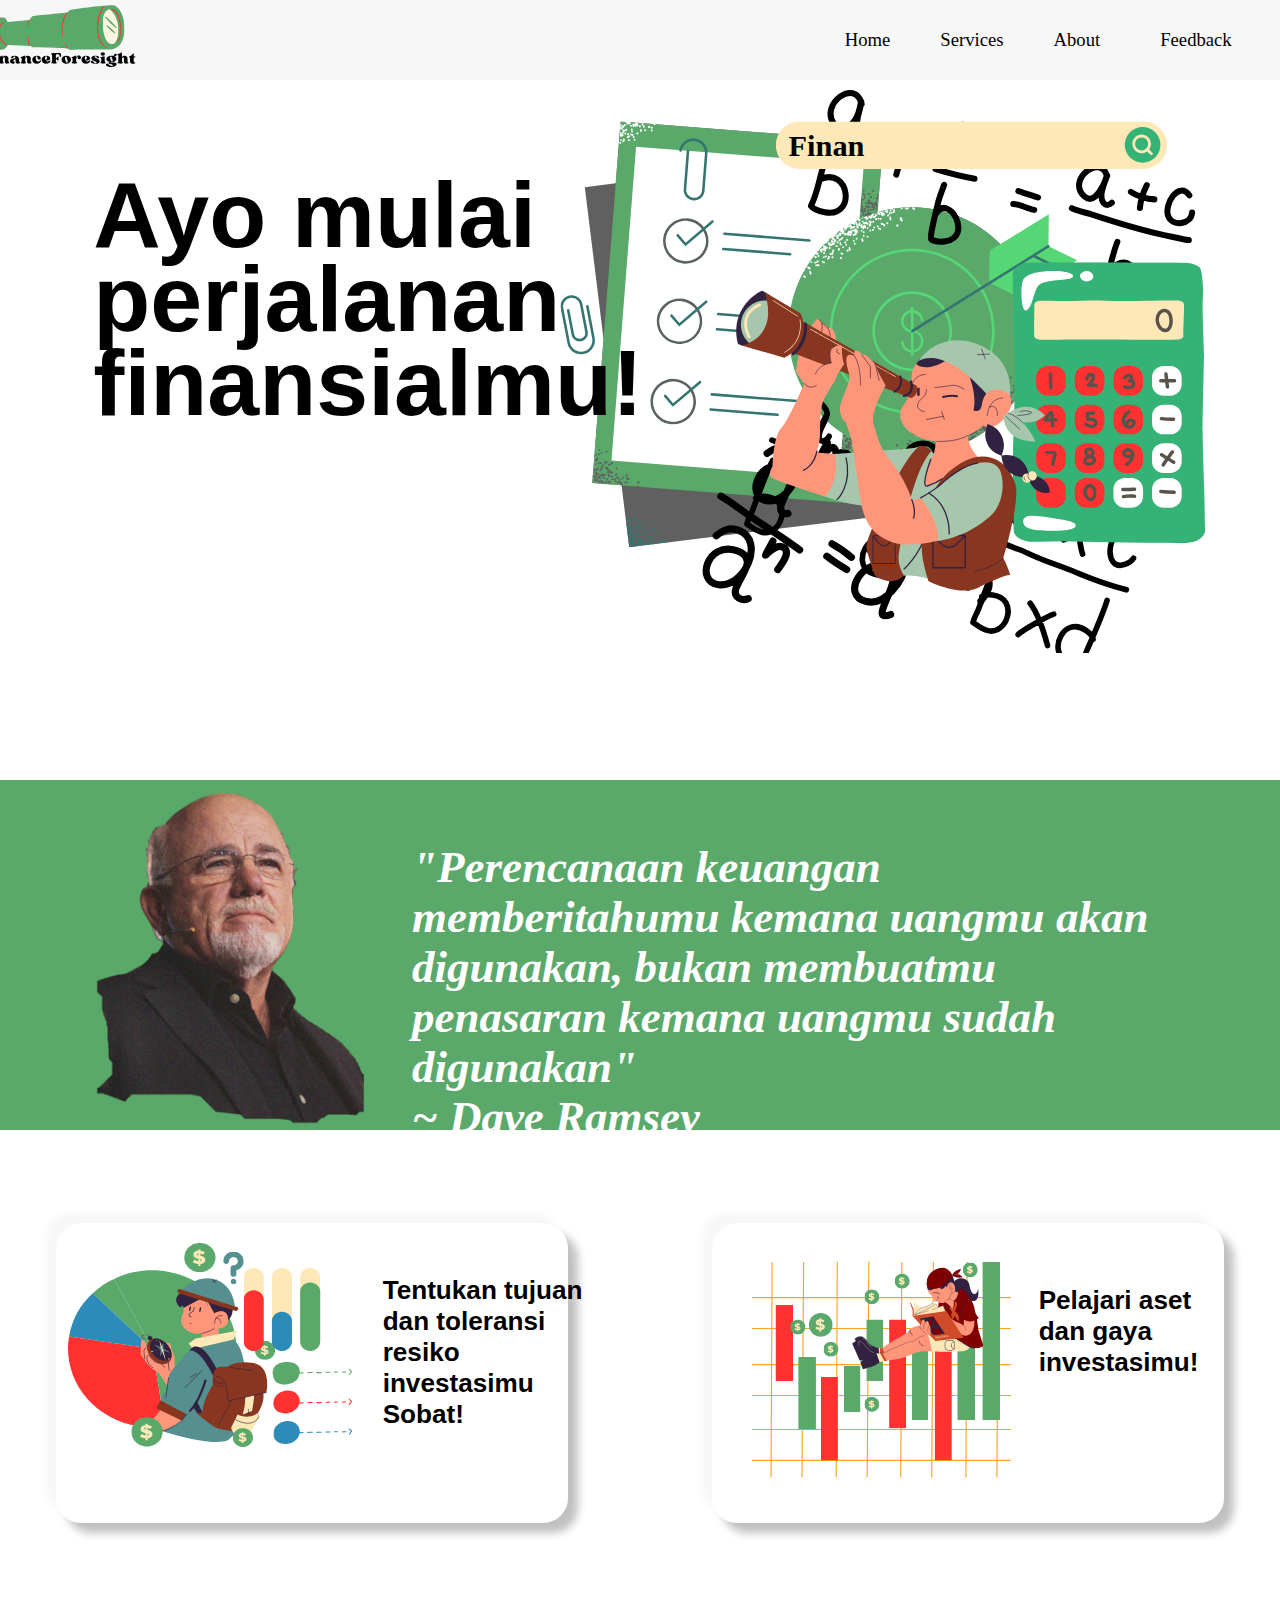
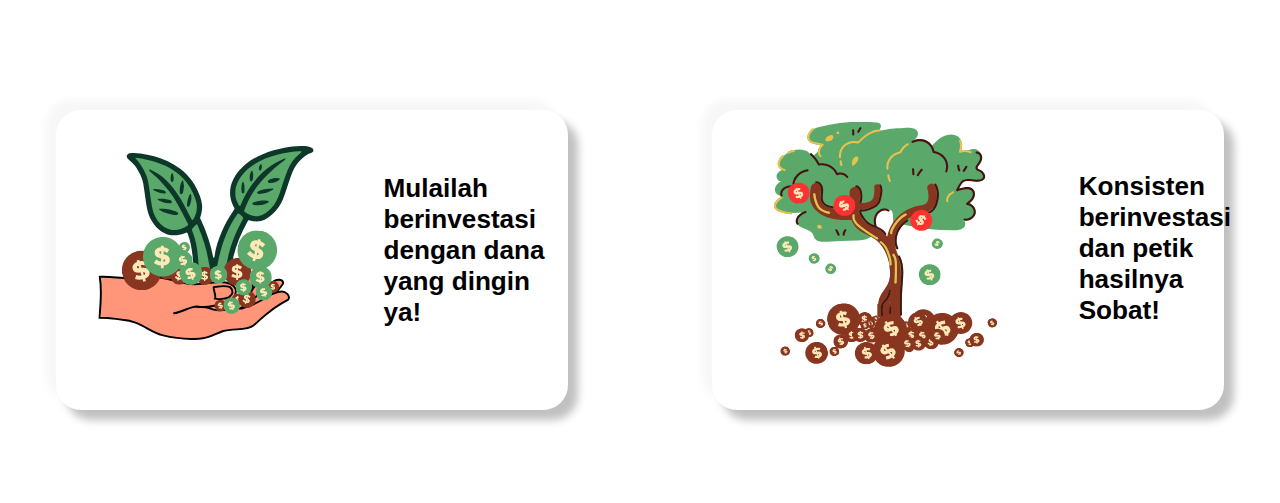
<file: index.html>
<!DOCTYPE html>
<html lang="en">
<head>
    <meta charset="UTF-8">
    <meta name="viewport" content="width=device-width, initial-scale=1.0">
    <title>FinanceForesight | MAIN MENU</title>
    <link rel="stylesheet" href="style.css">
</head>
<body>
    <nav class="navbar">
        <ul class="nav-menu">
            <li class="nav-item"><a href="index.html">Home</a></li>
            <li class="nav-item" style="color: black;">Services</a>
            <ul class="dropdown">
                <li><a href ="FVA.html">Simulasi Strategi Finansial</a></li>
                <li><a href ="Dividend.html">Simulasi Pendapatan Pasif</a></li>
            </ul>
            </li>
            <li class="nav-item"><a href="AboutUs.html">About</a></li>
            <li class="nav-item"><a href="mailto:yudistapramana15@gmail.com?subject=Feedback%20FinanceForesight">Feedback</a></li>
        </ul>
        <div class="logo">
            <a href="index.html"><img src="logo-financeforesight.svg" alt="Logo"></a>
        </div>
    </nav>
    <section class="page1">
        <figure>
            <svg id="TelescopeGirl" class="TelescopeGirl" viewBox="0 0 558 558" fill="none" xmlns="http://www.w3.org/2000/svg">
                <g id="Telescope Boy 1">
                <g id="notes">
                <g id="Clip path group">
                <mask id="mask0_0_1" style="mask-type:luminance" maskUnits="userSpaceOnUse" x="53" y="261" width="193" height="177">
                <g id="e8e296911e">
                <path id="Vector" d="M53.568 261.888H245.52V437.472H53.568V261.888Z" fill="white"/>
                </g>
                </mask>
                <g mask="url(#mask0_0_1)">
                <g id="Group">
                <g id="Clip path group_2">
                <mask id="mask1_0_1" style="mask-type:luminance" maskUnits="userSpaceOnUse" x="32" y="243" width="248" height="207">
                <g id="08bf1d9f5c">
                <path id="Vector_2" d="M32.7011 311.986L232.227 243.596L279.267 380.841L79.7359 449.225L32.7011 311.986Z" fill="white"/>
                </g>
                </mask>
                <g mask="url(#mask1_0_1)">
                <g id="Group_2">
                <g id="Clip path group_3">
                <mask id="mask2_0_1" style="mask-type:luminance" maskUnits="userSpaceOnUse" x="32" y="243" width="248" height="207">
                <g id="57cbf26bdd">
                <path id="Vector_3" d="M32.7011 311.986L232.227 243.596L279.267 380.841L79.7359 449.225L32.7011 311.986Z" fill="white"/>
                </g>
                </mask>
                <g mask="url(#mask2_0_1)">
                <g id="Group_3">
                <g id="Clip path group_4">
                <mask id="mask3_0_1" style="mask-type:luminance" maskUnits="userSpaceOnUse" x="32" y="243" width="248" height="207">
                <g id="4b69b86fb6">
                <path id="Vector_4" d="M32.7011 311.986L232.227 243.596L279.267 380.841L79.7359 449.225L32.7011 311.986Z" fill="white"/>
                </g>
                </mask>
                <g mask="url(#mask3_0_1)">
                <g id="Group_4">
                <path id="Vector_5" d="M57.445 342.321C57.4508 330.749 64.8617 320.222 77.4923 327.999C86.8097 333.73 94.2148 352.179 87.0422 361.956C75.5625 377.586 55.5559 349.511 73.563 338.904C88.5535 330.074 90.8901 361.113 99.1613 359.602C100.992 359.265 102.097 358.387 102.742 356.643M77.9224 301.541C79.0965 303.976 80.3171 306.394 81.4564 308.841C82.0899 310.219 82.6886 311.614 83.3048 312.997C84.3917 315.433 82.7933 307.534 82.6944 305.982C82.6073 304.546 81.9039 299.605 84.6416 299.698C89.0185 299.838 91.1284 304.435 92.4827 307.923C92.8954 308.981 93.2209 310.068 93.5813 311.149C93.7731 311.724 94.2671 313.468 94.1567 312.869C93.9126 311.55 88.3268 295.112 93.558 294.537C100.853 293.729 103.306 307.429 104.741 312.37M62.4205 389.129C71.2729 385.322 80.7647 383.05 89.8206 379.76C103.032 374.97 116.355 370.059 129.793 365.932M84.1127 409.624C83.7349 402.829 84.7289 397.592 90.9424 393.669C109.106 382.207 127.939 415.942 114.483 430.038C102.184 442.918 83.6129 417.308 101.655 404.381C121.458 390.181 118.732 428.759 131.438 423.993C134.182 422.964 135.298 421.191 136.036 418.494M112.577 377.998C113.937 380.864 115.372 383.706 116.628 386.624C120.284 395.093 113.059 376.144 121.836 374.255C128.049 372.912 130.403 383.811 131.828 387.88M140.622 343.774C145.987 341.333 151.561 339.369 157.362 338.241M145.783 352.499C151.578 350.93 157.06 348.855 162.57 346.506M162.541 323.971C159.123 308.126 172.201 297.222 185.901 309.452C194.765 317.368 201.403 339.915 190.592 348.994C174.625 362.409 162.186 329.737 179.63 320.67C194.446 312.968 203.118 359.927 209.157 340.269M185.657 287.097C186.895 289.863 188.11 292.636 189.267 295.438C190.388 298.14 187.192 283.76 191.423 283.04C196.707 282.139 200.63 294.415 199.322 289.817C198.822 288.073 198.549 286.457 198.491 284.65C198.032 271.13 208.64 286.399 210.29 292.014M211.755 283.138C214.255 282.051 216.8 281.098 219.306 280.04M222.317 268.95C223.072 270.734 223.886 272.49 224.618 274.274C225.211 275.704 228.036 285.144 227.339 280.098C226.815 276.338 224.63 262.725 233.291 266.648C234.976 267.416 236.4 268.834 237.412 270.362C239.365 273.309 240.318 276.849 241.405 280.18" stroke="black" stroke-width="5.33776" stroke-miterlimit="1.5" stroke-linecap="round" stroke-linejoin="round"/>
                </g>
                </g>
                </g>
                </g>
                </g>
                </g>
                </g>
                </g>
                </g>
                </g>
                </g>
                </g>
                <g id="Clip path group_5">
                <mask id="mask4_0_1" style="mask-type:luminance" maskUnits="userSpaceOnUse" x="38" y="160" width="339" height="319">
                <g id="d1e19523ad">
                <path id="Vector_6" d="M38.688 160.233H376.464V478.293H38.688V160.233Z" fill="white"/>
                </g>
                </mask>
                <g mask="url(#mask4_0_1)">
                <g id="Group_5">
                <path id="Vector_7" d="M368.925 352.365C368.925 352.365 368.925 352.365 368.931 352.36C368.913 352.394 368.896 352.435 368.884 352.464C368.483 353.429 368.071 354.382 367.64 355.33C367.408 355.841 367.17 356.347 366.931 356.853C366.501 357.748 366.059 358.631 365.606 359.509C364.414 361.805 363.136 364.037 361.77 366.211C361.776 366.193 361.781 366.182 361.787 366.176C361.752 366.222 361.723 366.281 361.688 366.333C361.299 366.943 360.91 367.553 360.503 368.158C360.148 368.693 359.794 369.222 359.427 369.745C359.369 369.82 359.323 369.896 359.27 369.966C359.27 369.966 359.27 369.966 359.27 369.96C356.847 373.436 354.179 376.737 351.307 379.835V379.841C351.296 379.847 351.29 379.859 351.278 379.87C351.278 379.864 351.278 379.864 351.284 379.864C351.278 379.87 351.272 379.876 351.267 379.882C351.121 380.039 350.976 380.201 350.825 380.358C350.819 380.364 350.813 380.376 350.802 380.382C349.784 381.463 348.738 382.521 347.674 383.549C347.674 383.549 347.674 383.549 347.674 383.555C347.669 383.555 347.669 383.555 347.669 383.555C346.553 384.631 345.413 385.677 344.245 386.7C344.199 386.741 344.158 386.781 344.111 386.816C344.117 386.816 344.117 386.816 344.117 386.816C344.1 386.833 344.082 386.845 344.059 386.863H344.065C344.059 386.863 344.059 386.863 344.059 386.863C342.949 387.833 341.81 388.769 340.653 389.687C340.653 389.687 340.653 389.687 340.647 389.687C339.618 390.501 338.572 391.286 337.508 392.053C337.177 392.297 336.84 392.536 336.503 392.768C336.358 392.873 336.212 392.971 336.067 393.076C336.003 393.117 335.945 393.158 335.887 393.198C335.887 393.198 335.893 393.192 335.898 393.192C335.869 393.21 335.846 393.221 335.823 393.245C333.294 394.988 330.673 396.604 327.964 398.098C327.895 398.133 327.831 398.174 327.761 398.209C327.278 398.47 326.796 398.732 326.314 398.982C326.151 399.069 325.994 399.15 325.837 399.232C324.674 399.836 323.494 400.411 322.303 400.964C321.733 401.225 321.169 401.481 320.594 401.737C320.048 401.975 319.495 402.213 318.943 402.44C318.903 402.458 318.862 402.475 318.815 402.492C318.85 402.481 318.879 402.469 318.908 402.458C318.763 402.516 318.612 402.574 318.461 402.638C318.583 402.591 318.699 402.545 318.815 402.492C318.641 402.568 318.461 402.638 318.286 402.713C318.298 402.707 318.316 402.702 318.333 402.69C317.862 402.882 317.386 403.074 316.909 403.26C316.519 403.411 316.13 403.562 315.735 403.707C315.677 403.73 315.619 403.754 315.56 403.771C315.055 403.963 314.555 404.137 314.049 404.312V404.318C311.044 405.37 307.969 406.276 304.831 407.02C303.895 407.241 302.947 407.456 301.994 407.648C300.837 407.886 299.675 408.09 298.507 408.282C298.518 408.282 298.53 408.282 298.541 408.276C298.524 408.282 298.507 408.282 298.483 408.287C297.693 408.415 296.902 408.537 296.106 408.648C296.048 408.654 295.99 408.659 295.932 408.671C295.542 408.723 295.159 408.77 294.769 408.822C294.769 408.822 294.769 408.822 294.763 408.822C293.955 408.921 293.147 409.008 292.339 409.084C292.334 409.084 292.334 409.084 292.328 409.084C291.067 409.206 289.799 409.305 288.521 409.374C287.98 409.403 287.44 409.421 286.899 409.444C285.736 409.485 284.58 409.52 283.411 409.52C282.522 409.52 281.639 409.496 280.755 409.473C280.494 409.467 280.232 409.456 279.97 409.444C279.529 409.427 279.081 409.415 278.645 409.398L278.634 409.386C278.047 409.357 277.459 409.316 276.872 409.281C276.343 409.241 275.809 409.206 275.28 409.154C275.053 409.136 274.832 409.119 274.606 409.095C274.361 409.072 274.111 409.055 273.867 409.026C273.862 409.02 273.856 409.02 273.85 409.014C272.153 408.84 270.473 408.625 268.805 408.357C268.479 408.305 268.159 408.253 267.834 408.194C267.026 408.055 266.224 407.91 265.428 407.753C265.085 407.689 264.736 407.619 264.399 407.549C263.358 407.328 262.318 407.102 261.289 406.846L267.148 454.392L71.8713 478.45L66.1751 432.217L44.262 430.503L52.7017 322.873L38.7168 209.389L61.8215 206.541L65.4485 160.233L261.603 175.613L257.482 228.152C257.546 228.135 257.616 228.117 257.68 228.1C258.621 227.827 259.574 227.565 260.539 227.321C260.557 227.315 260.574 227.309 260.597 227.304C261.62 227.042 262.655 226.804 263.695 226.577C263.8 226.554 263.899 226.536 263.998 226.513C264.893 226.321 265.794 226.147 266.695 225.978C266.98 225.926 267.264 225.885 267.543 225.833C268.276 225.711 269.002 225.589 269.735 225.479C270.083 225.426 270.426 225.38 270.775 225.333C271.455 225.24 272.141 225.153 272.821 225.077C273.193 225.031 273.565 224.996 273.937 224.955C274.617 224.886 275.291 224.827 275.971 224.775C276.343 224.74 276.715 224.711 277.093 224.688C277.814 224.636 278.535 224.601 279.256 224.566C279.593 224.554 279.918 224.537 280.249 224.525C281.296 224.485 282.348 224.467 283.411 224.467C334.509 224.467 375.935 265.893 375.935 316.99C375.935 317.769 375.923 318.548 375.906 319.321C375.9 319.635 375.883 319.949 375.871 320.263C375.853 320.716 375.842 321.17 375.819 321.623C375.801 322.036 375.772 322.443 375.749 322.85C375.72 323.198 375.702 323.553 375.679 323.902C375.644 324.367 375.604 324.837 375.557 325.302C375.534 325.587 375.511 325.872 375.481 326.151C375.435 326.674 375.371 327.191 375.313 327.709C375.29 327.93 375.266 328.156 375.237 328.377C375.168 328.941 375.086 329.511 375.011 330.074C374.987 330.237 374.964 330.4 374.941 330.568C374.848 331.185 374.749 331.795 374.65 332.405C374.633 332.516 374.615 332.62 374.598 332.725C374.482 333.388 374.36 334.044 374.238 334.695C374.226 334.753 374.214 334.806 374.203 334.858C373.058 340.729 371.355 346.396 369.152 351.813C369.076 351.999 369.001 352.179 368.925 352.365Z" fill="#606060"/>
                </g>
                </g>
                </g>
                <g id="Clip path group_6">
                <mask id="mask5_0_1" style="mask-type:luminance" maskUnits="userSpaceOnUse" x="43" y="160" width="334" height="287">
                <g id="8a09a27ae9">
                <path id="Vector_8" d="M43.152 160.233H376.464V446.4H43.152V160.233Z" fill="white"/>
                </g>
                </mask>
                <g mask="url(#mask5_0_1)">
                <g id="Group_6">
                <path id="Vector_9" d="M318.287 402.713C318.461 402.638 318.641 402.568 318.816 402.492C318.659 402.556 318.502 402.62 318.345 402.69C318.322 402.696 318.304 402.702 318.287 402.713ZM322.274 400.975C322.309 400.958 322.344 400.946 322.379 400.923C322.361 400.935 322.338 400.946 322.321 400.958C322.303 400.964 322.286 400.969 322.274 400.975ZM335.806 393.256C335.835 393.239 335.864 393.21 335.899 393.192C335.887 393.198 335.881 393.204 335.87 393.21C335.846 393.221 335.829 393.239 335.806 393.256ZM328.988 397.523C329.15 397.43 329.319 397.342 329.482 397.249C329.569 397.197 329.662 397.139 329.755 397.087C329.389 397.302 329.017 397.505 328.639 397.715C328.761 397.651 328.871 397.587 328.988 397.523ZM318.816 402.492C318.862 402.475 318.914 402.458 318.955 402.434C318.955 402.434 318.955 402.434 318.949 402.44C318.909 402.458 318.862 402.475 318.816 402.492ZM317.984 398.232C318.002 398.162 318.048 398.098 318.095 398.034C317.955 397.988 317.839 397.912 317.752 397.813C317.723 397.854 317.688 397.889 317.659 397.924C317.659 397.93 317.659 397.935 317.659 397.941C317.676 398.005 317.688 398.092 317.671 398.191C317.659 398.307 317.601 398.447 317.467 398.586H317.461C317.461 398.586 317.485 398.563 317.502 398.528L317.415 398.639L317.2 398.825L316.729 398.906C316.607 398.848 316.537 398.778 316.496 398.738C316.502 398.825 316.508 398.924 316.485 399.011L316.38 399.208L316.264 399.319L316.229 399.342L316.334 399.482L316.374 399.766L316.31 399.906C316.595 400.103 316.688 400.353 316.706 400.551V400.58C316.706 400.72 316.665 401.016 316.392 401.214C316.479 401.196 316.572 401.196 316.665 401.208C316.729 401.219 316.799 401.237 316.863 401.266C316.979 401.202 317.118 401.167 317.258 401.156C317.229 401.033 317.211 400.906 317.246 400.789C317.27 400.696 317.316 400.609 317.368 400.534L317.339 400.487L317.223 400.388C317.171 400.237 317.182 400.109 317.194 400.028L317.206 399.97L317.27 399.766L317.293 399.731L317.357 399.54C317.566 399.342 317.769 399.313 317.909 399.325C317.891 399.29 317.868 399.255 317.851 399.208L317.839 399.022L317.857 398.889L317.921 398.714C317.944 398.685 317.967 398.656 317.99 398.627C317.955 398.522 317.955 398.412 317.973 398.302C317.979 398.278 317.979 398.261 317.984 398.232ZM318.601 396.75C318.479 396.651 318.386 396.511 318.351 396.343C318.345 396.343 318.339 396.349 318.333 396.349C318.333 396.354 318.333 396.354 318.333 396.354L318.112 396.564L317.915 396.651L317.607 396.668L317.264 396.558L316.979 396.29L316.892 396.04L316.898 395.982C316.828 395.831 316.741 395.576 316.892 395.267L316.938 395.221L316.851 395.035L316.822 394.843L316.874 394.622L316.682 394.605C316.613 394.57 316.549 394.529 316.491 394.489C316.421 394.436 316.345 394.361 316.287 394.256C316.252 394.401 316.183 394.535 316.066 394.646L315.933 394.739L315.828 394.791L315.694 394.82L315.712 394.826C315.904 394.872 316.061 394.988 316.159 395.145C316.27 395.32 316.287 395.523 316.247 395.715C316.595 395.889 316.863 396.221 316.944 396.511L316.95 396.581L317.037 396.575L317.171 396.616L317.351 396.767L317.531 396.831L317.688 396.953L317.775 396.825L317.967 396.709L318.281 396.645L318.484 396.68L318.601 396.75ZM351.569 379.556C351.604 379.521 351.639 379.481 351.674 379.446C351.883 379.219 352.086 378.987 352.296 378.754C352.052 379.027 351.807 379.289 351.563 379.556C351.569 379.556 351.569 379.556 351.569 379.556ZM361.91 365.717L361.915 365.786C361.944 365.792 361.968 365.798 361.985 365.804C361.962 365.781 361.939 365.746 361.91 365.717ZM350.854 378.812C350.848 378.824 350.843 378.83 350.831 378.835V378.847C350.802 378.94 350.761 379.016 350.703 379.085L350.796 379.08L350.924 379.132L351.04 379.184L351.081 379.219C351.005 379.138 350.953 379.056 350.918 378.981C350.895 378.923 350.866 378.87 350.854 378.812ZM234.575 402.789C234.523 402.835 234.482 402.928 234.441 402.986C234.668 403.074 234.802 403.312 234.831 403.55C234.901 403.463 234.988 403.393 235.081 403.341C235.046 403.202 235.046 403.056 235.081 402.917C234.906 402.946 234.709 402.911 234.575 402.789ZM351.174 379.981C351.215 379.94 351.249 379.905 351.284 379.864C351.273 379.87 351.267 379.882 351.261 379.888C351.232 379.917 351.203 379.952 351.174 379.981ZM351.401 379.428L351.133 379.283L351.313 379.498C351.337 379.614 351.331 379.731 351.308 379.841C351.395 379.742 351.482 379.649 351.563 379.556C351.546 379.516 351.511 379.481 351.499 379.44L351.401 379.428ZM317.467 403.045C317.554 403.01 317.642 402.975 317.723 402.94C317.45 403.05 317.182 403.155 316.909 403.26C317.095 403.19 317.281 403.12 317.467 403.045ZM360.828 367.67C360.939 367.501 361.049 367.333 361.16 367.164C361.125 367.21 361.096 367.257 361.067 367.303C361.055 367.321 361.043 367.338 361.032 367.362C360.962 367.466 360.898 367.565 360.828 367.67ZM336.311 381.172L336.358 380.905C336.311 380.94 336.253 380.969 336.195 380.992C336.183 380.998 336.172 380.998 336.16 381.009L336.253 381.073L336.311 381.172ZM368.925 352.365C369.047 352.063 369.175 351.767 369.291 351.464H369.286C369.164 351.767 369.047 352.069 368.925 352.365ZM348.053 375.174L348.064 375.156C348.058 375.162 348.053 375.168 348.047 375.168L348.053 375.174ZM347.913 374.871L348.023 375.057C348.023 375.057 348.006 375.023 347.989 375.017L348.035 375.121C348.058 375.092 348.093 375.063 348.134 375.028C348.087 375.011 348.047 374.993 348 374.964L347.913 374.871ZM315.654 403.655L315.566 403.73L315.561 403.771C315.619 403.754 315.677 403.73 315.735 403.707C315.706 403.684 315.677 403.667 315.654 403.643V403.655ZM298.391 408.299C298.443 408.293 298.495 408.287 298.542 408.276C298.524 408.282 298.501 408.282 298.478 408.287C298.449 408.293 298.42 408.299 298.391 408.299ZM251.693 229.541C251.739 229.443 251.809 229.309 251.873 229.228C251.768 229.257 251.716 229.193 251.612 229.187C251.681 229.309 251.71 229.408 251.693 229.541ZM287.387 407.852C287.387 407.817 287.387 407.782 287.382 407.747L287.318 407.735L287.085 407.567L287.167 407.648C287.265 407.805 287.283 407.939 287.294 408.02C287.3 408.02 287.306 408.02 287.312 408.02C287.387 408.049 287.446 408.101 287.51 408.148C287.451 408.061 287.405 407.962 287.387 407.852ZM288.393 408.95C288.306 408.88 288.236 408.805 288.195 408.758L288.079 408.497L288.073 408.462L287.951 408.468C287.852 408.444 287.765 408.404 287.684 408.34C287.672 408.334 287.661 408.322 287.649 408.311C287.661 408.328 287.666 408.34 287.678 408.351C287.8 408.566 287.841 408.834 287.748 409.101L287.539 409.34L287.387 409.427C287.765 409.409 288.143 409.392 288.521 409.374L288.416 409.212L288.393 408.95ZM287.265 408.014C287.271 408.014 287.283 408.014 287.289 408.02C287.283 407.985 287.271 407.945 287.236 407.892L287.265 408.014ZM328.499 392.977C328.476 392.971 328.464 392.966 328.441 392.96L328.406 392.948L328.191 392.844L327.999 392.663L327.854 392.303C327.866 392.245 327.883 392.21 327.895 392.164L327.784 392.216L327.517 392.21L327.436 392.164H327.418L327.122 392.024C327.215 392.129 327.284 392.262 327.302 392.413C327.354 392.443 327.407 392.454 327.453 392.489C327.616 392.617 327.726 392.797 327.773 393.001L327.959 393.059C327.97 393.07 327.982 393.082 327.994 393.099H328.023L328.238 393.169C328.284 393.198 328.319 393.227 328.36 393.256C328.4 393.291 328.43 393.344 328.459 393.384C328.435 393.274 328.43 393.163 328.453 393.059C328.464 393.03 328.482 393.006 328.499 392.977ZM306.656 403.329L306.615 403.353C306.627 403.353 306.638 403.364 306.65 403.37C306.65 403.358 306.656 403.341 306.656 403.329ZM314.764 404.062C314.985 403.986 315.212 403.905 315.439 403.823C315.468 403.812 315.497 403.8 315.526 403.783C315.131 403.934 314.729 404.073 314.334 404.213C314.474 404.166 314.619 404.114 314.764 404.062ZM307.818 404.591L307.76 404.951C307.661 405.091 307.545 405.155 307.499 405.178L307.365 405.23L307.121 405.271L306.749 405.178C306.702 405.131 306.668 405.085 306.627 405.032L306.598 405.178L306.551 405.247L306.4 405.451L306.22 405.567L305.889 405.631L305.662 405.579L305.383 405.387L305.273 405.201L305.203 404.91L305.232 404.701L305.371 404.434C305.441 404.37 305.517 404.329 305.598 404.294L305.569 404.132L305.383 404.184C305.307 404.172 305.238 404.161 305.168 404.137C305.087 404.114 304.988 404.068 304.895 403.998C304.912 404.137 304.895 404.288 304.825 404.44L304.773 404.521L304.813 404.649C304.918 404.783 304.97 404.951 304.964 405.12C304.964 405.207 304.947 405.306 304.912 405.393C304.988 405.375 305.069 405.364 305.168 405.37L305.366 405.434L305.488 405.509L305.633 405.654L305.708 405.771L305.772 406.067L305.749 406.276L305.708 406.352L305.604 406.544C305.447 406.689 305.255 406.759 305.034 406.741L304.953 406.724C304.935 406.823 304.889 406.922 304.831 407.02C305.517 406.858 306.203 406.689 306.877 406.509C306.859 406.48 306.836 406.468 306.813 406.439C306.79 406.393 306.766 406.352 306.737 406.3L306.708 406.021L306.749 405.829L306.894 405.585C307.08 405.422 307.307 405.352 307.528 405.387C307.586 405.393 307.638 405.41 307.691 405.434C307.691 405.428 307.691 405.428 307.691 405.428L307.865 405.184L308.033 405.062L308.324 404.98C308.307 404.899 308.312 404.812 308.324 404.724L308.109 404.713L307.818 404.591ZM323.78 391.989C323.78 391.983 323.78 391.983 323.78 391.983H323.774C323.774 391.983 323.774 391.983 323.78 391.989ZM298.28 406.515L298.193 406.561L298.071 406.579L298.082 406.643L298.443 406.782C298.449 406.805 298.466 406.834 298.478 406.858L298.565 406.863C298.472 406.788 298.391 406.706 298.327 406.602C298.309 406.579 298.292 406.544 298.28 406.515ZM336.927 378.039L336.974 377.964C336.951 377.975 336.939 377.999 336.922 378.016C336.922 378.028 336.927 378.033 336.927 378.039ZM338.247 382.823H338.241C338.247 382.829 338.253 382.835 338.258 382.846L338.247 382.823ZM361.322 366.92C361.479 366.67 361.631 366.42 361.787 366.176C361.741 366.251 361.694 366.333 361.642 366.408C361.532 366.583 361.427 366.751 361.322 366.92ZM52.3357 424.557C52.3241 424.499 52.3125 424.446 52.3009 424.388C52.1672 424.528 52.173 424.452 52.3357 424.557ZM44.2622 430.503L44.3494 430.509C44.3145 430.48 44.2912 430.427 44.2738 430.375L44.2622 430.503ZM56.9741 424.905C56.9683 424.905 56.9799 424.801 56.9741 424.905V424.905ZM237.133 397.36C237.115 397.319 237.086 397.273 237.069 397.232C236.906 397.383 236.9 397.424 237.133 397.36ZM309.074 405.904V405.898C308.865 405.957 308.667 406.026 308.464 406.079C308.667 406.026 308.87 405.968 309.074 405.904ZM105.973 354.597C105.567 354.562 105.166 354.545 104.77 354.545C101.178 354.545 97.7488 355.812 94.9937 358.166C91.9305 360.782 90.0705 364.438 89.7566 368.449C89.4427 372.471 90.7099 376.365 93.3255 379.434C95.9411 382.492 99.5972 384.357 103.614 384.671C107.63 384.979 111.53 383.718 114.588 381.097C117.657 378.481 119.511 374.831 119.83 370.808C120.144 366.798 118.877 362.898 116.256 359.834C113.64 356.771 109.984 354.911 105.973 354.597ZM312.428 404.864L312.422 404.87C312.527 404.835 312.637 404.8 312.747 404.765H312.713C312.631 404.788 312.556 404.812 312.48 404.841L312.428 404.864ZM284.952 408.392H284.946C284.952 408.392 284.952 408.392 284.952 408.392ZM44.8783 422.633L44.8492 422.999C44.8492 422.999 44.8492 422.999 44.8492 422.993C44.8609 422.877 44.8725 422.755 44.8783 422.633ZM45.3317 430.584L46.2559 430.66C45.9478 430.637 45.6397 430.607 45.3317 430.584ZM50.0631 426.73C50.0224 426.667 49.9642 426.608 49.9177 426.544C49.8538 426.667 49.9468 426.672 50.0631 426.73ZM242.271 401.743C242.242 401.719 242.207 401.702 242.178 401.684C242.259 401.865 242.782 402.138 242.835 401.748C242.713 401.847 242.474 401.795 242.271 401.743ZM353.243 374.604C353.278 374.604 353.313 374.604 353.348 374.592L353.261 374.581C353.255 374.587 353.249 374.592 353.243 374.604ZM256.343 222.299C256.198 222.305 256.163 222.357 256.232 222.456C256.273 222.404 256.302 222.351 256.343 222.299ZM56.2243 431.439H56.2301C56.2243 431.439 56.2243 431.439 56.2243 431.439ZM313.794 398.924C313.811 398.883 313.811 398.836 313.834 398.79L313.724 398.848L313.794 398.924ZM362.008 365.827C362.008 365.821 362.014 365.816 362.014 365.81C362.165 365.571 362.316 365.333 362.462 365.089C362.561 364.932 362.654 364.775 362.752 364.612L362.741 364.607H362.735C362.479 365.025 362.235 365.455 361.979 365.868C361.985 365.856 361.997 365.845 362.008 365.827ZM359.102 370.21C359.108 370.204 359.114 370.192 359.12 370.187C358.829 370.599 358.527 371.006 358.23 371.413C358.236 371.413 358.236 371.413 358.236 371.413C358.527 371.018 358.817 370.617 359.102 370.21ZM346.855 384.328C347.128 384.073 347.402 383.817 347.669 383.555C347.396 383.817 347.111 384.078 346.832 384.34H346.844C346.849 384.334 346.855 384.334 346.855 384.328ZM350.779 380.405C350.796 380.387 350.808 380.376 350.825 380.358C350.68 380.51 350.529 380.655 350.383 380.806C350.383 380.812 350.383 380.818 350.383 380.829C350.517 380.69 350.645 380.544 350.779 380.405ZM110.676 294.583C110.275 294.554 109.874 294.537 109.473 294.537C105.886 294.537 102.451 295.798 99.7018 298.152C96.6328 300.774 94.7786 304.424 94.4589 308.44C94.1451 312.457 95.4122 316.357 98.0336 319.42C100.649 322.478 104.305 324.343 108.316 324.657C116.616 325.308 123.882 319.089 124.533 310.8C124.853 306.784 123.58 302.884 120.964 299.82C118.348 296.757 114.692 294.897 110.676 294.583ZM356.353 373.912C356.37 373.895 356.382 373.877 356.393 373.866C356.393 373.866 356.388 373.866 356.382 373.872C356.37 373.883 356.359 373.901 356.347 373.912C356.353 373.912 356.353 373.912 356.353 373.912ZM354.284 376.464C354.318 376.423 354.353 376.383 354.388 376.342C354.632 376.051 354.865 375.772 355.103 375.482C355.121 375.458 355.138 375.435 355.155 375.412L355.15 375.406C354.865 375.761 354.574 376.115 354.278 376.464H354.284ZM343.286 387.525C343.542 387.304 343.804 387.089 344.065 386.863C343.804 387.089 343.53 387.299 343.269 387.519L343.275 387.531C343.28 387.531 343.28 387.531 343.286 387.525ZM357.085 370.872C357.085 370.867 357.085 370.861 357.085 370.861C357.074 370.849 357.068 370.838 357.05 370.826L357.085 370.872ZM359.486 369.658C359.608 369.483 359.73 369.309 359.846 369.14C359.84 369.134 359.84 369.134 359.84 369.134C359.648 369.408 359.462 369.692 359.271 369.966C359.34 369.861 359.416 369.762 359.486 369.658ZM115.378 234.569C114.977 234.54 114.576 234.523 114.181 234.523C110.594 234.523 107.159 235.784 104.404 238.144C101.341 240.76 99.4809 244.41 99.1671 248.432C98.8532 252.443 100.12 256.343 102.736 259.406C105.352 262.469 109.008 264.329 113.024 264.643C117.035 264.957 120.935 263.69 124.004 261.074C127.061 258.459 128.921 254.803 129.241 250.786C129.886 242.497 123.673 235.22 115.378 234.569ZM331.22 396.221C331.208 396.215 331.185 396.221 331.173 396.221C330.743 396.476 330.33 396.75 329.894 397.005C330.342 396.744 330.778 396.482 331.22 396.221ZM344.426 386.543H344.42C344.321 386.63 344.222 386.729 344.112 386.816C344.216 386.729 344.321 386.63 344.426 386.543ZM333.585 394.739C333.591 394.733 333.597 394.733 333.603 394.727C333.498 394.797 333.388 394.855 333.289 394.924L333.295 394.93C333.393 394.866 333.486 394.802 333.585 394.739ZM366.589 349.535L366.571 349.5C366.577 349.558 366.571 349.599 366.571 349.599C366.565 349.61 366.56 349.628 366.554 349.633L366.56 349.494H366.571L366.565 349.477L366.577 349.227L366.455 348.959L366.042 348.698C365.484 348.704 365.211 349.046 365.077 349.215L365.013 349.651L365.077 349.825L365.072 349.883L365.077 349.907C365.101 349.976 365.147 350.122 365.287 350.25L365.414 350.331L365.519 350.378L365.688 350.412H365.752C366.118 350.407 366.42 350.244 366.583 349.953L366.589 349.535ZM366.455 352.139L366.379 351.935L366.164 351.691C365.996 351.61 365.821 351.569 365.664 351.528C365.624 351.523 365.583 351.511 365.542 351.505C365.432 351.482 365.263 351.441 365.217 351.412C365.217 351.412 365.228 351.418 365.24 351.441L364.763 351.249L364.467 351.319L364.124 351.709C364.101 351.97 364.205 352.15 364.252 352.232C364.229 352.185 364.2 352.104 364.205 352.011L364.275 352.29L364.38 352.447L364.589 352.615C364.601 352.615 364.612 352.621 364.624 352.627C364.624 352.627 364.589 352.609 364.56 352.569L364.752 352.702L364.763 352.708L364.932 352.766H365.199C365.182 352.772 365.165 352.772 365.147 352.778C365.141 352.778 365.135 352.778 365.135 352.778C365.165 352.778 365.252 352.813 365.287 352.83C365.42 352.883 365.577 352.947 365.775 352.941C366.077 352.935 366.333 352.755 366.449 352.458L366.455 352.139ZM365.072 357.364H365.06L364.891 357.405L364.763 357.463L364.612 357.573C364.49 357.719 364.421 357.864 364.391 358.009L364.432 358.271L364.525 358.469L364.729 358.678C364.769 358.701 364.816 358.718 364.862 358.724C364.926 358.759 364.99 358.782 365.066 358.788C365.409 358.835 365.717 358.591 365.781 358.219C365.792 358.131 365.781 358.05 365.769 357.974C365.752 357.841 365.705 357.713 365.618 357.614C365.484 357.451 365.287 357.364 365.072 357.364ZM364.025 358.747L363.95 358.469L363.833 358.3L363.595 358.131C363.543 358.114 363.415 358.085 363.258 358.108C363.037 358.131 362.77 358.259 362.613 358.684L362.595 358.742V359.05L362.677 359.259L362.898 359.503C363.037 359.573 363.165 359.59 363.27 359.59C363.421 359.59 363.537 359.555 363.613 359.521C363.758 359.445 363.95 359.282 364.008 358.939C364.014 358.881 364.025 358.817 364.025 358.747ZM362.95 355.731C362.985 355.696 362.996 355.655 363.014 355.615C363.095 355.481 363.148 355.324 363.136 355.155L363.014 354.917L362.991 354.859L362.822 354.708L362.514 354.597L362.264 354.603C362.247 354.545 362.229 354.487 362.2 354.435C362.154 354.359 362.096 354.284 362.02 354.22C362.014 354.214 362.008 354.208 362.003 354.202C361.817 354.057 361.59 353.999 361.363 354.034C361.328 354.039 361.299 354.057 361.264 354.068C361.253 354.074 361.241 354.08 361.229 354.08C361.078 354.138 360.933 354.231 360.84 354.376L360.823 354.446L360.764 354.673L360.794 354.888L360.939 355.167C360.98 355.196 361.014 355.231 361.055 355.26C361.264 355.429 361.479 355.481 361.665 355.469V355.58L361.828 355.83L362.171 355.998L362.229 356.027C362.421 356.016 362.729 355.992 362.95 355.731ZM361.747 358.387L361.596 358.038L361.543 357.992L361.555 357.974C361.386 357.719 361.16 357.655 361.009 357.643L360.834 357.701L360.701 357.748L360.526 357.887L360.387 358.091C360.369 358.143 360.352 358.236 360.334 358.341C360.323 358.416 360.317 358.498 360.334 358.585C360.34 358.608 360.346 358.631 360.352 358.649L360.241 358.747L360.148 358.928L360.131 359.044L359.933 359.067L359.666 359.201C359.492 359.387 359.439 359.573 359.433 359.712C359.428 359.753 359.428 359.788 359.428 359.817C359.445 360.032 359.555 360.23 359.753 360.387L359.794 360.416L359.829 360.422L360.108 360.491L360.317 360.468L360.59 360.329C360.735 360.172 360.788 360.02 360.805 359.887C360.828 359.887 360.84 359.898 360.857 359.898L361.247 359.695L361.398 359.451L361.462 359.12C361.45 359.073 361.433 359.015 361.41 358.951L361.415 358.939L361.421 358.945C361.677 358.771 361.741 358.544 361.747 358.387ZM361.729 362.584L361.671 362.351L361.631 362.241C361.601 362.2 361.543 362.078 361.404 361.985L361.049 361.915L360.811 361.973L360.724 362.003L360.695 362.014C360.648 362.043 360.538 362.101 360.445 362.229L360.369 362.59L360.427 362.834L360.468 362.938C360.491 362.985 360.555 363.107 360.701 363.206L361.055 363.27L361.293 363.212L361.386 363.177L361.398 363.171C361.445 363.148 361.567 363.084 361.665 362.932L361.729 362.584ZM360.375 361.956C360.451 361.875 360.509 361.782 360.544 361.683C360.544 361.677 360.549 361.665 360.549 361.66L360.485 361.264L360.474 361.253C360.456 360.764 360.102 360.613 359.986 360.578L359.916 360.573L359.782 360.567L359.643 360.59L359.451 360.666C359.195 360.857 359.12 361.136 359.09 361.334C359.079 361.386 359.073 361.439 359.061 361.497L358.992 361.584L358.887 361.816C358.864 362.003 358.893 362.159 358.957 362.305L358.934 362.287L358.753 362.2C358.503 362.142 358.248 362.218 358.067 362.392C357.974 362.485 357.911 362.595 357.864 362.712C357.8 362.619 357.707 362.491 357.695 362.444C357.695 362.444 357.701 362.456 357.695 362.485L357.475 362.02L357.463 362.008L357.207 361.869L356.725 361.927C356.678 361.822 356.62 361.723 356.521 361.636L356.114 361.538L355.859 361.607L355.597 361.846L355.446 362.183L355.475 362.473L355.754 362.834L355.958 362.909L356.289 362.903L356.417 362.851L356.428 362.915C356.434 362.927 356.44 362.938 356.44 362.944C356.44 362.944 356.428 362.915 356.434 362.863L356.492 363.101L356.539 363.188L356.579 363.258L356.777 363.438C356.76 363.427 356.742 363.421 356.731 363.409C356.731 363.403 356.725 363.403 356.725 363.398C356.742 363.427 356.789 363.508 356.8 363.543C356.858 363.671 356.934 363.828 357.085 363.956C357.312 364.153 357.626 364.188 357.911 364.049L358.126 363.816L358.207 363.613L358.213 363.554C358.306 363.601 358.41 363.636 358.538 363.63L358.864 363.473L358.916 363.415L358.934 363.421C359.271 363.171 359.253 362.845 359.23 362.712C359.224 362.683 359.207 362.654 359.201 362.624C359.271 362.688 359.352 362.741 359.451 362.787L359.724 362.828L359.916 362.793L360.154 362.659C360.334 362.473 360.41 362.206 360.375 361.956ZM357.765 365.606C357.771 365.536 357.771 365.467 357.759 365.38L357.666 365.182L357.562 365.042L357.358 364.903C357.108 364.816 356.853 364.862 356.661 365.025C356.62 365.066 356.579 365.106 356.55 365.153C356.434 365.321 356.393 365.536 356.434 365.752C356.481 365.99 356.614 366.193 356.8 366.292C356.969 366.391 357.178 366.408 357.358 366.339L357.602 366.1L357.695 365.891L357.73 365.63C357.748 365.723 357.725 365.798 357.725 365.798C357.736 365.757 357.754 365.693 357.765 365.606ZM356.266 367.646C356.213 367.606 356.155 367.571 356.097 367.542L355.905 367.513L355.76 367.519L355.568 367.565C355.347 367.687 355.202 367.914 355.184 368.17C355.155 368.425 355.272 368.687 355.469 368.844C355.737 369.053 356.085 369.03 356.347 368.792L356.486 368.46V368.373L356.504 368.367C356.597 367.96 356.37 367.728 356.266 367.646ZM355.243 364.607L355.301 364.601C355.33 364.595 355.4 364.577 355.481 364.543C355.533 364.519 355.586 364.496 355.638 364.45L355.725 364.223L355.795 364.043L355.754 363.758L355.58 363.467C355.545 363.444 355.493 363.409 355.429 363.374V363.363H355.434C355.516 363.06 355.417 362.851 355.312 362.729L354.975 362.566H354.9V362.549C354.603 362.467 354.394 362.561 354.266 362.659L354.103 362.932L354.068 363.159L354.098 363.403C354.132 363.491 354.214 363.676 354.382 363.81C354.4 363.822 354.417 363.833 354.435 363.845L354.417 363.99L354.47 364.188L354.626 364.438L354.632 364.444L354.737 364.525L355.033 364.618H355.091L355.243 364.607ZM354.754 370.355L354.731 370.123L354.667 369.966L354.533 369.785C354.464 369.727 354.394 369.687 354.313 369.658C354.156 369.599 353.993 369.588 353.807 369.629L353.534 369.704L353.243 369.96C353.168 370.14 353.156 370.332 353.214 370.506L353.051 370.529C352.755 370.657 352.569 370.936 352.575 371.233C352.58 371.518 352.761 371.762 353.045 371.872C353.115 371.901 353.197 371.924 353.278 371.93L353.551 371.878L353.726 371.779L353.912 371.57C353.987 371.396 353.999 371.221 353.964 371.058C354.098 371.058 354.237 371.029 354.353 370.96C354.568 370.838 354.719 370.617 354.754 370.355ZM353.121 364.124C353.237 364.107 353.336 364.06 353.435 364.002C353.51 363.956 353.58 363.892 353.644 363.816L353.731 363.502L353.708 363.275L353.557 362.985L353.336 362.799L353.005 362.694L352.772 362.717L352.528 362.851L352.267 363.148L352.22 363.438L352.272 363.572L352.383 363.863C352.534 363.973 352.778 364.165 353.121 364.124ZM352.005 361.258C352.104 361.357 352.226 361.485 352.412 361.549C352.697 361.665 352.999 361.596 353.22 361.369L353.354 361.078L353.359 360.857L353.255 360.555C353.104 360.375 352.912 360.241 352.761 360.137C352.668 360.067 352.522 359.974 352.493 359.922C352.493 359.922 352.505 359.939 352.505 359.962L352.418 359.875L352.145 359.596L351.836 359.544L351.377 359.771C351.249 360.003 351.273 360.206 351.29 360.305C351.278 360.247 351.29 360.166 351.331 360.084L351.29 360.363L351.325 360.549L351.453 360.788C351.459 360.794 351.47 360.805 351.476 360.811C351.476 360.811 351.453 360.782 351.435 360.735L351.575 360.945L351.709 361.061L351.953 361.165C351.929 361.165 351.912 361.16 351.895 361.148H351.889C351.912 361.165 351.982 361.229 352.005 361.258ZM351.592 371.878C351.592 371.692 351.517 371.518 351.36 371.384C351.296 371.326 351.209 371.273 351.11 371.244L351.063 371.233C351.104 371.18 351.139 371.117 351.162 371.047C351.238 370.797 351.151 370.518 350.947 370.326C350.936 370.314 350.93 370.303 350.918 370.291C350.843 370.221 350.755 370.181 350.668 370.152C350.471 370.088 350.261 370.105 350.081 370.227C349.976 370.297 349.895 370.396 349.837 370.506C349.808 370.384 349.738 370.274 349.645 370.187L349.325 370.216C349.273 370.198 349.215 370.198 349.151 370.21C349.151 370.204 349.157 370.204 349.157 370.198C349.145 369.925 348.953 369.675 348.68 369.565C348.378 369.448 348.053 369.536 347.867 369.78C347.785 369.884 347.744 370.006 347.733 370.123C347.657 370.024 347.564 369.937 347.436 369.89L347.152 370.018C347.099 370.024 347.047 370.035 347 370.059C346.983 370.047 346.971 370.03 346.96 370.018C346.902 369.919 346.82 369.844 346.721 369.791L346.477 369.739L346.274 369.751L346.053 369.832C345.914 369.931 345.826 370.082 345.791 370.25C345.768 370.425 345.803 370.599 345.855 370.733L345.698 370.785L345.571 370.855L345.524 370.896L345.385 370.901L345.257 370.936L345.082 371.018C344.937 371.134 344.838 371.262 344.786 371.401L344.774 371.669L344.827 371.884L344.867 371.936L344.85 371.942L344.786 371.971C344.739 371.994 344.623 372.058 344.524 372.203L344.484 372.634L344.606 372.895L344.646 372.936L344.513 373.029C344.251 373.383 344.333 373.802 344.716 374.087L344.914 373.866L344.809 374.127L345.042 374.22L345.402 374.197C345.652 374.063 345.791 373.86 345.815 373.593H345.786L345.791 373.581H345.815V373.366L345.948 373.482L346.303 373.587C346.46 373.564 346.576 373.482 346.675 373.389H346.681L346.774 373.296L346.96 373.116L347.012 372.982L347.035 372.761L347.012 372.61L346.971 372.517C347.099 372.448 347.204 372.355 347.279 372.215L347.326 371.924L347.285 371.727L347.134 371.465L347.03 371.372L346.733 371.268H346.64L346.599 371.198L346.582 371.186C346.582 371.18 346.576 371.175 346.576 371.169C346.605 371.169 346.628 371.169 346.658 371.163C346.716 371.146 346.78 371.122 346.844 371.087L346.913 371.256C347.088 371.32 347.268 371.314 347.442 371.244C347.605 371.169 347.739 371.029 347.808 370.855C347.837 370.774 347.855 370.692 347.861 370.611C347.936 370.715 348.047 370.803 348.175 370.861C348.151 370.925 348.134 371 348.128 371.087L348.163 371.256C348.128 371.378 348.093 371.558 348.169 371.756C348.279 372.017 348.5 372.128 348.611 372.186L348.634 372.198C348.628 372.198 348.605 372.18 348.564 372.145L348.738 371.965C348.75 371.971 348.762 371.977 348.773 371.977C348.791 371.988 348.814 371.994 348.837 372L348.82 372.232L349.139 372.256L349.215 372.192V372.215L349.355 372.064L349.593 371.849C349.581 371.884 349.558 371.913 349.535 371.93L349.564 371.907C349.639 371.849 349.761 371.762 349.878 371.593L349.901 371.204C349.93 371.256 349.971 371.303 350.023 371.343C349.976 371.396 349.936 371.465 349.901 371.541L349.883 371.692L349.878 371.721C349.802 371.82 349.709 371.977 349.721 372.192C349.732 372.419 349.837 372.57 349.93 372.674C349.942 372.872 350.017 373.017 350.087 373.11C350.192 373.232 350.366 373.383 350.68 373.401L350.761 373.378L350.976 373.314L351.145 373.192L351.156 373.168L351.395 373.203L351.633 373.145L351.912 372.924C351.97 372.814 352.208 372.273 351.592 371.878ZM350.029 375.453L350.006 375.307L349.942 375.121C349.907 375.069 349.854 375.034 349.808 374.988L349.831 374.79L349.744 374.482C349.767 374.511 349.785 374.54 349.785 374.54C349.756 374.47 349.697 374.313 349.535 374.174C349.488 374.133 349.436 374.098 349.378 374.063L349.087 374.023L349.035 374.029L348.948 373.907C348.983 373.93 349.006 373.953 349.006 373.953C348.959 373.895 348.849 373.767 348.651 373.686C348.593 373.668 348.529 373.651 348.465 373.639L348.337 373.662L348.175 373.691L348 373.79L347.803 374.017L347.727 374.215L347.721 374.453V374.528L347.797 374.732L347.896 374.848C347.721 374.819 347.582 374.883 347.495 375.034L347.681 375.272C347.663 375.278 347.646 375.272 347.64 375.267C347.646 375.272 347.657 375.284 347.669 375.301C347.704 375.331 347.768 375.383 347.849 375.389L347.779 375.528L347.744 375.796C347.744 375.807 347.744 375.819 347.75 375.83C347.75 375.83 347.744 375.796 347.762 375.743L347.756 375.906C347.529 375.79 347.279 375.767 347.047 375.842L346.89 376.063C346.878 376.069 346.867 376.075 346.855 376.086L346.832 376.144L346.745 376.266V376.429C346.727 376.476 346.721 376.528 346.71 376.574V376.586C346.675 376.79 346.716 376.976 346.844 377.138L346.884 377.156C346.937 377.237 346.995 377.318 347.082 377.377L347.518 377.4L347.797 377.266L347.849 377.237C347.896 377.208 347.994 377.132 348.076 377.005C348.244 377.249 348.518 377.365 348.814 377.318L349.099 377.161L349.238 376.993L349.331 376.685C349.325 376.522 349.285 376.377 349.244 376.237C349.523 376.197 349.86 376.063 350 375.644L350.029 375.453ZM348.436 381.184L348.285 381.05C348.198 380.829 348.053 380.713 347.872 380.643L347.878 380.637L347.954 380.3L347.948 380.277C347.925 380.149 347.878 380.027 347.797 379.928L347.704 379.754L347.343 379.521C347.082 379.504 346.907 379.603 346.809 379.69C346.71 379.777 346.576 379.952 346.559 380.248L346.623 380.498L346.751 380.719L346.844 380.829L346.954 380.928L347.099 380.969L347.03 381.242L347.035 381.259L347.006 381.346L347.047 381.608L347.279 381.928L347.326 381.957C347.419 382.021 347.564 382.125 347.756 382.154C348.053 382.207 348.413 382.067 348.552 381.649L348.436 381.184ZM346.867 381.306L346.855 380.969L346.756 380.759L346.506 380.533L346.384 380.486L346.367 380.364L346.262 380.184L346.117 380.062L346.216 379.824C346.227 379.568 346.256 378.905 345.611 378.679L345.414 378.661L345.274 378.673L345.088 378.743C345.042 378.772 345.001 378.824 344.96 378.87L344.838 378.83L344.594 378.859L344.42 378.969C344.385 378.934 344.327 378.899 344.269 378.865C344.222 378.836 344.164 378.824 344.106 378.806L344.147 378.586L344.088 378.353L344.042 378.254C344.019 378.202 343.955 378.08 343.804 377.981L343.455 377.923L343.222 377.975L343.118 378.016C343.071 378.039 342.943 378.109 342.845 378.254L342.786 378.603L342.839 378.835L342.885 378.952C342.908 378.992 342.978 379.12 343.124 379.213L343.28 379.242L343.211 379.423L343.217 379.736L343.298 379.94L343.368 380.015L343.507 380.172C343.652 380.248 343.798 380.277 343.931 380.277C343.961 380.312 343.984 380.341 344.019 380.376C344.112 380.451 344.333 380.591 344.635 380.504C344.652 380.51 344.664 380.521 344.681 380.527L344.623 380.544L344.437 380.736L344.321 381.126L344.391 381.48L344.67 381.817L344.844 381.875L344.832 381.893C344.798 381.875 344.774 381.858 344.774 381.858C344.774 381.858 344.774 381.858 344.78 381.858C345.059 382.12 345.332 382.073 345.466 382.021C345.542 381.992 345.675 381.916 345.774 381.759L345.815 381.794L346.012 381.864L346.349 381.852L346.559 381.759L346.791 381.509L346.867 381.306ZM341.13 383.602L341.455 383.654L341.49 383.666L341.775 383.637L342.135 383.358L342.217 383.154L342.24 382.898L342.234 382.881L342.199 382.724L342.077 382.503C342.008 382.433 341.926 382.381 341.839 382.346C341.554 382.236 341.229 382.311 341.019 382.503C340.95 382.561 340.897 382.637 340.851 382.718C340.7 383.038 340.816 383.416 341.13 383.602ZM346.123 383.933L346.076 383.73L345.943 383.52C345.977 383.433 346.001 383.346 345.995 383.236L345.943 383.055L345.867 382.904L345.745 382.759C345.617 382.654 345.454 382.619 345.297 382.625C345.268 382.567 345.233 382.515 345.193 382.468L344.885 382.317L344.652 382.306L344.641 382.311C344.577 382.189 344.495 382.085 344.379 381.997C344.333 381.963 344.286 381.928 344.234 381.899L344.007 381.875C343.995 381.846 343.99 381.823 343.978 381.794L343.629 381.637L343.612 381.515L343.548 381.509C343.629 381.381 343.658 381.242 343.664 381.161V381.056L343.652 380.975L343.623 380.87C343.565 380.725 343.432 380.527 343.135 380.411C343.112 380.399 343.089 380.399 343.065 380.393C343.048 380.387 343.031 380.387 343.007 380.382C342.978 380.23 342.903 380.091 342.804 379.986L342.641 379.882L342.507 379.835L342.316 379.806C342.263 379.812 342.217 379.829 342.17 379.841C342.269 379.754 342.333 379.649 342.362 379.591L342.403 379.486L342.414 379.405L342.426 379.301C342.414 379.144 342.356 378.911 342.112 378.702C342.019 378.62 341.909 378.551 341.787 378.498C341.763 378.487 341.74 378.481 341.723 378.469L341.444 378.423L341.246 378.452L340.996 378.586C340.967 378.62 340.926 378.673 340.892 378.737L340.932 378.341L340.839 378.097L340.549 377.824C340.055 377.679 339.613 377.894 339.433 378.382C339.421 378.411 339.409 378.446 339.404 378.481L339.427 378.795L339.52 378.987L339.746 379.202C340.049 379.324 340.49 379.359 340.862 378.772L340.886 378.737C340.775 378.923 340.706 379.219 340.955 379.597L340.967 379.62L340.973 379.626L341.31 379.504L341.13 379.783L341.397 379.952L341.583 380.021C341.694 380.033 341.781 380.021 341.862 379.998C341.752 380.097 341.665 380.219 341.624 380.358C341.537 380.661 341.636 380.975 341.891 381.172C341.926 381.201 341.961 381.224 342.008 381.254H342.031C342.083 381.381 342.17 381.509 342.339 381.637L342.356 381.655L342.641 381.434L342.566 381.753L342.833 381.817L342.728 381.91L342.641 382.184L342.618 382.288C342.6 382.555 342.699 382.794 342.903 382.945C342.955 382.986 343.019 383.026 343.089 383.05L343.205 383.084L343.257 383.09C343.304 383.137 343.35 383.189 343.403 383.236L343.676 383.323H343.693C343.757 383.352 343.862 383.398 343.99 383.404L343.897 383.584L343.885 383.823L343.897 383.939C343.908 383.985 343.937 384.096 344.013 384.212L343.716 384.235C343.548 384.328 343.432 384.479 343.373 384.654L343.228 384.572C342.914 384.508 342.595 384.619 342.426 384.857C342.316 385.014 342.287 385.2 342.321 385.386C342.275 385.462 342.246 385.549 342.24 385.636L342.159 385.514L342.013 385.439L342.037 385.316L342.031 385.264C341.938 384.776 341.543 384.642 341.374 384.584L341.141 384.619L340.979 384.456L340.752 384.363L340.397 384.375C340.304 384.415 340.217 384.479 340.148 384.555L340.008 384.596L339.874 384.648C339.688 384.77 339.572 384.933 339.531 385.148L339.572 385.444L339.677 385.63L339.903 385.828L340.037 385.88L340.235 385.909L340.38 385.898L340.52 385.857L340.49 385.933L340.461 386.06C340.456 386.241 340.52 386.386 340.583 386.479L340.653 386.688L340.746 386.781L340.706 386.892L340.415 386.863L340.409 386.932C340.403 386.932 340.397 386.932 340.397 386.932V386.828C340.084 386.804 339.909 386.932 339.805 387.054C339.799 387.06 339.787 387.072 339.781 387.078C339.7 387.188 339.578 387.415 339.7 387.74L339.915 387.984L339.927 387.996L339.944 388.008L340.235 388.176L340.438 388.199L340.729 388.13L340.845 388.054L341.037 387.804L341.072 387.676L341.368 387.758L341.455 387.746C341.479 387.775 341.502 387.81 341.525 387.845L341.752 387.996L341.938 388.042L342.211 388.031C342.362 387.979 342.484 387.874 342.577 387.758C342.635 387.688 342.693 387.612 342.722 387.525C342.798 387.304 342.769 387.066 342.641 386.863C342.531 386.688 342.356 386.566 342.17 386.525C342.176 386.514 342.176 386.508 342.188 386.491C342.24 386.409 342.316 386.287 342.368 386.124V386.119L342.705 386.305L342.815 386.31L342.81 386.339C343.112 386.421 343.321 386.316 343.443 386.212L343.542 386.107L343.594 386.014L343.647 385.88C343.676 385.764 343.67 385.654 343.641 385.549C343.641 385.549 343.641 385.549 343.647 385.543C343.757 385.624 343.879 385.683 344.019 385.7C344.263 385.729 344.513 385.636 344.705 385.456L344.821 385.253L344.861 385.09V384.857C344.838 384.776 344.803 384.7 344.763 384.631C344.716 384.555 344.658 384.491 344.588 384.433L344.6 384.439L344.716 384.427C344.739 384.427 344.78 384.415 344.827 384.398L344.873 384.468L344.984 384.555L345.292 384.648L345.518 384.631L345.605 384.619C345.821 384.555 345.983 384.427 346.082 384.235L346.1 384.119V384.096L346.123 383.933ZM339.793 388.641C339.793 388.641 339.793 388.641 339.793 388.635C339.793 388.624 339.799 388.601 339.799 388.595L339.712 388.496L339.717 388.455L339.63 388.211L339.345 387.932C339.026 387.833 338.787 387.903 338.642 387.979C338.543 388.031 338.427 388.124 338.322 388.275L338.253 388.223L337.828 388.159L337.468 388.252L337.276 388.415L337.119 388.752C337.119 388.943 337.183 389.118 337.288 389.251C337.259 389.263 337.224 389.263 337.189 389.275L337.201 389.217C337.195 389.089 337.154 388.967 337.084 388.856L337.079 388.85L337.067 388.711L336.974 388.496L336.933 388.461L336.724 388.269L336.625 388.234C336.625 388.223 336.625 388.211 336.625 388.199L336.8 388.292L336.956 388.304L337.02 388.316L337.323 388.24C337.23 388.298 337.142 388.31 337.137 388.31C337.474 388.292 337.718 388.13 337.857 387.822L337.898 387.554L337.857 387.362L337.718 387.107L337.683 387.078C337.509 386.932 337.346 386.868 337.206 386.845C337.142 386.833 337.084 386.828 337.032 386.828L336.881 386.857L336.776 386.897L336.66 386.973C336.672 386.938 336.672 386.909 336.677 386.874C336.689 386.839 336.695 386.799 336.701 386.775C336.701 386.781 336.695 386.787 336.695 386.787C336.695 386.752 336.712 386.717 336.712 386.677L336.718 386.659V386.56C336.782 386.537 336.84 386.514 336.875 386.491C336.927 386.514 336.968 386.537 337.009 386.549C337.09 386.584 337.166 386.601 337.247 386.607C337.41 386.624 337.561 386.595 337.695 386.52C337.73 386.496 337.764 386.479 337.799 386.45C337.991 386.287 338.043 386.072 338.049 385.886C338.067 385.898 338.078 385.915 338.096 385.933C338.404 386.113 338.782 386.049 339.014 385.781L339.107 385.357L339.101 385.34C339.113 385.316 339.142 385.305 339.154 385.282C339.351 384.939 339.188 384.584 339.142 384.468L338.811 384.218L338.549 384.166L338.16 384.293C338.02 384.427 337.939 384.572 337.904 384.712C337.886 384.648 337.857 384.572 337.811 384.491C337.776 384.445 337.741 384.392 337.695 384.346L337.631 384.311L337.427 384.212L337.224 384.189L337.142 384.206L337.113 384.177C337.061 384.142 337.003 384.113 336.945 384.096C336.863 384.026 336.765 383.98 336.648 383.968L336.398 383.997L336.218 384.084L336.032 384.235C335.986 384.311 335.951 384.398 335.939 384.485C335.887 384.456 335.829 384.433 335.777 384.41C335.765 384.375 335.765 384.334 335.747 384.293C335.718 384.142 335.643 384.009 335.521 383.916C335.317 383.759 334.974 383.689 334.666 383.997C334.504 384.142 334.422 384.346 334.428 384.555C334.434 384.741 334.533 384.91 334.678 385.043L334.672 385.072L334.69 385.287L334.783 385.468L334.527 385.665L334.515 385.712L334.504 385.741C334.486 385.729 334.469 385.712 334.451 385.706L334.364 385.677H334.091L333.917 385.741L333.707 385.892C333.632 385.997 333.457 386.281 333.562 386.613L333.446 386.752L333.347 387.089C333.347 387.095 333.457 388.008 334.085 388.118L334.277 388.106L334.457 388.054L334.527 387.95C334.637 387.915 334.724 387.868 334.8 387.816L334.992 387.74L335.219 387.548C335.3 387.397 335.312 387.229 335.288 387.06C335.341 387.124 335.393 387.182 335.468 387.24V387.258C335.625 387.397 335.823 387.461 336.021 387.444C336.05 387.444 336.067 387.432 336.09 387.426H336.096L336.242 387.386L336.259 387.38L336.335 387.339L336.369 387.322C336.375 387.316 336.387 387.316 336.398 387.304C336.346 387.415 336.329 387.525 336.329 387.63L336.149 387.525L335.678 387.543C335.527 387.647 335.445 387.775 335.387 387.868C335.381 387.88 335.37 387.891 335.364 387.903C335.364 387.903 335.387 387.874 335.434 387.839L335.253 388.292L335.312 388.601L335.329 388.647C335.341 388.688 335.375 388.775 335.434 388.862L335.341 389.048L335.335 389.31L335.399 389.542L335.416 389.577C335.439 389.635 335.468 389.687 335.498 389.734C335.637 389.961 335.829 390.036 335.957 390.065C335.997 390.071 336.032 390.059 336.073 390.059C336.021 390.321 336.108 390.641 336.457 390.827L336.538 390.821L336.672 390.815C336.637 390.931 336.637 391.048 336.66 391.164C336.672 391.257 336.701 391.35 336.753 391.437C336.875 391.629 337.073 391.757 337.294 391.78C337.526 391.809 337.759 391.733 337.939 391.559L338.072 391.292L338.09 391.135C338.235 391.059 338.322 390.949 338.363 390.896L338.415 390.798L338.45 390.728L338.479 390.617C338.508 390.385 338.444 390.077 338.293 389.81L338.52 389.932L338.567 389.943C338.787 389.984 339.002 389.926 339.165 389.786C339.2 389.757 339.229 389.722 339.258 389.687C339.27 389.682 339.281 389.682 339.293 389.676L339.467 389.653L339.828 389.374C339.956 389.036 339.88 388.792 339.793 388.641ZM335.631 390.949C335.631 390.937 335.625 390.931 335.62 390.926C335.573 390.745 335.451 390.6 335.277 390.513L335.143 390.507C335.096 390.484 335.05 390.466 334.992 390.449L334.899 390.362L334.556 390.245H334.538L334.416 390.187L334.132 390.222L333.777 390.495C333.794 390.46 333.812 390.431 333.812 390.431C333.8 390.443 333.783 390.472 333.765 390.495C333.696 390.588 333.608 390.757 333.614 391.019L333.713 391.286L333.841 391.437L334.073 391.588C334.126 391.6 334.178 391.611 334.23 391.617C334.265 391.623 334.347 391.635 334.44 391.635C334.498 391.681 334.573 391.733 334.655 391.768L334.777 391.559C334.806 391.547 334.829 391.536 334.852 391.524L334.823 391.478L334.858 391.425L334.986 391.768L335.306 391.658L335.509 391.501C335.672 391.28 335.666 391.077 335.631 390.949ZM333.55 389.897L333.922 389.827L334.12 389.682L334.306 389.362C334.312 389.315 334.312 389.31 334.358 389.228C334.405 389.147 334.475 389.025 334.515 388.856L334.434 388.467L334.271 388.263L333.917 388.095L333.794 388.101C333.521 388.101 333.01 388.106 332.713 388.56L332.655 388.676L332.632 388.769L332.615 388.903C332.615 389.083 332.684 389.222 332.754 389.31L332.83 389.519L333.138 389.792L333.55 389.897ZM332.469 392.82L332.434 392.809C332.44 392.815 332.475 392.826 332.522 392.861L332.405 392.844L332.237 392.756L331.993 392.739L331.876 392.751C331.841 392.762 331.748 392.791 331.661 392.838C331.632 392.855 331.609 392.861 331.574 392.884L331.4 393.21L331.388 393.454L331.394 393.576C331.406 393.622 331.435 393.756 331.533 393.89L331.859 394.058H331.882C331.882 394.058 331.888 394.064 331.894 394.064C331.998 394.128 332.115 394.169 332.254 394.198C332.306 394.204 332.359 394.21 332.411 394.215L332.696 394.14L332.87 394.024L333.05 393.779C333.143 393.454 333.05 393.006 332.469 392.82ZM331.342 393.024C331.499 392.884 331.58 392.681 331.586 392.466C331.592 392.443 331.603 392.419 331.603 392.396L331.551 392.274L331.528 392.204H331.539L331.772 392.198L332.132 392.001C332.213 391.867 332.26 391.71 332.283 391.553L332.388 391.402L332.446 391.251L332.463 391.007C332.423 390.815 332.318 390.646 332.161 390.524C331.975 390.379 331.731 390.315 331.493 390.344C331.469 390.321 331.44 390.292 331.406 390.269C331.365 390.24 331.318 390.205 331.272 390.182L331.156 390.164L330.999 390.141L330.818 390.17L330.58 390.286C330.377 390.484 330.336 390.699 330.336 390.862C330.04 391.019 329.906 391.239 329.877 391.472L329.72 391.489L329.639 391.507C329.586 391.518 329.546 391.547 329.499 391.577L329.47 391.518L329.36 391.385C329.261 391.309 329.144 391.257 329.017 391.234C328.976 391.228 328.935 391.239 328.895 391.234C328.895 391.222 328.895 391.199 328.889 391.187C328.889 391.17 328.889 391.158 328.889 391.146L328.65 390.728L328.383 390.594L327.912 390.641C327.86 390.681 327.825 390.722 327.796 390.763L327.622 390.78L327.459 390.896C327.255 390.937 327.116 391.048 327.017 391.187L326.965 391.094C326.994 391.111 327.005 391.129 327.011 391.129C326.994 391.111 326.976 391.077 326.959 391.048C326.947 391.03 326.93 391.007 326.924 390.989C326.942 390.984 326.959 390.984 326.976 390.972L326.988 390.966L327.052 390.96L327.244 390.873L327.453 390.664C327.563 390.455 327.563 390.205 327.459 389.984C327.343 389.734 327.122 389.542 326.872 389.484C326.668 389.432 326.459 389.467 326.291 389.589C325.994 389.687 325.791 389.908 325.721 390.199C325.64 390.199 325.564 390.199 325.488 390.216C325.297 390.251 325.128 390.338 324.994 390.484C324.93 390.495 324.866 390.519 324.82 390.542C324.587 390.53 324.39 390.629 324.245 390.809L324.233 390.786L324.227 390.78L324.117 390.687L323.809 390.6L323.582 390.617L323.489 390.635C323.28 390.699 323.123 390.821 323.024 391.013L322.977 391.309L323.024 391.513L323.187 391.774L323.239 391.821C323.001 391.821 322.786 391.931 322.617 392.111H322.565L322.28 392.21C322.076 392.373 321.96 392.594 321.96 392.844V392.838L321.85 392.849L321.716 392.879C321.914 392.634 321.949 392.291 321.768 392.001L321.152 391.867L321.059 391.925L320.972 391.914C320.99 391.902 321.03 391.89 321.059 391.89C320.891 391.896 320.664 391.972 320.554 392.297L320.565 392.477L320.49 392.803C320.6 392.977 320.769 393.099 320.966 393.146C321.094 393.175 321.234 393.163 321.362 393.123C321.129 393.378 321.112 393.704 321.228 393.96L321.455 394.18L321.658 394.273L321.879 394.285C321.885 394.285 321.89 394.291 321.896 394.297C321.832 394.308 321.774 394.303 321.768 394.303C321.832 394.314 321.89 394.32 321.949 394.326C321.954 394.326 321.954 394.326 321.96 394.332H321.983L322.03 394.326L322.315 394.32L322.53 394.215L322.617 394.157C322.664 394.122 322.774 394.029 322.838 393.861L322.832 393.669C322.85 393.669 322.873 393.675 322.89 393.675L323.036 393.622L323.14 393.57L323.146 393.564L323.158 393.559C323.222 393.593 323.28 393.634 323.361 393.657L323.646 393.652L323.71 393.628L323.739 393.634L323.878 393.617L324.053 393.564C324.297 393.431 324.367 393.198 324.396 393.111L324.407 393.001L324.413 392.919L324.401 392.803C324.396 392.78 324.378 392.745 324.367 392.716L324.401 392.727L324.797 392.617C324.884 392.536 324.948 392.454 324.994 392.367C325.018 392.384 325.035 392.402 325.052 392.413C325.291 392.605 325.564 392.652 325.808 392.565C325.802 392.902 325.994 393.158 326.25 393.28C326.302 393.46 326.413 393.634 326.575 393.762C326.604 393.779 326.628 393.797 326.657 393.814V393.82L326.488 393.698L326.256 393.646L325.919 393.698L325.738 393.814L325.541 394.088L325.494 394.314L325.547 394.646L325.663 394.831L325.971 395.035L326.215 395.076L326.575 394.965C326.57 394.971 326.564 394.977 326.564 394.977C326.564 394.977 326.564 394.977 326.564 394.971C326.819 394.802 326.912 394.599 326.924 394.401L327.098 394.593L327.302 394.692L327.505 394.698C327.569 394.715 327.627 394.721 327.662 394.727L327.947 394.744L328.168 394.646C328.185 394.646 328.197 394.646 328.209 394.64L328.22 394.628L328.284 394.605L328.307 394.593C328.371 394.523 328.441 394.43 328.505 394.332L328.517 394.314L328.523 394.303C328.604 394.169 328.662 394.006 328.645 393.803C328.645 393.762 328.621 393.727 328.61 393.681C328.679 393.756 328.761 393.826 328.865 393.878L329.336 393.826L329.354 393.809C329.522 393.785 329.662 393.715 329.772 393.593C329.859 393.5 329.947 393.332 329.941 393.094C330.074 393.123 330.231 393.111 330.383 393.041C330.481 393.117 330.592 393.175 330.72 393.198C330.946 393.233 331.173 393.169 331.342 393.024ZM325.477 395.174L325.471 395.157C325.471 395.128 325.477 395.105 325.471 395.076L325.366 394.797L325.227 394.64L324.971 394.494L324.756 394.465L324.425 394.535L324.239 394.675L324.059 394.959L324.024 395.169L324.093 395.488L324.215 395.674L324.489 395.866C324.471 395.86 324.454 395.849 324.454 395.849C324.494 395.878 324.587 395.924 324.71 395.948C324.861 395.977 325.227 395.982 325.459 395.512L325.477 395.174ZM324.221 397.058C324.262 396.889 324.204 396.738 324.064 396.639L323.931 396.732C323.896 396.494 323.762 396.203 323.32 395.988L323.105 395.948L322.954 395.959L322.85 395.988L322.838 395.948L322.786 395.849C322.733 395.773 322.652 395.686 322.536 395.622L322.559 395.546L322.576 395.366C322.571 395.297 322.541 395.238 322.518 395.174C322.472 395.029 322.396 394.901 322.274 394.808C322.158 394.715 322.042 394.675 321.96 394.646L321.943 394.64L321.646 394.587L321.449 394.616L321.187 394.75C321.024 394.93 320.943 395.151 320.96 395.366C320.978 395.564 321.083 395.75 321.251 395.884L321.199 395.977C321.17 396.081 321.152 396.29 321.263 396.494C321.146 396.587 321.042 396.697 320.99 396.843C320.949 396.941 320.931 397.052 320.937 397.162C320.937 397.162 320.937 397.133 320.949 397.098L320.972 397.43L321.071 397.633L321.106 397.662C320.798 397.709 320.525 397.924 320.449 398.22C320.362 398.569 320.554 398.918 320.902 399.034L321.013 399.028L321.228 399.011L321.269 399.022L321.542 398.929L321.838 398.586L321.873 398.371L321.844 398.121L321.768 397.959L321.728 397.906C321.856 397.889 321.954 397.848 322.047 397.784C322.111 397.871 322.199 397.941 322.309 397.982L322.396 397.988C322.454 398.023 322.518 398.052 322.594 398.081L322.925 398.052L323.134 397.953C323.204 397.918 323.361 397.842 323.471 397.656L323.483 397.546C323.687 397.465 323.797 397.331 323.861 397.197L324.047 397.133C324.035 397.157 324.006 397.168 324.006 397.168L324.221 397.058ZM320.536 394.535L320.571 394.337L320.565 394.204L320.507 394.012C320.449 393.902 320.356 393.809 320.251 393.733C320.263 393.727 320.275 393.721 320.286 393.715L320.432 393.495L320.478 393.32L320.472 393.059C320.449 392.989 320.42 392.931 320.385 392.873C320.344 392.809 320.292 392.756 320.234 392.71L320.199 392.472C320.176 392.419 320.147 392.379 320.123 392.332C320.118 392.321 320.106 392.315 320.094 392.303C320.1 392.291 320.112 392.286 320.118 392.268C320.257 392.268 320.443 392.245 320.612 392.088C320.763 391.943 320.844 391.745 320.833 391.518L320.769 391.361C320.914 391.425 321.1 391.443 321.338 391.391C321.437 391.547 321.582 391.664 321.786 391.716L322.129 391.664L322.303 391.553L322.344 391.507L322.431 391.466L322.675 391.175L322.786 390.757L322.739 390.431L322.634 390.24L322.373 390.025L322.326 390.013C322.106 389.955 321.89 389.995 321.722 390.118C321.693 390.141 321.664 390.164 321.641 390.187C321.559 390.123 321.484 390.083 321.408 390.054C321.414 389.955 321.396 389.873 321.391 389.833C321.396 389.879 321.396 389.961 321.373 390.036L321.367 389.711L321.286 389.507L321.059 389.269C320.99 389.234 320.926 389.211 320.862 389.193C320.408 389.048 319.996 389.176 319.757 389.536L319.688 389.815V389.862C319.595 389.711 319.449 389.594 319.269 389.542C318.967 389.467 318.641 389.612 318.473 389.873C318.473 389.862 318.467 389.856 318.461 389.844C318.351 389.676 318.165 389.56 317.944 389.525C317.897 389.513 317.839 389.513 317.787 389.513L317.496 389.612L317.333 389.751L317.182 390.013L317.159 390.158L317.235 390.484L317.368 390.67L317.653 390.856L317.723 390.867C317.723 390.896 317.729 390.931 317.735 390.96C317.798 391.274 318.031 391.501 318.333 391.547L318.612 391.507L318.734 391.443L318.74 391.454L318.944 391.356L319.164 391.1C319.193 391.007 319.199 390.926 319.211 390.844C319.507 390.798 319.653 390.623 319.728 390.484L319.769 390.344L319.786 390.24V390.216L319.81 390.275C319.897 390.379 320.077 390.571 320.339 390.67L320.333 390.687L320.379 390.978L320.327 390.949L320.187 390.926L319.879 390.984L319.699 391.1L319.647 391.135C319.612 391.164 319.536 391.228 319.478 391.338L319.234 391.385L319.054 391.501L319.007 391.53C318.967 391.559 318.851 391.658 318.781 391.826L318.839 392.257L318.885 392.32L318.874 392.332L318.827 392.6L318.885 392.919L318.903 392.948C318.92 392.977 318.938 393.018 318.961 393.047C318.961 393.053 318.967 393.059 318.978 393.064C318.909 393.274 318.92 393.495 319.037 393.692L319.112 393.774C318.903 393.96 318.792 394.233 318.821 394.523L318.944 394.791L319.089 394.942L319.362 395.07C319.612 395.099 320.275 395.169 320.536 394.535ZM317.072 388.234C317.438 388.322 317.81 388.106 317.944 387.723C317.944 387.717 317.944 387.717 317.944 387.711C318.002 387.723 318.066 387.734 318.13 387.734L318.304 387.7C318.333 387.711 318.368 387.723 318.397 387.734L318.304 387.758L318.06 387.903C317.828 388.188 317.804 388.56 317.996 388.874L318.188 389.036L318.351 389.112L318.595 389.147C318.758 389.124 318.903 389.054 319.019 388.961C319.164 388.99 319.31 388.984 319.432 388.932C319.467 388.978 319.496 389.019 319.542 389.054C319.722 389.199 320.036 389.281 320.362 389.077C320.548 388.967 320.658 388.769 320.67 388.554C320.67 388.531 320.67 388.438 320.652 388.327L320.792 388.316L320.99 388.205L321.059 388.159C321.187 388.252 321.332 388.292 321.489 388.287C321.751 388.269 321.92 388.124 322.036 387.973C322.042 387.979 322.047 387.984 322.053 387.996C322.03 388.048 322.024 388.101 322.013 388.153L321.949 388.165C321.728 388.252 321.548 388.438 321.46 388.682C321.356 388.973 321.385 389.286 321.542 389.519C321.699 389.751 321.954 389.891 322.245 389.902L322.53 389.81L322.693 389.687L322.855 389.438C322.879 389.339 322.913 389.193 322.913 389.019L323.163 388.955C323.384 388.775 323.477 388.542 323.442 388.281L323.419 388.287V388.269H323.442L323.431 388.217L323.402 388.083L323.378 387.967L323.163 387.74C323.256 387.612 323.303 387.455 323.297 387.275L323.187 387.008L323.047 386.851L322.791 386.706L322.652 386.682L322.524 386.711L322.478 386.694L322.21 386.741L322.036 386.874C321.96 386.77 321.873 386.677 321.774 386.607C321.792 386.584 321.815 386.566 321.827 386.543L321.873 386.241L321.827 386.037L321.664 385.781L321.553 385.694L321.367 385.607L321.228 385.578L321.019 385.584C320.705 385.665 320.571 385.851 320.501 386.014L320.478 386.02C319.996 386.357 319.996 386.729 320.071 386.973L320.065 387.002L320.071 387.176C320.06 387.171 320.054 387.165 320.036 387.153L319.676 387.13L319.56 387.176C319.571 387.113 319.583 387.037 319.577 386.961L319.554 386.816L319.513 386.711L319.432 386.584C319.391 386.531 319.339 386.496 319.292 386.456C319.31 386.415 319.333 386.363 319.345 386.316C319.403 386.113 319.374 385.886 319.246 385.694L319.193 385.624L318.973 385.462L318.798 385.404H318.537C318.391 385.444 317.967 385.619 317.955 386.13L317.723 386.2L317.525 386.427L317.392 386.723L317.264 386.711L317.049 386.787L316.857 386.932L316.839 386.944C316.868 386.903 316.898 386.874 316.915 386.868C316.915 386.863 316.927 386.857 316.927 386.857C316.921 386.857 316.921 386.863 316.915 386.863C316.752 386.967 316.642 387.095 316.578 387.252C316.537 387.362 316.508 387.484 316.514 387.618L316.555 387.793L316.613 387.909L316.723 388.054C316.828 388.141 316.944 388.205 317.072 388.234ZM316.589 386.636L316.63 386.508L316.659 386.438L316.706 386.398C316.729 386.334 316.787 386.182 316.758 385.997L316.7 385.828L316.63 385.717L316.514 385.584C316.369 385.485 316.229 385.439 316.107 385.421C315.973 385.404 315.857 385.409 315.782 385.421C315.77 385.421 315.752 385.421 315.741 385.421L315.346 385.665L315.218 385.927L315.526 386.084L315.154 386.119L315.16 386.171L315.177 386.357L315.357 386.677C315.404 386.711 315.491 386.764 315.596 386.816C315.764 386.903 315.991 386.985 316.252 386.932L316.589 386.636ZM315.386 389.92C315.003 389.722 314.573 389.81 314.369 390.129L314.305 390.466L314.34 390.641L314.113 390.844C313.898 391.391 314.171 391.797 314.514 391.937L314.706 391.972L314.846 391.966L315.038 391.908C315.253 391.786 315.392 391.588 315.421 391.35C315.427 391.315 315.415 391.292 315.415 391.257L315.566 391.17C315.665 391.077 315.741 390.966 315.787 390.85C315.921 390.49 315.752 390.1 315.386 389.92ZM313.974 388.077C314.015 388.106 314.102 388.176 314.224 388.217C314.34 388.252 314.735 388.333 315.032 387.88L315.101 387.665L315.113 387.508L315.067 387.287C314.968 387.083 314.776 386.921 314.549 386.851C314.137 386.717 313.724 386.921 313.59 387.31L313.643 387.711L313.799 387.932L314.032 388.101C313.997 388.089 313.974 388.077 313.974 388.077ZM313.77 393.704C313.782 393.75 313.788 393.832 313.765 393.907L313.741 393.588L313.648 393.384L313.41 393.158C313.358 393.134 313.311 393.123 313.265 393.111C313.247 393.105 313.224 393.099 313.212 393.094C312.747 392.977 312.346 393.128 312.125 393.5L312.12 393.518C312.079 393.384 311.998 393.251 311.829 393.117C311.8 393.094 311.765 393.07 311.736 393.053L311.666 393.001H311.655L311.562 392.966C311.614 392.96 311.66 392.948 311.713 392.937C311.87 392.879 312.003 392.78 312.079 392.629C312.108 392.57 312.131 392.507 312.137 392.431C312.172 392.239 312.12 392.012 311.905 391.815C311.817 391.687 311.695 391.594 311.544 391.553C311.3 391.495 310.957 391.571 310.794 391.978C310.707 392.169 310.707 392.39 310.8 392.576C310.882 392.745 311.039 392.861 311.219 392.925H311.161L310.876 393.053C310.667 393.262 310.544 393.611 310.771 393.977C310.69 393.965 310.597 393.965 310.498 393.989C310.353 394.024 310.231 394.128 310.138 394.244C310.12 394.244 310.103 394.239 310.091 394.239C309.661 394.163 309.306 394.372 309.179 394.762L309.19 394.942L309.196 395.081L309.295 395.279L309.516 395.494L309.533 395.506C309.521 395.506 309.527 395.5 309.516 395.5C309.487 395.488 309.463 395.471 309.463 395.471C309.475 395.482 309.498 395.494 309.51 395.506C309.58 395.558 309.69 395.628 309.864 395.657C309.923 395.669 309.981 395.669 310.045 395.669L310.324 395.564L310.44 395.465C310.492 395.488 310.539 395.512 310.603 395.529C310.643 395.546 310.678 395.552 310.725 395.564L310.789 395.552L311.05 395.506L311.137 395.453C311.195 395.488 311.248 395.517 311.312 395.529H311.318C311.655 395.61 311.957 395.413 312.091 395.326L312.277 395.052L312.329 394.831L312.265 394.494C312.189 394.378 312.079 394.297 311.957 394.227C312.027 394.151 312.073 394.076 312.102 394L312.218 394.233C312.306 394.32 312.48 394.489 312.718 394.582C312.753 394.599 312.794 394.616 312.835 394.628C313.055 394.686 313.288 394.651 313.486 394.541L313.596 394.448L313.672 394.367L313.747 394.239C313.846 393.989 313.794 393.785 313.77 393.704ZM313.515 395.459L313.497 395.43C313.236 395.023 312.84 394.983 312.567 395.111C312.544 395.122 312.527 395.145 312.503 395.163C312.195 395.355 312.091 395.738 312.172 396.058C312.172 396.064 312.172 396.075 312.178 396.081C312.178 396.093 312.178 396.104 312.184 396.116L312.445 396.389L312.683 396.482L313.067 396.447C313.073 396.442 313.079 396.436 313.085 396.43C313.288 396.308 313.369 396.157 313.404 396.087L313.509 395.936L313.515 395.459ZM311.98 396.575C311.957 396.523 311.945 396.465 311.916 396.413C311.887 396.372 311.858 396.337 311.829 396.29L311.643 396.163L311.498 396.11L311.288 396.081C311.277 396.087 311.259 396.087 311.236 396.087C310.975 396.104 310.771 396.163 310.614 396.279L310.504 396.238L310.271 396.261L310.184 396.279C309.969 396.343 309.812 396.465 309.713 396.657L309.678 396.982L309.737 397.197L309.934 397.459L309.963 397.453L309.975 397.488C310.329 397.767 310.626 397.685 310.789 397.598C310.8 397.604 310.806 397.604 310.812 397.61L311.079 397.709L311.474 397.668C311.515 397.645 311.562 397.616 311.608 397.581C311.777 397.47 311.963 397.302 312.027 397.023C312.062 396.872 312.032 396.721 311.98 396.575ZM309.062 396.674L309.051 396.279L308.969 396.133L308.923 396.052L308.632 395.831C308.714 395.849 308.777 395.907 308.801 395.936L308.789 395.913C308.638 395.692 308.44 395.552 308.196 395.494L308.19 395.488C308.103 395.471 308.01 395.459 307.917 395.465L307.725 395.512L307.598 395.576L307.446 395.698C307.284 395.913 307.255 396.122 307.231 396.238V396.273C307.243 396.186 307.319 396.087 307.388 396.052L307.144 396.424L307.127 396.703L307.33 397.104C307.359 397.122 307.388 397.145 307.423 397.168C307.51 397.232 307.638 397.325 307.83 397.372C307.847 397.377 307.865 397.377 307.877 397.377C307.882 397.383 307.894 397.383 307.9 397.383C307.993 397.401 308.103 397.406 308.231 397.401L308.475 397.313L308.615 397.209L308.772 397.005C308.754 397.046 308.731 397.075 308.719 397.087C308.731 397.081 308.737 397.069 308.754 397.058C308.836 396.988 308.969 396.878 309.062 396.674ZM307.319 400.795L307.307 400.76L307.249 400.574L307.098 400.353C307.173 400.411 307.202 400.481 307.202 400.487C307.179 400.423 307.109 400.272 306.952 400.15L306.761 400.063L306.58 400.034L306.336 400.057C306.092 400.156 305.929 400.359 305.894 400.609C305.86 400.871 305.976 401.126 306.208 401.307C306.394 401.458 306.627 401.516 306.842 401.469C307.005 401.435 307.138 401.33 307.231 401.196C307.249 401.167 307.272 401.156 307.284 401.132L307.319 400.795ZM305.831 399.807L305.906 399.772C305.953 399.743 305.976 399.702 306.011 399.673C306.115 399.575 306.191 399.47 306.226 399.336C306.232 399.307 306.249 399.29 306.255 399.261L306.208 398.964L306.104 398.784L305.877 398.586L305.743 398.534H305.424L305.209 398.621L305.139 398.656C305.104 398.662 305.063 398.662 305.028 398.674C305.023 398.668 305.017 398.662 305.005 398.656L304.651 398.586L304.529 398.615C304.552 398.557 304.563 398.488 304.575 398.412L304.563 398.302C304.581 398.319 304.592 398.336 304.616 398.354L304.848 398.441L305.023 398.453L305.267 398.4C305.325 398.371 305.371 398.331 305.418 398.29C305.441 398.325 305.47 398.354 305.505 398.377C305.767 398.586 306.121 398.563 306.383 398.325L306.522 397.988V397.976C306.65 397.941 306.784 397.86 306.894 397.715C307.028 397.546 307.069 397.325 306.999 397.116C306.987 397.075 306.865 396.697 306.511 396.587L306.394 396.564L306.325 396.558C305.999 396.558 305.732 396.779 305.65 397.087L305.598 397.104C305.54 397.133 305.493 397.168 305.447 397.215C305.371 397.145 305.284 397.093 305.18 397.058C305.104 397.034 305.023 397.023 304.935 397.017L304.668 397.087L304.505 397.197L304.331 397.424C304.284 397.558 304.279 397.697 304.302 397.825C304.209 397.744 304.098 397.668 303.971 397.622C303.918 397.598 303.86 397.581 303.802 397.569L303.581 397.61C303.564 397.587 303.546 397.563 303.529 397.546L303.151 397.494L303.099 397.383L302.82 397.436L302.599 397.639L302.366 398.017L302.36 398.307L302.372 398.412C302.395 398.493 302.442 398.563 302.483 398.627C302.546 398.743 302.634 398.831 302.744 398.894L302.732 398.912C302.622 399.202 302.68 399.435 302.756 399.575C302.831 399.714 302.988 399.9 303.308 399.981C303.349 399.993 303.389 399.999 303.436 400.01L303.755 399.935L303.936 399.807L304.075 399.609L304.081 399.621C304.104 399.667 304.168 399.784 304.308 399.877L304.656 399.947L304.831 399.906L305.028 399.987L305.168 400.016C305.354 400.034 305.511 399.976 305.65 399.877L305.813 399.813L305.831 399.807ZM305.4 401.033L305.307 400.749L305.18 400.58L305.168 400.574L304.93 400.417L304.773 400.388L304.738 400.382C304.476 400.336 304.296 400.435 304.191 400.516C304.11 400.586 304.058 400.679 304.017 400.778C304 400.72 303.988 400.661 303.947 400.603L303.912 400.557L303.878 400.516L303.831 400.464C303.558 400.237 303.174 400.243 302.907 400.475C302.628 400.714 302.558 401.126 302.75 401.423C302.802 401.504 302.884 401.58 302.982 401.638C302.994 401.83 303.075 402.016 303.238 402.144L303.628 402.231L303.732 402.202L303.738 402.231C304.052 402.219 304.22 402.062 304.308 401.929L304.366 401.801C304.389 401.812 304.412 401.83 304.43 401.836H304.755L304.964 401.754L305.203 401.533C305.185 401.574 305.168 401.597 305.168 401.597C305.185 401.58 305.209 401.545 305.238 401.504C305.307 401.411 305.389 401.26 305.4 401.033ZM302.628 400.894C302.791 400.661 302.791 400.359 302.628 400.109C302.587 400.04 302.529 399.976 302.471 399.923L302.215 399.801L302.018 399.778L301.744 399.842C301.494 399.993 301.355 400.231 301.343 400.505L301.332 400.493C301.256 400.452 301.181 400.417 301.099 400.4C300.931 400.359 300.768 400.377 300.593 400.446L300.332 400.563L300.082 400.859C300.03 401.045 300.053 401.231 300.128 401.4L299.977 401.44C299.896 401.493 299.826 401.557 299.774 401.626C299.733 401.58 299.704 401.539 299.681 401.51L299.64 401.498C299.559 401.394 299.448 401.301 299.286 401.26L299.222 401.249L299.169 401.243L299.1 401.237C298.896 401.249 298.728 401.347 298.606 401.493C298.513 401.597 298.449 401.725 298.431 401.876C298.402 402.149 298.524 402.411 298.728 402.562C298.792 402.644 298.873 402.713 298.966 402.766L299.146 402.812L299.291 402.824L299.483 402.795C299.605 402.742 299.704 402.661 299.786 402.568C299.879 402.667 300.012 402.742 300.158 402.777C300.233 402.795 300.314 402.8 300.402 402.8L300.477 402.777L300.663 402.707L300.82 402.585L300.977 402.353C301.024 402.173 301.012 401.993 300.954 401.836C301.088 401.818 301.215 401.766 301.326 401.684C301.506 401.539 301.611 401.324 301.628 401.08L301.832 401.19C302.145 401.254 302.459 401.138 302.628 400.894ZM298.385 396.604C298.361 396.389 298.257 396.197 298.071 396.052L298.013 396.011L297.705 395.936L297.583 395.948C297.548 395.895 297.513 395.831 297.461 395.791C297.379 395.721 297.28 395.663 297.17 395.634C296.949 395.564 296.711 395.587 296.519 395.698C296.327 395.802 296.193 395.982 296.141 396.203L296.182 396.511L296.281 396.697L296.455 396.854L296.519 396.907C296.536 396.912 296.554 396.918 296.571 396.93C296.606 396.936 296.629 396.947 296.658 396.953C296.757 396.988 296.85 396.994 296.937 396.994C296.99 397 297.036 397 297.083 396.994C297.089 397.011 297.1 397.029 297.112 397.046C297.17 397.133 297.234 397.209 297.321 397.279L297.362 397.308L297.676 397.389L297.885 397.36L298.152 397.226C298.367 396.994 298.396 396.761 298.385 396.604ZM296.478 399.766C296.478 399.76 296.472 399.76 296.472 399.76C296.478 399.76 296.478 399.766 296.478 399.766ZM296.519 400.005L296.438 399.697C296.449 399.708 296.455 399.72 296.461 399.731C296.368 399.47 296.199 399.296 295.955 399.22C295.914 399.208 295.874 399.197 295.821 399.191H295.694L295.601 399.202L295.473 399.237C295.444 399.249 295.426 399.284 295.397 399.301C295.223 399.406 295.083 399.575 295.019 399.79C294.938 400.04 294.961 400.295 295.077 400.499L295.153 400.592L295.211 400.656L295.298 400.72C295.356 400.754 295.42 400.784 295.484 400.801C295.664 400.859 295.949 400.877 296.252 400.65L296.269 400.638C296.263 400.638 296.211 400.679 296.124 400.691L296.478 400.313L296.513 400.057L296.519 400.005ZM295.374 392.6L295.426 392.937L295.542 393.134L295.816 393.338L296.089 393.407L296.397 393.373L296.589 393.28L296.798 393.053C296.873 392.873 296.996 392.413 296.484 392.065L296.455 392.042C296.461 392.047 296.484 392.065 296.519 392.105L296.077 391.937L295.787 391.995L295.444 392.32L295.374 392.6ZM297.118 395.064L297.129 395.07L297.338 395.308C297.6 395.093 297.635 394.855 297.617 394.698C297.606 394.611 297.577 394.529 297.536 394.46C297.577 394.25 297.542 394.041 297.426 393.855C297.298 393.657 297.1 393.524 296.879 393.483C296.664 393.442 296.449 393.495 296.269 393.634L296.1 393.89L296.054 394.099L296.1 394.407C296.124 394.454 296.153 394.494 296.176 394.541C296.188 394.553 296.199 394.558 296.205 394.57C296.106 394.93 296.234 395.279 296.542 395.482H297.036L297.286 395.308L297.118 395.064ZM296.757 391.577C296.746 391.524 296.74 391.443 296.769 391.356V391.64L296.827 391.821L296.99 392.036C297.001 392.042 297.007 392.047 297.019 392.059C297.019 392.053 296.99 392.03 296.966 391.983L297.129 392.169L297.28 392.268L297.542 392.338C297.519 392.338 297.501 392.332 297.484 392.332C297.484 392.332 297.478 392.326 297.472 392.326C297.501 392.338 297.583 392.402 297.606 392.419C297.722 392.501 297.862 392.611 298.048 392.652C298.35 392.722 298.635 392.611 298.826 392.355L298.914 392.053L298.89 391.832L298.745 391.542C298.565 391.385 298.361 391.286 298.193 391.199C298.088 391.146 297.937 391.071 297.896 391.03C297.896 391.03 297.908 391.042 297.914 391.065L297.501 390.757L297.193 390.745L296.769 391.042C296.682 391.286 296.734 391.484 296.757 391.577ZM298.931 398.9C298.658 399.121 298.617 399.371 298.629 399.545C298.64 399.685 298.704 399.947 299.03 400.127L299.402 400.156L299.646 400.069L299.768 399.999C299.942 399.854 300.041 399.673 300.053 399.458L299.972 399.162L299.855 398.993L299.605 398.825L299.46 398.784H299.257L299.117 398.813L298.931 398.9ZM299.547 397.412L299.611 397.778C299.611 397.784 299.611 397.784 299.611 397.784C299.693 397.9 299.942 398.255 300.367 398.319L300.779 398.156L300.797 398.133L300.913 397.988L300.971 397.964C301.012 397.912 301.117 397.79 301.157 397.604V397.424L301.128 397.302L301.058 397.139C300.849 396.837 300.564 396.767 300.431 396.738C300.419 396.732 300.402 396.732 300.39 396.726L299.937 396.825L299.727 397.023L299.966 397.273L299.605 397.186L299.547 397.412ZM302.5 396.54L302.529 396.488C302.529 396.418 302.529 396.261 302.442 396.093L302.326 395.959L302.227 395.878L302.064 395.796C301.709 395.703 301.454 395.831 301.326 395.895C301.314 395.901 301.303 395.907 301.291 395.913L301.006 396.279L300.971 396.569L301.314 396.604L300.989 396.773L301.082 396.982L301.372 397.226C301.512 397.261 301.93 397.372 302.302 397.145L302.506 396.755L302.5 396.54ZM299.972 392.565C299.989 392.646 300.024 392.722 300.07 392.797C300.088 392.89 300.123 392.96 300.163 393.024C300.128 393.07 300.105 393.117 300.082 393.175L300.088 393.506L300.192 393.739H300.425L300.402 393.768C300.413 393.779 300.454 393.809 300.506 393.826L300.53 393.832L300.617 393.867L300.692 393.843L300.762 393.849L300.756 393.826L300.791 393.82C300.872 393.832 300.942 393.82 301.012 393.797L301 393.756L301.151 393.715C301.151 393.721 301.151 393.721 301.146 393.727C301.233 393.657 301.297 393.559 301.326 393.437C301.343 393.373 301.349 393.309 301.343 393.256L301.349 393.251L301.541 393.437L301.756 393.489L302.081 393.437L302.273 393.32L302.477 393.053C302.546 392.797 302.488 392.553 302.349 392.355L302.465 392.361L302.587 392.367L302.82 392.268L303.075 391.983C303.145 391.745 303.099 391.571 303.075 391.495L303.046 391.309L302.727 390.955L302.692 390.949C302.227 390.827 301.907 391.065 301.797 391.35C301.686 391.629 301.779 391.919 301.948 392.129L301.826 392.117L301.715 392.105L301.506 392.193L301.46 392.1L301.221 391.89L300.82 391.733L300.628 391.722L300.553 391.716L300.373 391.762L300.14 391.908C299.972 392.105 299.919 392.344 299.972 392.565ZM303.081 387.729L303.11 388.066L303.215 388.269L303.279 388.322L303.476 388.484L303.75 388.571L304.058 388.554L304.255 388.473L304.476 388.258C304.563 388.083 304.709 387.63 304.215 387.252L304.186 387.229C304.191 387.229 304.22 387.258 304.25 387.299L304.116 387.24L303.819 387.101L303.523 387.147L303.163 387.455L303.081 387.729ZM304.319 389.513L304.267 389.385L304.052 389.472L303.802 389.734C303.68 390.094 303.79 390.449 304.087 390.67L304.581 390.693L304.842 390.536L304.685 390.28L304.697 390.286L304.895 390.536C305.168 390.338 305.214 390.106 305.203 389.943C305.191 389.711 305.052 389.507 304.831 389.385L304.511 389.339L304.296 389.391L304.319 389.513ZM304.453 393.384L304.436 393.529L304.482 393.727L304.645 393.977L304.755 394.064L305.052 394.157L305.267 394.146L305.325 394.14C305.371 394.128 305.517 394.099 305.662 393.983L305.796 393.64L305.813 393.576L305.772 393.291L305.592 393.006C305.563 392.977 305.511 392.942 305.447 392.908L305.441 392.896H305.447C305.528 392.594 305.429 392.39 305.331 392.268L304.982 392.105H304.912L304.906 392.082C304.616 392.001 304.406 392.1 304.279 392.198L304.116 392.477L304.081 392.698L304.11 392.942C304.116 392.954 304.139 392.983 304.145 393.006C304.191 393.105 304.261 393.239 304.401 393.349C304.418 393.361 304.436 393.373 304.453 393.384ZM304.447 384.602L304.482 385.008L304.633 385.235L304.895 385.427L304.924 385.433C304.964 385.444 304.999 385.462 305.034 385.468C305.046 385.473 305.052 385.473 305.063 385.473C305.069 385.491 305.092 385.502 305.098 385.52C305.145 385.607 305.203 385.683 305.278 385.747C305.354 385.805 305.435 385.857 305.534 385.886L305.749 385.892L305.894 385.863L306.086 385.776C306.301 385.595 306.429 385.351 306.458 385.043L306.412 384.788L306.33 384.625L306.144 384.439C306.086 384.404 306.017 384.381 305.958 384.363C305.883 384.346 305.807 384.346 305.738 384.346L305.546 384.2C305.493 384.177 305.441 384.166 305.4 384.154C305.319 384.131 305.243 384.131 305.174 384.131C304.854 384.131 304.587 384.293 304.459 384.584C304.453 384.59 304.453 384.596 304.447 384.602ZM305.993 394.599C305.964 394.686 305.953 394.768 305.953 394.837C305.958 394.983 306.011 395.244 306.319 395.442L306.691 395.494L306.941 395.413L307.069 395.349C307.249 395.221 307.353 395.041 307.382 394.831L307.319 394.535C307.353 394.442 307.359 394.337 307.353 394.233C307.348 394.163 307.336 394.088 307.307 394.012L307.092 393.774L306.888 393.675L306.836 393.785L306.871 393.652L306.65 393.582L306.296 393.622C306.226 393.663 306.173 393.715 306.127 393.762C305.924 393.96 305.842 394.233 305.912 394.523L305.993 394.599ZM305.842 391.611L305.924 392.012L306.092 392.222V392.228L306.075 392.536L306.162 392.768L306.22 392.867C306.249 392.908 306.336 393.024 306.493 393.099L306.854 393.111L307.074 393.024L307.173 392.966C307.191 392.954 307.231 392.925 307.266 392.89L307.452 392.948L307.76 392.931C307.94 392.849 308.342 392.594 308.214 391.989L308.208 391.954C308.208 391.954 308.214 391.995 308.208 392.047L307.999 391.617L307.749 391.466H307.284C307.173 391.292 306.993 391.152 306.778 391.1C306.365 390.989 305.964 391.21 305.842 391.611ZM307.563 384.369C307.568 384.381 307.574 384.392 307.574 384.404C307.603 384.567 307.685 384.724 307.737 384.805C307.929 385.113 308.185 385.287 308.469 385.316C308.522 385.322 308.574 385.316 308.626 385.311C308.626 385.404 308.65 385.537 308.737 385.677L308.76 385.712L308.795 385.758L309.086 385.927L309.289 385.956L309.58 385.898C309.707 385.822 309.795 385.723 309.864 385.613C309.969 385.439 310.016 385.229 309.969 385.014L309.963 385.008L309.917 384.944L309.731 384.712L309.504 384.602L309.376 384.555C309.353 384.555 309.324 384.555 309.289 384.549L309.26 384.363C309.237 384.317 309.213 384.276 309.19 384.235C309.016 383.962 308.789 383.875 308.632 383.846C308.626 383.846 308.626 383.846 308.626 383.846C308.44 383.683 308.208 383.642 307.97 383.718L307.737 383.904L307.627 384.078L307.563 384.369ZM309.167 393.669L308.87 393.425L308.626 393.361L308.551 393.378L308.254 393.437C307.853 393.733 307.824 394.076 307.842 394.256L307.987 394.477L308.068 394.599L308.295 394.727H308.324L308.679 394.739L308.702 394.744C309.242 394.494 309.318 394.012 309.167 393.669ZM309.69 386.642C309.667 386.665 309.655 386.688 309.638 386.711C309.62 386.694 309.614 386.665 309.585 386.648C309.556 386.624 309.516 386.601 309.475 386.578L309.353 386.525L309.26 386.508L309.132 386.496C308.9 386.52 308.673 386.648 308.51 386.851C308.347 387.06 308.278 387.31 308.318 387.543L308.353 387.659L308.388 387.734L308.446 387.827C308.493 387.88 308.539 387.926 308.591 387.967C308.743 388.083 308.998 388.199 309.365 388.095L309.388 388.089C309.376 388.089 309.312 388.106 309.231 388.089L309.696 387.857L309.766 387.723C309.812 387.769 309.859 387.816 309.911 387.851L310.295 387.886L310.533 387.804L310.8 387.531C310.887 387.293 310.847 387.118 310.829 387.037L310.812 386.857L310.51 386.485L310.475 386.473C310.126 386.368 309.859 386.467 309.69 386.642ZM310.748 384.195L310.777 384.404L310.922 384.683C310.963 384.712 310.998 384.747 311.039 384.776C311.48 385.119 311.916 385.003 312.149 384.735L312.236 384.584L312.277 384.462L312.3 384.282C312.282 384.061 312.166 383.857 311.986 383.718C311.8 383.573 311.567 383.509 311.352 383.544C311.132 383.584 310.946 383.701 310.823 383.892L310.748 384.195ZM312.573 380.236L312.59 380.643L312.666 380.777L312.724 380.882L312.974 381.079L313.003 381.097C313.044 381.108 313.079 381.12 313.119 381.131C313.125 381.137 313.137 381.137 313.143 381.137C313.218 381.341 313.375 381.503 313.59 381.579L313.799 381.596L313.951 381.573L314.148 381.492C314.212 381.445 314.253 381.381 314.305 381.317C314.264 381.533 314.311 381.742 314.456 381.91C314.48 381.997 314.52 382.073 314.567 382.125C314.543 382.178 314.52 382.23 314.509 382.282L314.555 382.614L314.677 382.835L314.915 382.805L314.892 382.84C314.91 382.846 314.95 382.869 315.008 382.881H315.032L315.119 382.91L315.194 382.881H315.264L315.258 382.852L315.282 382.846C315.363 382.846 315.439 382.829 315.508 382.794L315.491 382.759L315.636 382.701C315.63 382.701 315.63 382.707 315.63 382.712C315.706 382.631 315.758 382.526 315.776 382.399C315.782 382.335 315.782 382.277 315.77 382.224L315.776 382.207L315.764 382.178C315.747 382.125 315.723 382.073 315.689 382.027C315.828 381.916 315.915 381.753 315.938 381.538L315.869 381.236L315.747 381.056L315.491 380.876L315.386 380.847L315.072 380.771L314.805 380.783L314.631 380.852L314.503 380.951C314.52 380.893 314.549 380.847 314.561 380.783L314.543 380.632L314.532 380.533L314.456 380.364L314.282 380.167C314.224 380.126 314.16 380.103 314.096 380.079C314.02 380.062 313.945 380.05 313.875 380.05L313.852 380.033L313.695 379.893C313.643 379.87 313.596 379.853 313.55 379.835C313.178 379.719 312.829 379.853 312.637 380.149C312.614 380.178 312.59 380.201 312.573 380.236ZM313.166 377.092L313.207 377.278L313.183 377.33L313.189 377.353C313.201 377.429 313.218 377.58 313.334 377.731L313.445 377.836L313.538 377.894L313.695 377.958L313.765 377.969C314.125 378.033 314.456 377.923 314.66 377.673L314.741 377.26L314.729 377.22C314.729 377.278 314.712 377.318 314.712 377.318C314.706 377.33 314.695 377.342 314.689 377.348L314.724 377.214H314.729L314.724 377.202L314.782 376.958L314.712 376.667L314.352 376.336C313.799 376.243 313.468 376.534 313.311 376.679L313.166 377.092ZM319.327 383.573L319.589 383.66H319.658L319.781 383.666L320.042 383.584C320.286 383.41 320.414 383.108 320.385 382.811C320.379 382.776 320.385 382.742 320.379 382.707C320.304 382.393 320.054 382.16 319.728 382.102C319.647 382.09 319.565 382.085 319.478 382.096L319.246 382.189L319.106 382.306L318.961 382.509C318.827 382.928 318.949 383.282 319.327 383.573ZM320.199 381.498L320.658 381.689L320.955 381.631L320.897 381.341L320.902 381.352L321.001 381.649C321.327 381.562 321.455 381.358 321.501 381.201C321.571 380.98 321.518 380.742 321.35 380.55L321.065 380.399L320.838 380.37L320.827 380.492L320.821 380.353L320.588 380.364L320.263 380.521C320.025 380.812 319.996 381.184 320.199 381.498ZM320.199 378.713L320.228 378.94L320.397 379.237L320.623 379.411L320.914 379.504L321.129 379.492L321.408 379.376C321.553 379.237 321.85 378.865 321.524 378.336L321.501 378.307C321.501 378.312 321.524 378.341 321.536 378.394L321.199 378.057L320.908 377.999L320.466 378.161L320.292 378.382L320.199 378.713ZM320.92 377.068C320.926 377.144 320.931 377.313 321.048 377.493C321.077 377.545 321.117 377.592 321.158 377.638L321.425 377.772L321.629 377.801L321.925 377.731L322.106 377.621L322.292 377.371L322.355 377.161L322.332 376.853C322.315 376.807 322.286 376.76 322.257 376.714C322.233 376.667 322.193 376.638 322.158 376.598C321.949 376.365 321.675 376.278 321.385 376.359C321.344 376.365 321.303 376.371 321.263 376.388L321.042 376.609L320.949 376.813L320.937 377.144C320.926 377.103 320.92 377.074 320.92 377.068ZM322.408 382.695C322.39 382.701 322.355 382.707 322.321 382.712L322.262 382.59L322.239 382.544C322.204 382.503 322.169 382.474 322.135 382.445C321.885 382.23 321.646 382.213 321.484 382.236H321.478C321.292 382.154 321.094 382.166 320.92 382.253C320.885 382.271 320.85 382.288 320.815 382.311L320.647 382.555L320.641 382.602L320.594 382.759L320.618 383.055C320.693 383.212 320.838 383.352 320.914 383.422C321.042 383.526 321.176 383.602 321.303 383.648C321.46 383.701 321.617 383.718 321.768 383.683C321.815 383.677 321.867 383.654 321.914 383.637C321.949 383.724 322.007 383.846 322.129 383.951L322.164 383.974L322.21 384.009L322.536 384.084L322.739 384.055L323.001 383.916C323.245 383.637 323.291 383.27 323.105 382.951L322.791 382.736L322.536 382.695H322.408ZM322.716 378.092C322.739 378.185 322.774 378.254 322.815 378.318C322.791 378.365 322.762 378.417 322.745 378.469L322.774 378.801L322.89 379.033L323.129 379.01L323.105 379.045C323.117 379.056 323.158 379.08 323.216 379.097H323.239L323.32 379.126L323.396 379.097L323.466 379.103L323.46 379.08L323.489 379.068C323.535 379.074 323.57 379.056 323.611 379.051C323.646 379.045 323.687 379.051 323.716 379.033L323.704 378.998L323.849 378.946C323.849 378.952 323.849 378.952 323.843 378.958C323.925 378.882 323.983 378.777 324.006 378.655C324.012 378.632 324.006 378.609 324.006 378.586C324.012 378.551 324.018 378.51 324.012 378.475L324.018 378.458L324.006 378.434C323.995 378.376 323.966 378.324 323.942 378.277C324.082 378.173 324.181 378.016 324.221 377.807L324.163 377.499L324.082 377.359C324.099 377.348 324.117 377.342 324.134 377.33C324.163 377.307 324.181 377.266 324.204 377.243C324.32 377.121 324.401 376.976 324.425 376.801L324.338 376.481L324.198 376.301L323.925 376.127L323.634 376.08L323.297 376.168L323.111 376.307L322.972 376.545L322.919 376.836L322.902 376.929L322.948 377.045L322.727 377.202C322.512 377.487 322.512 377.824 322.716 378.092ZM324.558 379.591C324.407 379.667 324.291 379.795 324.233 379.957C324.146 380.184 324.181 380.428 324.245 380.585L324.256 380.614H324.262V380.632C324.378 380.876 324.634 381.027 324.907 381.015C325.14 381.004 325.43 380.864 325.535 380.573L325.564 380.405L325.558 380.265L325.517 380.097C325.494 380.039 325.454 379.986 325.419 379.94C325.378 379.841 325.314 379.748 325.227 379.678L324.994 379.574L324.797 379.55L324.558 379.591ZM325.727 376.185L325.802 376.487V376.493L325.924 376.673L326.192 376.853C326.325 376.9 326.447 376.912 326.558 376.906L326.349 377.138C326.215 377.516 326.36 377.789 326.482 377.952C326.517 377.999 326.546 378.033 326.57 378.062L326.819 378.208L327.029 378.248L327.284 378.208L327.331 378.196C327.401 378.155 327.593 378.051 327.68 377.812C327.744 377.644 327.72 377.504 327.709 377.452C327.72 377.516 327.709 377.58 327.697 377.621L327.686 377.289L327.593 377.074L327.343 376.836L327.139 376.76L326.895 376.778C326.982 376.714 327.046 376.638 327.093 376.551L327.11 376.191L327.075 376.08H327.052L326.965 375.859L326.668 375.592C326.639 375.586 326.61 375.592 326.581 375.586C326.139 375.505 325.866 375.743 325.773 375.993C325.75 376.051 325.738 376.121 325.727 376.185ZM326.087 374.151C326.07 374.098 326.058 374.011 326.081 373.924L326.099 374.209L326.174 374.383L326.343 374.592C326.36 374.598 326.366 374.604 326.378 374.61C326.378 374.61 326.349 374.587 326.32 374.54L326.5 374.72L326.651 374.802L326.912 374.86C326.889 374.86 326.878 374.86 326.86 374.854C326.854 374.854 326.854 374.854 326.849 374.854C326.878 374.866 326.959 374.918 326.982 374.935C327.017 374.953 327.052 374.976 327.087 374.999C327.186 375.057 327.296 375.121 327.441 375.145C327.744 375.191 328.028 375.069 328.203 374.802L328.22 374.703L328.267 374.488L328.232 374.273L328.092 374.04L328.063 373.994C328.04 373.976 328.011 373.965 327.988 373.947C327.819 373.831 327.645 373.75 327.494 373.686C327.389 373.639 327.232 373.569 327.191 373.529C327.191 373.529 327.203 373.546 327.209 373.569L326.779 373.285L326.471 373.296L326.064 373.61C325.988 373.866 326.058 374.058 326.087 374.151ZM326.645 380.893L326.988 381.062L327.244 381.068L327.587 380.911C327.749 380.713 327.779 380.539 327.79 380.463L327.831 380.277L327.68 379.829L327.656 379.8C327.273 379.51 326.883 379.603 326.668 379.818C326.366 380.12 326.418 380.603 326.645 380.893ZM328.296 382.521L327.947 382.765C327.924 382.805 327.906 382.846 327.895 382.881C327.779 383.195 327.842 383.427 327.912 383.567C327.924 383.584 327.941 383.608 327.959 383.631L327.645 383.59L327.523 383.631C327.54 383.567 327.552 383.497 327.558 383.416L327.534 383.265L327.505 383.166L327.43 383.026C327.401 382.98 327.354 382.951 327.314 382.916C327.197 382.805 327.064 382.712 326.907 382.666C326.854 382.648 326.796 382.631 326.732 382.625L326.517 382.683C326.494 382.654 326.477 382.637 326.459 382.619L326.081 382.59L326.023 382.486L325.744 382.555L325.535 382.771L325.331 383.16L325.343 383.375L325.349 383.451L325.361 383.555C325.384 383.642 325.436 383.701 325.483 383.77C325.459 383.764 325.442 383.753 325.424 383.747C325.105 383.695 324.803 383.846 324.675 384.125C324.64 384.206 324.622 384.282 324.617 384.369C324.599 384.299 324.582 384.235 324.547 384.16L324.326 383.956L324.14 383.875L324.105 383.951L324.128 383.857L323.913 383.794L323.547 383.84L323.431 383.916L323.239 384.166L323.181 384.369L323.163 384.439C323.158 384.491 323.14 384.619 323.192 384.782L323.559 385.078L323.791 385.107L323.826 385.334C323.774 385.287 323.733 385.223 323.71 385.142C323.71 385.13 323.704 385.119 323.704 385.107L323.681 385.253L323.843 385.485L323.849 385.52C323.861 385.526 323.873 385.532 323.878 385.537L324.041 385.758C324.227 385.793 324.401 385.752 324.558 385.648C324.663 385.566 324.739 385.456 324.785 385.328C324.791 385.328 324.791 385.334 324.791 385.34L324.826 385.398L325.116 385.584L325.268 385.613C325.268 385.729 325.285 385.863 325.378 385.997C325.535 386.235 325.773 386.299 325.895 386.328L325.919 386.334C325.913 386.334 325.884 386.322 325.843 386.299L325.977 386.084C325.988 386.09 326 386.095 326.006 386.095C326.029 386.101 326.046 386.101 326.07 386.101H326.075L326.105 386.334L326.256 386.31C326.25 386.328 326.232 386.339 326.227 386.357C326.105 386.589 326.145 386.863 326.302 387.066C326.256 387.083 326.209 387.083 326.168 387.107C325.895 387.252 325.767 387.56 325.837 387.868L325.773 387.891L325.622 388.025C325.721 387.781 325.709 387.519 325.593 387.31C325.547 387.229 325.488 387.153 325.413 387.089C325.25 386.967 325.047 386.915 324.837 386.944L324.704 386.99L324.611 387.037L324.5 387.118C324.279 387.339 324.245 387.572 324.256 387.734C324.262 387.839 324.303 387.979 324.396 388.118L324.378 388.106L324.233 388.077C324.198 388.072 324.169 388.089 324.134 388.089C324.018 388.095 323.913 388.124 323.809 388.176C323.762 388.205 323.704 388.223 323.663 388.269L323.518 388.537L323.489 388.74L323.553 389.042L323.628 389.159L323.774 389.304L323.896 389.379L324.088 389.443C324.46 389.478 324.663 389.298 324.75 389.193C324.768 389.176 324.785 389.153 324.797 389.129C324.878 389.002 324.959 388.792 324.866 388.484L324.814 388.426L325.023 388.461H325.029L325.151 388.438L325.238 388.42L325.488 388.263L325.477 388.287L325.442 388.496L325.454 388.56L325.5 388.804L325.616 388.99L325.86 389.176C325.913 389.193 325.965 389.205 326.012 389.217C326.354 389.269 326.651 389.135 326.819 388.88C326.86 388.821 326.895 388.763 326.924 388.688L326.901 388.368L326.889 388.345L327.005 388.269L327.174 388.077L327.25 387.915L327.279 387.659C327.267 387.566 327.232 387.479 327.18 387.392C327.151 387.339 327.098 387.304 327.052 387.258C327.296 387.206 327.441 387.066 327.511 386.944L327.563 386.81L327.581 386.7L327.587 386.56C327.552 386.281 327.366 386.06 327.104 385.979C326.953 385.933 326.79 385.944 326.639 385.997L326.79 385.799C326.779 385.834 326.767 385.869 326.744 385.886L326.767 385.863C326.831 385.793 326.93 385.677 327.011 385.491L326.942 385.026L326.918 384.997C326.878 384.822 326.785 384.683 326.657 384.59C326.575 384.526 326.482 384.474 326.372 384.456C326.279 384.445 326.18 384.445 326.081 384.468L326.035 384.485C326.041 384.415 326.041 384.346 326.017 384.276C326.006 384.206 325.977 384.142 325.942 384.084C325.982 384.096 326.023 384.107 326.07 384.107L326.186 384.096L326.244 384.078C326.302 384.113 326.36 384.142 326.43 384.166L326.715 384.154L326.732 384.148C326.756 384.148 326.796 384.148 326.831 384.148C326.889 384.148 326.959 384.142 327.035 384.119L327.017 384.323L327.087 384.549L327.139 384.654C327.168 384.7 327.238 384.811 327.377 384.898L327.738 384.944L327.97 384.869L328.075 384.822C328.092 384.811 328.127 384.788 328.168 384.758L328.238 384.811L328.371 384.851L328.691 384.828L328.9 384.735L328.97 384.689C329.092 384.602 329.168 384.485 329.22 384.363C329.249 384.299 329.278 384.235 329.284 384.16L329.22 383.869L329.104 383.695L329.086 383.677L329.15 383.613L329.168 383.567C329.342 383.102 329.069 382.782 328.953 382.643L328.569 382.492L328.296 382.521ZM329.232 386.438L329.278 386.374C329.313 386.258 329.441 385.654 328.714 385.404L328.662 385.386L328.313 385.398L328.098 385.502L327.872 385.776C327.802 386.014 327.837 386.281 328.034 386.496C327.959 386.648 327.924 386.851 328.005 387.118L328.011 387.142V387.147L328.371 387.136L328.116 387.351L328.319 387.589L328.482 387.711C328.685 387.798 328.86 387.793 328.999 387.746C329.057 388.008 329.232 388.199 329.499 388.287L329.575 388.275C329.644 388.374 329.749 388.478 329.918 388.542H330.249L330.26 388.537H330.284L330.603 388.426L330.621 388.554C330.609 388.537 330.603 388.519 330.603 388.519C330.615 388.566 330.632 388.653 330.691 388.752C330.673 388.746 330.667 388.734 330.656 388.728L330.609 388.717L330.551 388.705L330.226 388.763L330.214 388.769L330.051 388.874L329.865 389.106C329.813 389.269 329.807 389.432 329.848 389.583C329.894 389.757 329.993 389.914 330.15 390.03L330.528 390.106L330.766 390.048L330.9 389.99C330.923 389.972 330.987 389.926 331.045 389.862C331.063 389.844 331.074 389.833 331.086 389.81C331.097 389.798 331.109 389.786 331.127 389.769L331.202 389.786L331.4 389.792C331.429 389.786 331.452 389.775 331.481 389.763C331.783 389.676 331.923 389.472 331.969 389.356C332.022 389.228 332.062 388.984 331.894 388.699L331.998 388.496L332.022 388.292L331.958 388.008L331.841 387.822L331.737 387.746L331.778 387.752L331.923 387.734L332.115 387.665C332.266 387.566 332.376 387.421 332.44 387.252C332.556 386.944 332.475 386.613 332.231 386.415C332.126 386.334 331.975 386.281 331.807 386.275C331.801 386.241 331.795 386.212 331.783 386.182C331.778 386.171 331.778 386.148 331.772 386.136C331.661 385.944 331.469 385.816 331.249 385.77L331.272 385.747L331.365 385.526L331.394 385.415C331.4 385.363 331.423 385.229 331.365 385.061L331.173 384.857L331.121 384.799L330.917 384.712L330.958 384.642C330.993 384.462 330.975 384.288 330.906 384.131C331.034 384.107 331.161 384.049 331.266 383.956C331.452 383.794 331.551 383.544 331.539 383.282L331.464 383.061L331.394 382.957C331.406 382.945 331.423 382.945 331.435 382.933L331.562 382.666L331.58 382.521L331.621 382.433L332.126 382.387L332.173 382.329L332.283 382.311L332.376 382.201L332.481 382.003C332.504 381.881 332.492 381.759 332.44 381.655L332.434 381.573C332.44 381.515 332.446 381.463 332.446 381.41C332.44 381.195 332.341 380.992 332.167 380.841L332.097 380.788L331.836 380.701H331.65L331.4 380.777C331.295 380.847 331.022 381.068 331.034 381.439C330.789 381.376 330.539 381.439 330.353 381.614L330.266 381.591L330.208 381.579C330.162 381.567 330.016 381.544 329.836 381.608L329.586 381.899L329.557 381.934L329.499 382.213L329.563 382.55C329.598 382.602 329.662 382.689 329.749 382.765C329.836 382.84 329.964 382.91 330.127 382.928C330.15 382.928 330.167 382.922 330.191 382.922L329.97 383.206C329.935 383.398 329.964 383.584 330.057 383.747L329.941 383.782L329.9 383.799C329.679 383.962 329.563 384.206 329.569 384.45C329.575 384.497 329.569 384.543 329.58 384.59C329.639 384.846 329.842 385.032 330.109 385.101L330.074 385.171L330.045 385.287C330.04 385.34 330.022 385.479 330.08 385.642L330.324 385.898L330.348 385.909L330.539 385.991L330.528 386.002L330.47 386.09L330.417 386.212C330.412 386.223 330.412 386.229 330.412 386.241C330.336 386.525 330.412 386.741 330.493 386.868C330.505 386.886 330.522 386.909 330.539 386.926C330.621 387.031 330.76 387.147 330.981 387.206C331.01 387.211 331.034 387.223 331.068 387.229C331.08 387.229 331.097 387.229 331.115 387.235L331.121 387.246L331.173 387.403L331.336 387.577L331.01 387.63L330.882 387.711L330.859 387.583L330.778 387.461L330.743 387.403L330.708 387.357C330.685 387.322 330.65 387.287 330.598 387.246C330.58 387.229 330.557 387.223 330.534 387.206L330.528 387.06L330.429 386.857L330.179 386.63L330.133 386.613C329.918 386.543 329.697 386.572 329.522 386.682C329.493 386.7 329.47 386.723 329.441 386.746C329.423 386.7 329.406 386.653 329.377 386.607C329.336 386.543 329.278 386.496 329.232 386.438ZM329.854 380.172C329.83 380.196 329.807 380.225 329.79 380.248C329.598 380.504 329.58 380.823 329.749 381.091L329.964 381.271L330.092 381.317V381.329L330.301 381.416L330.638 381.41C331.045 381.23 331.231 380.899 331.19 380.428L331.092 380.184L331.068 380.155C331.08 380.12 331.097 380.085 331.103 380.05C331.161 379.853 331.127 379.638 331.004 379.446C330.981 379.411 330.952 379.382 330.923 379.347C330.917 379.335 330.917 379.324 330.906 379.318L330.632 379.173L330.429 379.144L330.342 379.161L330.127 379.208L330.011 379.283L329.813 379.556L329.761 379.783L329.813 380.114L329.854 380.172ZM330.481 377.342L330.528 377.557L330.725 377.83C330.685 377.807 330.662 377.783 330.662 377.783C330.708 377.842 330.818 377.969 331.016 378.045C331.068 378.062 331.127 378.086 331.19 378.092L331.487 378.045L331.661 377.94L331.859 377.719L331.94 377.522L331.946 377.208L331.871 377.005L331.667 376.766C331.621 376.743 331.568 376.714 331.528 376.702C331.121 376.54 330.731 376.673 330.528 377.028L330.481 377.342ZM330.539 375.145L330.632 375.418L330.981 375.714L331.19 375.749L331.516 375.674L331.702 375.546L331.772 375.435L331.888 375.633L331.911 375.65C331.94 375.674 331.969 375.703 332.004 375.726C332.01 375.732 332.016 375.737 332.022 375.743C332.027 375.958 332.115 376.168 332.289 376.307L332.481 376.4L332.632 376.435L332.841 376.423C333.109 376.354 333.318 376.179 333.475 375.906L333.533 375.656L333.521 375.476L333.428 375.232C333.388 375.174 333.335 375.127 333.283 375.086C333.225 375.034 333.155 375.005 333.091 374.982L332.975 374.767C332.934 374.726 332.899 374.697 332.859 374.668C332.522 374.401 332.097 374.412 331.807 374.697L331.801 374.714C331.731 374.587 331.626 374.465 331.481 374.383L331.068 374.372L330.83 374.494L330.621 374.778L330.539 375.145ZM331.15 371.855L331.243 372.174C331.214 372.145 331.202 372.11 331.202 372.11C331.225 372.174 331.283 372.308 331.411 372.436C331.429 372.448 331.429 372.465 331.452 372.477C331.493 372.517 331.545 372.552 331.597 372.581L331.894 372.634L332.097 372.599L332.353 372.448L332.492 372.285L332.603 371.988L332.597 371.773L332.487 371.488C332.446 371.442 332.411 371.407 332.37 371.372C332.225 371.25 332.068 371.186 331.905 371.175C331.702 371.151 331.493 371.204 331.324 371.361L331.173 371.634L331.15 371.855ZM333.591 380.666L333.44 380.788C333.271 381.009 333.207 381.207 333.202 381.376L333.138 381.538L333.207 381.974L333.324 382.114L333.306 382.125C333.289 382.09 333.277 382.061 333.277 382.067C333.382 382.439 333.638 382.538 333.783 382.561C333.876 382.579 334.073 382.585 334.265 382.445C334.277 382.457 334.289 382.468 334.3 382.48C334.196 382.509 334.108 382.567 334.056 382.619C333.917 382.747 333.847 382.928 333.853 383.125L333.917 383.282C333.917 383.34 333.934 383.375 333.946 383.422C334.027 383.753 334.277 383.887 334.376 383.916L334.701 383.898L334.905 383.805L335.126 383.573C335.114 383.608 335.096 383.637 335.096 383.637C335.149 383.561 335.3 383.369 335.288 383.055L335.248 382.951C335.375 382.916 335.492 382.84 335.585 382.73L335.567 382.712L335.579 382.707L335.596 382.718L335.625 382.678L335.747 382.521L335.893 382.666L336.026 382.718L336.358 382.712L336.567 382.619L336.805 382.37L336.811 382.346C336.811 382.335 336.817 382.317 336.817 382.306L336.852 382.37C336.875 382.41 336.939 382.526 337.073 382.625L337.206 382.631L337.276 382.753L337.387 382.852L337.561 382.939L337.7 382.974L337.852 382.98H337.904C338.049 382.951 338.148 382.893 338.229 382.829C338.334 382.957 338.456 383.038 338.601 383.084C338.613 383.119 338.625 383.154 338.636 383.183C338.636 383.241 338.63 383.288 338.636 383.352L338.712 383.538L338.793 383.654L338.939 383.782C339.084 383.869 339.229 383.916 339.369 383.939C339.903 384.032 340.363 383.724 340.514 383.177L340.456 382.922C340.514 382.742 340.496 382.55 340.386 382.375C340.363 382.335 340.322 382.311 340.299 382.277C340.264 382.242 340.235 382.201 340.188 382.16L340.142 382.143C340.2 382.102 340.252 382.05 340.293 381.992C340.45 381.765 340.444 381.451 340.287 381.195C340.27 381.172 340.246 381.149 340.223 381.126L340.345 380.992L340.444 380.759L340.467 380.579L340.427 380.329C340.38 380.242 340.322 380.167 340.246 380.103C339.944 379.841 339.473 379.859 339.2 380.126C339.043 380.283 338.991 380.498 339.02 380.707L338.793 380.655C338.712 380.603 338.613 380.579 338.497 380.585L338.485 380.579L338.479 380.585C338.439 380.591 338.392 380.597 338.351 380.614L338.311 380.69C338.322 380.684 338.334 380.678 338.351 380.678L338.357 380.684L338.253 380.806L338.206 380.899L338.195 380.876L338.043 381.056C338.043 380.986 338.061 380.916 338.113 380.841C338.119 380.835 338.125 380.823 338.131 380.812L338.003 380.893L337.939 381.172L337.921 381.201C337.921 381.213 337.921 381.224 337.927 381.236L337.892 381.387C337.857 381.364 337.834 381.341 337.793 381.317C337.799 381.254 337.805 381.184 337.788 381.102C337.753 380.934 337.66 380.818 337.625 380.783C337.666 380.829 337.695 380.893 337.7 380.928L337.52 380.649L337.328 380.515L336.997 380.44L336.782 380.48L336.584 380.62C336.625 380.521 336.637 380.422 336.631 380.329L336.532 380.126L336.462 380.004L336.375 379.934L336.364 379.946L336.166 379.795L335.777 379.725C335.277 379.864 335.16 380.248 335.219 380.533C335.224 380.585 335.248 380.649 335.271 380.707C335.277 380.707 335.277 380.713 335.277 380.719L335.393 380.835C335.387 380.841 335.387 380.841 335.381 380.841L335.137 381.114C334.957 380.986 334.759 380.899 334.556 380.887C334.515 380.829 334.469 380.783 334.416 380.736C334.265 380.614 334.079 380.544 333.887 380.556L333.707 380.603L333.591 380.666ZM335.445 374.162V374.534L335.55 374.761L335.614 374.854C335.649 374.9 335.736 375.005 335.899 375.075L336.253 375.063L336.474 374.959L336.573 374.9C336.614 374.86 336.718 374.773 336.782 374.61L336.776 374.249L336.666 374.034L336.608 373.936C336.573 373.901 336.486 373.796 336.335 373.732L335.974 373.738L335.753 373.837L335.649 373.907C335.608 373.941 335.515 374.023 335.445 374.162ZM336.584 367.542L336.648 367.769L336.817 367.972C336.788 368.024 336.759 368.088 336.741 368.164V368.315L336.759 368.425L336.817 368.588L336.852 368.646C337.044 368.96 337.346 369.129 337.671 369.117L338.038 368.902L338.055 368.873C338.009 368.908 337.974 368.919 337.974 368.919C337.956 368.919 337.939 368.919 337.933 368.919L338.055 368.861L338.061 368.867L338.067 368.85L338.288 368.733L338.456 368.483L338.468 368.001C338.317 367.763 338.131 367.629 337.956 367.553C337.979 367.269 337.828 366.978 337.555 366.856C337.259 366.722 336.84 366.798 336.619 367.205L336.584 367.542ZM338.003 360.805C337.997 360.881 337.991 361.038 338.072 361.206L338.16 361.328L338.235 361.41L338.381 361.503L338.444 361.526C338.491 361.549 338.543 361.555 338.596 361.572C338.88 361.642 339.165 361.59 339.386 361.421L339.549 361.032L339.543 360.991C339.526 361.043 339.508 361.078 339.508 361.084C339.497 361.096 339.485 361.102 339.479 361.107L339.537 360.98H339.543V360.968L339.648 360.741L339.636 360.439L339.601 360.392L339.357 360.049C338.834 359.84 338.45 360.061 338.258 360.166L338.038 360.544V360.735L338.003 360.782V360.805ZM336.474 376.778L336.602 376.923L336.834 377.063C337.166 377.144 337.514 377.01 337.712 376.737C337.898 376.47 337.91 376.133 337.73 375.854C337.689 375.778 337.637 375.714 337.573 375.656L337.346 375.546L337.172 375.517L336.922 375.546C336.515 375.72 336.329 376.051 336.369 376.522L336.474 376.778ZM338.41 378.83C338.398 378.87 338.375 378.905 338.363 378.917C338.369 378.905 338.381 378.899 338.398 378.882C338.45 378.835 338.52 378.754 338.584 378.65C338.619 378.597 338.654 378.551 338.683 378.481L338.654 378.231L338.642 378.092L338.503 377.871L338.369 377.783L338.2 377.667C338.282 377.679 338.351 377.731 338.375 377.766L338.363 377.743C338.195 377.528 337.985 377.394 337.735 377.353C337.648 377.336 337.561 377.336 337.462 377.342L337.27 377.406L337.148 377.475L337.015 377.609C336.933 377.725 336.893 377.836 336.869 377.935C336.84 377.888 336.811 377.847 336.77 377.801L336.503 377.667L336.294 377.65L336.288 377.731L336.282 377.638H336.061L335.724 377.789L335.631 377.9L335.527 378.196V378.411L335.532 378.481C335.538 378.527 335.567 378.661 335.66 378.795L336.102 378.975L336.387 378.917L336.509 378.876C336.48 378.894 336.451 378.899 336.451 378.899C336.614 378.859 336.724 378.789 336.8 378.713L336.98 379.016C337.015 379.033 337.038 379.051 337.073 379.074C337.125 379.109 337.189 379.149 337.27 379.184C337.334 379.213 337.41 379.242 337.497 379.254C337.607 379.277 337.735 379.277 337.898 379.254L338.131 379.155L338.27 379.045L338.41 378.83ZM339.497 363.287C339.345 363.148 339.159 363.06 338.95 363.066C338.636 363.072 338.375 363.264 338.258 363.572C338.247 363.607 338.235 363.653 338.224 363.706L338.253 363.985L338.34 364.159L338.537 364.362C338.596 364.391 338.654 364.421 338.712 364.438C339.159 364.583 339.514 364.368 339.671 364.072L339.723 363.886V363.81L339.874 363.909L340.148 363.979C340.74 363.944 340.99 363.525 340.973 363.153L340.938 363.043L340.915 362.962L340.851 362.84L340.723 362.694C340.461 362.497 340.101 362.485 339.834 362.654C339.613 362.793 339.497 363.025 339.497 363.287ZM340.607 366.623C340.601 366.623 340.601 366.623 340.595 366.623C340.397 366.647 340.217 366.763 340.101 366.943C340.02 367.065 339.962 367.216 339.973 367.402L340.118 367.71L340.287 367.867L340.392 367.902L340.613 367.984C340.711 367.978 341.031 367.96 341.234 367.693L341.316 367.53L341.357 367.362L341.362 367.176C341.357 367.164 341.357 367.158 341.351 367.152C341.275 366.827 340.955 366.594 340.607 366.623ZM341.403 371.285L341.101 371.227L340.892 371.262L340.624 371.413L340.531 371.518L340.427 371.843L340.444 372.07L340.601 372.372L340.653 372.419C340.636 372.448 340.618 372.477 340.613 372.506C340.508 372.808 340.589 373.116 340.822 373.319L341.083 373.43L341.223 373.436V373.447L341.45 373.465L341.769 373.36C342.101 373.075 342.182 372.703 342.008 372.262L341.839 372.058L341.804 372.035C341.81 372 341.81 371.965 341.81 371.924C341.804 371.721 341.705 371.529 341.537 371.378C341.496 371.349 341.455 371.32 341.403 371.285ZM342.159 373.645C342.118 373.651 342.019 373.668 341.909 373.726L341.682 373.645H341.467L341.409 373.651C341.357 373.657 341.211 373.674 341.066 373.79L341.031 373.854L340.892 374.191L340.909 374.366L340.682 374.226L340.647 374.215C340.636 374.18 340.63 374.145 340.618 374.11C340.566 373.976 340.456 373.872 340.334 373.784C340.357 373.354 340.078 373.157 339.979 373.104L339.781 373.052L339.636 373.046L339.52 373.075L339.438 373.093C339.148 373.226 339.026 373.494 338.956 373.68C338.933 373.732 338.915 373.784 338.904 373.837L338.915 374.139L338.997 374.331L339.2 374.552C339.223 374.569 339.247 374.575 339.27 374.587C339.293 374.598 339.316 374.604 339.34 374.616L339.38 374.697L339.624 374.935L339.683 374.959C339.677 374.993 339.677 375.023 339.677 375.057C339.677 375.319 339.805 375.546 340.02 375.679C340.06 375.708 340.095 375.737 340.142 375.749L340.427 375.767L340.554 375.732L340.56 375.743L340.781 375.685L341.054 375.482C341.176 375.255 341.205 375.034 341.153 374.825C341.269 374.906 341.467 375.017 341.734 374.964C341.822 374.941 341.903 374.906 341.978 374.854C342.089 374.924 342.252 374.988 342.449 374.959C342.467 374.959 342.484 374.959 342.496 374.953C342.699 374.912 342.874 374.778 342.984 374.581L343.031 374.29L342.99 374.087L342.839 373.831L342.734 373.744L342.438 373.633L342.223 373.639L342.159 373.645ZM342.746 368.141L342.984 368.286L343.17 368.327L343.443 368.303C343.728 368.175 343.92 367.896 343.937 367.594C343.943 367.565 343.949 367.542 343.949 367.513C343.943 367.187 343.751 366.914 343.437 366.792C343.362 366.763 343.28 366.74 343.193 366.734L342.943 366.775L342.792 366.856L342.606 367.03C342.542 367.135 342.507 367.24 342.49 367.344C342.438 367.617 342.519 367.885 342.746 368.141ZM344.228 375.964C344.431 375.999 344.635 375.952 344.815 375.825L344.995 375.551L345.042 375.331L344.978 375.011L344.827 374.767L344.542 374.563L344.309 374.523L344.042 374.581L343.705 374.778L343.571 375.04L343.6 375.493C343.711 375.65 343.885 375.906 344.228 375.964ZM343.734 372.738C343.897 372.692 344.112 372.57 344.234 372.244C344.257 372.186 344.274 372.128 344.286 372.064L344.263 371.768L344.181 371.587L343.984 371.372C343.92 371.343 343.699 371.25 343.455 371.303C343.275 371.343 343.077 371.459 342.914 371.738L342.885 371.785L342.827 372.093V372.099L342.868 372.314L343.036 372.587C343.333 372.808 343.6 372.779 343.734 372.738ZM342.118 377.249L342.089 377.278C342.095 377.289 342.124 377.324 342.17 377.359L342.194 377.371L342.263 377.423L342.345 377.429L342.409 377.458V377.429H342.42C342.443 377.475 342.455 377.522 342.496 377.568L342.81 377.743L343.048 377.766H343.153C343.205 377.754 343.35 377.731 343.49 377.621L343.664 377.313L343.687 377.074L343.682 376.964C343.676 376.912 343.652 376.772 343.548 376.633L343.484 376.598C343.513 376.563 343.542 376.54 343.565 376.505L343.623 376.197L343.583 375.982L343.42 375.708L343.327 375.639L343.077 375.447L342.827 375.354L342.641 375.342L342.38 375.412C342.316 375.458 342.257 375.511 342.205 375.569L342.089 375.517H341.775L341.572 375.592L341.508 375.621C341.473 375.639 341.386 375.691 341.304 375.778H341.06L340.973 375.807C340.955 375.807 340.932 375.801 340.915 375.807C340.915 375.807 340.944 375.807 340.973 375.807L340.944 375.819L340.659 375.889L340.473 376.028L340.304 376.307C340.211 376.842 340.525 377.144 340.857 377.208C341.205 377.26 341.496 377.045 341.618 376.952L341.641 376.917C341.67 376.883 341.711 376.859 341.74 376.824C341.787 376.83 341.839 376.836 341.885 376.836L341.862 376.929L341.891 377.185L342.118 377.249ZM343.658 358.904L343.699 359.05L343.751 359.149L343.85 359.288L343.902 359.329C344.181 359.567 344.519 359.643 344.827 359.532L345.111 359.224L345.117 359.183C345.088 359.23 345.053 359.259 345.053 359.259C345.042 359.265 345.024 359.271 345.018 359.271L345.117 359.172L345.123 359.178V359.16L345.297 358.986L345.39 358.701L345.257 358.23C344.827 357.864 344.391 357.945 344.181 357.986L343.844 358.265L343.78 358.445L343.734 358.48L343.728 358.503C343.699 358.573 343.635 358.718 343.658 358.904ZM345.565 368.983L345.617 369.158L345.681 369.274L345.797 369.408C345.914 369.495 346.03 369.547 346.158 369.565C346.53 369.629 346.884 369.39 347 369.001C347.117 368.588 346.948 368.181 346.594 368.042H346.256L346.047 368.129L345.844 368.297C345.884 368.234 345.925 368.199 345.925 368.199C345.873 368.239 345.832 368.28 345.786 368.327L345.693 368.443C345.594 368.6 345.542 368.774 345.565 368.983ZM345.786 366.995L345.96 367.205L346.129 367.309L346.39 367.373C346.454 367.367 346.506 367.35 346.565 367.333C346.721 367.286 346.861 367.193 346.966 367.071C346.966 367.094 346.966 367.123 346.966 367.147C346.983 367.362 347.093 367.559 347.291 367.71C347.291 367.716 347.291 367.716 347.291 367.716L347.332 367.739L347.582 367.803C347.628 367.861 347.675 367.902 347.715 367.931C347.71 367.966 347.704 368.001 347.704 368.036V368.1L347.756 368.234L347.814 368.39L347.96 368.559L348.244 368.704C348.616 368.739 348.831 368.576 348.924 368.478C348.936 368.466 348.942 368.449 348.953 368.437C349.052 368.309 349.157 368.106 349.093 367.792C349.081 367.734 349.07 367.67 349.046 367.606L348.872 367.373L348.785 367.309C348.773 367.228 348.756 367.17 348.744 367.141C348.767 367.193 348.767 367.251 348.762 367.292L348.692 366.984L348.558 366.786L348.268 366.606L348.122 366.583C348.093 366.548 348.076 366.519 348.047 366.49L347.983 366.449L347.936 366.437C347.942 366.414 347.965 366.397 347.971 366.374L347.925 366.013L347.861 365.914L347.849 365.92L347.768 365.798L347.721 365.717L347.378 365.507C347.024 365.484 346.803 365.63 346.687 365.81C346.681 365.81 346.675 365.81 346.675 365.81L346.425 365.769L346.251 365.792L346.018 365.897C345.687 366.188 345.605 366.554 345.786 366.995ZM347.599 362.374L347.651 362.665L347.942 363.008C348.122 363.072 348.419 363.171 348.721 363.02C348.913 362.927 349.046 362.764 349.116 362.555L349.105 362.398L349.099 362.229L349.006 362.02L348.762 361.799L348.494 361.694L348.146 361.706L347.93 361.805L347.826 361.927L347.75 362.008L347.599 362.374ZM349.134 366.786L349.262 367.019L349.418 367.176L349.68 367.298C349.727 367.303 349.779 367.303 349.825 367.298C349.895 367.303 349.965 367.303 350.035 367.286C350.372 367.21 350.575 366.868 350.505 366.501C350.465 366.281 350.337 366.094 350.151 365.984C349.971 365.885 349.75 365.868 349.546 365.949L349.389 366.048L349.291 366.141L349.192 366.304C349.128 366.484 349.105 366.641 349.134 366.786ZM350.54 367.362C350.546 367.408 350.575 367.443 350.593 367.484C350.651 367.646 350.75 367.786 350.895 367.861C351.069 367.954 351.273 367.966 351.459 367.891L351.68 367.693L351.732 367.6L351.714 367.583L351.778 367.507L351.883 367.135L351.854 366.99L351.761 366.792L351.662 366.67L351.482 366.542C351.232 366.443 350.97 366.484 350.773 366.641C350.686 366.722 350.616 366.821 350.575 366.932C350.523 367.065 350.511 367.211 350.54 367.362ZM352.15 357.632L352.22 357.806L352.214 357.864L352.22 357.881C352.249 357.957 352.296 358.102 352.441 358.23L352.569 358.306L352.668 358.346L352.836 358.381H352.906C353.272 358.37 353.574 358.195 353.726 357.911V357.486L353.708 357.451C353.714 357.509 353.708 357.55 353.708 357.55C353.702 357.568 353.696 357.579 353.696 357.591V357.445H353.708L353.696 357.434L353.708 357.184L353.656 357.068C353.656 357.062 353.662 357.056 353.667 357.056C353.795 356.882 353.842 356.661 353.795 356.434L353.784 356.364L353.603 356.103L353.429 355.987L353.133 355.911C352.825 355.946 352.65 356.097 352.551 356.219C352.424 356.388 352.377 356.609 352.424 356.858L352.435 356.911L352.453 356.934C352.348 357.033 352.261 357.126 352.208 357.196L352.15 357.632ZM353.824 364.147C353.54 364.019 353.313 364.054 353.168 364.118C352.97 364.194 352.813 364.362 352.726 364.595C352.726 364.601 352.726 364.601 352.726 364.601L352.708 364.641L352.732 364.967L352.819 365.159L353.034 365.374C353.313 365.507 353.545 365.467 353.691 365.403C353.888 365.321 354.039 365.159 354.121 364.944L354.144 364.874L354.121 364.554L354.039 364.368L353.824 364.147ZM355.586 355.411L355.591 355.44L355.615 355.748L355.626 355.783L355.719 355.958L355.987 356.178C356.085 356.207 356.388 356.295 356.667 356.12L356.8 355.992L356.899 355.853L356.969 355.673C356.998 355.504 356.951 355.341 356.864 355.196C356.765 355.051 356.62 354.935 356.434 354.894C356.405 354.888 356.364 354.894 356.33 354.888C356.033 354.865 355.713 355.016 355.586 355.411ZM356.504 351.668L356.591 351.935L356.707 352.098L356.94 352.261C357.504 352.435 357.887 352.121 357.998 351.767L358.009 351.569L357.992 351.43L357.922 351.255C357.916 351.249 357.911 351.244 357.911 351.238L357.614 350.988C357.457 350.906 357.283 350.872 357.108 350.906C356.795 350.97 356.574 351.209 356.516 351.534C356.51 351.575 356.504 351.621 356.504 351.668ZM358.323 358.015L358.358 358.131L358.393 358.207L358.451 358.3C358.492 358.352 358.544 358.405 358.596 358.439C358.643 358.48 358.701 358.515 358.771 358.544C358.922 358.608 359.114 358.643 359.364 358.573L359.387 358.567C359.381 358.567 359.317 358.585 359.23 358.567L359.695 358.335L359.84 358.067L359.881 357.748C359.881 357.759 359.887 357.777 359.887 357.788C359.893 357.509 359.8 357.289 359.596 357.126C359.561 357.103 359.526 357.079 359.486 357.056L359.358 357.004L359.271 356.986L359.137 356.975C358.904 356.992 358.678 357.126 358.521 357.329C358.41 357.463 358.364 357.62 358.335 357.777C358.323 357.858 358.312 357.94 358.323 358.015ZM359.893 357.818V357.829C359.893 357.823 359.893 357.818 359.893 357.818ZM313.061 401.185L313.445 401.429L313.724 401.446L314.125 401.231C314.119 401.243 314.113 401.249 314.113 401.249L314.137 401.231C314.218 401.132 314.392 400.929 314.369 400.627C314.346 400.441 314.259 400.272 314.108 400.156C314.038 400.103 313.962 400.063 313.875 400.034L313.584 400.028L313.393 400.092L313.166 400.266C312.887 400.679 312.986 401.022 313.061 401.185ZM294.932 394.122L294.868 393.797L294.746 393.611L294.473 393.425L294.194 393.355L293.851 393.419L293.653 393.547L293.525 393.739L293.502 393.779L293.45 393.989L293.409 394.157L293.496 394.442L293.839 394.739C294.02 394.773 294.333 394.831 294.612 394.634C294.781 394.518 294.891 394.337 294.932 394.122ZM294.299 396.215C294.299 396.075 294.264 395.942 294.182 395.814C294.159 395.779 294.136 395.744 294.101 395.709L294.002 395.622L293.921 395.57L293.804 395.517C293.578 395.459 293.316 395.506 293.101 395.645C293.026 395.692 292.979 395.756 292.921 395.814C292.904 395.831 292.88 395.849 292.863 395.872C292.776 395.977 292.712 396.099 292.683 396.227L292.677 396.349L292.688 396.424V396.436L292.712 396.54C292.735 396.604 292.764 396.668 292.799 396.721C292.904 396.883 293.107 397.081 293.485 397.098H293.508C293.502 397.098 293.438 397.093 293.363 397.052L293.874 396.988L294.101 396.779L294.24 396.488C294.24 396.535 294.229 396.575 294.229 396.575C294.281 396.447 294.299 396.331 294.299 396.215ZM292.125 396.691C292.264 396.581 292.357 396.424 292.392 396.215L292.334 395.907L292.218 395.721L291.968 395.529L291.561 395.413C291.654 395.285 291.729 395.145 291.77 394.971L291.753 394.715L291.689 394.547L291.526 394.337C291.468 394.297 291.404 394.262 291.346 394.239C291.305 394.227 291.27 394.227 291.23 394.221C291.195 394.21 291.16 394.198 291.131 394.198L290.956 394.029C290.91 394 290.858 393.983 290.817 393.965C290.416 393.814 290.015 393.942 289.817 394.303L289.811 394.709L289.916 394.924L289.928 394.954L289.98 395L290.172 395.169L290.195 395.186C290.236 395.198 290.27 395.215 290.305 395.233C290.317 395.233 290.323 395.238 290.329 395.238C290.398 395.442 290.538 395.616 290.753 395.703L290.852 395.721C290.776 395.849 290.735 395.982 290.741 396.116C290.747 396.261 290.799 396.401 290.892 396.529C290.916 396.616 290.956 396.691 291.003 396.75C290.974 396.796 290.951 396.848 290.933 396.901L290.968 397.232L291.084 397.459L291.323 397.436L291.299 397.47C291.311 397.482 291.352 397.505 291.41 397.517L291.433 397.523L291.52 397.552L291.596 397.523H291.665L291.66 397.499L291.689 397.488C291.77 397.494 291.846 397.482 291.915 397.453L291.898 397.412L292.043 397.36C292.043 397.366 292.043 397.366 292.037 397.372C292.037 397.366 292.043 397.366 292.043 397.36C292.113 397.296 292.16 397.209 292.183 397.104C292.189 397.087 292.194 397.081 292.194 397.069C292.206 397.005 292.206 396.941 292.2 396.889V396.872L292.189 396.848C292.177 396.785 292.154 396.738 292.125 396.691ZM291.898 401.714L291.886 401.615L291.869 401.493C291.782 401.283 291.602 401.109 291.375 401.028C291.334 401.01 291.293 401.01 291.253 400.999C291.247 400.999 291.247 400.999 291.241 400.999C290.927 400.935 290.625 401.057 290.456 401.324L290.422 401.208C290.317 401.01 290.125 400.871 289.904 400.813C289.776 400.784 289.649 400.789 289.526 400.813C289.428 400.836 289.335 400.865 289.253 400.911C289.073 401.033 288.945 401.219 288.91 401.44L288.968 401.748L289.073 401.929L289.317 402.12C289.37 402.138 289.416 402.155 289.463 402.167C289.817 402.254 290.084 402.155 290.259 401.987C290.329 401.923 290.375 401.853 290.416 401.772L290.422 401.83L290.567 402.062L290.782 402.242C290.747 402.231 290.724 402.213 290.724 402.213C290.747 402.237 290.794 402.266 290.846 402.301C290.887 402.324 290.921 402.347 290.968 402.37C291.078 402.411 291.474 402.516 291.793 402.08L291.875 401.87L291.898 401.714ZM289.439 404.98C289.439 404.974 289.439 404.974 289.439 404.969C289.439 404.974 289.439 404.98 289.439 404.98ZM289.492 405.218L289.393 404.91C289.404 404.928 289.41 404.934 289.416 404.945C289.311 404.695 289.137 404.527 288.887 404.463C288.846 404.451 288.806 404.445 288.753 404.44L288.62 404.445L288.527 404.463L288.41 404.509C288.201 404.62 288.044 404.829 287.98 405.085C287.916 405.335 287.957 405.596 288.079 405.788L288.161 405.881L288.224 405.933L288.312 405.997C288.376 406.032 288.44 406.055 288.503 406.067C288.684 406.119 288.968 406.119 289.259 405.875L289.277 405.864C289.271 405.864 289.218 405.904 289.137 405.928L289.468 405.527L289.492 405.218ZM288.021 401.405L288.3 401.074L288.358 400.795L288.288 400.464C288.265 400.423 288.224 400.377 288.178 400.324L288.184 400.313H288.19C288.364 400.057 288.335 399.824 288.283 399.679L288.015 399.412L287.945 399.383L287.951 399.365C287.701 399.191 287.469 399.214 287.324 399.261L287.074 399.47L286.963 399.667L286.911 399.906C286.917 399.993 286.94 400.167 287.027 400.336C286.981 400.336 286.946 400.348 286.905 400.353C286.55 400.109 286.132 400.15 285.859 400.446L285.754 400.842L285.812 401.109L285.992 401.371L286.016 401.394C286.051 401.417 286.08 401.44 286.115 401.464C286.12 401.469 286.132 401.469 286.138 401.475C286.149 401.69 286.254 401.894 286.44 402.027L286.632 402.109L286.783 402.132L286.992 402.109C287.254 402.016 287.457 401.83 287.597 401.551L287.62 401.435L287.649 401.44C287.701 401.446 287.847 401.469 288.021 401.405ZM287.55 404.631C287.51 404.573 287.475 404.521 287.422 404.48L287.254 404.381L287.114 404.335L286.917 404.323C286.667 404.364 286.457 404.527 286.353 404.765C286.242 404.998 286.266 405.277 286.399 405.492C286.58 405.776 286.917 405.875 287.242 405.736L287.486 405.474L287.515 405.393H287.539C287.759 405.038 287.62 404.736 287.55 404.631ZM289.189 400.278L289.236 400.353C289.288 400.423 289.352 400.499 289.428 400.568L289.689 400.673L289.881 400.685L290.143 400.627C290.288 400.534 290.404 400.406 290.468 400.255C290.538 400.103 290.561 399.935 290.532 399.772C290.486 399.452 290.247 399.202 289.928 399.127C289.846 399.109 289.759 399.098 289.678 399.104L289.439 399.191L289.393 399.22L289.294 399.29L289.137 399.487C289.021 399.772 289.044 400.04 289.189 400.278ZM292.003 408.38L292.247 408.648L292.473 408.741L292.578 408.77C292.63 408.776 292.764 408.799 292.933 408.741L293.194 408.497L293.287 408.27L293.322 408.154C293.328 408.101 293.345 407.962 293.287 407.799L293.043 407.543L292.816 407.45L292.718 407.421C292.665 407.416 292.52 407.392 292.346 407.456L292.096 407.7L292.003 407.921L291.968 408.038C291.962 408.09 291.944 408.223 292.003 408.38ZM292.874 406.596L292.915 406.811L293.031 407.032C293.101 407.102 293.241 407.247 293.444 407.311C293.467 407.317 293.485 407.323 293.508 407.323L293.543 407.468L293.659 407.636L293.892 407.817L293.921 407.822L294.025 407.857L294.339 407.84L294.537 407.753L294.583 407.729C294.63 407.7 294.758 407.625 294.851 407.468V407.026L294.711 406.782L294.444 406.567C294.403 406.555 294.339 406.544 294.269 406.532L294.264 406.526L294.269 406.52C294.24 406.212 294.072 406.05 293.932 405.974L293.555 405.939L293.491 405.968L293.479 405.951C293.183 405.974 293.026 406.131 292.944 406.265C292.938 406.271 292.933 406.271 292.933 406.276L292.874 406.596ZM294.787 405.596L295.188 405.649L295.287 405.614L295.292 405.637L295.281 405.649L295.234 405.858L295.275 406.172L295.38 406.358L295.612 406.561C295.664 406.584 295.717 406.596 295.763 406.608C295.769 406.613 295.781 406.608 295.792 406.613L295.81 406.631L296.1 406.799L296.31 406.829L296.606 406.759L296.786 406.643L296.914 406.462L296.978 406.369L297.03 406.143L296.966 405.811L296.891 405.689L296.641 405.503L296.467 405.451L296.403 405.375C296.438 405.399 296.461 405.416 296.461 405.416C296.408 405.364 296.281 405.253 296.077 405.207C296.013 405.189 295.955 405.184 295.885 405.184H295.88L295.885 405.16L295.909 405.05V404.91C295.862 404.631 295.676 404.416 295.42 404.335C295.211 404.277 294.996 404.323 294.816 404.44C294.705 404.515 294.601 404.602 294.543 404.73C294.397 405.032 294.502 405.399 294.787 405.596ZM285.231 393.925L285.301 393.686L285.278 393.559L285.248 393.396L284.917 393.041C284.522 392.948 284.225 393.064 284.028 393.192C283.958 393.239 283.894 393.28 283.848 393.32L283.685 393.727L283.708 393.913L283.685 393.965V393.989C283.691 394.064 283.702 394.215 283.807 394.372L283.912 394.483L284.005 394.547L284.156 394.622L284.225 394.64C284.371 394.675 284.516 394.675 284.644 394.651C284.836 394.616 285.004 394.535 285.138 394.396L285.243 393.989L285.237 393.948C285.231 394.006 285.208 394.041 285.214 394.041C285.202 394.058 285.19 394.064 285.185 394.076L285.225 393.942H285.237L285.231 393.925ZM283.348 407.863L283.214 407.805L283.011 407.782L282.871 407.793L282.674 407.863C282.377 408.043 282.307 408.287 282.296 408.462C282.296 408.601 282.331 408.869 282.627 409.09L282.993 409.159L283.249 409.095L283.377 409.043C283.569 408.921 283.685 408.752 283.726 408.537L283.679 408.241L283.574 408.055L283.348 407.863ZM282.185 406.544L282.383 406.677C282.342 406.666 282.319 406.654 282.319 406.654C282.36 406.689 282.453 406.753 282.575 406.788C282.627 406.805 282.732 406.829 282.865 406.805C283.022 406.782 283.214 406.695 283.377 406.439L283.441 406.224L283.452 406.067L283.406 405.846C283.301 405.649 283.104 405.486 282.877 405.416C282.511 405.311 282.156 405.474 281.988 405.782C281.709 405.608 281.441 405.614 281.244 405.724C281.168 405.759 281.104 405.811 281.046 405.875C280.761 406.195 280.843 406.672 281.087 406.951L281.441 407.102L281.691 407.09L282.028 406.91C282.133 406.765 282.174 406.637 282.185 406.544ZM280.784 407.625L280.773 407.404L280.639 407.102L280.43 406.904L280.104 406.776L279.866 406.788L279.622 406.91L279.343 407.189L279.279 407.474L279.419 407.904C279.558 408.032 279.796 408.235 280.133 408.212C280.343 408.2 280.529 408.101 280.674 407.939L280.784 407.625ZM279.163 405.672L279.14 405.486L279.076 405.41L278.831 405.12L278.797 405.114C278.337 404.974 278.006 405.201 277.89 405.486C277.715 405.875 277.942 406.305 278.256 406.497L278.64 406.532L278.831 406.456L278.878 406.439L279.14 406.166C279.221 405.922 279.18 405.747 279.163 405.672ZM279.058 401.714L279.087 401.754L279.355 401.934L279.558 401.981L279.86 401.94C279.872 401.934 279.878 401.929 279.884 401.923C279.953 401.882 280.006 401.847 280.052 401.801L280.226 401.963L280.494 402.068L280.802 402.074L281 402.004L281.238 401.801C281.331 401.632 281.511 401.19 281.04 400.784L281.011 400.754C281.017 400.76 281.046 400.789 281.069 400.83L280.651 400.609L280.354 400.638L280.157 400.784L280.151 400.772L280.133 400.749L279.872 400.574L279.668 400.528L279.366 400.568C279.087 400.714 278.983 400.917 278.942 401.068C278.884 401.278 278.924 401.498 279.058 401.714ZM281.319 403.835L281.325 403.841L281.511 404.102C281.796 403.922 281.854 403.69 281.854 403.527C281.86 403.295 281.738 403.085 281.523 402.946L281.203 402.882L280.982 402.928L281.005 403.045L280.959 402.917L280.738 402.992L280.476 403.236C280.331 403.585 280.412 403.946 280.697 404.184L281.191 404.242L281.459 404.097L281.319 403.835ZM280.79 398.836L280.814 399.243L280.953 399.482L281.005 399.522L281.209 399.679L281.238 399.691C281.273 399.702 281.313 399.714 281.348 399.726C281.36 399.726 281.366 399.731 281.377 399.731C281.459 399.929 281.616 400.092 281.831 400.162L282.04 400.179L282.191 400.156L282.389 400.069C282.604 399.906 282.743 399.662 282.79 399.354L282.749 399.098L282.674 398.935L282.499 398.743C282.441 398.714 282.395 398.691 282.336 398.674C282.331 398.668 282.319 398.662 282.307 398.662C282.238 398.639 282.162 398.627 282.086 398.633L281.906 398.482C281.854 398.453 281.802 398.435 281.761 398.424C281.348 398.302 280.959 398.47 280.79 398.836ZM275.815 404.713L275.797 404.684C275.797 404.689 275.815 404.719 275.832 404.771L275.472 404.457L275.181 404.411L274.751 404.602L274.588 404.841L274.519 405.172L274.559 405.399L274.751 405.678L274.984 405.84L275.28 405.916L275.495 405.893L275.768 405.753C275.902 405.608 276.175 405.218 275.815 404.713ZM275.78 406.933L275.483 406.799L275.263 406.788L275.257 406.91L275.239 406.77L275.007 406.794L274.693 406.974C274.472 407.276 274.472 407.648 274.693 407.95L275.158 408.113L275.454 408.038L275.379 407.747L275.385 407.758L275.501 408.055C275.821 407.945 275.931 407.735 275.972 407.578C276.03 407.352 275.954 407.119 275.78 406.933ZM272.554 405.992L272.525 405.968C272.531 405.974 272.554 405.997 272.583 406.038L272.153 405.852L271.856 405.898L271.508 406.212L271.426 406.486L271.461 406.829L271.572 407.026L271.833 407.241L272.106 407.323L272.414 407.299L272.612 407.212L272.827 406.997C272.909 406.823 273.054 406.364 272.554 405.992ZM271.345 402.998C271.583 403.172 271.856 403.231 272.118 403.149L272.42 402.859L272.432 402.818C272.397 402.864 272.368 402.888 272.368 402.888C272.351 402.893 272.333 402.899 272.327 402.899L272.426 402.806L272.432 402.812L272.438 402.8L272.624 402.632L272.728 402.347L272.624 401.876C272.374 401.632 272.112 401.574 271.897 401.557C271.763 401.551 271.641 401.557 271.566 401.574L271.211 401.836L271.142 402.004L271.089 402.039L271.078 402.062C271.049 402.126 270.979 402.266 270.99 402.458L271.025 402.603L271.066 402.707L271.159 402.847L271.211 402.893C271.252 402.94 271.298 402.963 271.345 402.998ZM256.918 226.147C257.064 226.066 257.192 225.978 257.279 225.833C257.348 225.728 257.354 225.444 257.395 225.548C257.395 224.967 256.942 224.426 256.331 224.781C255.616 225.194 256.122 226.31 256.918 226.147ZM255.477 224.043C255.349 223.345 254.093 222.927 253.954 223.839C253.599 223.363 252.786 223.531 252.71 224.142C252.623 224.857 253.605 225.234 254.006 224.618C254.018 224.897 254.117 225.182 254.338 225.362C253.727 225.659 253.146 226.478 254.07 226.827C255.006 227.17 255.459 226.007 254.698 225.49C255.674 225.711 255.407 224.496 255.477 224.043ZM255.326 228.815C255.198 228.763 255.064 228.728 254.925 228.722C254.843 228.716 254.558 228.751 254.535 228.722C254.599 228.693 254.663 228.681 254.727 228.687C254.355 228.629 253.995 228.385 253.605 228.617C253.32 228.792 253.204 229.169 253.344 229.466C254 229.239 254.663 229.024 255.326 228.815ZM253.297 229.483C253.216 229.146 252.919 228.85 252.547 228.832C253.094 227.833 251.21 227.397 251.205 228.664C250.961 228.367 250.652 228.315 250.31 228.425C249.804 228.588 249.757 229.071 249.38 229.344C249.252 228.92 248.763 228.774 248.386 228.966C247.665 229.326 248.252 229.966 248.083 230.303C248.025 230.419 247.822 230.495 247.758 230.64C247.694 230.774 247.746 230.902 247.694 231.012C247.636 231.128 247.496 231.192 247.421 231.32C247.334 231.46 247.304 231.617 247.316 231.773C248.025 231.471 248.74 231.175 249.461 230.896C249.496 230.71 249.536 230.466 249.519 230.297C249.676 230.413 249.862 230.46 250.065 230.437C250.036 230.535 249.711 230.634 249.641 230.82C250.85 230.349 252.071 229.902 253.297 229.483ZM247.38 229.14C246.659 228.64 245.654 229.739 246.235 230.425C246.938 231.239 248.374 229.89 247.38 229.14ZM245.822 228.048C245.915 228.117 245.979 228.274 246.095 228.367C246.624 228.821 247.485 228.391 247.618 227.751C247.735 227.844 247.88 227.92 248.014 227.984C249.112 228.013 249.502 226.449 248.339 226.397C248.996 226.071 248.734 224.996 248.089 224.81C247.473 224.63 246.758 225.682 247.572 225.734C247.06 225.909 247.49 226.379 247.868 226.461C247.618 226.548 247.427 226.74 247.357 226.996C247.043 226.879 246.857 226.693 246.514 226.635C246.392 226.618 246.037 226.589 245.933 226.589C246.078 226.531 246.154 226.385 246.276 226.315C246.386 226.252 246.584 226.252 246.706 226.17C247.031 225.949 247.095 225.449 246.816 225.159C246.45 224.775 246.142 225.048 245.782 225.188C245.52 225.287 245.177 225.258 245.014 225.601C244.956 225.723 244.939 225.845 244.95 225.978C244.881 226.002 244.811 226.031 244.741 226.054C244.683 226.124 244.631 226.176 244.578 226.234L244.514 227.036C244.666 227.298 244.962 227.472 245.264 227.431C245.258 227.751 245.427 227.821 245.619 227.984C245.677 228.036 245.77 228.019 245.822 228.048ZM244.282 229.96L244.154 231.628C244.962 231.489 244.991 230.204 244.282 229.96ZM244.526 231.936C244.421 231.797 244.282 231.733 244.148 231.692L244.026 233.25C244.108 233.215 244.183 233.18 244.259 233.139C244.241 233.104 244.224 233.058 244.195 233.029C244.654 232.837 244.817 232.32 244.526 231.936ZM244.735 224.211C244.84 224.24 244.997 224.316 245.09 224.368C245.165 224.409 245.276 224.368 245.334 224.403C245.363 224.421 245.386 224.537 245.421 224.566C245.689 224.775 245.822 224.979 246.2 224.839C246.712 224.653 246.81 223.979 246.491 223.601C246.252 223.328 245.869 223.479 245.758 223.183C245.7 223.031 245.822 222.793 245.735 222.607C245.555 222.235 245.189 222.154 244.886 222.27L244.735 224.211ZM244.939 221.607C245.096 221.729 245.305 221.799 245.52 221.747C246.688 221.398 245.979 219.753 245.032 220.433L244.939 221.607ZM245.084 219.747C245.503 220.108 246.438 220.015 246.252 219.213C246.723 219.375 247.148 218.939 247.101 218.463C247.025 217.771 246.514 217.98 246.101 218.009C245.828 218.021 245.561 217.725 245.235 217.806L245.084 219.747ZM246.438 214.999C246.595 215.214 247.025 215.248 247.124 215.376C247.182 215.458 247.142 215.69 247.217 215.806C247.304 215.946 247.485 216.051 247.647 216.085C248.333 216.231 248.758 215.33 248.24 214.882C248.176 214.836 248.037 214.795 247.99 214.737C247.909 214.65 247.938 214.609 247.868 214.522C247.671 214.255 247.589 214.098 247.304 213.923C246.473 213.418 245.869 214.214 246.438 214.999ZM246.613 212.458C247.27 213.04 248.141 212.116 247.682 211.401C247.322 210.843 246.677 211.034 246.473 211.581C246.485 211.534 246.497 211.499 246.508 211.459C246.194 211.616 246.438 212.296 246.613 212.458ZM248.409 216.975C247.816 216.045 246.421 217.318 247.316 217.963C247.921 218.399 248.81 217.637 248.409 216.975ZM248.264 220.916C247.851 221.491 248.467 222.142 249.066 221.927C250.153 221.538 248.967 219.933 248.264 220.916ZM250.827 227.123C250.35 226.496 249.461 226.781 249.478 227.588C249.606 227.972 249.967 228.513 250.571 228.106C250.891 227.891 251.001 227.478 250.827 227.123ZM251.077 226.92C251.978 226.99 251.96 225.513 251.042 225.571C250.199 225.618 250.257 226.833 251.077 226.92ZM249.449 223.13C249.345 223.066 249.217 222.997 249.101 222.979C248.984 222.962 248.589 223.055 248.734 223.002C248.281 223.101 247.944 223.578 248.136 224.025C248.339 224.479 248.647 224.328 249.002 224.415C249.287 224.485 249.106 224.333 249.426 224.642C249.868 225.077 250.705 225.525 251.298 225.06C251.152 225.223 251.466 225.043 251.53 224.984C251.681 224.868 251.734 224.793 251.78 224.612C251.856 224.339 251.763 224.153 251.612 223.921C251.891 224.118 251.728 223.932 251.582 223.706C251.443 223.496 251.228 223.34 250.984 223.299C250.699 223.258 250.536 223.543 250.327 223.549C250.31 223.549 249.943 223.369 249.885 223.345C249.717 223.27 249.449 223.473 249.449 223.13ZM252.222 227.042C253.007 227.856 254.053 226.124 252.972 225.694C252.199 225.473 251.693 226.496 252.222 227.042ZM249.978 221.944C250.042 222.322 250.426 222.642 250.827 222.555C251.17 222.479 251.356 222.223 251.623 222.026C251.792 221.904 252.135 221.793 252.268 221.526C252.582 221.851 253.239 221.788 253.379 222.026C252.669 222.02 252.6 222.915 253.024 223.293C253.315 223.543 253.814 223.578 254.111 223.34C254.541 222.991 254.332 222.648 254.07 222.322C254.448 222.235 254.71 221.822 254.599 221.439C254.489 221.055 254.233 221.084 253.948 220.945C253.814 220.887 253.814 220.898 253.698 220.823C253.512 220.689 253.413 220.526 253.163 220.445C252.815 220.329 252.321 220.294 252.123 220.672C252.018 220.538 251.879 220.439 251.716 220.387C251.85 220.137 251.739 219.974 251.716 219.73C251.699 219.451 251.815 219.259 251.792 218.974C251.751 218.44 251.141 218.161 250.722 218.469C250.501 218.626 250.519 218.771 250.449 218.998C250.426 219.073 250.484 219.172 250.466 219.23C250.414 219.416 250.164 219.515 250.141 219.776C250.118 220.079 250.269 220.241 250.461 220.416C250.716 220.642 250.926 220.608 250.885 220.951C250.641 220.608 250.124 220.509 249.845 220.869C249.519 221.282 249.786 221.578 249.978 221.944ZM250.251 214.534C250.31 214.969 250.716 215.208 251.129 215.214C251.077 215.214 251.03 215.202 250.978 215.179C251.17 215.138 251.396 215.138 251.548 215.022C251.629 214.952 251.664 214.882 251.722 214.801C251.832 214.65 251.734 214.534 251.815 214.638C252.239 213.284 250.124 213.383 250.251 214.534ZM251.635 216.591C251.234 217.603 252.501 217.928 253.059 217.242C253.884 216.213 252.065 215.516 251.635 216.591ZM253.518 212.336C254.134 213.284 255.488 212.557 254.768 211.668C254.21 210.97 253.256 211.558 253.518 212.336ZM238.417 405.654C238.15 406.212 238.801 407.113 239.429 406.747C239.452 406.922 239.632 406.985 239.661 407.131C239.684 407.224 239.562 407.404 239.58 407.532C239.626 407.799 239.894 408.032 240.173 408.084C240.481 408.136 240.754 408.026 240.893 407.747C240.951 407.642 240.969 407.549 240.975 407.427C240.975 407.235 240.69 406.922 240.731 406.84C241.027 407.636 242.073 407.433 242.143 406.619C242.096 406.352 242.009 405.835 241.445 405.864C241.201 405.875 240.905 406.09 240.794 406.288C240.76 406.172 240.638 406.05 240.539 405.974C241.695 405.178 239.08 403.655 239.155 405.277C238.876 405.166 238.533 405.404 238.417 405.654ZM239.638 400.737C239.522 400.516 239.51 400.33 239.434 400.173C239.277 400.063 239.231 399.958 239.126 399.755C238.51 400.057 238.987 401.057 239.638 400.737ZM237.964 400.464C237.894 400.423 237.609 400.406 237.586 400.377C237.458 400.243 237.551 399.912 237.348 399.737C237.243 399.644 237.092 399.58 236.958 399.575C236.848 399.563 236.766 399.615 236.668 399.615C236.575 399.766 236.505 399.801 236.458 399.72C236.429 399.685 236.4 399.644 236.371 399.604C236.057 399.47 235.848 399.191 235.435 399.359C234.947 399.557 234.935 400.307 235.435 400.534C234.924 401.057 235.395 401.591 235.953 401.661C235.941 401.714 235.889 401.894 235.86 401.946C235.61 401.458 234.523 401.161 234.331 401.888C233.529 401.15 232.517 402.591 233.447 403.12C232.971 403.579 233.418 404.492 234.064 404.451C234.314 404.416 234.523 404.283 234.68 404.073C234.767 404.998 235.761 404.876 236.115 404.236C236.214 404.759 236.795 404.945 237.272 404.905C237.202 404.928 237.133 404.934 237.063 404.922C237.534 405.044 237.888 404.724 237.923 404.277C237.981 403.521 237.406 403.411 236.813 403.417C237.464 402.969 237.493 401.312 236.487 401.359C236.987 400.778 236.958 401.824 237.621 401.754C238.272 401.684 238.58 400.824 237.964 400.464ZM237.784 407.061C237.545 406.77 237.022 406.613 236.685 406.852C236.458 407.009 236.365 407.311 236.406 407.567C236.516 408.264 237.016 408.282 237.522 408.107C237.778 407.753 238.132 407.497 237.784 407.061ZM236.557 414.96C236.022 416.024 238.173 416.576 238.254 415.228C238.121 414.466 236.923 414.228 236.557 414.96ZM238.086 422.127C237.72 422.871 238.452 423.441 239.08 423.016C239.051 423.045 239.016 423.069 238.975 423.092C239.161 423.185 239.446 422.627 239.469 422.516C239.498 422.819 239.667 423.016 239.957 423.074C240.097 423.104 240.521 422.981 240.393 423.04C240.824 422.912 241.108 422.47 240.94 422.04C240.643 421.273 239.626 421.621 239.487 422.301C239.423 421.528 238.4 421.488 238.086 422.127ZM239.039 414.437C238.981 414.699 238.795 414.803 238.876 415.123C238.998 415.64 240.01 415.977 240.422 415.803C241.405 415.39 240.655 414.803 240.562 414.344C240.498 414.048 240.591 413.856 240.341 413.629C240.202 413.513 240.033 413.391 239.847 413.385C239.411 413.362 239.103 413.757 239.01 414.135C238.987 414.222 239.057 414.35 239.039 414.437ZM242.538 415.199C243.09 414.466 241.974 413.67 241.469 414.414C240.992 415.117 242.033 415.873 242.538 415.199ZM236.563 411.42C236.575 411.461 236.592 411.502 236.609 411.542C236.662 411.519 236.958 411.444 236.877 411.496C237.04 411.38 237.15 411.345 237.028 411.118C236.987 411.037 236.702 411.101 236.825 411.054C236.609 411.083 236.534 411.205 236.313 411.136C236.4 411.136 236.505 411.083 236.586 411.066C236.54 410.485 235.895 410.333 235.523 410.583C235.354 410.7 235.325 410.921 235.191 411.014C235.098 411.089 234.813 411.014 234.668 411.124C234.581 411.194 234.511 411.281 234.459 411.38C234.064 412.223 235.493 412.833 235.703 411.88C236.057 412.077 236.458 411.763 236.563 411.42ZM235.865 414.338C235.348 413.391 233.971 414.123 234.639 415.024C235.18 415.757 236.296 415.123 235.865 414.338ZM235.97 408.59C235.249 409.055 235.197 410.432 236.278 410.182C237.383 409.921 237.086 408.194 235.97 408.59ZM235.43 406.3C235.929 406.422 236.394 406.021 236.319 405.503C236.197 404.945 235.389 404.695 235.005 405.16C234.662 405.585 234.953 406.189 235.43 406.3ZM234.203 408.45C234.36 408.613 234.552 408.683 234.784 408.677C234.976 408.659 235.052 408.526 235.214 408.473C235.383 408.427 235.575 408.479 235.778 408.421C236.261 408.27 236.458 407.677 236.115 407.299C235.889 407.055 235.604 407.107 235.29 407.131C235.197 407.137 235.092 407.259 235.034 407.27C234.901 407.294 234.744 407.16 234.563 407.201C234.447 407.23 234.308 407.323 234.232 407.41C234.139 407.514 234.069 407.822 234.046 407.724C234.162 407.956 233.965 408.2 234.203 408.45ZM233.692 411.827C233.645 411.827 233.401 411.903 233.523 411.833C233.035 411.856 233.354 412.536 233.645 412.257C233.779 412.124 233.924 411.984 233.692 411.827ZM233.256 410.333C233.407 409.735 232.936 409.491 232.82 409.037C232.831 409.148 232.645 409.136 232.616 409.072C232.581 408.991 232.738 408.857 232.738 408.857C232.715 408.782 232.645 408.642 232.605 408.566C232.454 408.305 232.186 408.165 231.901 408.119C232.175 407.979 232.25 407.729 232.285 407.45C232.302 407.282 232.163 407.009 232.186 406.892C232.541 407.299 233.232 407.014 233.331 406.526C233.453 405.928 232.849 405.596 232.361 405.8C232.32 405.445 231.582 405.271 231.308 405.492C230.785 405.922 230.936 406.666 230.774 407.23C230.774 407.177 230.797 407.137 230.832 407.107C230.82 407.183 230.762 407.276 230.727 407.346C230.594 407.288 230.483 407.294 230.378 407.323L230.268 408.7C230.28 408.694 230.285 408.694 230.297 408.694C230.408 408.677 230.547 408.718 230.657 408.671C231.035 408.526 230.919 408.206 231.308 408.235C230.942 408.468 230.756 409.322 231.07 409.648C230.338 409.915 230.692 410.519 230.942 410.932C230.931 410.909 231.082 411.101 231.093 411.118C231.14 411.188 231.128 411.333 231.175 411.415C231.401 411.874 232.151 412.042 232.494 411.618C232.471 411.589 232.448 411.56 232.419 411.531C232.552 411.467 232.587 411.449 232.715 411.351C232.68 411.438 232.628 411.508 232.552 411.548C232.884 411.496 233.093 410.967 232.889 410.717C233.052 410.642 233.174 410.496 233.256 410.333ZM232.767 415.727C232.134 414.693 230.617 416.227 231.686 416.832C232.343 417.204 233.099 416.373 232.767 415.727ZM230.745 418.087C230.006 417.797 229.396 418.808 229.96 419.325C230.814 420.098 231.896 418.547 230.745 418.087ZM229.884 423.493C229.78 423.069 229.507 422.824 229.164 422.824L229.042 424.423C229.512 424.417 230.001 423.993 229.884 423.493ZM115.529 232.645C111.007 232.291 106.607 233.721 103.149 236.673C99.696 239.626 97.5977 243.747 97.2431 248.281C96.8827 252.809 98.3184 257.203 101.271 260.662C104.224 264.114 108.345 266.213 112.873 266.567C113.326 266.608 113.78 266.625 114.233 266.625C118.273 266.625 122.15 265.201 125.254 262.539C128.712 259.586 130.81 255.465 131.165 250.937C131.897 241.585 124.887 233.378 115.529 232.645ZM122.429 298.565C119.482 295.112 115.361 293.014 110.827 292.659C106.299 292.299 101.899 293.735 98.4463 296.687C94.9879 299.64 92.8896 303.761 92.535 308.289C92.1804 312.823 93.6103 317.217 96.5631 320.676C99.5158 324.128 103.637 326.227 108.165 326.581C108.618 326.616 109.066 326.633 109.507 326.633C118.29 326.633 125.759 319.85 126.457 310.951C126.811 306.418 125.381 302.023 122.429 298.565ZM117.726 358.579C114.774 355.126 110.653 353.028 106.125 352.673C101.597 352.313 97.1966 353.743 93.7382 356.696C90.2856 359.654 88.1872 363.77 87.8327 368.303C87.4781 372.831 88.908 377.231 91.8607 380.684C94.8077 384.142 98.9287 386.235 103.462 386.595C103.916 386.63 104.369 386.648 104.817 386.648C108.862 386.648 112.739 385.223 115.843 382.567C119.302 379.614 121.4 375.493 121.754 370.96C122.109 366.432 120.679 362.037 117.726 358.579ZM79.6603 429.77C79.4511 429.329 79.0616 428.776 78.4978 429.183C78.2304 429.369 78.2827 429.637 78.1142 429.875C78.0561 429.951 77.9107 429.951 77.841 430.049C77.7131 430.235 77.5213 430.433 77.8177 430.578C77.6957 430.904 78.4048 431.131 78.6547 430.985C78.7942 430.904 78.8117 430.729 78.9105 430.666C79.1256 430.538 79.3348 430.671 79.5382 430.421C79.6952 430.23 79.7068 430.015 79.6603 429.77ZM71.6623 426.713C71.5344 426.684 71.424 426.73 71.3136 426.69C71.2147 426.655 71.1334 426.521 71.0287 426.469C70.6567 426.289 70.0522 426.3 69.7616 426.626C69.4361 426.986 69.5872 427.643 69.9302 427.934C70.1104 428.079 70.3894 428.184 70.6219 428.137C70.6974 428.12 70.8427 427.998 70.9009 427.992C71.0694 427.98 71.1276 428.12 71.3601 428.178C72.2377 428.399 72.5865 426.951 71.6623 426.713ZM70.7265 429.317C70.2906 429.026 69.7326 429.398 69.657 429.869C69.4129 429.369 68.6689 429.346 68.355 429.794C68.2562 429.933 68.2039 430.108 68.2213 430.276C68.2446 430.433 68.3143 430.561 68.4306 430.671C68.5119 430.741 69.0467 431.038 68.6979 430.811C69.1339 430.945 69.6977 430.759 69.7035 430.23C70.1104 431.16 71.7379 429.991 70.7265 429.317ZM68.3259 425.998C68.1806 425.359 67.3204 425.289 67.0588 425.859C66.5415 426.963 68.5875 427.201 68.3259 425.998ZM67.2332 426.893C66.2683 426.248 65.5185 427.893 66.5531 428.102C67.2157 428.23 67.9307 427.358 67.2332 426.893ZM69.3722 424.626C69.5349 425.033 69.2385 425.504 69.8081 425.713C70.2964 425.888 70.959 425.51 70.9125 424.958C70.9067 424.836 70.7556 424.376 70.6858 424.237C70.5172 423.917 70.2034 423.574 69.7965 423.708C69.4071 423.83 69.2792 424.26 69.3722 424.626ZM230.006 412.1C230.553 411.955 231.041 411.397 230.349 410.891C230.274 410.839 230.192 410.81 230.105 410.787L230.006 412.1ZM230.564 404.957C230.576 404.928 230.582 404.899 230.594 404.876C231.367 405.236 231.901 404.254 231.46 403.649C231.407 403.574 231.268 403.539 231.227 403.48C231.163 403.37 231.186 403.167 231.093 403.027C231.012 402.911 230.878 402.818 230.739 402.748L230.564 404.957ZM230.797 401.975C231.064 401.958 231.308 401.853 231.448 401.626C231.64 401.318 231.535 401.004 231.32 400.737C231.245 400.65 231.117 400.58 231.059 400.487C231.012 400.406 230.977 400.289 230.942 400.173L230.797 401.975ZM230.948 400.04C231.047 400.092 231.181 400.144 231.233 400.162C231.227 400.162 231.227 400.162 231.221 400.162C231.268 400.173 231.262 400.173 231.233 400.162C231.959 400.371 232.454 398.929 231.349 398.9C231.983 398.563 231.797 397.755 231.169 397.604C231.233 397.604 231.297 397.622 231.355 397.651C231.291 397.61 231.215 397.592 231.14 397.569L230.948 400.04ZM231.303 395.541C231.617 395.825 232.14 395.901 232.419 395.424C232.483 396.721 234.401 396.192 233.744 395.093C233.744 395.087 233.756 395.081 233.761 395.081C233.459 394.884 233.163 394.692 232.86 394.489C232.872 394.553 232.889 394.616 232.924 394.68C232.785 394.721 232.57 394.837 232.506 394.971C232.436 394.477 231.797 394.256 231.384 394.471L231.303 395.541ZM234.029 395.244C234.104 395.395 234.232 395.517 234.401 395.576C234.482 395.605 234.558 395.616 234.627 395.616C234.424 395.494 234.226 395.366 234.029 395.244ZM232.093 402.365C232.953 402.568 233.174 401.301 232.366 401.039C231.524 400.818 231.239 402.167 232.093 402.365ZM232.361 405.032C232.355 405.067 232.337 405.096 232.326 405.125C232.494 405.201 232.698 405.218 232.866 405.155C233.703 404.835 233.087 403.579 232.331 403.812C232.087 403.893 231.814 404.195 231.808 404.463C231.803 404.87 232.163 404.963 232.361 405.032ZM233.796 396.93C233.447 397.441 233.907 397.674 233.907 398.087C233.866 398.034 233.825 397.976 233.785 397.924C233.017 397.395 232.477 398.214 232.843 398.889C232.919 399.034 232.994 398.993 233.029 399.133C233.058 399.243 233.012 399.441 233.041 399.569C233.07 399.714 233.07 399.819 233.18 399.947C233.279 400.069 233.506 400.185 233.5 400.167C233.5 400.301 234.139 400.086 234.168 400.069C234.389 399.906 234.314 399.72 234.447 399.534C234.703 399.179 235.214 398.918 235.348 398.435C235.348 398.435 235.424 398.458 235.412 398.47C235.761 398.435 235.697 398.127 235.581 398.092C235.226 398.017 235.348 397.889 235.366 397.656C235.395 397.261 235.319 396.86 234.93 396.639C234.563 396.43 234.029 396.587 233.796 396.93ZM235.877 397.023C235.831 397.232 235.662 397.302 235.656 397.552C235.639 397.993 236.174 398.47 236.592 398.185C236.65 398.546 237.127 399.005 237.313 399.278C237.51 399.557 237.737 399.999 238.22 399.83C238.807 399.627 238.562 399.075 238.452 398.714C238.347 398.371 238.371 397.808 237.848 397.726C237.935 397.72 238.01 397.697 238.092 397.668C237.319 397.232 236.551 396.79 235.802 396.337C235.807 396.366 235.819 396.395 235.825 396.424C235.86 396.587 235.906 396.878 235.877 397.023ZM64.2107 427.44C64.2397 427.428 64.2688 427.411 64.2979 427.393C64.077 427.701 63.8387 428.067 64.077 428.457C64.2746 428.776 64.7745 428.829 65.0419 428.625C65.8498 428.021 65.1174 426.707 64.2107 427.44ZM64.3153 426.207C64.0421 425.458 62.9377 425.498 62.6122 426.178C62.1937 426.521 62.2228 427.172 62.7285 427.393C63.0598 427.533 63.3853 427.306 63.6701 427.219C64.1467 427.068 64.542 426.835 64.3153 426.207ZM62.3914 429.242C62.3914 428.364 60.9499 428.143 60.7697 429.05C60.5546 430.166 62.3797 430.16 62.3914 429.242ZM60.7639 428.096C60.9964 428.178 61.0312 428.399 61.3393 428.387C62.0252 428.038 62.31 427.166 61.3277 426.98C61.2114 426.957 61.0719 427.033 60.9789 427.015C60.9092 427.004 60.8685 426.893 60.7813 426.87C60.6186 426.841 60.4616 426.777 60.2872 426.835C59.9966 426.928 59.7757 427.271 59.7757 427.579C59.6362 426.835 58.6191 426.905 58.4737 427.579C58.2354 428.701 60.0257 428.637 59.7816 427.631C59.985 427.951 60.0664 428.044 60.4209 428.131C60.5256 428.16 60.6883 428.073 60.7639 428.096ZM58.9736 426.399C59.5665 426.207 60.0896 425.272 59.3398 424.888C58.8167 424.621 58.1657 424.998 58.0785 425.533C57.9971 426.074 58.3982 426.638 58.9736 426.399ZM59.6711 423.185C59.985 422.656 59.4677 422.342 59.2003 421.999C58.962 421.691 58.9155 421.488 58.4621 421.499C58.3401 421.505 58.2122 421.569 58.1192 421.563C57.9564 421.54 57.8169 421.4 57.6309 421.406C57.9739 420.808 57.3926 420.412 56.9102 420.25C56.5731 420.133 56.3289 419.732 55.9453 420.075C56.172 419.628 56.7009 418.802 55.9279 418.5C55.6256 418.378 55.2013 418.57 55.0618 418.86C54.3934 417.739 53.0158 419.285 54.0504 419.755C54.1609 419.808 54.3294 419.767 54.4224 419.808C54.5561 419.872 54.5445 419.965 54.684 420.11C54.9397 420.383 55.3641 420.54 55.7012 420.331C54.9456 421.063 56.4277 421.79 57.0381 421.772C56.8869 421.871 56.7358 422.005 56.6602 422.191C56.5382 421.662 55.8581 421.464 55.4396 421.796C55.3059 421.912 55.2129 422.04 55.1781 422.226C55.1606 422.354 55.1664 422.47 55.2187 422.592C55.2652 422.697 55.8 423.197 55.5094 422.888C55.8988 423.121 56.4917 423.069 56.6196 422.557C56.6893 422.935 56.9974 422.976 57.288 423.022C57.4333 423.04 57.5031 422.993 57.6135 423.034C57.7588 423.086 57.8286 423.249 58.0029 423.301C58.5726 423.237 59.2177 423.94 59.6711 423.185ZM57.3519 423.964C57.3287 423.999 57.3112 424.028 57.288 424.068C57.4101 423.778 57.0787 423.917 56.9276 423.842C56.5847 423.667 56.4568 423.33 55.9627 423.569C55.149 423.952 55.6837 424.847 56.3522 424.824C55.5791 425.057 55.9221 426.05 56.5382 426.173C57.1078 426.289 57.5321 425.684 57.2357 425.179C57.3694 425.155 57.4856 425.097 57.5786 425.004C57.8925 424.667 57.7472 424.144 57.3519 423.964ZM55.6198 426.928C54.8991 426.3 54.3701 427.347 54.591 427.934C54.8758 428.416 55.6547 428.637 55.8697 427.986C55.9627 427.684 55.8465 427.132 55.6198 426.928ZM53.8063 429.381C53.5912 429.91 53.9284 430.555 54.5154 430.567C54.684 430.567 54.8293 430.561 54.9979 430.445C55.1606 430.334 55.1664 430.177 55.2827 430.038C55.4222 429.863 55.5733 429.922 55.6779 429.683C56.1371 428.445 54.126 428.585 53.8063 429.381ZM52.7077 426.085C53.0216 425.83 53.2251 425.376 52.9519 425.022C53.2948 425.144 53.4517 424.934 53.6784 424.882C54.4166 425.051 54.9514 424.068 54.2132 423.65C53.9167 423.481 52.9402 423.487 52.6961 423.789C52.6612 423.76 52.6787 423.749 52.7368 423.731C52.7077 423.714 52.5101 423.871 52.5043 423.877C52.4346 422.359 50.2491 423.661 51.4348 424.499C50.8884 424.83 51.2139 425.301 51.4871 425.644C51.7603 425.981 52.1032 426.481 52.6206 426.155C52.0219 426.701 52.7077 427.509 53.4169 427.277C54.405 426.946 53.5796 425.655 52.7077 426.085ZM50.1154 426.277C50.1967 426.091 50.313 425.87 50.1154 426.149C50.1851 425.957 50.2258 425.731 50.1154 425.539C51.0686 425.707 51.3186 424.435 50.592 423.981C49.8422 423.51 49.2144 424.388 49.5341 425.086C48.5809 424.812 48.6739 425.661 48.3484 426.091C47.8194 426.789 49.0401 427.777 49.6446 427.143C49.8247 427.8 50.6327 427.998 51.0454 427.469C51.5976 426.76 50.7896 426.213 50.1154 426.277ZM48.9587 428.341C48.8541 428.184 48.6971 428.044 48.5111 428.003C48.9587 427.3 47.8659 426.649 47.3312 427.242C47.0638 427.55 47.2847 427.695 47.2324 427.986C47.1975 428.184 47.0231 428.306 47.0464 428.544C47.1452 429.613 49.4818 429.683 48.9587 428.341ZM46.6686 428.137C46.9999 427.887 47.0987 427.422 46.8255 427.085C46.5291 426.8 46.1454 426.777 45.8199 427.039C45.3956 427.393 45.6862 427.579 45.663 427.928C45.6514 428.062 45.4537 428.219 45.384 428.405C45.2329 428.835 45.4886 429.404 46.0466 429.393C46.6976 429.381 47.151 428.66 46.6686 428.137ZM45.3898 426.353C45.6107 426.388 45.7386 426.335 45.9478 426.306C46.0234 426.295 46.1222 426.19 46.1803 426.196C46.3896 426.225 46.6221 426.597 46.9243 426.643C47.9182 426.8 48.3426 425.458 47.5927 424.9C47.7032 424.841 47.8078 424.777 47.9066 424.696C47.9589 424.493 48.0577 424.458 48.2089 424.591C48.4762 424.539 48.6506 424.679 48.8831 424.44C49.3016 424.004 48.9064 423.098 48.2902 423.173C48.5867 422.72 48.2612 422.185 47.7846 422.098C47.4474 422.034 47.2672 422.173 47.0406 422.406C46.872 422.575 46.593 422.877 46.5407 423.127C46.4942 423.388 46.6569 423.505 46.7092 423.737C46.7499 423.935 46.6918 423.9 46.6686 424.138C46.6453 424.394 46.6337 424.609 46.8371 424.807C46.7267 424.841 46.4244 425.132 46.3489 425.132C46.2849 425.132 46.1687 424.923 46.1571 424.917C45.9594 424.801 45.8316 424.655 45.5642 424.69C44.9655 424.754 44.5121 425.603 44.8783 426.109C44.9248 426.173 44.9946 426.242 45.0643 426.289C45.1224 426.329 45.8606 426.585 45.3898 426.353ZM46.3896 421.057C46.6221 421.563 47.2963 421.784 47.7381 421.43C47.5753 421.616 47.9357 421.377 47.9706 421.348C48.1217 421.209 48.2031 421.121 48.2321 420.906C48.267 420.668 48.1798 420.47 48.0287 420.279C48.2554 420.436 48.1682 420.406 48.0287 420.151C48.1275 420.25 48.2147 420.261 48.3309 420.331C48.9877 420.47 49.5167 419.663 49.1214 419.099C48.825 418.674 48.2496 418.843 47.9938 419.221C48.0694 419.046 47.9182 419.302 47.9066 419.331C47.8136 419.54 47.7729 419.732 47.8834 419.953C47.43 419.471 46.8546 419.639 46.5523 420.197C46.6104 420.116 46.686 420.064 46.779 420.046C46.4128 420.314 46.1687 420.575 46.3896 421.057ZM46.686 409.717C46.593 409.752 46.5 409.845 46.4186 409.898C46.8197 410.589 47.8252 410.147 47.6102 409.403C47.5637 409.409 47.5288 409.415 47.4823 409.421C47.7962 409.363 47.1801 408.642 46.6511 408.886C46.1687 409.101 46.2501 410.107 46.686 409.717ZM47.9357 415.925C47.2905 415.332 46.3896 416.338 46.9882 416.966C47.6857 417.303 48.6216 416.559 47.9357 415.925ZM47.4532 412.077C46.9882 412.263 47.1103 412.647 46.9359 412.885C46.8836 412.967 46.593 413.019 46.4942 413.129C46.4128 413.222 46.3721 413.333 46.3489 413.455C46.2675 413.862 46.5988 414.385 47.058 414.367C47.4649 414.356 47.6567 413.955 47.9124 413.728C48.1275 413.536 48.5925 413.461 48.6739 413.048C48.7146 412.862 48.6448 412.658 48.6797 412.548C48.7494 412.321 48.9412 412.217 48.9296 411.938C48.8715 410.897 47.3079 411.031 47.4532 412.077ZM48.7204 409.694C49.0807 409.915 49.4992 409.822 49.7724 409.502C49.6097 409.653 49.8887 409.252 49.9061 409.183C49.9352 409.061 49.9294 408.927 49.8887 408.811C49.7724 408.485 49.4295 408.293 49.0924 408.351C48.4704 408.456 48.2612 409.27 48.7204 409.694ZM49.0749 406.288C50.0921 407.381 51.1442 404.841 49.6097 405.091C49.6446 405.079 49.6911 405.067 49.7259 405.067C49.3423 404.678 48.6332 405.811 49.0749 406.288ZM50.3944 407.735C50.0572 408.479 51.2721 409.055 51.6266 408.264C52.0277 407.387 50.5978 406.869 50.3944 407.735ZM50.8652 416.437C51.9231 416.466 51.8591 414.943 50.7547 415.03C49.9119 415.175 49.9875 416.408 50.8652 416.437ZM49.8596 417.175C49.8771 417.117 49.6271 417.215 49.6213 417.413C49.6155 417.547 49.941 417.57 49.8189 417.576C50.1967 417.715 50.3711 417.006 49.8596 417.175ZM48.7669 415.954C48.7727 415.954 48.7029 416.001 48.6971 415.983C48.5169 416.285 48.8017 416.425 48.9006 416.349C49.0342 416.256 49.1156 416.309 49.1156 416.134C49.8306 416.227 50.4757 415.338 49.6736 414.885C48.9877 414.495 48.1391 415.408 48.7669 415.954ZM51.3883 419.744C51.6906 419.587 51.7254 419.413 51.8126 419.11C52.7019 419.378 52.824 417.477 51.6266 417.814C51.5452 417.832 51.4348 417.896 51.3709 417.942C51.1732 418.099 51.243 418.302 51.0977 418.442C50.9001 418.628 50.5978 418.512 50.4292 418.843C50.2607 419.18 50.3769 419.575 50.7082 419.755C50.4525 419.883 50.3304 420.157 50.3537 420.441C49.7085 420.22 49.1098 420.97 49.5399 421.517C49.9294 422.005 51.0454 421.749 50.8419 421.04C51.7312 421.29 52.3648 420.11 51.3883 419.744ZM51.6382 417.099C51.5801 418.442 53.8993 417.332 52.7542 416.489C52.3183 416.169 51.5278 416.506 51.6382 417.099ZM52.8879 415.297C53.01 416.082 53.7947 415.966 54.1783 415.541C54.1376 415.844 54.5212 416.006 54.777 416.041C54.8061 416.047 55.1316 416.012 55.1781 415.989C55.3699 415.879 55.3815 415.733 55.4629 415.547C55.4454 415.483 55.4396 415.419 55.4338 415.355C55.5501 415.309 55.6431 415.233 55.7128 415.135C56.3754 413.763 53.7714 413.554 54.2829 414.856C54.0156 414.106 52.7775 414.559 52.8879 415.297ZM55.1781 407.979C56.1952 407.724 55.5907 406.073 54.6549 406.584C53.9458 406.974 54.4224 408.072 55.1781 407.979ZM56.2127 417.634C56.3115 417.692 56.9683 417.808 56.5614 417.71C57.0206 417.692 57.4856 417.326 57.3171 416.832C57.8286 417.372 58.7469 416.576 58.3807 415.948C57.9622 415.228 57.0148 415.791 57.1543 416.506C56.4219 415.803 55.3059 417.093 56.2127 417.634ZM58.3401 415.861C58.776 416.675 60.0838 416.059 59.7757 415.21C59.6304 414.815 59.2119 414.704 58.8341 414.861C58.8748 414.838 58.9097 414.821 58.9504 414.809C58.4854 414.577 58.2064 415.553 58.3401 415.861ZM61.9322 426.957C62.0136 426.951 62.0949 426.946 62.1763 426.934C62.4379 426.556 62.0194 426.446 61.9031 426.515C61.7404 426.626 61.6183 426.649 61.7346 426.887C61.7694 426.969 62.0601 426.922 61.9322 426.957ZM61.6009 424.342C61.2521 424.766 61.659 425.161 62.0019 425.213C62.1007 425.237 62.3274 425.167 62.3739 425.144C62.7401 424.981 62.6297 424.853 62.7401 424.551C62.8389 424.283 63.147 424.092 63.0424 423.702C62.9784 423.481 62.8099 423.342 62.6181 423.231C61.8217 422.784 61.1824 423.534 61.6009 424.342ZM62.1007 420.226C62.8971 420.755 63.6701 419.581 62.8796 419.07C62.0949 418.57 61.3335 419.703 62.1007 420.226ZM375.935 316.99C375.935 329.179 373.569 340.81 369.286 351.464L369.181 351.482L368.966 351.65L368.821 351.97L368.815 352.342L368.885 352.464C368.483 353.429 368.071 354.382 367.641 355.33L367.437 355.231H367.362V355.214C367.059 355.132 366.856 355.225 366.728 355.324L366.565 355.597L366.525 355.818L366.56 356.062C366.565 356.085 366.589 356.126 366.606 356.161C366.618 356.178 366.623 356.19 366.635 356.213L366.571 356.144L366.519 356.091C366.321 355.946 366.129 355.917 365.984 355.911C365.909 355.911 365.839 355.917 365.792 355.923C365.781 355.923 365.769 355.928 365.752 355.928L365.356 356.167L365.223 356.428L365.537 356.585L365.165 356.62L365.188 356.853L365.368 357.178C365.484 357.26 365.839 357.521 366.263 357.434L366.594 357.143L366.664 356.94L366.711 356.899C366.734 356.835 366.792 356.69 366.769 356.498L366.711 356.335L366.676 356.283C366.722 356.347 366.775 356.417 366.844 356.469C366.862 356.486 366.879 356.498 366.897 356.51L366.885 356.655L366.932 356.853C366.676 357.376 366.42 357.887 366.164 358.405C366.1 358.41 366.042 358.422 365.984 358.439C365.74 358.527 365.554 358.753 365.513 359.032C365.478 359.207 365.525 359.369 365.606 359.509C364.705 361.247 363.735 362.938 362.735 364.607C362.543 364.519 362.357 364.514 362.171 364.577C362.165 364.583 362.148 364.577 362.136 364.583L361.898 364.798L361.799 365.002L361.776 365.327L361.805 365.345L361.793 365.368L361.764 365.321L361.427 365.112C361.398 365.106 361.375 365.118 361.34 365.118L361.317 364.926L361.293 364.885L361.404 364.92L361.776 364.862C361.968 364.734 362.055 364.577 362.101 364.45C362.125 364.374 362.142 364.298 362.142 364.246C362.148 364.078 362.096 363.828 361.811 363.607C361.782 363.583 361.747 363.56 361.724 363.543L361.648 363.485L361.543 363.45L361.363 363.403L361.148 363.415L360.857 363.543C360.648 363.746 360.526 364.089 360.753 364.461C360.671 364.45 360.578 364.45 360.48 364.473C360.276 364.525 360.108 364.665 360.009 364.868L359.98 365.159L360.003 365.275L359.991 365.281L359.736 365.554L359.678 365.833L359.823 366.263L359.986 366.403L360.299 366.507L360.526 366.496L360.637 366.443L360.869 366.589V366.594L360.84 366.745L360.817 366.844L360.782 366.821L360.474 366.728L360.241 366.745L360.154 366.757C359.945 366.821 359.788 366.949 359.683 367.135L359.648 367.46L359.712 367.676L359.898 367.937L359.933 367.931L359.945 367.972C360.154 368.135 360.352 368.175 360.503 368.158C360.288 368.483 360.061 368.809 359.84 369.134C359.834 369.123 359.829 369.117 359.823 369.111C359.683 368.966 359.48 368.89 359.253 368.896C359.201 368.896 359.154 368.902 359.096 368.914L358.829 369.07L358.695 369.233L358.602 369.524L358.608 369.669L358.73 369.954C358.707 369.989 358.684 370.03 358.66 370.076C358.643 370.105 358.625 370.123 358.614 370.157C358.608 370.175 358.602 370.192 358.596 370.21C358.602 370.157 358.596 370.111 358.591 370.064C358.585 370.001 358.602 369.931 358.579 369.873L358.556 369.675L358.3 369.332C358.253 369.309 358.207 369.297 358.166 369.286C358.172 369.21 358.178 369.129 358.16 369.047C358.149 368.96 358.12 368.879 358.073 368.797L358.009 368.699L357.951 368.635L357.858 368.559C357.515 368.344 357.085 368.431 356.829 368.6C356.556 368.786 356.417 369.094 356.469 369.408L356.492 369.489L356.516 369.547L356.556 369.623C356.585 369.675 356.632 369.698 356.667 369.739C356.829 369.908 357.05 369.989 357.283 369.995H357.277L357.323 370.25H357.329C357.184 370.355 357.085 370.5 357.056 370.675L357.074 370.803C357.039 370.745 356.986 370.675 356.911 370.622L356.719 370.535L356.545 370.5L356.295 370.524C356.277 370.529 356.271 370.541 356.254 370.547V370.535C356.3 370.465 356.347 370.372 356.37 370.256C356.388 370.123 356.376 369.989 356.324 369.861L356.242 369.727L356.178 369.658L356.173 369.646L356.056 369.553C356.039 369.541 356.027 369.53 356.016 369.524C355.958 369.472 355.888 369.413 355.795 369.367L355.388 369.35L355.324 369.379L355.15 369.466L355.138 369.477L354.905 369.791L354.842 370.146L354.993 370.559L355.132 370.675L355.121 370.686C355.091 370.657 355.074 370.634 355.074 370.634C355.248 370.977 355.522 371.029 355.667 371.029C355.713 371.023 355.795 371.012 355.876 370.983C355.87 371.012 355.859 371.041 355.853 371.076C355.818 371.332 355.934 371.593 356.161 371.773C356.353 371.924 356.585 371.983 356.795 371.936C356.829 371.93 356.864 371.907 356.899 371.895C357.039 371.837 357.167 371.744 357.242 371.605L357.26 371.43C357.312 371.488 357.37 371.535 357.405 371.552L357.73 371.605L357.945 371.552L358.207 371.378C358.184 371.407 358.166 371.425 358.166 371.425C358.178 371.419 358.195 371.401 358.213 371.39C358.219 371.396 358.224 371.401 358.23 371.413C357.626 372.238 357.015 373.058 356.382 373.872C356.33 373.889 356.271 373.906 356.213 373.941C356.219 373.936 356.277 373.918 356.347 373.912C356.341 373.918 356.335 373.93 356.33 373.936L356.103 373.999L355.963 374.11L355.841 373.912L355.649 373.784L355.324 373.721C355.341 373.691 355.353 373.662 355.365 373.639C355.4 373.575 355.434 373.511 355.452 373.447C355.568 373.488 355.696 373.5 355.824 373.476C356.062 373.43 356.271 373.273 356.399 373.04L356.452 372.808L356.44 372.645L356.376 372.424C356.33 372.355 356.271 372.291 356.213 372.232C356.08 372.128 355.928 372.058 355.742 372.041L355.458 372.023L355.097 372.169C355.074 372.192 355.062 372.221 355.045 372.25C354.935 372.227 354.818 372.221 354.708 372.25C354.452 372.308 354.237 372.488 354.15 372.727C354.138 372.767 354.138 372.802 354.127 372.843C354.068 372.796 354.01 372.744 353.941 372.715C353.737 372.634 353.516 372.639 353.33 372.732L353.214 372.814L353.144 372.883L353.057 372.994C353.034 373.04 353.022 373.081 353.011 373.122L352.819 373.273L352.79 373.325L352.546 373.192L352.307 373.174L351.97 373.285C351.784 373.453 351.662 373.721 351.738 374.017C351.668 374.092 351.61 374.18 351.569 374.284C351.488 374.511 351.499 374.749 351.61 374.935C351.685 375.075 351.819 375.168 351.964 375.22C351.807 375.342 351.703 375.517 351.674 375.737L351.755 376.046L351.79 376.092C351.72 376.08 351.65 376.069 351.581 376.08C351.383 376.127 351.203 376.261 351.104 376.447L351.052 376.627L351.04 376.766L351.069 376.952C351.139 377.132 351.226 377.26 351.342 377.353L351.592 377.446L351.813 377.458L352.092 377.377C352.127 377.348 352.168 377.318 352.197 377.284C352.255 377.243 352.307 377.191 352.348 377.138C352.424 377.039 352.447 376.923 352.453 376.807L352.58 376.883L352.615 376.894L352.947 376.964L352.976 376.958C353.104 377.01 353.243 377.039 353.377 377.005C353.569 376.964 353.731 376.836 353.819 376.656L353.859 376.359L353.836 376.255H353.807L353.813 376.156L353.638 375.807L353.528 375.72L353.324 375.627L353.168 375.604H353.156L353.051 375.348L352.9 375.191L352.848 375.168L352.97 375.098L353.156 374.877L353.208 374.743L353.214 374.645C353.214 374.639 353.22 374.639 353.226 374.633C353.226 374.627 353.231 374.627 353.231 374.621C353.354 374.674 353.545 374.72 353.795 374.65L353.975 374.546L354.092 374.447L354.202 374.267C354.243 374.156 354.254 374.046 354.254 373.941L354.289 373.912C354.347 373.965 354.411 374.005 354.487 374.04L354.731 374.075L354.69 374.133L354.626 374.465L354.661 374.68L354.847 374.959L355.039 375.092L355.359 375.156C355.289 375.238 355.219 375.325 355.15 375.406C355.121 375.342 355.074 375.278 355.028 375.232C354.981 375.145 354.923 375.063 354.847 374.999C354.685 374.854 354.475 374.79 354.272 374.807L354.132 374.848L354.039 374.895L353.929 374.97C353.696 375.185 353.65 375.418 353.656 375.575C353.662 375.726 353.714 375.941 353.935 376.144L354.005 376.272L354.278 376.464C353.679 377.173 353.075 377.882 352.453 378.574L352.313 378.522L352.255 378.516C352.214 378.394 352.133 378.26 351.976 378.132C351.929 378.097 351.877 378.062 351.819 378.028L351.534 377.964L351.354 377.981C351.383 377.906 351.401 377.824 351.412 377.737L351.401 377.621L351.389 377.534L351.348 377.417C351.244 377.214 351.058 377.08 350.86 377.005C350.72 376.952 350.575 376.923 350.441 376.929C350.11 376.941 349.831 377.138 349.721 377.429L349.697 377.516L349.686 377.58L349.68 377.661C349.68 377.754 349.709 377.836 349.738 377.906L349.674 377.946L349.482 378.208C349.506 378.126 349.558 378.051 349.587 378.028C349.523 378.086 349.384 378.202 349.314 378.434V378.44C349.267 378.464 349.215 378.481 349.174 378.516L349.099 378.533L348.831 378.719C348.878 378.644 348.953 378.597 348.988 378.58C348.913 378.609 348.738 378.679 348.599 378.87L348.535 379.254L348.605 379.51L348.733 379.707L348.762 379.742C348.802 379.783 348.843 379.829 348.884 379.864C349.087 380.039 349.291 380.056 349.424 380.039C349.61 380.021 349.779 379.922 349.895 379.766L349.901 379.754C349.924 379.742 349.953 379.731 349.976 379.713L349.982 380.004L350.099 380.184L350.366 380.376C350.354 380.422 350.325 380.475 350.325 380.521C350.319 380.626 350.348 380.719 350.383 380.806C349.494 381.736 348.599 382.654 347.675 383.555C347.651 383.276 347.489 383.067 347.279 382.951L346.942 382.916L346.721 382.974L346.46 383.189C346.198 383.648 346.349 384.044 346.617 384.253C346.646 384.282 346.681 384.305 346.716 384.323L346.832 384.34C346.047 385.09 345.239 385.822 344.42 386.543L344.408 386.531L344.158 386.473C343.809 386.496 343.507 386.63 343.28 386.874L343.199 387.357L343.269 387.519C342.409 388.258 341.543 388.984 340.647 389.687C340.572 389.507 340.432 389.356 340.229 389.275L339.653 389.531L339.619 389.629L339.543 389.676C339.549 389.653 339.572 389.624 339.595 389.606C339.462 389.711 339.328 389.908 339.433 390.234L339.549 390.379L339.601 390.495C338.909 391.024 338.212 391.542 337.509 392.053L337.352 392.047C337.096 392.158 336.974 392.338 336.922 392.477C336.637 392.681 336.352 392.879 336.067 393.076L336.015 393.059L335.893 393.053L335.858 392.989L335.742 392.844C335.596 392.727 335.416 392.693 335.236 392.71C335.073 392.733 334.916 392.809 334.8 392.937C334.655 393.094 334.591 393.326 334.643 393.559L334.44 393.803L334.416 393.942L334.422 394.058C334.405 394.053 334.382 394.041 334.358 394.041C334.335 394.035 334.312 394.035 334.283 394.035L334.056 393.855L334.039 393.849C333.701 393.745 333.359 393.855 333.138 394.14L333.091 394.593L333.213 394.861L333.289 394.924C332.591 395.366 331.882 395.791 331.173 396.221C330.888 396.186 330.609 396.29 330.435 396.535L330.423 396.628C330.15 396.546 329.877 396.616 329.679 396.796L329.557 396.598L329.633 396.564C329.795 396.413 329.894 396.25 329.935 396.075L330.179 396.215L330.423 396.244L330.539 396.238C330.592 396.227 330.731 396.209 330.871 396.104L331.045 395.791L331.068 395.552L331.063 395.442C331.051 395.36 331.022 395.238 330.929 395.111L330.621 394.936L330.377 394.913H330.272C330.191 394.924 330.063 394.948 329.941 395.041L329.755 395.355L329.749 395.413C329.726 395.389 329.702 395.36 329.673 395.331C329.644 395.308 329.615 395.285 329.575 395.262L329.301 395.192L329.127 395.204L328.988 395.076L328.918 395.047L328.912 395.029C328.772 394.936 328.621 394.901 328.476 394.907C328.307 394.919 328.139 394.988 328.005 395.122L327.901 395.302L327.854 395.436L327.837 395.645C327.854 395.744 327.889 395.831 327.941 395.918C327.953 395.93 327.965 395.942 327.97 395.953C327.976 395.982 327.97 396.011 327.976 396.046C327.994 396.139 328.034 396.232 328.092 396.325C327.802 396.32 327.529 396.476 327.401 396.767L327.395 397.122L327.488 397.342L327.587 397.436C327.563 397.668 327.651 397.889 327.837 398.034L327.918 398.087L327.965 398.098C327.895 398.133 327.831 398.174 327.761 398.209C327.662 397.924 327.459 397.796 327.314 397.744C327.279 397.534 327.174 397.372 327.029 397.261C326.976 397.04 326.837 396.866 326.61 396.79L326.267 396.814H326.261C326.116 396.831 326.006 396.872 325.919 396.93L325.866 396.837L325.663 396.651C325.616 396.628 325.576 396.61 325.529 396.598C325.018 396.436 324.587 396.721 324.471 397.093C324.355 397.453 324.518 397.924 325.047 398.098L325.471 398.011L325.698 397.813C325.703 397.813 325.709 397.807 325.715 397.802V397.819L325.855 398.081L326.087 398.261C326.168 398.395 326.285 398.493 326.413 398.557C326.418 398.581 326.418 398.604 326.424 398.627L326.401 398.668L326.378 398.877L326.389 398.941C326.203 399.04 326.023 399.139 325.837 399.232C325.814 399.197 325.791 399.168 325.773 399.144C325.721 399.069 325.657 398.982 325.564 398.906C325.407 398.784 325.227 398.755 325.076 398.738L324.901 398.755L324.779 398.79L324.617 398.883L324.582 398.906C324.396 399.08 324.343 399.29 324.326 399.441C324.268 399.499 324.227 399.569 324.192 399.644L324.07 399.563L324.059 399.557C324.035 399.551 324.018 399.557 324 399.551C324.088 399.214 323.878 398.877 323.506 398.755C323.297 398.691 323.082 398.708 322.902 398.807C322.733 398.9 322.605 399.063 322.553 399.255V399.482L322.588 399.644L322.704 399.842L322.518 399.917L322.262 400.173C322.286 400.098 322.35 400.04 322.39 400.022L322.361 400.034C322.123 400.156 321.954 400.336 321.867 400.574C321.838 400.656 321.815 400.743 321.803 400.836L321.832 401.039L321.873 401.161C321.449 401.359 321.019 401.545 320.594 401.737C320.559 401.644 320.519 401.574 320.466 401.516L320.472 401.481L320.466 401.475H320.495L320.635 401.435L320.809 401.336C320.85 401.295 320.873 401.26 320.902 401.219C321.077 401.225 321.327 401.161 321.53 400.836L321.594 400.603V400.435L321.524 400.202C321.408 400.022 321.234 399.883 321.03 399.836C320.914 399.807 320.804 399.813 320.693 399.836C320.519 399.871 320.368 399.97 320.257 400.115L320.234 400.121L320.007 400.231L319.885 400.313C319.798 400.4 319.74 400.499 319.705 400.603C319.624 400.493 319.507 400.406 319.362 400.365L319.019 400.406L319.013 400.411C318.868 400.429 318.763 400.481 318.682 400.545L318.67 400.528C318.688 400.499 318.711 400.475 318.723 400.441L318.63 399.964L318.554 399.888L318.595 399.894H318.758L318.984 399.836C319.223 399.697 319.362 399.476 319.379 399.22C319.391 399.08 319.35 398.941 319.281 398.813V398.807C319.339 398.708 319.374 398.598 319.379 398.482C319.379 398.429 319.356 398.389 319.345 398.342L319.409 398.348L319.641 398.278L319.746 398.226C319.792 398.203 319.903 398.133 319.99 397.988L320.036 397.627L319.967 397.395L319.908 397.279C319.885 397.238 319.81 397.127 319.67 397.04L319.31 397L319.077 397.069L318.967 397.122C318.961 397.127 318.944 397.139 318.932 397.145L318.909 397.046L318.775 396.86C318.787 396.866 318.798 396.872 318.816 396.878L319.124 396.889L319.304 396.825L319.31 396.843L319.525 396.75L319.763 396.506C319.978 395.959 319.705 395.552 319.362 395.413L319.054 395.401L318.949 395.436L318.909 395.279C318.804 395.116 318.647 394.994 318.455 394.936C318.438 394.93 318.42 394.936 318.403 394.93C318.432 394.651 318.31 394.401 318.118 394.25C318.008 394.163 317.874 394.117 317.729 394.099L317.746 394.064L317.769 393.954L317.775 393.797C317.752 393.576 317.63 393.373 317.45 393.233C317.275 393.099 317.049 393.03 316.834 393.053L316.648 393.123C316.642 393.099 316.642 393.082 316.636 393.053L316.386 392.78L316.148 392.681L316.008 392.646C315.787 392.629 315.596 392.693 315.433 392.838L315.287 393.105L315.264 393.309L315.276 393.373L315.072 393.495C314.933 393.663 314.892 393.82 314.881 393.931L314.828 394.117L314.985 394.57L315.026 394.605C315.2 394.739 315.38 394.802 315.572 394.814L315.543 394.808L315.421 394.826L315.264 394.884C315.224 394.901 315.194 394.924 315.16 394.948H315.154L314.939 394.959L314.875 394.971C314.822 394.983 314.689 395.012 314.555 395.116L314.392 395.448L314.387 395.698L314.404 395.837C314.421 395.901 314.474 396.087 314.666 396.232L314.7 396.261L314.747 396.296L315.061 396.349L315.067 396.506L315.258 396.75L315.305 396.761C315.363 396.947 315.514 397.308 315.95 397.418L316.154 397.401L316.188 397.552L316.241 397.639L316.299 397.726L316.403 397.808L316.264 398.011L316.247 398.15L316.258 398.22C316.014 397.964 315.648 397.889 315.34 398.069L315.125 398.418L315.101 398.674C314.997 398.563 314.881 398.47 314.735 398.429C314.538 398.366 314.328 398.377 314.142 398.458C314.195 398.278 314.183 398.133 314.171 398.04C314.177 398.087 314.16 398.145 314.142 398.174L314.166 397.773L314.061 397.534L313.788 397.29C313.823 397.296 313.84 397.308 313.84 397.308C313.817 397.296 313.788 397.273 313.765 397.249C313.666 397.174 313.532 397.064 313.358 397.011C313.119 396.936 312.875 396.976 312.678 397.11L312.509 397.36L312.451 397.563L312.48 397.86V397.866C312.428 397.883 312.375 397.906 312.329 397.935C312.277 397.97 312.242 398.023 312.195 398.069L312.102 398.075C312.056 398.087 311.91 398.11 311.771 398.232L311.608 398.546V398.633C311.573 398.656 311.538 398.674 311.509 398.697L311.48 398.371L311.381 398.185L311.376 398.168L311.114 397.953L310.98 397.906L310.661 397.935L310.451 398.028L310.37 398.075C310.196 398.209 310.091 398.383 310.062 398.592L310.132 398.889L310.207 399.011C310.196 399.005 310.178 399.005 310.167 399.005L309.899 399.075L309.742 399.173L309.574 399.377C309.446 399.691 309.545 399.941 309.626 400.092L309.62 400.15L309.673 400.278C309.649 400.278 309.632 400.272 309.609 400.272L309.492 400.289L309.405 400.313L309.295 400.359C309.208 400.417 309.12 400.481 309.039 400.563C308.865 400.725 308.743 400.969 308.731 401.324C308.644 401.272 308.551 401.231 308.446 401.214L308.307 401.208L308.202 401.219L308.068 401.26C307.789 401.394 307.679 401.603 307.632 401.76C307.592 401.911 307.58 402.155 307.754 402.434C307.778 402.469 307.801 402.504 307.83 402.539L308.115 402.707L308.336 402.736L308.644 402.667C308.888 402.504 309.016 402.254 309.033 401.998C309.161 402.074 309.289 402.138 309.417 402.167C309.545 402.196 309.673 402.202 309.795 402.184C309.806 402.184 309.812 402.19 309.824 402.196C309.847 402.202 309.87 402.196 309.893 402.202C310.207 402.248 310.556 402.097 310.69 401.615L310.643 401.266L310.608 401.208C310.701 401.202 310.794 401.179 310.876 401.138L310.905 401.109L310.998 401.039L311.073 400.952L311.155 400.813C311.178 400.749 311.19 400.691 311.201 400.632L311.294 400.58C311.474 400.446 311.579 400.272 311.608 400.057L311.585 399.964C311.597 399.947 311.614 399.935 311.626 399.917L311.66 399.941L311.858 399.987L312.149 399.952C312.346 399.854 312.492 399.726 312.579 399.569L312.771 399.784L312.997 399.877L313.114 399.912C313.166 399.917 313.305 399.935 313.468 399.877L313.724 399.633L313.805 399.441C313.898 399.662 314.102 399.848 314.357 399.929C314.392 399.935 314.421 399.941 314.45 399.947L314.474 400.034L314.514 400.092C314.509 400.098 314.503 400.103 314.503 400.115C314.416 400.371 314.491 400.696 314.764 400.9C314.712 401.004 314.677 401.132 314.706 401.289C314.741 401.522 314.898 401.702 315.131 401.795H315.218C315.282 401.83 315.346 401.853 315.421 401.87L315.752 401.83L315.857 401.772C315.816 402.12 315.909 402.341 316.037 402.487C315.962 402.498 315.892 402.527 315.828 402.562C315.811 402.574 315.787 402.574 315.77 402.58C315.613 402.684 315.508 402.835 315.456 403.027C315.45 403.021 315.45 403.016 315.444 403.016L315.392 402.946C315.375 402.893 315.351 402.847 315.322 402.8C315.206 402.614 315.02 402.492 314.793 402.458L314.706 402.446L314.433 402.504L314.276 402.597L314.201 402.678L314.253 402.44L314.195 402.19L314.084 402.051L313.974 401.9L313.922 401.87C313.619 401.714 313.387 401.725 313.212 401.789C312.986 401.876 312.852 402.062 312.817 402.115L312.759 402.428L312.8 402.638L312.916 402.835L312.864 402.812C312.439 402.766 312.195 403.004 312.096 403.103L312.073 403.12C312.108 403.091 312.189 403.05 312.277 403.05L311.899 403.248L311.748 403.475L311.724 403.928L311.748 403.975L311.765 404.004C311.841 404.12 311.939 404.201 312.05 404.259C312.073 404.306 312.096 404.352 312.131 404.405L312.457 404.585L312.707 404.602L313.05 404.474C313.271 404.254 313.311 403.992 313.323 403.8C313.422 403.597 313.439 403.364 313.334 403.149L313.305 403.12L313.52 403.178L313.747 403.149L314.038 402.986C313.997 403.178 313.997 403.446 314.235 403.684C314.067 403.893 314.026 404.097 314.038 404.236C314.038 404.259 314.044 404.288 314.049 404.312C313.608 404.469 313.154 404.614 312.713 404.765L312.666 404.759L312.48 404.841C311.352 405.213 310.219 405.567 309.074 405.898L309.062 405.829C309.08 405.864 309.086 405.881 309.086 405.881C309.08 405.852 309.074 405.823 309.068 405.788C309.056 405.724 309.039 405.654 309.016 405.579C309.213 405.579 309.411 405.521 309.568 405.37L309.626 405.265L309.649 405.218L309.678 405.23L310.045 405.172L310.254 405.038L310.451 404.719C310.457 404.678 310.457 404.672 310.51 404.596C310.556 404.515 310.626 404.393 310.678 404.225L310.667 404.161C310.835 404.038 310.969 403.876 311.021 403.667C311.027 403.637 311.021 403.608 311.027 403.579C311.091 403.51 311.155 403.422 311.195 403.324C311.283 403.306 311.37 403.295 311.457 403.254L311.463 403.248L311.527 403.254L311.724 403.19L311.963 403.01C312.091 402.812 312.12 402.562 312.044 402.33C312.044 402.318 312.038 402.312 312.032 402.301L312.259 402.318L312.486 402.231L312.59 402.178C312.631 402.149 312.736 402.074 312.817 401.929L312.835 401.679L312.846 401.562L312.759 401.33L312.701 401.219C312.672 401.179 312.59 401.068 312.445 400.993L312.085 400.969L311.852 401.057L311.748 401.115C311.719 401.138 311.637 401.208 311.567 401.307C311.556 401.324 311.544 401.336 311.533 401.359L311.498 401.725L311.515 401.766C311.318 401.69 311.108 401.702 310.934 401.795C310.614 401.865 310.382 402.08 310.289 402.382L310.033 402.423L309.859 402.521L309.725 402.667L309.719 402.673C309.702 402.661 309.696 402.644 309.678 402.638C309.614 402.58 309.533 402.539 309.452 402.504L309.335 402.475L309.248 402.463L309.132 402.469C308.789 402.521 308.557 402.783 308.446 403.039C308.394 403.016 308.347 402.992 308.283 402.963L308.092 402.986C307.97 402.818 307.795 402.702 307.592 402.649C307.487 402.62 307.382 402.62 307.278 402.632L307.313 402.551V402.231L307.226 402.022L307.109 401.905L306.993 401.783L306.941 401.76C306.9 401.743 306.854 401.748 306.807 401.743L306.592 401.562C306.621 401.574 306.638 401.58 306.638 401.58C306.615 401.568 306.592 401.545 306.563 401.527C306.458 401.452 306.319 401.353 306.139 401.307C305.906 401.249 305.662 401.301 305.47 401.452L305.366 401.615L305.313 401.702L305.273 401.911L305.307 402.202C305.313 402.208 305.313 402.208 305.313 402.213C305.261 402.231 305.214 402.254 305.168 402.289C305.005 402.399 304.906 402.574 304.866 402.777L304.825 402.812L304.738 402.94L304.656 403.143C304.633 403.289 304.633 403.411 304.645 403.515C304.563 403.446 304.459 403.382 304.319 403.341L304.337 403.318L304.395 403.109L304.343 402.771L304.226 402.574L303.953 402.376L303.819 402.335L303.5 402.376L303.296 402.487L303.221 402.539C303.052 402.678 302.959 402.859 302.942 403.068L303.023 403.358L303.145 403.533L303.395 403.701L303.488 403.725C303.471 403.783 303.465 403.835 303.459 403.887L303.436 403.899C303.308 404.004 303.232 404.114 303.186 404.219L303.151 404.184L302.965 404.265L302.831 404.381L302.744 404.469C302.727 404.486 302.732 404.515 302.721 404.538C302.622 404.55 302.517 404.585 302.436 404.643C302.064 404.753 301.843 405.05 301.814 405.439L301.529 405.445C301.244 405.579 301.134 405.794 301.088 405.939C301.053 406.061 301.041 406.247 301.128 406.456L301.134 406.503C301.204 406.683 301.291 406.811 301.407 406.904L301.657 406.997L301.878 407.009L302.157 406.927C302.198 406.898 302.233 406.863 302.262 406.829C302.32 406.788 302.372 406.741 302.413 406.683C302.488 406.584 302.512 406.468 302.517 406.358C302.517 406.358 302.523 406.358 302.523 406.352C302.541 406.288 302.529 406.224 302.535 406.16C302.57 406.166 302.605 406.172 302.645 406.172C302.698 406.259 302.756 406.34 302.843 406.404C303.023 406.544 303.238 406.596 303.442 406.549C303.506 406.532 303.564 406.497 303.622 406.462L303.599 406.52L303.668 406.823L303.674 406.834C303.587 406.823 303.506 406.823 303.442 406.829C303.418 406.805 303.395 406.788 303.372 406.776L303.064 406.73L302.878 406.77L302.872 406.753L302.645 406.823L302.378 407.038C302.302 407.183 302.267 407.323 302.256 407.45C302.186 407.503 302.128 407.561 302.081 407.631C302.052 407.636 302.023 407.642 301.994 407.648C301.959 407.625 301.925 407.602 301.89 407.578L301.599 407.514L301.401 407.538L301.14 407.665C301.111 407.689 301.058 407.753 301.006 407.834C300.942 407.852 300.878 407.863 300.814 407.875L300.838 407.782L300.843 407.7L300.838 407.584C300.797 407.311 300.605 406.98 300.326 406.759C300.367 406.718 300.419 406.66 300.46 406.59V406.154L300.419 406.079L300.553 405.98L300.704 405.73L300.716 405.689L300.727 405.678C300.942 405.375 300.902 405.108 300.855 404.974C300.849 404.951 300.838 404.928 300.826 404.899C300.861 404.916 300.89 404.928 300.925 404.939C300.971 404.945 301.018 404.957 301.07 404.963L301.332 404.91L301.506 404.812L301.686 404.614C301.797 404.376 301.802 404.114 301.698 403.893C301.593 403.684 301.401 403.533 301.169 403.48C300.96 403.428 300.739 403.469 300.57 403.585L300.466 403.684L300.402 403.765L300.338 403.887C300.239 404.161 300.291 404.376 300.361 404.509C300.349 404.504 300.338 404.498 300.32 404.492C300.285 404.48 300.245 404.469 300.216 404.463L300.128 404.44L299.826 404.457L299.629 404.544L299.419 404.753C299.402 404.724 299.402 404.689 299.379 404.655C299.257 404.469 299.071 404.329 298.856 404.283H298.844L298.943 404.236L299.193 403.98C299.233 403.858 299.402 403.271 298.693 402.969L298.64 402.946H298.35C298.484 402.783 298.547 402.58 298.518 402.376C298.478 402.097 298.268 401.876 297.978 401.801C297.902 401.783 297.821 401.772 297.734 401.772L297.472 401.865L297.321 401.975L297.309 401.963C297.304 401.94 297.304 401.917 297.298 401.9C297.466 401.836 297.6 401.714 297.705 401.522L297.74 401.214L297.687 401.004L297.507 400.743L297.42 400.685L297.152 400.499L296.897 400.423H296.711L296.455 400.51C296.164 400.725 296.066 401.045 296.182 401.359C296.176 401.452 296.193 401.533 296.211 401.603C296.17 401.638 296.135 401.684 296.1 401.725L296.071 401.859C296.077 401.801 296.083 401.743 296.071 401.679C296.019 401.405 295.798 401.19 295.508 401.121C295.449 401.109 295.391 401.109 295.333 401.109C295.298 401.086 295.263 401.068 295.217 401.051C295.205 401.033 295.205 401.01 295.194 400.987L295.072 400.859L294.967 400.784L294.798 400.714C294.444 400.638 294.188 400.784 294.066 400.853C294.054 400.859 294.043 400.865 294.031 400.871L293.95 400.993L293.793 401.156L293.595 401.551L293.613 401.841L293.63 401.946C293.653 402.01 293.7 402.056 293.735 402.109L293.746 402.155C293.746 402.149 293.752 402.144 293.752 402.144C293.764 402.161 293.77 402.178 293.781 402.196L293.787 402.271L293.816 402.353L293.764 402.318L293.555 402.254L293.241 402.283C293.107 402.347 292.985 402.458 292.904 402.597C292.828 402.736 292.793 402.911 292.84 403.12C292.764 403.074 292.677 403.045 292.572 403.033C292.363 403.016 292.16 403.097 292.003 403.254L291.875 403.521L291.851 403.725L291.921 404.009L291.968 404.085C291.921 404.126 291.84 404.195 291.776 404.329L291.782 404.411L291.799 404.765L291.956 405.003L292.008 405.032L291.886 405.149C291.875 405.16 291.875 405.178 291.869 405.195L291.822 405.16L291.602 405.102L291.514 405.085C291.346 405.079 291.2 405.125 291.067 405.207L290.799 405.131L290.532 405.184L290.212 405.439C289.98 405.986 290.236 406.393 290.579 406.549L290.765 406.59L290.904 406.584L291.096 406.538C291.142 406.515 291.166 406.48 291.206 406.451C291.445 406.59 291.683 406.532 291.764 406.503L292.014 406.288L292.113 406.085L292.09 406.073L292.113 406.067C292.154 406.102 292.189 406.137 292.235 406.166L292.404 405.916L292.34 406.195L292.578 406.247L292.892 406.183L292.938 406.172C293.159 406.009 293.276 405.788 293.252 405.521H293.223L293.229 405.509H293.252L293.246 405.451L293.212 405.207L293.002 404.969C293.107 404.846 293.165 404.684 293.171 404.509L293.072 404.23L293.031 404.172L293.159 404.021L293.212 403.742L293.2 403.696L293.299 403.765L293.665 403.835C293.816 403.794 293.921 403.73 294.008 403.661C294.124 403.562 294.188 403.451 294.223 403.376C294.252 403.295 294.275 403.184 294.264 403.056C294.351 403.039 294.444 403.01 294.525 402.957C294.676 402.864 294.781 402.713 294.827 402.533C294.909 402.527 294.996 402.516 294.996 402.516L295.013 402.51C295.054 402.516 295.124 402.51 295.199 402.504C295.194 402.527 295.194 402.551 295.194 402.574C295.165 402.707 295.159 402.835 295.199 402.963C295.205 402.986 295.229 403.004 295.24 403.027C295.24 403.126 295.252 403.242 295.322 403.358C295.467 403.608 295.699 403.684 295.816 403.725L295.845 403.73C295.839 403.73 295.81 403.719 295.769 403.69L295.914 403.486C295.926 403.492 295.938 403.492 295.949 403.498C295.973 403.504 295.996 403.504 296.013 403.504L296.031 403.742L296.356 403.719L296.42 403.643L296.426 403.667L296.536 403.498L296.746 403.248C296.734 403.283 296.717 403.312 296.699 403.335L296.722 403.312C296.757 403.277 296.798 403.231 296.844 403.172L296.984 403.161L297.187 403.062L297.263 403.021C297.28 403.004 297.292 402.981 297.309 402.963C297.356 403.027 297.414 403.079 297.484 403.126L297.722 403.202H297.914L297.821 403.295C297.705 403.626 297.774 404.068 298.315 404.3L298.373 404.323H298.484L298.303 404.422C298.193 404.521 298.117 404.608 298.053 404.701C298.053 404.666 298.042 404.631 298.03 404.596C298.03 404.527 298.024 404.463 298.019 404.428C298.024 404.457 298.019 404.492 298.013 404.538C298.007 404.527 297.995 404.509 297.995 404.498L298.001 404.312L297.931 404.097L297.722 403.841C297.658 403.812 297.594 403.777 297.536 403.754C297.089 403.585 296.67 403.69 296.408 404.033L296.315 404.306L296.321 404.504L296.414 404.771C296.455 404.829 296.525 404.91 296.606 404.992V405.091L296.635 405.131C296.775 405.352 296.949 405.497 297.164 405.561L297.304 405.573L297.269 405.811L297.309 405.898C297.315 406.195 297.472 406.422 297.722 406.544L297.513 406.66L297.321 406.852L297.205 406.974L297.129 407.253L297.118 407.357C297.112 407.625 297.234 407.857 297.437 407.991C297.495 408.038 297.559 408.067 297.635 408.09L297.745 408.113L297.792 408.119C297.798 408.171 297.792 408.235 297.798 408.282C297.716 408.212 297.606 408.154 297.466 408.119C297.42 408.113 297.373 408.101 297.321 408.096L297.019 408.165L296.844 408.276L296.658 408.532C296.653 408.543 296.653 408.555 296.653 408.566C296.408 408.601 296.17 408.636 295.932 408.671C296.007 408.561 296.077 408.398 296.066 408.165L295.973 407.91L295.856 407.764L295.618 407.613L295.554 407.59C295.199 407.509 294.862 407.596 294.641 407.834L294.566 408.351L294.641 408.491C294.659 408.619 294.705 408.729 294.769 408.822C293.153 409.02 291.526 409.171 289.887 409.287C289.986 409.27 290.09 409.229 290.195 409.148C290.358 409.014 290.445 408.816 290.451 408.59L290.352 408.311L290.23 408.148L289.98 407.991L289.84 407.962L289.666 407.985L289.654 407.962L289.422 407.724C289.358 407.695 289.294 407.671 289.23 407.654C289.213 407.648 289.189 407.648 289.172 407.648C289.067 407.619 288.968 407.607 288.87 407.607C288.846 407.433 288.771 407.27 288.637 407.119C288.596 407.078 288.567 407.032 288.515 406.985L288.271 406.881H288.23C288.219 406.852 288.207 406.823 288.195 406.794C288.19 406.643 288.126 406.474 287.969 406.323C287.893 406.195 287.771 406.102 287.62 406.055C287.382 405.986 287.033 406.05 286.853 406.445C286.766 406.637 286.76 406.858 286.841 407.049C286.853 407.073 286.87 407.084 286.882 407.102L286.922 407.34L287.027 407.509L287.015 407.503L286.859 407.416L286.62 407.352C286.394 407.369 286.202 407.474 286.074 407.648C286.01 407.532 285.923 407.427 285.812 407.346C285.58 407.189 285.307 407.177 285.074 407.27C285.039 407.212 285.004 407.154 284.969 407.096C284.906 407.003 284.813 406.852 284.801 406.799C284.801 406.799 284.807 406.817 284.801 406.84L284.603 406.364L284.365 406.212L284.342 406.201L283.83 406.23C283.621 406.398 283.569 406.596 283.54 406.689C283.557 406.637 283.598 406.561 283.667 406.503L283.522 406.747L283.481 406.927L283.511 407.201C283.511 407.212 283.516 407.218 283.522 407.23C283.522 407.23 283.511 407.195 283.516 407.142L283.534 407.259L283.563 407.392L283.644 407.549L283.824 407.735C283.807 407.729 283.795 407.718 283.778 407.706C283.778 407.706 283.778 407.7 283.772 407.7C283.79 407.724 283.83 407.817 283.842 407.846C283.859 407.892 283.888 407.945 283.912 407.997C283.952 408.09 284.01 408.189 284.098 408.27C284.318 408.485 284.627 408.537 284.923 408.415L284.94 408.398C284.975 408.444 285.022 408.508 285.103 408.561C285.173 408.607 285.371 408.712 285.632 408.654C285.737 408.63 285.853 408.578 285.975 408.473L286.033 408.392C286.045 408.427 286.056 408.456 286.074 408.491C286.149 408.601 286.242 408.689 286.353 408.752C286.359 408.834 286.37 408.915 286.394 408.973C286.446 409.119 286.574 409.299 286.847 409.421C286.864 409.427 286.876 409.438 286.899 409.444C285.737 409.485 284.58 409.52 283.412 409.52C281.807 409.52 280.221 409.473 278.645 409.398L278.611 409.351L278.512 409.264L278.361 409.177C278.303 409.159 278.256 409.154 278.204 409.148C277.936 409.101 277.727 409.183 277.617 409.229C277.599 409.235 277.588 409.241 277.576 409.241L277.506 409.322C276.286 409.247 275.077 409.154 273.868 409.026C273.798 408.921 273.699 408.834 273.583 408.764C273.583 408.735 273.589 408.694 273.583 408.665C273.571 408.439 273.432 408.235 273.205 408.113L272.879 408.078L272.664 408.136L272.699 408.253L272.635 408.125L272.426 408.218L272.182 408.491C272.147 408.601 272.141 408.723 272.147 408.834C262.173 407.625 252.693 404.823 243.956 400.702L243.951 400.801C243.904 400.702 243.811 400.632 243.614 400.638C243.677 400.621 243.741 400.627 243.811 400.632C243.794 400.621 243.77 400.615 243.759 400.603C243.526 400.563 243.271 400.603 243.073 400.557C242.864 400.51 242.736 400.365 242.492 400.411C242.387 400.429 242.201 400.603 242.126 400.603C241.928 400.598 241.754 400.318 241.463 400.388C241.219 400.441 241.149 400.737 240.969 400.824C240.934 400.656 240.684 400.475 240.527 400.423C240.928 400.26 241.387 399.929 241.626 399.563C240.707 399.098 239.795 398.615 238.894 398.116C238.615 398.569 238.987 399.307 239.737 399.348C239.44 399.691 239.533 400.307 239.987 400.452C239.365 400.813 239.62 402.08 240.219 402.295C240.684 402.458 240.678 402.103 240.998 402.027C241.271 401.969 241.445 402.231 241.777 402.004C241.817 402.254 241.538 402.417 241.538 402.736C241.335 402.644 241.219 402.725 241.039 402.731C240.98 402.771 240.928 402.812 240.87 402.859C240.794 402.934 240.713 402.899 240.638 402.748C240.295 402.684 240.039 402.614 239.818 402.952C239.51 403.417 239.795 403.847 240.167 404.149C240.248 404.213 240.329 404.19 240.405 404.254C240.475 404.318 240.498 404.445 240.568 404.515C240.777 404.713 241.01 404.742 241.265 404.637C241.55 404.527 241.579 404.323 241.707 404.102C241.8 403.94 241.986 403.765 242.003 403.515C242.498 403.667 242.649 403.231 243.003 403.027C243.183 402.917 243.114 402.917 243.369 402.905C243.497 402.899 243.648 402.963 243.776 402.975L243.741 403.451C243.695 403.358 243.637 403.277 243.526 403.231C242.66 402.847 241.945 404.132 242.864 404.474C243.23 404.614 243.532 404.387 243.689 404.091L243.573 405.567C243.521 405.375 243.398 405.213 243.189 405.172C242.184 405.131 242.149 406.619 243.119 406.491C243.317 406.468 243.445 406.323 243.526 406.148L243.393 407.886C243.218 407.892 243.061 407.95 242.928 408.049C242.759 408.194 242.666 408.415 242.672 408.642C242.498 407.91 241.196 408.119 241.358 408.857C241.01 408.683 240.481 408.799 240.376 409.229C240.062 408.944 239.417 408.921 239.237 409.392C239.126 409.677 239.365 409.938 239.429 410.182C239.51 410.467 239.522 410.612 239.684 410.891C239.748 411.002 239.806 411.002 239.853 411.101C239.917 411.246 239.87 411.449 239.981 411.624C239.609 411.589 239.272 411.856 239.266 412.234C239.12 412.071 238.917 411.984 238.702 411.961C238.754 411.973 238.801 411.99 238.847 412.019C238.655 412.031 238.429 412.002 238.266 412.1C238.167 412.153 238.127 412.217 238.063 412.286C237.923 412.432 238.01 412.548 237.946 412.438C237.359 413.711 239.411 413.92 239.475 412.781C239.754 413.019 240.074 413.141 240.359 413.379C240.434 413.414 240.51 413.432 240.597 413.437C240.603 413.507 240.608 413.571 240.62 413.635C240.661 413.687 240.707 413.786 240.754 413.856C240.806 413.914 240.893 414.059 240.969 414.094C241.015 414.112 241.864 414.164 241.283 414.053C241.451 414.053 241.591 414.007 241.736 413.931C241.783 413.902 242.067 413.652 241.881 413.769C242.056 413.606 242.149 413.397 242.155 413.158C242.155 413.182 242.155 413.199 242.155 413.222C242.277 412.746 242.66 412.066 241.899 411.862C241.527 411.763 241.219 411.99 241.073 412.321C241.039 412.269 240.992 412.228 240.946 412.193C241.283 412.106 241.445 411.827 241.445 411.49C241.445 411.252 241.335 410.944 241.172 410.764C240.899 410.473 240.794 410.636 240.771 410.246C241.248 410.479 241.893 409.985 241.835 409.467C242.236 409.589 242.695 409.357 242.718 408.909C242.782 409.113 242.87 409.299 243.038 409.438C242.631 409.712 242.823 410.554 243.166 410.81L242.724 416.361C242.608 416.448 242.527 416.564 242.428 416.686C242.3 417.006 242.474 417.512 242.614 417.808L240.411 445.883L79.329 433.252C79.2418 433.118 79.1837 433.049 79.2011 432.88C78.8175 431.95 77.4457 432.496 77.841 433.084C77.8526 433.107 77.8817 433.124 77.9107 433.142L67.0646 432.287C67.2274 432.252 67.3146 432.125 67.2448 431.793C67.2564 431.968 67.0821 431.474 66.96 431.386C67.4308 430.875 66.8844 430.166 66.2799 430.311C66.6345 429.108 65.0244 429.34 64.3851 429.09C64.1584 429.009 64.077 428.875 63.8096 429.015C63.5946 429.125 63.3504 429.439 63.3562 429.683C62.2693 429.236 61.8799 431.107 63.1354 430.991C63.4202 430.962 63.4492 430.817 63.6411 430.695C63.9201 430.514 63.5422 430.514 63.9898 430.549C64.3095 430.578 64.5711 430.747 64.9198 430.706C64.5827 431.537 65.5185 431.566 65.9835 431.543C65.8789 431.654 65.8091 431.811 65.8324 431.968C65.8556 432.119 65.8963 432.177 65.9544 432.2L56.5905 431.468C56.8404 431.474 56.9916 431.392 56.8172 430.921C57.4333 431.212 57.6542 430.509 57.8286 430.183C58.0611 429.741 58.4272 429.404 58.0436 428.893C57.7762 428.649 57.5496 428.695 57.2415 428.753C57.1427 428.806 57.0322 428.846 56.9218 428.875C56.8753 428.846 56.8288 428.817 56.7765 428.788C56.7242 428.794 56.6661 428.782 56.6137 428.788C56.2941 428.829 56.1952 428.916 56.1429 429.148C56.1081 429.282 56.1022 429.369 56.1081 429.462C56.1197 429.666 56.172 429.677 56.2011 429.846C56.2243 429.98 56.2301 430.358 56.358 430.544C56.0616 430.48 55.1781 430.933 55.4919 431.357C55.5036 431.369 55.5384 431.375 55.5617 431.386L53.0914 431.194C53.5796 431.229 53.9516 431.102 53.5971 430.451C53.3762 430.09 52.8647 430.044 52.5566 430.305C52.8531 429.881 52.4404 429.445 52.2834 429.061C52.0684 428.544 50.6792 427.806 50.6676 428.782C50.4467 428.451 50.0049 428.393 49.6852 428.614C49.4179 428.794 49.5225 428.962 49.3481 429.172C49.3074 429.224 49.1621 429.201 49.1272 429.253C48.9238 429.538 48.8017 429.799 48.918 430.113C49.0401 430.439 49.383 430.654 49.7317 430.555C50.0631 430.462 50.0689 430.27 50.22 430.026C50.2781 429.933 50.2026 429.887 50.2781 429.799C50.3304 429.73 50.5397 429.666 50.6036 429.613C50.6734 429.555 50.7315 429.41 50.7547 429.335C50.7547 429.654 50.964 429.927 51.0512 430.189C51.1151 430.369 51.0686 430.503 51.2197 430.666C51.5743 431.032 52.1149 430.886 52.3881 430.503C52.0916 431.009 52.3532 431.125 52.7019 431.16L52.1556 431.119C52.0626 431.061 51.9696 430.985 51.8649 430.933C51.615 430.904 51.429 430.91 51.2081 431.049C51.4116 431.061 51.615 431.078 51.8184 431.09L50.0921 430.956C50.0224 430.881 49.941 430.805 49.8538 430.753C49.5341 430.637 49.0517 430.59 48.8192 430.857L47.709 430.77C47.9241 430.788 48.1333 430.805 48.3484 430.823C48.3135 430.735 48.2554 430.654 48.1914 430.596C47.8892 430.445 47.523 430.48 47.3021 430.741L46.4651 430.671C46.4186 430.48 46.2849 430.317 46.1164 430.212C45.7211 429.974 45.1515 430.015 44.7214 430.02C44.4133 430.026 44.4017 429.893 44.2912 430.142L44.3494 429.451C44.4075 429.381 44.4656 429.305 44.5063 429.23C44.5761 429.021 44.5412 428.765 44.4133 428.591C44.3959 428.8 44.3784 429.009 44.3668 429.224L44.7969 423.65C44.8318 423.784 44.919 423.853 45.1747 423.749C45.57 423.522 45.4596 423.284 45.6165 422.964C45.756 422.65 46.0641 422.598 45.9652 422.173C45.9478 422.139 45.8141 421.749 45.8141 421.854C45.8141 421.749 45.942 421.639 46.0234 421.488C46.1222 421.307 46.0931 421.116 46.128 420.941C46.1338 420.93 46.2675 420.505 46.2384 420.651C46.314 420.238 46.3431 419.86 45.8548 419.709C45.5816 419.628 45.3898 419.738 45.1166 419.622C45.105 419.796 45.0876 419.971 45.0759 420.145L45.4014 415.96C45.6107 415.786 45.7618 415.559 45.756 415.286C45.7327 415.094 45.6572 414.902 45.4944 414.786C45.4712 415.071 45.4537 415.355 45.4305 415.64L65.4487 160.233L261.603 175.613L259.034 208.361C258.988 208.425 258.935 208.489 258.889 208.547C258.761 208.779 258.749 209.145 258.959 209.337L258.528 214.789C258.523 214.557 258.418 214.4 258.005 214.336C257.773 214.295 257.447 214.475 257.325 214.679C257.412 214.749 257.488 214.847 257.581 214.906C257.261 214.824 257.157 214.847 257.203 215.19C257.255 215.586 257.715 215.952 258.104 215.899C258.476 215.853 258.464 215.62 258.488 215.33L258.424 216.178C258.215 216.173 258.017 216.271 257.872 216.411C257.715 216.568 257.627 216.789 257.598 217.004C257.116 216.394 256.227 216.824 256.267 217.562C256.296 217.556 256.349 217.562 256.378 217.556C256.372 217.568 256.296 217.603 256.279 217.585C256.355 218.091 256.291 218.486 256.988 218.445C257.453 218.422 257.726 217.777 257.674 217.329C257.744 217.48 257.901 217.667 258.081 217.684C258.395 217.719 258.215 217.713 258.319 217.492L258.209 218.875C258.11 218.562 257.854 218.358 257.389 218.62C256.82 219.027 257.122 220.073 257.872 219.91C257.988 219.881 258.087 219.788 258.145 219.66L257.843 223.584C257.796 223.415 257.72 223.276 257.587 223.223C258.151 222.491 256.976 221.543 256.372 222.264C256.575 222.061 256.488 221.892 256.593 221.689C256.674 221.532 256.744 221.572 256.889 221.445C257.319 221.055 257.465 220.265 256.761 220.038C256.448 219.939 256.267 220.09 256.035 220.271C255.971 220.334 255.93 220.416 255.907 220.503C255.738 220.532 255.593 220.608 255.471 220.73C255.401 220.811 255.477 220.724 255.425 220.817C255.268 221.073 255.384 221.352 255.268 221.613C254.774 221.427 254.413 221.991 254.454 222.421C254.547 222.421 254.663 222.444 254.75 222.427C254.663 222.433 254.57 222.497 254.483 222.52C254.628 223.2 255.733 223.752 256.157 222.997C256.221 223.223 256.389 223.444 256.622 223.496C256.262 224.049 256.895 224.973 257.546 224.682C257.645 224.636 257.72 224.537 257.779 224.403L257.564 227.141C257.453 226.81 256.93 226.943 256.744 227.275C256.657 227.414 256.61 227.6 256.552 227.722C256.517 227.809 256.448 227.867 256.413 227.955C256.343 228.123 256.355 228.303 256.413 228.472C256.767 228.361 257.128 228.257 257.482 228.152C265.713 225.757 274.408 224.467 283.412 224.467C334.509 224.467 375.935 265.893 375.935 316.99ZM356.045 374.308C356.144 374.186 356.237 374.058 356.33 373.936H356.335C356.242 374.058 356.144 374.186 356.045 374.308Z" fill="#5AA96B"/>
                </g>
                </g>
                </g>
                <g id="Clip path group_7">
                <mask id="mask6_0_1" style="mask-type:luminance" maskUnits="userSpaceOnUse" x="58" y="160" width="228" height="268">
                <g id="13c6651d4b">
                <path id="Vector_10" d="M58.032 160.233H285.696V427.056H58.032V160.233Z" fill="white"/>
                </g>
                </mask>
                <g mask="url(#mask6_0_1)">
                <g id="Group_7">
                <path id="Vector_11" d="M237.249 255.326C237.243 255.32 237.243 255.314 237.243 255.308C237.243 255.302 237.243 255.302 237.243 255.302L237.22 255.262L237.08 255.151C237.115 255.099 237.138 255.023 237.15 254.936C237.156 254.896 237.167 254.872 237.167 254.826V254.785L237.162 254.727L237.016 254.431L236.859 254.297L236.58 254.181C236.418 254.175 236.266 254.221 236.139 254.297C236.115 254.309 236.086 254.326 236.063 254.338C235.941 254.431 235.836 254.558 235.778 254.715L235.796 254.925L235.813 255.099L235.941 255.314L236.022 255.413C236.011 255.43 235.999 255.454 235.993 255.471C235.918 255.674 235.941 255.895 236.04 256.099L236.08 256.163L236.086 256.169C236.133 256.285 236.203 256.366 236.266 256.424C236.296 256.511 236.348 256.575 236.4 256.639C236.487 256.756 236.604 256.849 236.755 256.883L237.051 256.86L237.237 256.773L237.446 256.558C237.522 256.401 237.539 256.203 237.539 256.099C237.539 256.087 237.534 256.076 237.534 256.058C237.534 255.75 237.435 255.5 237.249 255.326ZM269.956 225.444C270.043 225.479 270.177 225.525 270.351 225.542L270.723 225.409L270.799 225.327C270.514 225.362 270.235 225.403 269.95 225.444C269.956 225.444 269.956 225.444 269.956 225.444ZM234.174 249.298C234.226 249.362 234.284 249.42 234.354 249.473L234.592 249.56L234.738 249.571H234.767L235.011 249.513C235.139 249.449 235.226 249.362 235.302 249.269C235.464 249.066 235.522 248.804 235.464 248.49L235.331 248.246L235.191 248.118L234.976 248.014L234.941 247.996C234.604 247.955 234.267 248.124 234.104 248.42C233.971 248.647 233.971 248.915 234.087 249.153C234.116 249.199 234.139 249.252 234.174 249.298ZM235.9 256.581L235.831 256.424L235.79 256.372C235.65 256.198 235.482 256.087 235.296 256.029C235.174 255.988 235.052 255.971 234.924 255.988L234.587 256.238L234.563 256.279C234.61 256.238 234.645 256.221 234.645 256.215C234.662 256.215 234.674 256.209 234.686 256.209L234.569 256.291L234.563 256.285L234.558 256.296L234.348 256.436L234.209 256.697L234.22 256.854L234.244 257.186C234.366 257.337 234.499 257.424 234.627 257.494C234.645 257.5 234.668 257.511 234.686 257.517C234.906 257.616 235.121 257.633 235.249 257.639L235.633 257.424L235.732 257.267L235.784 257.238L235.796 257.221C235.836 257.162 235.906 257.04 235.935 256.878C235.935 256.866 235.941 256.854 235.941 256.843L235.929 256.692L235.9 256.581ZM218.364 258.697L218.294 258.395L218.172 258.22L217.916 258.04C217.864 258.029 217.812 258.017 217.771 258.011C217.748 258.005 217.73 258.011 217.707 258.005C217.603 257.994 217.498 257.988 217.411 257.999C217.074 258.058 216.87 258.296 216.8 258.557L216.795 258.732L216.812 258.86L216.853 258.964L216.876 259.028C216.992 259.214 217.19 259.342 217.411 259.389C217.643 259.429 217.876 259.377 218.062 259.243C218.201 259.139 218.288 258.982 218.335 258.807C218.341 258.772 218.364 258.738 218.364 258.697ZM234.72 252.774C234.883 252.402 234.686 252.007 234.395 251.803C234.377 251.792 234.366 251.774 234.348 251.768L233.971 251.734L233.732 251.821L233.471 252.1C233.389 252.344 233.43 252.512 233.447 252.594L233.477 252.774L233.785 253.14L233.814 253.152C233.953 253.193 234.069 253.193 234.186 253.175C234.447 253.14 234.639 252.972 234.72 252.774ZM268.619 228.065C268.45 227.769 268.119 227.652 267.788 227.774L267.782 227.786L267.532 228.03L267.497 228.106H267.48C267.236 228.449 267.358 228.751 267.421 228.867C267.456 228.925 267.497 228.978 267.544 229.024L267.706 229.129L267.846 229.181L268.038 229.204C268.288 229.175 268.508 229.024 268.625 228.797C268.712 228.629 268.735 228.443 268.689 228.263C268.677 228.193 268.654 228.129 268.619 228.065ZM265.283 235.784L265.033 235.633C264.748 235.575 264.498 235.616 264.306 235.761C264.132 235.889 264.021 236.086 263.998 236.307C263.998 236.348 263.998 236.389 263.998 236.429L264.114 236.714L264.19 236.795L264.201 236.79L264.248 236.871L264.538 237.086C264.591 237.098 264.632 237.098 264.672 237.098C264.91 237.115 265.079 237.04 265.184 236.964C265.3 236.883 265.434 236.726 265.486 236.464C265.498 236.429 265.503 236.4 265.509 236.365C265.509 236.319 265.515 236.278 265.515 236.226L265.416 235.941L265.283 235.784ZM234.035 251.007C234.081 250.908 234.098 250.804 234.11 250.699C234.122 250.559 234.116 250.42 234.064 250.292L234 250.187L233.947 250.124L233.872 250.048C233.814 250.007 233.755 249.972 233.697 249.943C233.692 249.943 233.686 249.938 233.68 249.938C233.506 249.862 233.238 249.815 232.918 250.001L232.901 250.013C232.901 250.007 232.965 249.978 233.052 249.972L232.651 250.304L232.576 250.606L232.616 250.926C232.605 250.908 232.605 250.897 232.599 250.885C232.657 251.152 232.802 251.35 233.035 251.46C233.075 251.472 233.11 251.489 233.163 251.501L233.29 251.524L233.389 251.519L233.511 251.495C233.738 251.425 233.924 251.245 234.035 251.007ZM263.306 237.766L263.312 237.737C263.271 237.563 263.161 237.4 263.097 237.319C262.87 237.034 262.603 236.888 262.312 236.888C262.26 236.888 262.208 236.9 262.155 236.912C262.144 236.813 262.109 236.691 262.01 236.557L261.987 236.528L261.94 236.482L261.731 236.383L261.673 236.36C261.562 236.226 261.382 236.098 261.097 236.069H261.068C261.08 236.069 261.144 236.075 261.22 236.127L261.045 236.133L261.028 236.115L260.842 236.017L260.545 235.976L260.336 236.022L260.074 236.197L259.947 236.365L259.859 236.668C259.865 236.72 259.871 236.772 259.883 236.819C259.952 237.144 260.156 237.359 260.423 237.441L260.499 237.516L260.58 237.569L260.696 237.632C260.836 237.673 260.993 237.662 261.144 237.627L261.359 237.708L261.493 237.731C261.51 237.737 261.539 237.737 261.58 237.731L261.626 237.917C261.656 237.958 261.679 237.999 261.708 238.034C261.731 238.063 261.754 238.08 261.778 238.109C261.818 238.144 261.853 238.185 261.894 238.214L261.929 238.382L262.062 238.562L262.336 238.748L262.51 238.783L262.615 238.807L262.957 238.737L263.149 238.603L263.295 238.371L263.353 238.132L263.382 237.987L263.312 237.778L263.306 237.766ZM264.225 228.594L264.399 228.664L264.533 228.687L264.725 228.675C265.288 228.524 265.416 228.175 265.428 227.92L265.445 227.896L265.515 227.658C265.515 227.588 265.509 227.524 265.498 227.466C265.428 227.147 265.195 227.007 265.079 226.949C265.079 226.891 265.067 226.844 265.056 226.804C265.015 226.606 264.916 226.449 264.788 226.339C264.754 226.35 264.713 226.356 264.678 226.368C264.323 226.438 263.975 226.519 263.614 226.595C263.504 226.618 263.399 226.641 263.283 226.67L263.289 226.688L263.3 226.775L263.05 226.972L262.94 227.164L262.969 227.182L262.911 227.187L262.83 227.42L262.865 227.78L262.934 227.908L263.184 228.112L263.405 228.181L263.492 228.199C263.597 228.21 263.701 228.205 263.794 228.175L263.87 228.216L263.963 228.239C264.015 228.379 264.097 228.507 264.225 228.594ZM267.66 233.075L267.735 232.948L267.77 232.75L267.718 232.459L267.648 232.331L267.59 232.285C267.607 232.116 267.567 231.954 267.48 231.803C267.416 231.692 267.334 231.587 267.212 231.489L266.956 231.39L266.765 231.378L266.497 231.448C266.439 231.489 266.387 231.535 266.34 231.587C266.166 231.779 266.079 232.047 266.125 232.314C266.166 232.512 266.276 232.674 266.433 232.791L266.462 232.988C266.486 233.029 266.521 233.075 266.561 233.134V233.145L266.555 233.139C266.369 233.389 266.381 233.622 266.428 233.773L266.677 234.052L266.747 234.081L266.741 234.098C266.986 234.29 267.218 234.279 267.369 234.238L267.625 234.046L267.741 233.854L267.805 233.616C267.805 233.517 267.805 233.314 267.701 233.128C267.689 233.11 267.671 233.099 267.66 233.075ZM267.183 229.228C267.183 229.228 267.183 229.228 267.183 229.233V229.228L267.079 229.21C267.084 229.204 267.084 229.199 267.09 229.193L267.177 229.204L267.16 229.111C267.172 229.094 267.183 229.082 267.189 229.065C267.282 228.908 267.311 228.722 267.27 228.53L266.736 228.199L266.666 228.21L266.561 228.164L266.422 228.193L266.224 228.292C266.131 228.373 266.067 228.478 266.044 228.594L265.997 228.664C265.957 228.699 265.922 228.739 265.893 228.78C265.765 228.96 265.718 229.181 265.765 229.402L265.794 229.489L265.951 229.716L266.096 229.826L266.34 229.919C266.509 229.931 267.073 229.908 267.183 229.228ZM265.87 230.105L265.753 229.966C265.643 229.879 265.527 229.82 265.405 229.797C265.027 229.727 264.666 229.96 264.55 230.349C264.416 230.756 264.579 231.163 264.928 231.32L265.265 231.326L265.48 231.239L265.684 231.076C265.643 231.14 265.596 231.169 265.602 231.169C265.875 230.983 266.003 230.727 265.98 230.396L265.928 230.222L265.87 230.105ZM232.581 250.85V250.856V250.844C232.581 250.844 232.581 250.844 232.581 250.85ZM260.092 240.643C260.098 240.649 260.098 240.661 260.098 240.672C260.109 240.725 260.109 240.789 260.092 240.864L260.086 240.678L260.08 240.585L260.016 240.405L259.854 240.19C259.842 240.184 259.836 240.178 259.825 240.173C259.825 240.173 259.848 240.196 259.871 240.242L259.702 240.056L259.551 239.963L259.296 239.899C259.313 239.899 259.33 239.899 259.354 239.905C259.354 239.905 259.36 239.905 259.36 239.911C259.33 239.899 259.249 239.841 259.226 239.824C259.11 239.737 258.97 239.638 258.778 239.597C258.482 239.533 258.191 239.649 258.005 239.911L257.93 240.219L257.959 240.44L258.11 240.725C258.29 240.876 258.499 240.975 258.668 241.056C258.772 241.103 258.929 241.178 258.97 241.219C258.97 241.219 258.958 241.207 258.947 241.178L259.208 241.364L259.365 241.48H259.673L260.092 241.178C260.173 240.951 260.127 240.765 260.098 240.667C260.098 240.661 260.092 240.649 260.092 240.643ZM220.962 254.867C220.956 254.919 220.951 254.971 220.951 255.023C220.945 255.454 221.201 255.779 221.607 255.843L221.921 255.773L222.101 255.651L222.276 255.407L222.293 255.378C222.282 255.419 222.27 255.448 222.27 255.454C222.305 255.39 222.386 255.239 222.386 255.023C222.386 255.006 222.386 254.983 222.386 254.965C222.508 254.826 222.561 254.681 222.572 254.564C222.578 254.477 222.566 254.343 222.497 254.198C222.456 254.105 222.392 254.012 222.282 253.919L221.915 253.82L221.665 253.867L221.532 253.919C221.334 254.024 221.206 254.186 221.148 254.396L221.166 254.547L221.113 254.593L220.962 254.867ZM273.112 237.958L273.106 237.935C273.1 237.865 273.083 237.708 272.972 237.551L272.868 237.446L272.781 237.382L272.624 237.313L272.554 237.295C272.455 237.272 272.356 237.272 272.263 237.278C272.019 237.29 271.804 237.388 271.647 237.563L271.548 237.97L271.56 238.01C271.566 237.952 271.583 237.917 271.583 237.917C271.589 237.9 271.601 237.888 271.606 237.882L271.566 238.022L271.56 238.016L271.566 238.034L271.496 238.272L271.554 238.562L271.903 238.911C271.979 238.923 272.037 238.917 272.101 238.923C272.531 238.934 272.815 238.725 272.961 238.609L273.118 238.202L273.089 238.016L273.112 237.958ZM218.73 261.836C218.939 261.894 219.16 261.859 219.352 261.743L219.538 261.499L219.608 261.295L219.59 260.987C219.573 260.935 219.55 260.894 219.526 260.848C219.393 260.586 219.207 260.447 219.015 260.388C218.835 260.336 218.655 260.348 218.503 260.417L218.358 260.516L218.271 260.609L218.172 260.766C218.137 260.865 218.12 260.981 218.132 261.092C218.143 261.202 218.172 261.313 218.224 261.411C218.329 261.621 218.509 261.772 218.73 261.836ZM224.897 257.261L225.031 257.052C225.072 256.942 225.083 256.837 225.083 256.732C225.077 256.453 224.938 256.203 224.659 256L224.392 255.913H224.2L223.944 255.994C223.712 256.163 223.589 256.442 223.601 256.715C223.607 256.773 223.601 256.825 223.618 256.878C223.694 257.192 223.944 257.418 224.275 257.471C224.357 257.482 224.438 257.482 224.525 257.476L224.758 257.372L224.897 257.261ZM219.945 255.134C220.032 255.105 220.119 255.047 220.189 254.954L220.195 254.948C220.224 254.907 220.247 254.872 220.265 254.826L220.236 254.75C220.23 254.762 220.224 254.774 220.218 254.785L220.207 254.779L220.177 254.628L220.137 254.529L220.166 254.535L220.131 254.303C220.177 254.349 220.224 254.413 220.247 254.494C220.247 254.506 220.253 254.518 220.253 254.529L220.276 254.384L220.108 254.152L220.102 254.117C220.09 254.111 220.079 254.105 220.067 254.099L219.904 253.878C219.869 253.873 219.835 253.878 219.794 253.878C219.695 253.884 219.602 253.907 219.509 253.948L219.416 253.733C219.184 253.46 218.852 253.384 218.55 253.524C218.515 253.524 218.492 253.535 218.457 253.541C218.37 253.46 218.271 253.413 218.19 253.384C218.172 253.373 218.149 253.361 218.132 253.349C218.143 253.117 218.033 252.89 217.823 252.745L217.428 252.693L217.324 252.733L217.318 252.704C217.004 252.739 216.847 252.914 216.771 253.053L216.725 253.193L216.707 253.297V253.442C216.742 253.669 216.882 253.849 217.074 253.954C217.033 254.018 216.981 254.093 216.94 254.192L217.015 254.663L217.045 254.692C217.108 254.977 217.312 255.175 217.603 255.215C217.608 255.215 217.62 255.215 217.626 255.215C217.632 255.215 217.637 255.215 217.643 255.215L217.666 255.268C217.655 255.25 217.643 255.239 217.637 255.227C217.736 255.43 217.882 255.547 218.068 255.616C218.161 255.75 218.306 255.843 218.469 255.884C218.405 255.866 218.341 255.86 218.277 255.855L218.161 255.872L218.102 255.89C218.044 255.855 217.986 255.826 217.916 255.808C217.916 255.808 217.823 255.814 217.736 255.82C217.742 255.791 217.754 255.762 217.754 255.738C217.748 255.523 217.643 255.326 217.475 255.192C217.294 255.053 217.062 255.006 216.818 255.058L216.783 255.076L216.591 255.058L216.574 255.064L216.359 255.134L216.254 255.186C216.237 255.198 216.202 255.221 216.167 255.256L216.097 255.204L215.958 255.163L215.638 255.192L215.545 255.239L215.434 255.291L215.365 255.337C215.266 255.407 215.202 255.494 215.15 255.587C214.987 255.628 214.836 255.698 214.708 255.82C214.534 256 214.441 256.25 214.446 256.506C214.446 256.541 214.464 256.564 214.464 256.599C214.493 256.773 214.557 256.936 214.673 257.064L214.795 257.162L214.9 257.209L214.911 257.215C214.894 257.255 214.871 257.285 214.859 257.331L214.842 257.505L214.853 257.633L214.911 257.802C215.092 258.122 215.365 258.22 215.498 258.267C215.51 258.267 215.527 258.273 215.539 258.278L215.998 258.22L216.225 258.04L216.01 257.767L216.359 257.895L216.44 257.674L216.411 257.296C216.359 257.203 216.219 256.965 215.975 256.808L215.981 256.802L216.097 256.622L216.132 256.558C216.144 256.517 216.144 256.471 216.144 256.424H216.155L216.219 256.384C216.248 256.366 216.266 256.343 216.283 256.325C216.306 256.337 216.33 256.36 216.353 256.372L216.44 256.384L216.632 256.401L216.649 256.418L216.818 256.488C216.812 256.523 216.806 256.546 216.806 256.581L216.812 256.628L216.829 256.727L216.864 256.837L216.94 256.965C217.074 257.133 217.254 257.255 217.469 257.319C217.527 257.337 217.585 257.348 217.643 257.354L217.812 257.308L217.858 257.29C217.882 257.319 217.899 257.337 217.916 257.354L218.3 257.372L218.358 257.482L218.474 257.447L218.637 257.401L218.835 257.186L219.038 256.79L219.027 256.657L219.015 256.494L218.992 256.395C218.928 256.186 218.783 256.041 218.596 255.948C218.567 255.936 218.544 255.907 218.503 255.895C218.521 255.901 218.538 255.907 218.556 255.913C218.579 255.913 218.596 255.913 218.62 255.913C218.91 255.93 219.184 255.785 219.3 255.523C219.352 255.407 219.37 255.279 219.358 255.157C219.451 255.239 219.561 255.302 219.695 255.326L219.945 255.134ZM219.893 263.341L220.172 263.51L220.456 263.55L220.794 263.463L220.98 263.318L221.113 263.08L221.142 262.928V262.917L221.375 262.911L221.503 262.87L221.555 262.853L221.764 262.69C221.979 262.4 221.968 262.057 221.764 261.795C221.735 261.708 221.7 261.632 221.654 261.574C221.683 261.528 221.706 261.475 221.724 261.423L221.689 261.092L221.567 260.865L221.334 260.888L221.352 260.853C221.34 260.848 221.299 260.83 221.259 260.813C221.253 260.813 221.253 260.807 221.241 260.807H221.218L221.131 260.778L221.055 260.807H220.985L220.991 260.83L220.962 260.836C220.881 260.836 220.805 260.848 220.735 260.877L220.753 260.917L220.608 260.97L220.613 260.964C220.532 261.034 220.48 261.138 220.456 261.26C220.451 261.33 220.451 261.388 220.456 261.446L220.451 261.464L220.462 261.481C220.474 261.533 220.497 261.568 220.515 261.609C220.526 261.621 220.526 261.632 220.532 261.638C220.393 261.749 220.3 261.905 220.265 262.121L220.27 262.161C220.166 262.184 220.05 262.225 219.945 262.312C219.869 262.37 219.811 262.446 219.765 262.527C219.712 262.626 219.678 262.731 219.666 262.847L219.753 263.161L219.893 263.341ZM226.641 246.543C226.641 246.816 226.711 247.055 226.856 247.252C226.839 247.322 226.827 247.386 226.827 247.456C226.827 247.653 226.897 247.833 227.025 247.973L227.176 248.083L227.304 248.136L227.49 248.171C228.082 248.153 228.28 247.839 228.35 247.589L228.367 247.572L228.495 247.357C228.513 247.287 228.518 247.229 228.518 247.165C228.524 246.88 228.379 246.706 228.274 246.613L228.35 246.572L228.501 246.357L228.559 245.968L228.518 245.851C228.437 245.59 228.292 245.107 227.774 244.945L227.641 244.927H227.542L227.414 244.95C227.24 245.003 227.129 245.113 227.065 245.2L226.885 245.334L226.711 245.706L226.728 246.107L226.676 246.223C226.658 246.334 226.647 246.444 226.641 246.543ZM229.373 262.83L229.739 263.155C230.291 263.242 230.617 262.94 230.779 262.801L230.913 262.376L230.872 262.196L230.89 262.138V262.121C230.878 262.045 230.855 261.894 230.733 261.743L230.623 261.644L230.53 261.58L230.373 261.522L230.303 261.51C229.942 261.452 229.617 261.568 229.408 261.824L229.338 262.237L229.35 262.277C229.35 262.219 229.361 262.179 229.361 262.179C229.373 262.167 229.379 262.155 229.384 262.144L229.355 262.283H229.35L229.355 262.295L229.297 262.539L229.373 262.83ZM232.395 253.913L232.192 253.681C232.145 253.658 232.099 253.634 232.058 253.617C231.768 253.483 231.523 253.506 231.332 253.594C231.181 253.669 231.059 253.774 230.983 253.913L230.936 254.082L230.925 254.21L230.942 254.39C231.012 254.593 231.175 254.768 231.378 254.867H231.384C231.593 254.96 231.832 254.971 232.041 254.884C232.244 254.797 232.395 254.634 232.471 254.425V254.117L232.395 253.913ZM229.739 252.867C230.146 252.983 230.559 252.78 230.686 252.385L230.623 251.984L230.46 251.763L230.245 251.617V251.612C230.262 251.617 230.285 251.629 230.285 251.629C230.274 251.623 230.262 251.612 230.251 251.606C230.256 251.6 230.262 251.594 230.262 251.588C230.396 251.362 230.402 251.083 230.291 250.856C230.134 250.554 229.803 250.426 229.466 250.536L229.199 250.775L229.164 250.85H229.146C228.89 251.181 229.001 251.489 229.059 251.612C229.088 251.664 229.129 251.722 229.169 251.774L229.245 251.821C229.239 251.832 229.233 251.838 229.228 251.85L229.164 252.059L229.158 252.222L229.204 252.443C229.309 252.64 229.507 252.797 229.739 252.867ZM228.303 245.229C228.338 245.311 228.391 245.381 228.449 245.45L228.542 245.52L228.617 245.572L228.728 245.619C228.896 245.665 229.065 245.648 229.216 245.596C229.262 245.625 229.297 245.66 229.355 245.683C229.39 245.7 229.431 245.718 229.46 245.723L229.541 245.758L229.844 245.776L230.053 245.718L230.297 245.52C230.402 245.351 230.442 245.131 230.373 244.904C230.332 244.799 230.28 244.7 230.181 244.596C230.268 244.59 230.355 244.573 230.448 244.526C230.495 244.497 230.53 244.456 230.564 244.421C230.646 244.352 230.71 244.265 230.75 244.166C230.774 244.119 230.797 244.078 230.809 244.026L230.774 243.741L230.681 243.555L230.471 243.352L230.338 243.294L230.03 243.276L229.913 243.305C229.809 243.236 229.675 243.178 229.501 243.137L229.454 243.125L229.071 243.218L228.873 243.381L228.728 243.707L228.716 243.741L228.71 243.747C228.716 243.887 228.751 243.997 228.792 244.096C228.693 244.131 228.606 244.177 228.524 244.235C228.21 244.485 228.117 244.881 228.303 245.229ZM231.837 247.676C231.884 247.613 231.977 247.473 232 247.258C232 247.2 232 247.142 231.994 247.078L231.866 246.81L231.721 246.659L231.454 246.537L231.239 246.514L231.047 246.566L230.936 246.595L230.762 246.723L230.588 246.979C230.576 247.031 230.57 247.089 230.564 247.136C230.547 247.322 230.588 247.49 230.663 247.63C230.576 247.56 230.483 247.514 230.384 247.49C230.187 247.444 229.989 247.49 229.832 247.607L229.663 247.903L229.634 248.13L229.652 248.246L229.559 248.153H229.489L229.402 248.083L229.257 248.077L229.042 248.13C228.931 248.194 228.844 248.281 228.797 248.386L228.739 248.444C228.687 248.467 228.646 248.502 228.606 248.537C228.582 248.554 228.577 248.583 228.559 248.606C228.431 248.746 228.35 248.915 228.35 249.112V249.199L228.454 249.461L228.571 249.6L228.792 249.746C228.954 249.792 229.507 249.897 229.768 249.263V249.257C229.768 249.257 229.768 249.257 229.768 249.263V249.257L229.669 249.217C229.675 249.217 229.681 249.211 229.687 249.205L229.768 249.234L229.774 249.141C229.786 249.13 229.797 249.118 229.815 249.101C229.873 249.037 229.925 248.955 229.954 248.868L230.006 248.903L230.239 248.984C230.425 248.99 230.599 248.932 230.733 248.822C230.785 248.775 230.832 248.723 230.872 248.67C231.012 248.45 231.018 248.159 230.884 247.903C230.872 247.88 230.855 247.868 230.838 247.839C230.913 247.903 231 247.955 231.105 247.985C231.122 247.99 231.134 248.002 231.151 248.002L231.465 247.967L231.657 247.862L231.872 247.601C231.855 247.647 231.837 247.676 231.837 247.676ZM228.03 251.21L228.344 250.978L228.449 250.699L228.367 250.257C228.251 250.112 228.042 249.874 227.705 249.85C227.495 249.833 227.298 249.903 227.129 250.048L226.978 250.339L226.961 250.565L227.048 250.879L227.228 251.106L227.53 251.269L227.769 251.298L228.03 251.21ZM270.334 226.071C270.014 225.897 269.642 225.938 269.374 226.188L269.235 226.542L269.252 226.798L269.281 226.926C269.287 226.943 269.305 226.972 269.316 227.007L269.171 227.123C269.142 227.17 269.119 227.211 269.095 227.251C268.944 227.542 268.985 227.78 269.043 227.926C269.043 227.931 269.043 227.931 269.043 227.931C269.003 228.175 269.078 228.402 269.264 228.565L269.543 228.67L269.752 228.681L270.031 228.588C270.171 228.478 270.275 228.309 270.322 228.216C270.49 227.896 270.514 227.588 270.392 227.327C270.368 227.28 270.339 227.24 270.31 227.193C270.392 227.147 270.49 227.065 270.566 226.914L270.583 226.879L270.607 226.821V226.49L270.531 226.298L270.334 226.071ZM247.781 242.62L247.543 242.416C247.496 242.399 247.45 242.387 247.403 242.37C246.868 242.213 246.508 242.486 246.386 242.823L246.363 242.997L246.369 243.125L246.415 243.3C246.514 243.497 246.694 243.643 246.915 243.707C247.142 243.77 247.38 243.747 247.572 243.625C247.758 243.515 247.886 243.329 247.932 243.114L247.886 242.811L247.781 242.62ZM242.451 247.456L242.12 247.229C241.527 247.147 241.201 247.508 241.143 247.88L241.259 248.24L241.428 248.426L241.783 248.572C242.282 248.537 242.492 248.264 242.573 248.101L242.567 247.694L242.451 247.456ZM247.711 245.229L247.479 245.061L247.293 245.008L247.008 245.014C246.45 245.218 246.334 245.689 246.456 246.043L246.56 246.206L246.659 246.305L246.822 246.409C247.13 246.52 247.473 246.433 247.682 246.2C247.891 245.962 247.932 245.636 247.781 245.346C247.764 245.305 247.735 245.27 247.711 245.229ZM243.079 242.649L242.974 242.439L242.718 242.236L242.684 242.207C242.625 242.189 242.497 242.166 242.358 242.16C242.492 242.021 242.573 241.841 242.579 241.631C242.579 241.597 242.573 241.562 242.573 241.527L242.451 241.259L242.306 241.114L242.137 241.027L242.044 240.98C241.823 240.957 241.631 240.986 241.475 241.068L241.428 240.783L241.294 240.585L241.213 240.498C241.172 240.463 241.062 240.37 240.893 240.335L240.55 240.399L240.347 240.533L240.265 240.603C240.213 240.667 240.138 240.765 240.097 240.917L240.161 241.271L240.213 241.352C240.155 241.358 240.097 241.37 240.039 241.393L239.725 241.021L239.655 241.015L239.574 240.934L239.434 240.922L239.213 240.957C239.149 240.98 239.097 241.015 239.051 241.062L239.004 241.056L238.76 241.114C238.487 241.277 238.324 241.568 238.359 241.864C238.371 241.992 238.429 242.102 238.504 242.201L238.51 242.23L238.615 242.381L238.824 242.544C238.958 242.59 239.382 242.713 239.696 242.352L239.702 242.37L239.789 242.48L240.062 242.643L240.271 242.684L240.335 242.689C240.376 242.689 240.475 242.695 240.597 242.654L240.637 242.684L240.806 242.788L241.015 242.823L241.068 242.835C241.108 242.835 241.207 242.829 241.329 242.8C241.364 242.788 241.393 242.788 241.44 242.765L241.649 242.468L241.684 242.41L241.69 242.393C241.695 242.393 241.701 242.393 241.713 242.393L241.678 242.457L241.556 242.701L241.567 242.91L241.538 242.968C241.538 243.038 241.544 243.195 241.643 243.364L241.701 243.433L241.66 243.41C241.637 243.364 241.614 243.317 241.579 243.271L241.347 243.114L241.213 243.079L241.219 243.067L241.207 243.061L240.992 243.003L240.661 243.044C240.277 243.265 240.126 243.608 240.213 244.073L240.335 244.311L240.364 244.334C240.353 244.369 240.341 244.404 240.335 244.439C240.312 244.573 240.341 244.706 240.399 244.834C240.428 244.898 240.451 244.968 240.498 245.032C240.533 245.067 240.568 245.107 240.608 245.148L240.893 245.27L241.102 245.276L241.393 245.183L241.509 245.096L241.672 244.799L241.678 244.793C241.736 244.753 241.8 244.718 241.858 244.666L241.928 244.578L241.969 244.509L242.009 244.41C242.038 244.323 242.056 244.241 242.056 244.16C242.056 243.916 241.945 243.753 241.899 243.677L241.771 243.503L241.858 243.567L242.021 243.648C242.375 243.736 242.631 243.602 242.759 243.532C242.771 243.526 242.782 243.521 242.794 243.515L243.073 243.143L243.096 242.852L242.753 242.823L243.079 242.649ZM245.84 242.602C246.136 242.474 246.363 242.114 246.212 241.678L245.985 241.422L245.782 241.323L245.433 241.306C245.34 241.335 245.043 241.445 244.921 241.759L244.886 241.939L244.898 242.108L244.945 242.288C245.107 242.602 245.508 242.742 245.84 242.602ZM243.102 238.905C243.055 238.865 243.015 238.83 242.962 238.801C242.962 238.783 242.957 238.766 242.951 238.748C242.887 238.545 242.736 238.376 242.503 238.272L242.457 238.254H242.137L241.939 238.324L241.707 238.522C241.556 238.795 241.579 239.027 241.626 239.179C241.655 239.243 241.695 239.301 241.736 239.353L241.678 239.504C241.794 240.05 242.189 240.254 242.381 240.347H242.445L242.817 240.329L242.98 240.225H243.038L243.055 240.213C243.119 240.173 243.259 240.097 243.352 239.934L243.41 239.795L243.427 239.684V239.51L243.416 239.446C243.369 239.219 243.253 239.033 243.102 238.905ZM246.607 248.676C246.659 248.601 246.723 248.479 246.741 248.316L246.746 248.275V248.217L246.619 247.909L246.479 247.758L246.212 247.624C245.84 247.583 245.52 247.758 245.363 248.089V248.473L245.479 248.699L245.555 248.81C245.566 248.827 245.59 248.845 245.619 248.874L245.526 249.037C245.514 249.083 245.508 249.135 245.503 249.176C245.473 249.502 245.596 249.711 245.706 249.827C245.706 249.833 245.706 249.833 245.706 249.833C245.723 249.914 245.776 249.978 245.811 250.048C245.892 250.176 245.997 250.28 246.154 250.333H246.45L246.642 250.257L246.868 250.065C246.962 249.914 246.991 249.717 247.002 249.618C247.008 249.531 247.008 249.455 247.002 249.374C246.985 249.124 246.892 248.92 246.735 248.769C246.694 248.729 246.653 248.699 246.607 248.676ZM250.501 245.851C250.495 245.846 250.484 245.834 250.478 245.828L250.199 245.718L249.99 245.712L249.705 245.805L249.536 245.938L249.374 246.206L249.333 246.415L249.385 246.723C249.414 246.77 249.449 246.81 249.478 246.851C249.647 247.078 249.879 247.182 250.118 247.177C250.251 247.177 250.379 247.153 250.501 247.078L250.705 246.834L250.769 246.624L250.745 246.293C250.763 246.328 250.774 246.363 250.774 246.363C250.763 246.293 250.734 246.125 250.6 245.956C250.571 245.921 250.542 245.886 250.501 245.851ZM250.774 246.363C250.774 246.369 250.774 246.369 250.774 246.369V246.363ZM258.307 239.138L258.366 238.929L258.36 238.847L258.342 238.615C258.319 238.574 258.296 238.528 258.273 238.481C257.999 237.999 257.552 237.94 257.232 238.097L257.087 238.202L257.005 238.295L256.918 238.452C256.849 238.661 256.872 238.9 256.988 239.097C257 239.115 257.011 239.12 257.023 239.138C257.139 239.318 257.308 239.452 257.511 239.498C257.726 239.551 257.947 239.51 258.127 239.382L258.307 239.138ZM248.124 236.662L248.06 236.615C248.054 236.621 248.054 236.627 248.048 236.633C248.072 236.644 248.095 236.656 248.124 236.662ZM249.81 237.557C249.624 237.528 249.449 237.429 249.333 237.272C249.292 237.214 249.252 237.162 249.228 237.098C249.135 237.074 249.054 237.028 248.973 236.981L248.845 237.016C248.752 237.016 248.659 237.011 248.577 236.993C248.356 236.947 248.182 236.825 248.037 236.65C247.804 237.028 247.473 237.08 247.211 237.045L247.049 236.987L246.944 236.929L246.816 236.813C246.7 236.662 246.642 236.476 246.659 236.284C246.706 235.819 247.177 235.522 247.601 235.511L247.81 235.61C247.874 235.534 247.932 235.482 247.973 235.441C247.99 235.424 248.002 235.418 248.008 235.412C248.002 235.418 247.973 235.447 247.961 235.493L248.107 235.284L248.252 235.18L248.49 235.087C248.653 235.069 248.775 235.081 248.891 235.104C249.054 235.133 249.159 235.203 249.246 235.261C249.449 235.284 249.635 235.395 249.786 235.581C249.81 235.616 249.839 235.656 249.868 235.703C250.001 235.703 250.269 235.732 250.472 235.988C250.507 236.04 250.542 236.086 250.571 236.15L250.606 236.4L250.6 236.429C250.705 236.662 250.74 237.034 250.298 237.417L250.129 237.505L249.996 237.545L249.81 237.557ZM250.6 239.574C250.571 239.533 250.484 239.417 250.327 239.341H249.967L249.746 239.434L249.647 239.492C249.606 239.527 249.49 239.615 249.42 239.777V240.132L249.513 240.353L249.571 240.451C249.606 240.492 249.688 240.597 249.839 240.667L249.943 240.672L250.199 240.678L250.426 240.585L250.472 240.556L250.536 240.521C250.571 240.486 250.67 240.411 250.74 240.266L250.757 239.899L250.664 239.673L250.6 239.574ZM254.727 240.917L254.582 240.765L254.314 240.638C254.029 240.603 253.785 240.667 253.605 240.824C253.442 240.969 253.349 241.172 253.349 241.399C253.349 241.44 253.349 241.475 253.355 241.521L253.495 241.788L253.576 241.87L253.588 241.858L253.64 241.939L253.948 242.126C254.256 242.166 254.465 242.05 254.587 241.945C254.704 241.847 254.849 241.649 254.855 241.323C254.855 241.283 254.855 241.236 254.849 241.184L254.727 240.917ZM248.827 238.702L248.763 238.638L248.676 238.58C248.618 238.545 248.554 238.516 248.49 238.499C248.49 238.499 248.484 238.499 248.479 238.499C248.56 238.347 248.583 238.167 248.554 237.981L248.205 237.627L247.909 237.569L247.851 237.859L247.845 237.842L247.868 237.528C247.537 237.487 247.345 237.627 247.24 237.749C247.223 237.778 247.206 237.801 247.188 237.824C247.177 237.83 247.165 237.824 247.153 237.824L246.886 237.975L246.752 238.132L246.648 238.417L246.642 238.702L246.659 238.754C246.531 238.818 246.456 238.905 246.409 238.981C246.386 238.748 246.258 238.562 246.095 238.469L246.072 238.446L246.101 238.435L246.252 238.283L246.38 238.016L246.392 237.871L246.369 237.673L246.316 237.539L246.212 237.371C246.031 237.202 245.857 237.156 245.712 237.15C245.636 237.086 245.549 237.04 245.456 237.022H245.45C245.107 236.952 244.811 237.156 244.683 237.243L244.509 237.505C244.421 237.278 244.218 237.109 243.956 237.028C243.881 237.005 243.805 236.976 243.718 236.97C243.236 236.941 242.84 237.226 242.782 237.65L242.811 237.871L242.869 238.016L242.997 238.19C243.114 238.289 243.236 238.336 243.346 238.365C243.538 238.406 243.712 238.382 243.794 238.365L243.829 238.359C243.782 238.365 243.689 238.359 243.613 238.307L244.044 238.347L244.294 238.237L244.497 237.958L244.52 238.08C244.636 238.254 244.817 238.371 245.014 238.417C245.043 238.423 245.078 238.411 245.102 238.417C245.072 238.44 245.038 238.446 245.008 238.475C244.822 238.644 244.712 238.888 244.706 239.144C244.706 239.347 244.776 239.551 244.904 239.713L245.02 239.812L245.119 239.87L245.264 239.928C245.572 239.981 245.834 239.894 246.055 239.644L246.061 239.638L246.223 239.527L246.334 239.37C246.34 239.44 246.363 239.516 246.398 239.597C246.223 239.725 246.049 239.963 246.119 240.388L246.124 240.422C246.119 240.422 246.119 240.382 246.124 240.335L246.311 240.765L246.549 240.934L247.02 240.957L247.27 240.818L247.479 240.55L247.543 240.329L247.502 239.992L247.45 239.899H247.467L247.578 239.812L247.624 239.737C247.729 239.905 247.862 240.039 248.054 240.097C248.095 240.109 248.136 240.114 248.188 240.12H248.322L248.415 240.103L248.537 240.062C248.746 239.957 248.909 239.754 248.978 239.504C249.054 239.254 249.025 238.993 248.903 238.795L248.827 238.702ZM252.315 241.166C252.14 241.126 251.989 241.137 251.856 241.172C251.553 241.248 251.356 241.475 251.292 241.73L251.373 242.102L251.53 242.306L251.867 242.474C252.367 242.486 252.605 242.23 252.698 242.073L252.727 241.672L252.629 241.422L252.315 241.166ZM210.104 265.98C210.151 266.213 210.308 266.393 210.54 266.492L210.866 266.497L211.075 266.416L211.034 266.306L211.104 266.422L211.302 266.311L211.523 266.021C211.534 265.951 211.534 265.887 211.534 265.823L211.674 265.951L211.924 266.038L212.034 266.073C212.528 266.021 212.72 265.73 212.796 265.562L212.784 265.37H213.051L213.296 265.248L213.499 264.957L213.54 264.748L213.563 264.649L213.569 264.591L213.476 264.323L213.127 264.033L212.912 264.004L212.592 264.079L212.406 264.207L212.226 264.492C212.209 264.568 212.209 264.649 212.22 264.725C211.714 264.719 211.436 265.021 211.377 265.352C211.313 265.265 211.232 265.184 211.127 265.126L210.633 265.16L210.395 265.352L210.581 265.585L210.569 265.579L210.343 265.358C210.099 265.585 210.081 265.823 210.104 265.98ZM210.424 261.975L210.447 262.028L210.546 262.144L210.709 262.266C210.726 262.272 210.738 262.283 210.761 262.289C211.226 262.527 211.61 262.487 211.895 262.173L211.964 262.08L211.999 262.01L212.04 261.905C212.057 261.824 212.069 261.737 212.063 261.656C212.057 261.411 211.935 261.254 211.883 261.185L211.697 260.964L211.342 260.801C211.232 260.807 211.098 260.813 210.959 260.848C210.814 260.882 210.662 260.952 210.535 261.086C210.395 261.243 210.325 261.446 210.331 261.673C210.337 261.719 210.343 261.772 210.349 261.824L210.424 261.975ZM241.033 251.199L240.771 250.99L240.492 250.908L240.184 250.931L239.992 251.019L239.771 251.234C239.69 251.414 239.556 251.867 240.056 252.239L240.085 252.263C240.079 252.257 240.056 252.233 240.021 252.193L240.463 252.373L240.748 252.326L241.102 252.013L241.184 251.739L241.143 251.402L241.033 251.199ZM213.772 260.278C213.737 260.237 213.662 260.162 213.54 260.109C213.429 260.057 213.046 259.929 212.697 260.342L212.639 260.47L212.604 260.545L212.569 260.702L212.586 260.923C212.662 261.138 212.836 261.324 213.051 261.423C213.441 261.603 213.877 261.458 214.057 261.086V260.882L214.051 260.679L213.923 260.441L213.72 260.249C213.749 260.261 213.772 260.278 213.778 260.278C213.778 260.278 213.778 260.278 213.772 260.278ZM257.064 233.837L257.244 233.616C257.273 233.54 257.29 233.471 257.296 233.401C257.325 233.128 257.197 232.901 257.023 232.779L256.942 232.669L256.663 232.506C256.453 232.471 256.256 232.523 256.076 232.622C256.029 232.645 255.977 232.657 255.942 232.686C255.738 232.843 255.605 233.075 255.581 233.325C255.564 233.535 255.616 233.744 255.727 233.912L255.837 234.023L255.93 234.093L256.07 234.157C256.337 234.226 256.57 234.18 256.785 234.011C256.82 233.988 256.854 233.971 256.883 233.942H256.889L257.064 233.837ZM237.475 244.061L237.452 244.044C237.412 243.986 237.382 243.933 237.353 243.881C237.26 243.701 237.243 243.544 237.26 243.416C237.26 243.398 237.26 243.381 237.266 243.369C237.243 243.387 237.22 243.416 237.191 243.428C237.022 243.538 236.842 243.561 236.679 243.555L236.65 243.544L236.516 243.515L236.406 243.462L236.389 243.451L236.452 243.567V243.59L236.47 243.712C236.487 243.724 236.511 243.724 236.528 243.741C236.726 243.829 236.842 243.991 236.906 244.067L236.976 244.265C236.999 244.247 237.01 244.224 237.028 244.201L237.156 244.137L237.4 244.055L237.475 244.061ZM224.781 245.421C224.734 245.456 224.694 245.497 224.647 245.532C224.682 245.555 224.717 245.572 224.752 245.607C224.752 245.543 224.764 245.485 224.781 245.421ZM115.529 232.645C111.007 232.291 106.607 233.721 103.149 236.673C99.696 239.626 97.5977 243.747 97.2431 248.281C96.8827 252.809 98.3184 257.203 101.271 260.662C104.224 264.114 108.345 266.213 112.873 266.567C113.326 266.608 113.78 266.625 114.233 266.625C118.273 266.625 122.15 265.201 125.254 262.539C128.712 259.586 130.81 255.465 131.165 250.937C131.897 241.585 124.887 233.378 115.529 232.645ZM122.429 298.565C119.482 295.112 115.361 293.014 110.827 292.659C106.299 292.299 101.899 293.735 98.4463 296.687C94.9879 299.64 92.8896 303.761 92.535 308.289C92.1804 312.823 93.6103 317.217 96.5631 320.676C99.5158 324.128 103.637 326.227 108.165 326.581C108.618 326.616 109.066 326.633 109.507 326.633C118.29 326.633 125.759 319.85 126.457 310.951C126.811 306.418 125.381 302.023 122.429 298.565ZM117.726 358.579C114.774 355.126 110.653 353.028 106.125 352.673C101.597 352.313 97.1966 353.743 93.7382 356.696C90.2856 359.654 88.1872 363.77 87.8327 368.303C87.4781 372.831 88.908 377.231 91.8607 380.684C94.8077 384.142 98.9287 386.235 103.462 386.595C103.916 386.63 104.369 386.648 104.817 386.648C108.862 386.648 112.739 385.223 115.843 382.567C119.302 379.614 121.4 375.493 121.754 370.96C122.109 366.432 120.679 362.037 117.726 358.579ZM238.615 243.247C238.841 243.991 238.278 244.241 238.167 244.282H237.993C238.115 244.433 238.156 244.59 238.156 244.695C238.167 244.869 238.115 245.113 237.836 245.322L237.661 245.398L237.627 245.52L237.586 245.59L237.563 245.636L237.441 245.776C237.266 245.909 237.051 245.956 236.848 245.909C236.644 245.857 236.464 245.718 236.359 245.514C236.33 245.45 236.313 245.386 236.301 245.322C236.284 245.235 236.284 245.154 236.296 245.072L236.249 245.084L236.179 245.067C236.179 245.142 236.168 245.218 236.144 245.288C236.127 245.351 236.098 245.404 236.063 245.456C235.924 245.665 235.679 245.776 235.412 245.753L235.325 245.723L235.203 245.677L235.075 245.59L234.93 245.427L234.866 245.293L234.86 245.038C234.854 245.038 234.842 245.032 234.837 245.032L234.825 245.014L234.744 244.927L234.598 244.718C234.563 244.799 234.523 244.875 234.465 244.939C234.354 245.067 234.209 245.16 234.035 245.189L233.965 245.305L233.895 245.381L233.785 245.479C233.599 245.584 233.395 245.607 233.197 245.549C232.82 245.444 232.61 245.055 232.663 244.642C232.651 244.637 232.639 244.637 232.628 244.631L232.314 244.59C232.297 244.561 232.279 244.532 232.262 244.497C232.262 244.491 232.256 244.485 232.25 244.48C232.215 244.404 232.192 244.323 232.186 244.241C232.128 244.317 232.058 244.375 231.977 244.421C231.948 244.433 231.925 244.456 231.89 244.468C231.605 244.584 231.285 244.497 231.088 244.241C231.082 244.241 231.082 244.235 231.082 244.235C231.006 244.137 230.96 244.02 230.936 243.91L230.931 243.683C230.942 243.602 230.96 243.526 230.995 243.451C231.035 243.387 231.082 243.335 231.128 243.288L231.088 243.271C231.012 243.224 230.96 243.172 230.907 243.114C230.896 243.102 230.878 243.09 230.867 243.079C230.82 243.021 230.785 242.957 230.762 242.893C230.524 243.05 230.32 243.003 230.187 242.922C230.216 242.939 230.251 242.951 230.268 242.951L230.204 242.893L230.099 242.899L229.652 242.445C229.652 242.405 229.669 242.364 229.675 242.323L229.6 242.317L229.472 242.259L229.239 241.998C228.53 242.509 227.827 243.032 227.129 243.561L227.193 243.724L227.182 243.788C227.263 243.933 227.356 244.189 227.211 244.503L227.036 244.7L226.873 244.793L226.606 244.857C226.554 244.852 226.501 244.84 226.449 244.823C226.414 244.811 226.374 244.799 226.339 244.782C226.13 244.904 225.88 244.933 225.653 244.869C225.612 244.857 225.577 244.828 225.542 244.811C225.508 244.834 225.473 244.863 225.438 244.892C225.589 244.886 225.74 244.904 225.903 244.979L225.949 244.997L226.205 245.41L226.199 245.596C226.211 245.712 226.211 245.869 226.112 246.072L225.885 246.287L225.688 246.369L225.38 246.38C225.327 246.363 225.287 246.345 225.246 246.328C225.112 246.264 225.013 246.194 224.944 246.119C224.944 246.223 224.926 246.34 224.891 246.479L224.781 246.677L224.676 246.787L224.502 246.903C224.496 246.909 224.49 246.903 224.485 246.909C224.502 246.909 224.525 246.909 224.537 246.909L224.833 247.078L225.008 247.299L225.072 247.735C225.019 247.874 224.944 247.95 224.891 247.996L224.827 248.124L224.694 248.223L224.548 248.345C224.444 248.374 224.362 248.374 224.293 248.362C224.264 248.397 224.235 248.42 224.223 248.438L224.165 248.473L223.985 248.589L223.682 248.659L223.543 248.636L223.281 248.496L223.142 248.345L223.084 248.205L223.026 248.077C223.026 248.072 223.031 248.066 223.031 248.06C223.026 247.926 223.055 247.81 223.107 247.706L223.066 247.525C223.101 247.165 223.345 247.02 223.444 246.973C223.525 246.938 223.659 246.909 223.816 246.938C223.834 246.944 223.845 246.944 223.863 246.944C223.903 246.962 223.956 246.979 224.002 247.008C224.054 246.979 224.101 246.956 224.147 246.944C224.054 246.932 223.961 246.915 223.874 246.874C223.868 246.874 223.863 246.874 223.857 246.874V246.868C223.694 246.799 223.572 246.671 223.485 246.52C223.479 246.52 223.479 246.526 223.473 246.526C223.444 246.706 223.38 246.868 223.246 246.985C223.148 247.078 222.967 247.171 222.712 247.171C222.107 247.694 221.514 248.234 220.927 248.775L221.026 248.839L221.055 248.897L221.078 248.932C221.189 249.147 221.16 249.339 221.148 249.403L221.107 249.536L220.991 249.757L220.706 249.984C220.538 250.031 220.404 249.996 220.352 249.984L220.294 249.967L220.09 249.891L219.898 249.717C219.84 249.775 219.782 249.827 219.73 249.885C219.858 249.972 219.98 250.089 220.061 250.257L220.084 250.304L220.032 250.78L219.91 250.926C219.846 251.024 219.747 251.146 219.544 251.245L219.236 251.269L219.032 251.216L218.783 251.03C218.753 250.99 218.73 250.949 218.707 250.908C218.707 250.902 218.701 250.891 218.701 250.885C218.62 250.966 218.538 251.042 218.457 251.123L218.469 251.164L218.434 251.379L218.294 251.641L218.143 251.78L217.87 251.891C217.8 251.891 217.742 251.891 217.684 251.879C217.138 252.431 216.609 252.983 216.085 253.547C216.109 253.675 216.115 253.803 216.08 253.925L215.865 254.181L215.853 254.198L215.638 254.309L215.347 254.326C215.028 254.675 214.714 255.035 214.394 255.39C214.371 255.599 214.26 255.791 214.074 255.93L213.923 255.988C214.016 256.145 214.051 256.331 214.016 256.523L213.97 256.593L213.79 256.837L213.54 256.971C213.365 257.052 213.202 257.081 213.034 257.058C213.011 257.052 212.987 257.04 212.958 257.035C212.627 257.418 212.307 257.808 211.988 258.197L211.982 258.209L211.912 258.331L211.767 258.453C211.761 258.464 211.749 258.482 211.738 258.493C211.784 258.488 211.831 258.482 211.889 258.482L212.04 258.552L212.11 258.581L212.145 258.488C212.482 258.215 212.918 258.278 213.057 258.302L213.365 258.505L213.493 258.703L213.185 258.906L213.528 258.9V259.191L213.29 259.592C213.278 259.598 213.272 259.604 213.261 259.615C213.144 259.691 212.9 259.854 212.534 259.796L212.365 259.737L212.255 259.668L212.249 259.662C212.238 259.673 212.238 259.685 212.226 259.697C212.057 259.865 211.819 259.941 211.523 259.918L211.418 259.871L211.255 259.801L211.104 259.668L210.976 259.429C208.384 262.696 205.995 266.137 203.85 269.741C203.879 269.688 203.914 269.636 203.943 269.584C203.914 269.723 203.85 269.863 203.734 269.979L203.699 270.002C203.461 270.403 203.228 270.816 202.996 271.229C203.054 271.484 203.013 271.74 202.984 271.909L202.961 272.031L202.728 272.345L202.496 272.467L202.287 272.473C195.021 285.679 190.882 300.849 190.882 316.991C190.882 348.831 206.971 376.912 231.46 393.559L228.838 426.98L58.6423 413.635L77.0272 179.135L247.223 192.475L244.026 233.25C244.102 233.215 244.177 233.18 244.253 233.145C244.41 233.07 244.567 232.994 244.729 232.919L244.776 233.07C244.764 233.209 244.712 233.325 244.642 233.436C244.747 233.61 244.753 233.796 244.753 233.878L244.631 234.197L244.538 234.29C244.543 234.407 244.526 234.523 244.485 234.622L244.305 234.808L244.264 234.848L244.067 234.941L243.77 234.965L243.683 234.947C243.654 234.941 243.613 234.93 243.573 234.918C243.486 234.889 243.41 234.86 243.34 234.813C243.16 234.709 243.073 234.563 243.026 234.447C242.98 234.313 242.933 234.046 243.143 233.738L243.462 233.546H243.468L243.474 233.523C242.928 233.785 242.381 234.058 241.841 234.325C241.736 234.511 241.562 234.662 241.306 234.703C241.387 234.732 241.463 234.779 241.527 234.831C241.567 234.866 241.608 234.895 241.637 234.93C241.765 235.087 241.823 235.284 241.806 235.493L241.585 235.674L241.893 235.662L242.125 235.767L242.375 236.057C242.422 236.243 242.404 236.458 242.317 236.644L242.329 236.656L242.561 236.877L242.329 237.115L242.689 237.063V237.069L242.695 237.092C242.928 237.661 242.608 237.97 242.457 238.074L242.178 238.156L241.98 238.15L241.719 238.051C241.701 238.034 241.684 238.022 241.666 238.004C241.556 237.929 241.457 237.836 241.382 237.743C241.19 237.487 241.172 237.249 241.195 237.092L241.225 236.987L241.248 236.935C241.166 236.871 241.091 236.79 241.021 236.673L241.004 236.639L241.039 236.162L241.149 236.017C241.161 235.999 241.172 235.976 241.19 235.953C241.027 235.982 240.887 235.929 240.794 235.865C240.818 235.883 240.858 235.895 240.876 235.895L240.812 235.836L240.707 235.831L240.463 235.534C240.457 235.604 240.451 235.679 240.422 235.772L240.231 236.017L240.178 236.051C240.73 236.267 240.818 236.65 240.789 236.941V236.976L240.632 237.26L240.469 237.4L240.173 237.505C239.818 237.499 239.603 237.348 239.487 237.226C239.434 237.167 239.376 237.086 239.33 236.981L239.103 236.952L238.911 236.848C238.725 236.929 238.51 236.952 238.312 236.894C238.092 236.836 237.906 236.691 237.795 236.493V236.487C236.947 236.97 236.104 237.464 235.273 237.97L235.4 238.109C235.406 238.121 235.4 238.132 235.406 238.138C235.54 238.08 235.656 238.068 235.708 238.063H235.772L236.08 238.092L236.261 238.214C236.33 238.051 236.423 237.935 236.528 237.853C236.551 237.836 236.575 237.818 236.604 237.807C236.604 237.499 236.807 237.133 237.371 237.115L237.691 237.243L237.894 237.441L238.016 237.865C237.993 237.964 237.952 238.034 237.917 238.092L237.97 238.202C237.97 238.249 237.97 238.295 237.97 238.342C238.057 238.359 238.156 238.388 238.249 238.452C238.435 238.58 238.533 238.783 238.557 239.022C238.644 238.853 238.801 238.702 239.056 238.609H239.359L239.551 238.679L239.632 238.743L239.818 238.528C239.981 238.446 240.12 238.452 240.178 238.452L240.283 238.475L240.51 238.545L240.783 238.772C240.858 238.929 240.858 239.074 240.853 239.126L240.835 239.243L240.76 239.475L240.533 239.737C240.376 239.818 240.231 239.812 240.178 239.806L240.068 239.789L239.975 239.76C239.975 239.766 239.975 239.771 239.975 239.771L239.864 239.946L239.766 240.05L239.597 240.167C239.487 240.202 239.115 240.295 238.807 239.917L238.789 239.911L238.772 239.894C238.766 239.911 238.772 239.928 238.772 239.952C238.766 240.01 238.754 240.068 238.731 240.138L238.591 240.341L238.568 240.359C238.481 240.597 238.249 240.893 237.661 240.864L237.481 240.812L237.359 240.748L237.214 240.626C237.098 240.481 237.045 240.289 237.063 240.097C237.069 240.027 237.086 239.957 237.109 239.894C236.981 239.69 236.929 239.446 236.958 239.173C236.958 239.167 236.958 239.167 236.958 239.167C236.929 239.167 236.906 239.167 236.883 239.161C236.708 239.126 236.569 239.033 236.452 238.923C236.435 238.969 236.418 239.01 236.389 239.057L236.359 239.208L236.313 239.248L235.982 239.562C235.807 239.585 235.639 239.556 235.488 239.481L235.22 239.783C235.057 239.853 234.889 239.847 234.732 239.8C234.732 239.864 234.726 239.928 234.709 239.987L234.761 240.19C234.703 240.347 234.61 240.44 234.575 240.469L234.517 240.521L234.343 240.643L234.325 240.649L234.279 240.73L234.11 240.858L233.936 240.917L233.965 241.021C233.941 241.236 233.837 241.416 233.662 241.55L233.587 241.602L233.383 241.701L233.064 241.73L232.93 241.69L232.663 241.48L232.552 241.277L232.517 240.94L232.57 240.736L232.785 240.469L232.988 240.359L233.052 240.347C233.046 240.335 233.041 240.312 233.041 240.3C233.041 240.3 233.046 240.329 233.058 240.347H233.064L233.058 240.283H232.959L232.82 240.242L232.576 240.062L232.465 239.888L232.436 239.777C232.099 239.998 231.768 240.231 231.43 240.457C231.471 240.463 231.512 240.463 231.553 240.475C231.599 240.492 231.651 240.504 231.698 240.527L231.907 240.719L232.006 240.887L232.058 241.166C232.023 241.405 231.901 241.614 231.709 241.73C231.686 241.754 231.657 241.759 231.628 241.777L231.773 241.748L231.971 241.684L231.959 241.707L232.058 241.69L232.32 241.876L232.186 242.067C232.204 242.085 232.221 242.096 232.233 242.114C232.238 242.126 232.25 242.131 232.256 242.143L232.494 242.079C232.483 242.033 232.465 242.003 232.465 242.003L232.477 242.021C232.546 242.126 232.68 242.335 232.639 242.614C232.605 242.823 232.483 242.963 232.39 243.044L232.331 243.212C232.285 243.282 232.227 243.34 232.174 243.381C232.256 243.497 232.308 243.625 232.32 243.759C232.366 243.695 232.419 243.631 232.488 243.579C232.639 243.457 232.82 243.404 233.006 243.428C233.192 243.451 233.349 243.544 233.465 243.689L233.436 243.904L233.471 243.869L233.75 243.759C233.814 243.753 233.872 243.759 233.93 243.765C234.139 243.8 234.279 243.904 234.337 243.945C234.337 243.945 234.308 243.927 234.267 243.91L234.395 244.032L234.511 244.137L234.569 244.259C234.622 244.125 234.691 244.02 234.767 243.951C234.854 243.875 234.947 243.834 235.011 243.811H235.017L234.93 243.555L234.935 243.352L235.034 243.073C235.15 242.939 235.29 242.852 235.453 242.823L235.441 242.509L235.569 242.288L235.598 242.248L235.615 242.259L235.627 242.253L235.604 242.236C235.679 242.12 235.784 242.038 235.895 241.992C236.005 241.94 236.127 241.922 236.261 241.928L236.586 242.096L236.592 242.102C236.702 242.044 236.819 242.009 236.935 241.992L237.063 242.038C237.086 241.969 237.098 241.899 237.15 241.841C237.377 241.527 237.696 241.486 237.923 241.55C238.26 241.649 238.481 242.003 238.429 242.364C238.406 242.556 238.312 242.707 238.179 242.817L238.225 242.829L238.411 242.945L238.557 243.137L238.597 243.195L238.615 243.247ZM255.599 239.202L255.268 238.894L255.052 238.853L254.727 238.911L254.535 239.027L254.343 239.301C254.309 239.446 254.32 239.585 254.355 239.713C254.407 239.911 254.524 240.085 254.71 240.202L255.122 240.225L255.366 240.114L255.587 239.835L255.68 239.475L255.669 239.429L255.599 239.202ZM212.098 268.561L212.424 268.212L212.453 268.043L212.482 268.084C212.54 268.131 212.598 268.166 212.662 268.195C212.732 268.229 212.801 268.241 212.871 268.253L213.034 268.433C213.08 268.462 213.127 268.485 213.173 268.508C213.185 268.514 213.197 268.514 213.214 268.52C213.592 268.665 213.976 268.561 214.185 268.229L214.208 268.009L214.22 267.823L214.121 267.573L213.894 267.34L213.865 267.329C213.83 267.305 213.795 267.288 213.76 267.27C213.755 267.27 213.743 267.265 213.737 267.265C213.685 267.055 213.551 266.875 213.342 266.776L213.139 266.73H212.987L212.784 266.788C212.546 266.922 212.377 267.137 212.29 267.427L212.278 267.41L212.046 267.259L211.993 267.224L211.714 267.172L211.406 267.224L211.22 267.329L211.029 267.567C210.965 267.741 210.883 268.171 211.337 268.485C211.36 268.508 211.377 268.52 211.406 268.538L211.436 268.555C211.43 268.555 211.401 268.532 211.366 268.491L211.819 268.636L212.098 268.561ZM244.503 235.831L244.48 235.813L244.456 235.772L244.195 235.662L243.741 235.714L243.573 235.848L243.427 236.057L243.369 236.226L243.358 236.482C243.387 236.575 243.427 236.656 243.491 236.737C243.608 236.888 243.776 236.987 243.962 237.022C244.154 237.057 244.357 237.028 244.526 236.923C244.822 236.726 244.91 236.336 244.741 236.017L244.503 235.831ZM240.039 245.822C240.318 245.648 240.451 245.386 240.434 245.055L240.388 244.881L240.329 244.764L240.213 244.619C240.109 244.532 239.986 244.474 239.864 244.451C239.487 244.375 239.126 244.596 238.998 244.979C238.865 245.392 239.022 245.805 239.365 245.962L239.702 245.973L239.917 245.892L240.126 245.735C240.085 245.793 240.039 245.822 240.039 245.822ZM239.934 250.1L239.905 249.978L239.957 250.106L240.173 250.013L240.393 249.769L240.411 249.74C240.533 249.385 240.411 249.031 240.109 248.822L239.615 248.804L239.359 248.967L239.521 249.223L239.51 249.211L239.306 248.967C239.039 249.17 238.998 249.409 239.01 249.571C239.01 249.589 239.022 249.612 239.027 249.635C239.062 249.833 239.19 250.013 239.394 250.118L239.713 250.153L239.934 250.1ZM206.652 273.449C206.652 273.501 206.652 273.548 206.652 273.594C206.663 273.92 206.815 274.112 206.937 274.211C206.942 274.211 206.942 274.211 206.942 274.216C207.03 274.443 207.21 274.6 207.454 274.646L207.75 274.606L207.814 274.571L207.931 274.507L208.128 274.286C208.18 274.158 208.186 274.025 208.192 273.92C208.192 273.885 208.192 273.844 208.192 273.821C208.192 273.728 208.175 273.641 208.157 273.554C208.099 273.321 207.989 273.141 207.808 273.019C207.768 272.984 207.721 272.967 207.675 272.943C207.715 272.856 207.762 272.734 207.756 272.571V272.531L207.745 272.467L207.582 272.182L207.576 272.176L207.419 272.054L207.134 271.955C207.128 271.955 207.117 271.961 207.105 271.961C206.751 271.979 206.466 272.194 206.361 272.537L206.419 272.914L206.559 273.124L206.652 273.222C206.663 273.234 206.692 273.251 206.722 273.275L206.652 273.449ZM205.71 270.328L205.966 270.589C206.007 270.607 206.018 270.613 206.082 270.677C206.082 270.682 206.088 270.682 206.094 270.688C206.129 270.729 206.187 270.775 206.251 270.828C206.291 270.863 206.338 270.897 206.396 270.932L206.791 270.956L207.035 270.857L207.291 270.56L207.32 270.444C207.373 270.258 207.448 269.967 207.373 269.665C207.343 269.537 207.285 269.404 207.175 269.276L207.076 269.188L206.995 269.142L206.873 269.09C206.692 269.037 206.547 269.072 206.443 269.107L206.216 269.13L206.14 269.177C206.076 268.933 205.896 268.718 205.681 268.613L205.298 268.619L205.065 268.729L204.832 269.032C204.774 269.282 204.832 269.45 204.862 269.526L204.902 269.706L205.245 270.037L205.28 270.043C205.408 270.066 205.524 270.06 205.629 270.043L205.623 270.095L205.71 270.328ZM208.483 265.91C208.523 265.875 208.616 265.794 208.68 265.649L208.675 265.277L208.57 265.056L208.506 264.963C208.471 264.922 208.384 264.812 208.215 264.748L207.855 264.765L207.64 264.87L207.547 264.934C207.506 264.969 207.396 265.062 207.332 265.224L207.355 265.585L207.46 265.794L207.524 265.893C207.559 265.934 207.646 266.032 207.797 266.096L208.163 266.085L208.384 265.98L208.483 265.91ZM203.705 275.867L203.432 275.693L203.403 275.687C203.362 275.675 203.321 275.669 203.286 275.664C203.275 275.658 203.269 275.658 203.257 275.658C203.158 275.466 202.984 275.321 202.763 275.274L202.548 275.28L202.403 275.321L202.223 275.425C202.019 275.611 201.909 275.867 201.891 276.175L201.955 276.425L202.048 276.582L202.24 276.756C202.31 276.785 202.374 276.809 202.438 276.82C202.513 276.832 202.589 276.832 202.664 276.826L202.862 276.96C202.914 276.977 202.961 276.989 203.013 277.001C203.124 277.018 203.234 277.018 203.339 277.001C203.618 276.948 203.833 276.768 203.932 276.489L203.868 276.082L203.809 276.007L203.705 275.867ZM275.966 233.552C275.908 233.506 275.844 233.459 275.774 233.424C275.733 233.407 275.687 233.395 275.646 233.383C275.646 233.378 275.646 233.372 275.64 233.366C275.64 233.354 275.635 233.349 275.635 233.343C275.646 233.296 275.658 233.256 275.658 233.203C275.658 233.192 275.658 233.174 275.658 233.157C275.745 233.064 275.803 232.965 275.826 232.878C275.896 232.674 275.873 232.448 275.745 232.233L275.722 232.186L275.46 231.994L275.257 231.936L274.972 231.959L274.71 231.861C274.344 231.861 274.042 232.07 273.92 232.419L273.961 232.796L274.094 233.012L274.158 233.081L274.181 233.11C274.199 233.122 274.222 233.145 274.257 233.163L274.181 233.337C274.176 233.389 274.176 233.436 274.176 233.482C274.176 233.697 274.24 233.849 274.315 233.959C274.356 234.023 274.402 234.075 274.443 234.11C274.443 234.11 274.443 234.11 274.449 234.11C274.519 234.325 274.675 234.465 274.879 234.534C274.891 234.546 274.891 234.558 274.902 234.563C274.972 234.651 275.053 234.715 275.123 234.749V234.755C275.239 234.953 275.425 235.063 275.646 235.087C275.664 235.092 275.681 235.098 275.704 235.098L275.983 234.999L276.146 234.872L276.303 234.622C276.309 234.598 276.309 234.575 276.309 234.552C276.326 234.401 276.309 234.238 276.291 234.151C276.233 233.895 276.123 233.692 275.966 233.552ZM83.2699 167.377C83.9151 168.01 84.9148 167.208 84.3626 166.499C83.7 165.65 82.4619 166.592 83.2699 167.377ZM89.3439 166.58C88.8034 165.906 87.6874 166.54 88.1349 167.359C88.5767 168.156 89.8671 167.359 89.3439 166.58ZM87.6525 164.279C87.3909 163.227 85.6995 163.296 85.9785 164.517C86.2459 165.674 87.9199 165.342 87.6525 164.279ZM89.094 165.674C89.2393 165.604 89.3265 165.482 89.4079 165.354C89.4602 165.278 89.4718 164.906 89.4892 165.081C89.5067 164.93 89.4892 164.779 89.4253 164.639C89.1463 163.994 88.1931 164.226 88.0768 164.854C87.9838 165.389 88.5767 165.918 89.094 165.674ZM249.007 231.669C249.013 231.698 249.031 231.721 249.042 231.756C249.077 231.704 249.112 231.657 249.141 231.628C249.135 231.634 249.124 231.634 249.118 231.634C249.13 231.634 249.141 231.628 249.153 231.622C249.164 231.617 249.17 231.611 249.176 231.605H249.112L249.031 231.675L249.007 231.669ZM246.555 232.105C246.898 231.959 247.229 231.808 247.572 231.669C247.613 231.646 247.647 231.634 247.688 231.617C247.74 231.599 247.793 231.576 247.845 231.553C247.99 231.494 248.136 231.436 248.281 231.372C248.397 231.326 248.508 231.285 248.624 231.233C248.734 231.192 248.839 231.146 248.949 231.099C249.153 231.018 249.362 230.931 249.571 230.849L249.554 231L249.571 231.175C249.548 231.308 249.496 231.39 249.438 231.46L249.484 231.442L249.792 231.413L249.932 231.454L250.17 231.628L250.286 231.797L250.327 231.936C250.344 231.942 250.368 231.942 250.391 231.948C250.594 232.006 250.74 232.151 250.809 232.221L250.926 232.436L250.972 232.657L250.926 232.971C250.844 233.11 250.687 233.279 250.385 233.308L250.379 233.291L250.309 233.32L250.199 233.314C250.176 233.482 250.1 233.604 250.042 233.668C249.926 233.796 249.717 233.936 249.368 233.895L249.176 233.819L249.06 233.738L248.92 233.587L248.851 233.465C248.734 233.418 248.601 233.343 248.479 233.203L248.391 232.872C248.048 232.855 247.676 232.669 247.554 232C247.49 232.052 247.426 232.105 247.363 232.151L247.246 232.198L247.159 232.227L247.049 232.244C246.973 232.25 246.903 232.238 246.834 232.227C246.758 232.209 246.659 232.174 246.555 232.105ZM245.962 235.668L246.206 235.738L246.351 235.755C246.572 235.749 246.758 235.668 246.898 235.505L247.014 235.226L247.02 235.017L246.944 234.79L246.927 234.726L246.839 234.616L246.682 234.488L246.555 234.424L246.357 234.383C245.979 234.383 245.793 234.581 245.718 234.697C245.7 234.726 245.683 234.761 245.665 234.796C245.601 234.935 245.566 235.145 245.677 235.418L245.962 235.668ZM245.834 232.907C246.194 232.837 246.438 232.61 246.549 232.204L246.543 232.111C246.398 232.169 246.258 232.233 246.113 232.297C245.811 232.43 245.508 232.564 245.206 232.698L245.299 232.791L245.456 232.878L245.7 232.936C245.747 232.936 245.793 232.913 245.834 232.907ZM90.7041 162.994C91.1167 163.046 91.5236 162.622 91.6864 162.291C91.2388 162.256 90.7912 162.221 90.3495 162.186C90.2565 162.157 90.1344 162.169 90.0356 162.163C90.2623 162.518 90.1635 162.924 90.7041 162.994ZM78.7129 168.882C78.5617 168.51 78.1491 168.336 77.7654 168.423C77.8177 168.417 77.8701 168.417 77.9224 168.435C77.7364 168.504 77.5155 168.545 77.3876 168.679C77.3121 168.76 77.2946 168.836 77.2481 168.923C77.1667 169.08 77.2772 169.202 77.1842 169.103C76.9749 170.55 79.1604 170.021 78.7129 168.882ZM73.563 166.941C74.3361 167.412 75.0103 166.203 74.2431 165.674C73.5107 165.185 72.7783 166.464 73.563 166.941ZM74.0222 168.446C74.6034 168.435 74.9406 167.743 74.5395 167.336C74.3826 167.179 74.0047 167.011 73.9582 167.243C73.9466 167.197 73.9408 167.138 73.935 167.098C73.1271 167.115 73.0457 168.196 73.7839 168.377C73.8013 168.336 73.8129 168.301 73.8246 168.26C73.7664 168.446 73.8769 168.406 74.0222 168.446ZM80.9332 161.448C80.6019 161.425 80.2706 161.396 79.9393 161.367C79.98 161.448 80.1137 161.524 80.1892 161.57C80.4392 161.675 80.7531 161.663 80.9332 161.448ZM80.4043 164.587C80.4741 164.534 80.538 164.43 80.5961 164.366C80.5031 164.296 80.4334 164.186 80.3346 164.139C80.7879 164.25 80.8519 163.93 80.6077 163.564C80.3171 163.122 79.7824 163.041 79.4046 163.384C79.1837 163.593 79.05 163.918 79.1721 164.221C79.4046 164.796 79.9509 164.726 80.4043 164.587ZM80.0614 167.069C80.0207 167.452 79.8463 167.592 80.2067 167.9C80.4101 168.08 80.6833 168.191 80.9565 168.057C81.1541 167.964 81.2878 167.766 81.3285 167.551C81.375 167.354 81.2413 167.185 81.2471 167.005C81.2471 166.918 81.3227 166.761 81.3517 166.656C81.3517 166.261 81.0262 165.866 80.6019 165.889C79.8696 165.941 80.1021 166.679 80.0614 167.069ZM82.0609 163.076C81.9214 163.262 81.8807 163.465 81.9504 163.686C81.9853 163.808 82.1946 163.982 82.2062 164.058C82.2294 164.133 82.1364 164.343 82.1539 164.447C82.2759 165.029 83.2117 165.18 83.4849 164.633C83.5547 164.447 83.5663 164.238 83.4966 164.052C83.4384 163.889 83.3106 163.75 83.2641 163.628C83.235 163.552 83.2641 163.407 83.235 163.314C83.1187 162.936 82.7061 162.785 82.3399 162.872C82.9618 162.151 81.9446 161.198 81.3576 161.965C80.9681 162.471 81.3227 163.372 82.0609 163.076ZM74.6267 164.232C75.0859 164.703 75.8764 164.418 75.8008 163.686C76.1205 163.907 76.2309 164.401 76.7831 164.197C77.0389 164.104 77.2074 163.86 77.2132 163.587C77.562 163.767 77.9456 163.942 78.3234 163.773C78.7826 163.57 78.9279 163.035 78.5908 162.622C78.4862 162.297 78.1084 162.151 78.2246 161.779C78.2653 161.657 78.585 161.5 78.6315 161.268C77.748 161.198 76.8645 161.128 75.981 161.059C76.0856 161.303 76.3065 161.448 76.5913 161.448C76.4983 161.588 76.4867 161.774 76.5448 161.93C75.9926 161.733 75.5916 162.215 75.609 162.727C75.7369 162.134 74.9929 161.669 74.493 162.012C73.9931 162.361 74.3419 162.692 74.4232 163.081C74.4988 163.436 74.2837 163.872 74.6267 164.232ZM260.539 233.006C260.539 232.948 260.534 232.884 260.516 232.826L260.365 232.57L260.202 232.436L259.923 232.337L259.708 232.343L259.412 232.459L259.255 232.599L259.11 232.872C259.104 232.93 259.098 232.982 259.098 233.029C259.104 233.465 259.371 233.779 259.778 233.837L260.086 233.761L260.266 233.633L260.447 233.36C260.441 233.401 260.429 233.43 260.429 233.43C260.464 233.366 260.545 233.221 260.539 233.006ZM262.841 230.035H262.847C262.847 230.035 262.847 230.035 262.841 230.035ZM259.075 228.327L259.034 228.117L259.092 227.786L259.156 227.681C259.464 227.6 259.772 227.513 260.08 227.432L260.214 227.513L260.417 227.786L260.435 227.844C260.487 228.077 260.441 228.298 260.319 228.472C260.319 228.478 260.313 228.484 260.307 228.489L260.441 228.478C260.47 228.455 260.493 228.431 260.51 228.414C260.551 228.385 260.603 228.362 260.667 228.338C260.638 228.059 260.755 227.751 261.121 227.536L261.522 227.507L261.766 227.618L261.841 227.711L262.022 227.926C262.057 228.077 262.051 228.35 261.83 228.629C261.789 228.687 261.754 228.739 261.696 228.792L261.673 228.797L261.748 228.925C261.748 229.088 261.685 229.21 261.661 229.251L261.621 229.309L261.557 229.402L261.638 229.419L261.731 229.495L261.719 229.448L261.789 229.169L261.824 229.135L262.086 228.856C262.254 228.809 262.394 228.832 262.446 228.838L262.51 228.856L262.713 228.931L262.957 229.129L263.027 229.251L263.08 229.541L263.045 229.745L262.905 230.001C262.894 230.012 262.882 230.012 262.87 230.024L262.894 230.082C262.87 230.129 262.847 230.163 262.818 230.198V230.204L262.806 230.21C262.731 230.297 262.644 230.349 262.556 230.373L262.295 230.547C262.196 230.524 262.115 230.483 262.039 230.425C262.016 230.524 261.969 230.611 261.905 230.681C261.9 230.698 261.9 230.716 261.894 230.727C261.888 230.733 261.888 230.733 261.882 230.739C261.859 230.774 261.83 230.809 261.801 230.843C261.644 231.035 261.388 231.128 261.127 231.076C260.83 231.012 260.603 230.803 260.551 230.53C260.545 230.512 260.551 230.495 260.551 230.483C260.545 230.425 260.539 230.367 260.545 230.32L260.499 230.332C260.394 230.349 260.301 230.349 260.208 230.332C259.923 230.274 259.732 230.065 259.685 229.774L259.656 229.745L259.604 229.274C259.691 229.094 259.801 228.978 259.865 228.914L259.883 228.89C259.865 228.908 259.848 228.943 259.842 228.978L260.04 228.722L260.057 228.699C259.97 228.745 259.871 228.78 259.749 228.797L259.435 228.716L259.255 228.594L259.075 228.327ZM266.381 227.06L266.486 227.315L266.608 227.449L266.829 227.588C266.922 227.618 267.143 227.652 267.358 227.565C267.526 227.501 267.689 227.362 267.799 227.089L267.794 227.083L267.695 227.042C267.701 227.042 267.706 227.036 267.712 227.03L267.794 227.06L267.799 226.966C267.811 226.955 267.823 226.943 267.834 226.926C267.956 226.792 268.026 226.612 268.026 226.42L267.567 225.984H267.491L267.404 225.914H267.259L267.049 225.973C266.939 226.036 266.858 226.124 266.811 226.228L266.753 226.292C266.701 226.316 266.66 226.35 266.619 226.385C266.462 226.531 266.369 226.734 266.375 226.966L266.381 227.054V227.06ZM257.128 228.704L257.389 228.879H257.407C257.43 228.943 257.476 229.001 257.529 229.059L257.523 229.443L257.68 229.786L257.866 229.948L258.104 230.012L258.22 230.047C258.244 230.041 258.255 230.041 258.273 230.047C258.273 230.047 258.273 230.047 258.278 230.047C258.296 230.047 258.319 230.053 258.36 230.065C258.441 230.094 258.563 230.117 258.709 230.129C258.726 230.129 258.738 230.134 258.761 230.134L259.121 229.966L259.284 229.757L259.36 229.373L259.33 229.257C259.267 229.007 259.145 228.582 258.732 228.367C258.668 228.239 258.557 228.129 258.395 228.036L258.406 227.926L258.383 227.891C258.325 227.908 258.267 227.926 258.203 227.943C257.976 228.007 257.749 228.077 257.523 228.141C257.331 228.199 257.139 228.257 256.947 228.309C256.971 228.396 256.994 228.489 257.052 228.582C257.075 228.623 257.098 228.664 257.128 228.704ZM274.984 225.537L275.042 225.635C275.077 225.676 275.158 225.781 275.315 225.851H275.669L275.896 225.757L276.001 225.688C276.041 225.659 276.14 225.577 276.21 225.432L276.216 225.066L276.117 224.839L276.065 224.758C275.693 224.787 275.321 224.822 274.949 224.857C274.925 224.891 274.896 224.921 274.879 224.961L274.885 225.322L274.984 225.537ZM268.107 226.025L268.258 226.124L268.497 226.193C268.758 226.193 268.991 226.066 269.113 225.851C269.165 225.763 269.194 225.659 269.2 225.554C269.183 225.554 269.171 225.56 269.154 225.56C269.066 225.572 268.979 225.589 268.892 225.601C268.567 225.653 268.247 225.711 267.927 225.763C267.939 225.798 267.945 225.833 267.962 225.874L268.107 226.025ZM258.127 232.227L257.854 232.349L257.703 232.494L257.575 232.767L257.546 233.052L257.639 233.366L257.773 233.546L258.052 233.709C258.278 233.75 258.493 233.692 258.662 233.558C258.831 233.43 258.941 233.232 258.964 233.023C258.982 232.808 258.912 232.599 258.761 232.442C258.598 232.285 258.377 232.204 258.127 232.227ZM285.591 225.769C285.586 225.723 285.574 225.682 285.562 225.653C285.574 225.682 285.58 225.723 285.58 225.763C285.58 225.798 285.574 225.839 285.562 225.88V225.757L285.551 225.595L285.487 225.415L285.318 225.205C285.307 225.2 285.295 225.194 285.283 225.188C285.283 225.188 285.312 225.211 285.336 225.258L285.167 225.077L285.01 224.984L284.929 224.967C284.952 224.897 284.975 224.827 284.987 224.787C285.016 224.682 285.022 224.583 285.028 224.485C284.539 224.479 284.045 224.467 283.551 224.467C283.574 224.589 283.609 224.688 283.656 224.764C283.586 224.816 283.522 224.88 283.464 224.955L283.412 225.2L283.394 225.269L283.423 225.484L283.58 225.763C283.766 225.914 283.975 226.007 284.144 226.083C284.249 226.135 284.411 226.205 284.452 226.246C284.452 226.246 284.44 226.234 284.429 226.211L284.853 226.507L285.161 226.496L285.574 226.193C285.632 226.019 285.615 225.874 285.591 225.769ZM252.646 231.529C252.669 231.524 252.693 231.518 252.71 231.518L252.658 231.46C252.658 231.483 252.652 231.506 252.646 231.529ZM250.833 232.012C250.647 231.686 250.821 231.326 250.838 231.291C250.931 231.093 251.112 230.96 251.321 230.925C251.344 230.919 251.362 230.925 251.379 230.919C251.414 230.878 251.437 230.838 251.455 230.82C251.455 230.82 251.437 230.843 251.425 230.884L251.658 230.657L251.861 230.57L252.187 230.564C252.274 230.593 252.501 230.721 252.582 231.012C252.6 230.89 252.629 230.774 252.698 230.675C252.722 230.646 252.745 230.617 252.768 230.594L252.757 230.559L252.745 230.291C252.844 229.937 253.041 229.71 253.332 229.617C253.338 229.553 253.349 229.501 253.367 229.46C253.512 229.408 253.652 229.355 253.791 229.309C253.867 229.286 253.948 229.257 254.024 229.233C254.117 229.204 254.204 229.175 254.297 229.146C254.332 229.135 254.372 229.117 254.407 229.105C254.605 229.047 254.791 228.983 254.989 228.92L254.948 229.187L254.826 229.39L254.797 229.431L254.692 229.489L254.739 229.629L254.733 229.838L254.698 229.931L254.617 230.117C254.535 230.204 254.442 230.268 254.338 230.309C254.338 230.559 254.227 230.791 254.006 230.936C253.977 230.96 253.948 230.971 253.919 230.989L253.931 231.053L253.873 231.39L253.75 231.582L253.471 231.773L253.332 231.803H253.32L253.425 232.023C253.489 232.39 253.326 232.721 252.995 232.895L252.716 232.936L252.524 232.907L252.274 232.773C252.216 232.709 252.164 232.645 252.129 232.576C252.024 232.401 252.007 232.204 252.059 232.029C252.047 232.029 252.03 232.029 252.018 232.029C251.978 232.093 251.931 232.151 251.867 232.198C251.588 232.419 251.205 232.401 250.949 232.157L250.897 232.105L250.867 232.064L250.833 232.012ZM254.779 231.082C254.297 231.012 253.884 231.256 253.791 231.68L253.803 231.896L253.843 232.047L253.96 232.238C254.099 232.372 254.245 232.436 254.378 232.465C254.535 232.494 254.669 232.483 254.739 232.477H254.773C254.727 232.477 254.634 232.459 254.564 232.401L254.989 232.483L255.244 232.395L255.541 232.047L255.552 232L255.558 231.965C255.558 231.948 255.552 231.936 255.552 231.919C255.605 231.936 255.663 231.93 255.721 231.93C255.831 231.93 255.942 231.913 256.058 231.866L256.314 231.744L256.558 231.442C256.604 231.256 256.581 231.064 256.5 230.902L256.651 230.855C256.924 230.675 257.064 230.367 257.005 230.082C256.982 229.96 256.924 229.861 256.854 229.774C256.75 229.652 256.61 229.559 256.436 229.524C256.36 229.507 256.279 229.501 256.192 229.507L255.942 229.6L255.936 229.605L255.779 229.727L255.634 229.966C255.587 230.146 255.599 230.326 255.663 230.483C255.529 230.506 255.401 230.559 255.291 230.646C255.233 230.692 255.198 230.762 255.157 230.826C255.087 230.925 255.047 231.041 255.029 231.163C254.948 231.134 254.872 231.099 254.785 231.082C254.779 231.082 254.779 231.082 254.779 231.082ZM255.064 235.435L255.018 235.063C254.971 234.999 254.878 234.854 254.739 234.726C254.622 234.622 254.477 234.523 254.285 234.482L253.867 234.627L253.768 234.732L253.727 234.784L253.704 234.796L253.669 234.808C253.617 234.86 253.506 234.97 253.46 235.156L253.454 235.331L253.471 235.459L253.495 235.517L253.535 235.627C253.727 235.935 254.006 236.022 254.14 236.063C254.152 236.069 254.169 236.069 254.181 236.075L254.64 235.999L254.861 235.813L254.634 235.546L254.989 235.656L255.064 235.435ZM255.424 228.844C255.634 228.885 255.843 228.844 256.012 228.728L256.11 228.629L256.122 228.611L256.32 228.623L256.471 228.594L256.674 228.501C256.738 228.449 256.79 228.396 256.843 228.344C256.616 228.414 256.395 228.472 256.174 228.542C256.134 228.553 256.093 228.571 256.052 228.582C255.849 228.641 255.645 228.71 255.442 228.774C255.407 228.786 255.366 228.797 255.331 228.809C255.361 228.821 255.384 228.838 255.413 228.844C255.419 228.844 255.419 228.844 255.424 228.844ZM280.813 224.502C280.79 224.502 280.761 224.508 280.738 224.508C280.418 224.519 280.104 224.531 279.785 224.543C279.779 224.636 279.785 224.723 279.808 224.81C279.616 224.845 279.465 224.921 279.36 225.037L279.308 224.833L279.139 224.63L278.994 224.572C278.779 224.583 278.57 224.595 278.355 224.607C278.064 224.769 277.942 225.06 277.965 225.333L278.151 225.659L278.366 225.804L278.738 225.862C278.948 225.804 279.087 225.699 279.186 225.601L279.262 225.827L279.442 226.007L279.79 226.141C280.29 226.1 280.5 225.821 280.575 225.659L280.564 225.322H280.587L280.831 225.205L281.046 224.926L281.122 224.607L281.133 224.56L281.116 224.496C281.011 224.496 280.912 224.502 280.813 224.502ZM70.0057 161.884C70.0755 161.965 70.1046 162.134 70.1859 162.262C70.3719 162.57 70.7672 162.75 71.1101 162.616C71.2845 162.552 71.4007 162.291 71.5402 162.262C71.7611 162.215 71.9064 162.512 72.1564 162.547C72.6156 162.622 72.9876 162.227 73.005 161.779C73.0108 161.5 72.9004 161.32 72.6853 161.175C72.4237 160.995 71.7611 161.152 72.0982 160.756C71.5809 160.716 71.0636 160.675 70.5463 160.634C69.9767 160.588 68.9362 160.379 69.4652 161.442C69.5989 161.715 69.843 161.704 70.0057 161.884ZM66.0532 170.167C66.123 170.341 66.123 170.481 66.0591 170.655C66.1869 170.655 66.2509 170.736 66.3613 170.754C66.3148 170.364 66.2276 170.533 66.0532 170.167ZM66.0242 170.109C65.9602 169.946 65.9602 169.754 66.0474 169.603C65.565 169.742 65.0244 169.266 65.1872 168.76C65.0651 168.847 64.9256 168.888 64.7745 168.894C64.8094 168.417 64.8501 167.946 64.8849 167.476C65.2569 167.603 65.4836 168.086 65.3674 168.458C65.9079 167.981 66.8728 168.516 66.5008 169.248C66.7507 169.196 66.9891 169.266 67.1634 169.446C67.2913 169.58 67.2681 169.713 67.3436 169.853C67.4192 169.987 67.5529 170.109 67.6459 170.271C67.9888 170.899 67.4657 171.341 66.8786 171.271C66.8147 171.225 66.7101 171.201 66.6287 171.172C66.7856 172.253 65.1 172.19 65.3034 171.172C63.9201 171.114 65.2802 168.609 66.0242 170.109ZM65.5534 173.689C65.5359 173.643 65.5185 173.59 65.5127 173.55C64.7222 173.672 64.7687 174.77 65.5359 174.834C65.5476 174.794 65.5534 174.759 65.565 174.718C65.5592 174.962 65.9137 174.875 66.0881 174.764C66.3381 174.596 66.4717 174.172 66.3264 173.893C66.2392 173.712 66.0416 173.648 65.8614 173.544C65.6754 173.515 65.5592 173.561 65.5534 173.689ZM253.024 235.092L252.774 234.935C252.559 234.889 252.367 234.901 252.204 234.97L252.181 234.744L252.175 234.691L252.059 234.476L251.983 234.383C251.949 234.343 251.85 234.244 251.681 234.191L251.332 234.226L251.123 234.343L251.036 234.407C250.978 234.465 250.891 234.558 250.838 234.709L250.844 234.761L250.873 235.063L250.99 235.278L251.053 235.366C251.112 235.424 251.205 235.511 251.35 235.563L251.71 235.528L251.763 235.499C251.757 235.534 251.745 235.575 251.739 235.61C251.739 235.65 251.739 235.691 251.739 235.732L251.838 235.999L251.931 236.115L251.902 236.104L251.844 236.156L251.734 236.15L251.617 236.237L251.484 236.412C251.431 236.534 251.425 236.65 251.449 236.766L251.437 236.848C251.42 236.9 251.402 236.952 251.391 237.005C251.385 237.057 251.396 237.115 251.402 237.173C251.292 237.202 251.181 237.243 251.077 237.33C250.914 237.464 250.815 237.656 250.798 237.882C250.792 237.923 250.792 237.975 250.792 238.034L250.856 238.243L250.937 238.376L251.088 238.522C251.1 238.528 251.112 238.539 251.135 238.551C251.559 238.847 251.943 238.859 252.274 238.591L252.35 238.51L252.402 238.44L252.454 238.347C252.483 238.266 252.507 238.185 252.518 238.103C252.53 237.952 252.495 237.83 252.46 237.743C252.658 237.603 252.896 237.336 252.757 236.842L252.646 236.871C252.652 236.865 252.652 236.859 252.658 236.854L252.739 236.819L252.681 236.749C252.687 236.726 252.687 236.708 252.693 236.697C252.698 236.563 252.664 236.441 252.605 236.319C252.727 236.301 252.844 236.255 252.943 236.179C253.117 236.057 253.227 235.86 253.251 235.627C253.256 235.598 253.256 235.557 253.256 235.517L253.152 235.249L253.024 235.092ZM66.1462 166.174C66.1637 166.028 66.216 165.97 66.309 166.005C66.3787 165.999 66.4485 165.988 66.5182 165.982C66.7333 165.86 66.9077 165.807 67.0181 165.546C67.1402 165.244 67.0588 164.924 66.8089 164.726C66.6287 164.593 66.4252 164.546 66.1986 164.604C66.1114 164.627 65.7568 164.936 65.7452 164.936C65.9835 164.465 65.6812 163.953 65.1639 163.924C65.1174 164.5 64.7571 165.912 65.286 166.278C65.6231 166.517 65.8614 166.342 66.1462 166.174ZM65.0477 177.136C65.2279 177.2 65.5011 177.182 65.6638 177.078C66.03 176.84 66.0474 176.357 65.8498 176.014C65.2744 175.288 64.1642 175.95 64.6524 176.816C64.5943 176.659 64.9024 177.078 65.0477 177.136ZM65.9835 160.524C66.3148 160.669 66.6636 160.646 66.8844 160.344C66.4659 160.315 66.0532 160.28 65.6347 160.251C65.7394 160.373 65.8382 160.454 65.9835 160.524ZM65.3499 161.518C65.3092 162.122 65.2569 162.721 65.2104 163.325C65.3674 163.209 65.4836 163.023 65.4894 162.826C65.9486 162.442 65.8382 161.814 65.3499 161.518ZM66.8147 163.471C66.8147 163.413 66.8205 163.355 66.8263 163.296C66.4427 162.529 65.1814 162.576 65.3906 163.552C65.5301 164.215 66.123 164.209 66.6229 163.988C66.6636 165.709 68.8316 164.825 67.9772 163.599C68.5584 164.279 69.8023 163.349 69.3547 162.564C68.8374 161.675 67.2797 162.581 67.9132 163.506C67.6226 163.192 67.1111 163.157 66.8147 163.471ZM224.682 258.005L224.543 257.738L224.397 257.604L224.124 257.488C223.828 257.471 223.595 257.54 223.421 257.709C223.264 257.866 223.188 258.069 223.194 258.296C223.194 258.331 223.2 258.377 223.206 258.418L223.357 258.68L223.45 258.755L223.462 258.749L223.52 258.819L223.636 258.883L223.415 258.842L223.142 258.97L223.258 259.243L223.252 259.232L223.09 258.964C223.084 258.964 223.084 258.964 223.078 258.964C222.991 258.802 222.811 258.604 222.444 258.552L222.427 258.546C222.433 258.546 222.497 258.557 222.566 258.61L222.043 258.621L221.799 258.807L221.636 259.086C221.642 259.04 221.66 259.005 221.654 259.005C221.514 259.267 221.509 259.522 221.636 259.761C221.654 259.801 221.671 259.836 221.7 259.877L221.793 259.97L221.869 260.028L221.985 260.092C222.206 260.173 222.462 260.15 222.694 260.034C222.752 260.005 222.781 259.964 222.828 259.929C222.874 259.993 222.933 260.057 223.008 260.115L223.322 260.197L223.543 260.173L223.525 260.051L223.566 260.185L223.793 260.121L224.066 259.889C224.223 259.575 224.171 259.238 223.95 258.988C224.194 258.976 224.362 258.871 224.461 258.778C224.578 258.668 224.711 258.47 224.694 258.139C224.694 258.098 224.688 258.052 224.682 258.005ZM224.025 262.498L224.421 262.237L224.537 261.975L224.548 261.638L224.467 261.417L224.235 261.173L223.979 261.057L223.671 261.028L223.467 261.092L223.217 261.272C223.113 261.44 222.909 261.865 223.351 262.307L223.38 262.336C223.374 262.33 223.345 262.301 223.328 262.254L223.729 262.504L224.025 262.498ZM217.358 266.399L217.666 266.381L218.068 266.061C218.073 266.05 218.073 266.038 218.073 266.027C218.132 265.788 218.073 265.608 218.038 265.521C218.056 265.573 218.068 265.66 218.044 265.748L218.027 265.463L217.951 265.288L217.771 265.085C217.765 265.079 217.754 265.073 217.748 265.062C217.748 265.062 217.771 265.091 217.794 265.131L217.62 264.957L217.463 264.876L217.201 264.823C217.225 264.823 217.236 264.823 217.254 264.823C217.26 264.823 217.265 264.823 217.271 264.829C217.236 264.818 217.155 264.765 217.132 264.748C217.01 264.672 216.859 264.579 216.673 264.55C216.365 264.504 216.085 264.632 215.917 264.899L215.859 265.213L215.894 265.434L216.062 265.707C216.254 265.852 216.463 265.939 216.638 266.009C216.748 266.05 216.905 266.114 216.946 266.154C216.946 266.154 216.934 266.143 216.923 266.12L217.358 266.399ZM227.67 253.041L227.408 252.762C227.28 252.71 226.879 252.547 226.484 252.728L226.222 253.088L226.205 253.297L226.17 253.349C226.164 253.419 226.141 253.576 226.211 253.756L226.304 253.902L226.397 253.995L226.542 254.093C226.885 254.233 227.158 254.134 227.292 254.088C227.304 254.082 227.321 254.076 227.333 254.076L227.658 253.745L227.728 253.46L227.391 253.384L227.74 253.262L227.67 253.041ZM228.786 256.971L229.053 256.79V256.785L229.175 256.61L229.257 256.372C229.257 256.273 229.262 256.07 229.164 255.884C229.152 255.86 229.14 255.843 229.129 255.826L229.204 255.698L229.245 255.5L229.21 255.209L229.14 255.082L228.914 254.872L228.716 254.791L228.664 254.779C228.611 254.762 228.472 254.727 228.292 254.774L227.978 255.076L227.896 255.349L227.937 255.692C227.955 255.727 227.99 255.779 228.03 255.837L228.024 255.849V255.843C227.821 256.081 227.827 256.32 227.867 256.471L228.106 256.761L228.135 256.779L228.175 256.79L228.17 256.808C228.402 257.011 228.635 257.011 228.786 256.971ZM231.808 258.993L231.686 258.796L231.535 258.68L231.43 258.598L231.401 258.587C231.367 258.575 231.326 258.557 231.291 258.552C231.279 258.546 231.274 258.546 231.262 258.546C231.186 258.348 231.024 258.185 230.809 258.116L230.593 258.104L230.448 258.127L230.251 258.215C230.035 258.383 229.902 258.621 229.855 258.929L229.896 259.185L229.972 259.348L230.146 259.54C230.21 259.575 230.274 259.604 230.338 259.621C230.402 259.639 230.471 259.644 230.535 259.644C230.541 259.644 230.553 259.65 230.559 259.65L230.745 259.801C230.791 259.825 230.843 259.836 230.89 259.854C231.146 259.929 231.39 259.877 231.582 259.749C231.692 259.673 231.791 259.575 231.849 259.435L231.826 259.028L231.808 258.993ZM226.106 250.036L226.397 249.926L226.554 249.792L226.699 249.519L226.722 249.38L226.641 249.054L226.507 248.862L226.217 248.688L226.147 248.682C226.147 248.647 226.141 248.612 226.135 248.583C226.118 248.502 226.089 248.426 226.048 248.357C225.938 248.171 225.752 248.037 225.525 248.002L225.246 248.054L225.13 248.118L225.118 248.107L224.921 248.211L224.891 248.246L224.7 248.467C224.589 248.833 224.682 249.147 224.95 249.409L224.769 249.542L224.653 249.728L224.676 249.746H224.618L224.531 249.972L224.519 249.815L224.397 249.554C224.299 249.449 224.095 249.228 223.799 249.141C223.758 249.13 223.723 249.135 223.682 249.13C223.618 249.071 223.549 249.031 223.473 249.002C223.328 248.938 223.165 248.926 222.997 248.967L222.735 249.159L222.613 249.339L222.549 249.659C222.59 249.891 222.683 250.1 222.764 250.269C222.811 250.373 222.88 250.53 222.88 250.589C222.88 250.589 222.88 250.571 222.892 250.548L223.02 251.048L223.084 251.1L223.252 251.245L223.45 251.263C223.293 251.402 223.188 251.588 223.183 251.792C223.183 251.838 223.194 251.873 223.2 251.914L223.177 251.908C223.148 251.78 223.09 251.652 222.997 251.559C222.938 251.501 222.874 251.455 222.799 251.42C222.584 251.321 222.258 251.315 221.991 251.594C221.944 251.635 221.927 251.693 221.898 251.745L221.84 251.734H221.753L221.857 251.623C222.003 251.286 221.898 250.966 221.607 250.751C221.555 250.705 221.503 250.664 221.433 250.629L221.288 250.891L221.328 250.612L221.084 250.577L220.73 250.676C220.52 250.856 220.427 251.088 220.468 251.35L220.491 251.344V251.362H220.468L220.48 251.414L220.532 251.658L220.753 251.885C220.66 252.013 220.619 252.175 220.631 252.35L220.654 252.408L220.741 252.623L220.881 252.774L221.142 252.914L221.282 252.931H221.288C221.34 252.995 221.392 253.053 221.421 253.076L221.817 253.193L222.078 253.14L222.328 252.937C222.328 252.943 222.328 252.948 222.334 252.954C222.351 252.989 222.369 253.024 222.386 253.047L222.433 253.129L222.654 253.326L222.665 253.332L222.857 253.408L223.171 253.413C223.444 253.309 223.706 253.047 223.653 252.617C223.723 252.664 223.804 252.704 223.909 252.728C224.118 252.762 224.322 252.704 224.502 252.559L224.653 252.309L224.688 252.111L224.682 252.03C224.758 252.135 224.857 252.21 224.99 252.251C225.229 252.321 225.577 252.257 225.752 251.856C225.845 251.664 225.85 251.449 225.763 251.251C225.676 251.065 225.508 250.926 225.298 250.862C224.967 250.769 224.63 250.891 224.485 251.164C224.455 251.216 224.432 251.28 224.421 251.35C224.392 251.315 224.368 251.274 224.339 251.24L224.118 251.123L223.985 251.094C224.054 251.013 224.095 250.926 224.118 250.879C224.095 250.926 224.043 250.995 223.967 251.048L224.147 250.821L224.211 250.647V250.548C224.31 250.484 224.397 250.403 224.467 250.292L224.531 250.031L224.548 250.339L224.612 250.466L224.857 250.682L225.072 250.763L225.159 250.78C225.38 250.815 225.572 250.769 225.74 250.641L225.909 250.356L225.949 250.141L225.926 250.019C225.932 250.019 225.938 250.025 225.949 250.025C225.996 250.031 226.048 250.036 226.106 250.036ZM72.5226 171.126C72.3017 170.562 71.8251 170.37 71.3368 170.667C71.3775 170.638 71.424 170.626 71.4647 170.638C71.2322 170.713 71.0578 170.783 70.8834 170.986C70.8369 171.044 70.8892 171.184 70.8427 171.23C70.7091 171.376 70.8834 171.184 70.6742 171.364C70.5637 171.457 70.401 171.463 70.2964 171.597C69.4361 172.66 71.7553 173.404 71.6158 172.143C72.1389 172.288 72.6621 171.585 72.5226 171.126ZM216.888 262.086L217.01 262.283L217.045 262.301C217.48 262.498 217.841 262.324 217.998 262.057C218.004 262.051 218.004 262.033 218.009 262.022C218.155 261.76 218.108 261.458 217.963 261.225C217.911 261.138 217.847 261.068 217.777 261.005L217.399 260.917L217.155 260.975L216.853 261.214C216.754 261.411 216.754 261.574 216.76 261.661C216.76 261.673 216.76 261.685 216.76 261.696V261.882L216.888 262.086ZM73.4002 160.861C72.9759 160.82 72.5516 160.791 72.1215 160.756C72.2145 160.867 72.3424 160.948 72.4819 160.983C72.6969 161.059 73.2026 160.995 73.4002 160.861ZM76.6436 173.741C76.3588 172.904 75.051 173.404 75.3532 174.265C75.6613 175.119 76.9517 174.66 76.6436 173.741ZM75.8822 172.434C76.2251 171.713 75.2951 170.806 74.6499 171.451C73.9582 172.143 75.2312 173.213 75.8822 172.434ZM72.6853 163.814C73.0399 164.622 74.2082 164.116 74.1268 163.314C74.0047 162.221 72.2203 162.756 72.6853 163.814ZM72.6388 170.219C72.6039 170.097 72.8771 170.556 73.0689 170.626C73.2898 170.707 73.4816 170.597 73.6386 170.707C73.7897 170.812 73.8013 171.044 74.0164 171.132C74.4697 171.323 75.0684 171.01 75.2021 170.55C75.3184 170.08 74.9406 169.655 74.4814 169.597C74.5337 169.609 74.5802 169.626 74.6267 169.661C74.4058 169.661 74.1501 169.603 73.9815 169.754C73.8071 168.76 72.2203 169.155 72.6388 170.219ZM71.8192 169.51C71.5228 168.818 70.5696 168.528 70.2731 169.376C69.9592 170.277 71.4182 170.783 71.7379 169.928C71.6332 169.876 71.5461 169.777 71.4414 169.742C71.6739 169.795 71.8948 169.789 71.8192 169.51ZM67.5936 173.003C67.3029 173.172 67.2797 173.439 67.2913 173.736C67.2913 173.829 67.3843 173.951 67.3843 174.003C67.3552 174.276 67.0646 174.48 66.9309 174.648C66.681 174.956 66.5938 175.381 66.9309 175.671C67.4192 176.101 67.8551 175.677 68.1225 175.299C68.2504 175.113 68.4829 174.916 68.5642 174.671C68.6456 174.433 68.5236 174.288 68.5236 174.061C68.5236 173.951 68.5817 173.817 68.6107 173.678C68.6107 173.172 68.0702 172.736 67.5936 173.003ZM68.5119 168.632C68.4654 167.836 67.5645 167.278 67.0472 168.045C66.5473 168.789 67.7214 169.661 68.2911 168.993C68.2155 168.911 68.169 168.789 68.0818 168.719C68.2794 168.853 68.4887 168.917 68.5119 168.632ZM68.8258 170.097C69.9534 170.579 70.1627 168.342 68.9188 168.719C68.4771 169.045 68.1341 169.795 68.8258 170.097ZM70.1685 165.848C69.5989 165.389 68.9886 165.941 69.1629 166.557C69.1629 166.54 69.1281 166.435 69.1222 166.418C69.1164 166.61 69.0932 166.441 68.9362 166.412C68.6921 166.371 68.5294 166.336 68.2911 166.493C68.0411 165.831 66.7159 166.139 66.5996 166.726C66.4311 167.569 67.5122 167.865 68.0644 167.417C68.2271 167.714 68.5468 167.842 68.8665 167.772C69.1978 167.673 69.3954 167.359 69.3722 167.011C70.1104 167.598 70.9009 166.435 70.1685 165.848ZM71.0229 174.625C71.4879 175.427 72.7144 174.788 72.3366 173.904C71.8657 173.079 70.5289 173.794 71.0229 174.625ZM105.973 354.597C105.567 354.562 105.166 354.545 104.77 354.545C101.178 354.545 97.7488 355.812 94.9937 358.166C91.9305 360.782 90.0705 364.438 89.7566 368.449C89.4427 372.471 90.7099 376.365 93.3255 379.434C95.9411 382.492 99.5972 384.357 103.614 384.671C107.63 384.979 111.53 383.718 114.588 381.097C117.657 378.481 119.511 374.831 119.83 370.808C120.144 366.798 118.877 362.898 116.256 359.834C113.64 356.771 109.984 354.911 105.973 354.597ZM115.378 234.569C114.977 234.54 114.576 234.523 114.181 234.523C110.594 234.523 107.159 235.784 104.404 238.144C101.341 240.76 99.4809 244.41 99.1671 248.432C98.8532 252.443 100.12 256.343 102.736 259.406C105.352 262.469 109.008 264.329 113.024 264.643C117.035 264.957 120.935 263.69 124.004 261.074C127.061 258.459 128.921 254.803 129.241 250.786C129.886 242.498 123.673 235.22 115.378 234.569ZM120.964 299.82C123.58 302.884 124.852 306.784 124.533 310.8C123.882 319.089 116.616 325.308 108.316 324.657C104.305 324.343 100.649 322.478 98.0336 319.42C95.4122 316.357 94.1451 312.457 94.4589 308.44C94.7786 304.424 96.6328 300.774 99.7018 298.152C102.451 295.798 105.886 294.537 109.473 294.537C109.874 294.537 110.275 294.554 110.676 294.583C114.692 294.897 118.348 296.757 120.964 299.82Z" fill="white"/>
                </g>
                </g>
                </g>
                <g id="Clip path group_8">
                <mask id="mask7_0_1" style="mask-type:luminance" maskUnits="userSpaceOnUse" x="221" y="229" width="186" height="150">
                <g id="01065a70cd">
                <path id="Vector_12" d="M221.712 229.152H406.619V378.783H221.712V229.152Z" fill="white"/>
                </g>
                </mask>
                <g mask="url(#mask7_0_1)">
                <g id="Group_8">
                <path id="Vector_13" d="M406.706 263.986L362.421 291.346L340.915 280.796L341.182 256.982L385.473 229.623L385.241 253.506L406.706 263.986ZM289.893 324.442C289.893 327.686 287.492 330.377 284.377 330.848V318.037C287.492 318.502 289.893 321.193 289.893 324.442ZM282.441 315.944C279.326 315.479 276.925 312.788 276.925 309.539C276.925 306.296 279.326 303.604 282.441 303.139V315.944ZM289.893 309.539H291.828C291.828 305.226 288.562 301.669 284.377 301.186V298.995H282.441V301.186C278.262 301.669 274.995 305.226 274.995 309.539C274.995 313.858 278.262 317.415 282.441 317.897V330.848C279.326 330.377 276.925 327.686 276.925 324.442H274.995C274.995 328.755 278.262 332.312 282.441 332.795V335.189H284.377V332.795C288.562 332.312 291.828 328.755 291.828 324.442C291.828 320.129 288.562 316.566 284.377 316.084V303.139C287.492 303.604 289.893 306.296 289.893 309.539ZM283.412 344.815C268.067 344.815 255.587 332.33 255.587 316.991C255.587 301.651 268.067 289.172 283.412 289.172C298.751 289.172 311.23 301.651 311.23 316.991C311.23 332.33 298.751 344.815 283.412 344.815ZM283.412 287.242C267.003 287.242 253.658 300.588 253.658 316.991C253.658 333.393 267.003 346.745 283.412 346.745C299.815 346.745 313.16 333.393 313.16 316.991C313.16 300.588 299.815 287.242 283.412 287.242ZM283.412 376.679C250.496 376.679 223.717 349.907 223.717 316.991C223.717 284.08 250.496 257.302 283.412 257.302C316.322 257.302 343.1 284.08 343.1 316.991C343.1 349.907 316.322 376.679 283.412 376.679ZM283.412 255.372C249.432 255.372 221.788 283.011 221.788 316.991C221.788 350.97 249.432 378.609 283.412 378.609C317.392 378.609 345.03 350.97 345.03 316.991C345.03 283.011 317.392 255.372 283.412 255.372Z" fill="#56D776"/>
                </g>
                </g>
                </g>
                <g id="Clip path group_9">
                <mask id="mask8_0_1" style="mask-type:luminance" maskUnits="userSpaceOnUse" x="20" y="172" width="377" height="307">
                <g id="0d9d7280bd">
                <path id="Vector_14" d="M20.5879 172.608H396.68V478.293H20.5879V172.608Z" fill="white"/>
                </g>
                </mask>
                <g mask="url(#mask8_0_1)">
                <g id="Group_9">
                <path id="Vector_15" d="M262.475 426.754C262.446 426.847 262.463 427.422 262.481 427.19C262.737 427.655 262.94 427.835 263.486 427.684C263.887 427.573 263.824 427.405 263.777 427.021C263.667 426.132 263.556 425.248 263.446 424.359C263.295 424.481 263.306 424.661 263.213 424.789C263.132 424.9 263.027 424.929 262.923 425.045C262.748 425.248 262.655 425.37 262.708 425.655C262.725 425.766 262.824 425.864 262.847 425.969C262.882 426.143 262.882 426.109 262.841 426.306C262.667 426.405 262.533 426.556 262.475 426.754ZM264.073 429.445C263.882 429.55 263.725 429.718 263.655 429.933C263.318 428.963 261.772 429.805 262.295 430.671C262.556 431.119 263.12 431.77 263.719 431.363C263.777 431.322 263.835 431.09 263.893 431.072C263.986 431.049 264.161 431.16 264.283 431.125C264.213 430.567 264.143 430.003 264.073 429.445ZM262.533 421.22C262.609 420.377 261.318 420.093 261.167 420.976C260.999 421.993 262.429 422.197 262.533 421.22ZM263.202 422.365C263.091 422.639 263.12 422.859 263.289 423.086C263.26 422.842 263.231 422.604 263.202 422.365ZM243.747 403.347L243.683 404.184C243.875 403.963 243.916 403.608 243.747 403.347ZM249.345 407.218C249.403 407.503 249.531 407.416 249.763 407.666C249.844 407.584 249.926 407.503 250.001 407.41C249.804 407.648 249.833 407.416 249.688 407.369C249.612 407.34 249.502 407.247 249.345 407.218ZM249.897 404.044C249.891 403.957 249.839 403.829 249.804 403.748C249.746 403.736 249.728 403.748 249.751 403.789C249.734 403.893 249.781 403.98 249.897 404.044ZM248.386 403.062C248.42 403.213 248.467 403.364 248.467 403.527C248.595 403.358 248.763 403.045 248.386 403.062ZM248.415 403.428C248.415 403.481 248.42 403.533 248.426 403.585C248.473 403.539 248.461 403.486 248.415 403.428ZM250.885 406.613C250.943 406.631 250.955 406.619 250.937 406.579C250.926 406.579 250.949 406.48 250.885 406.613ZM252.925 406.154C252.786 406.143 252.954 406.079 252.925 406.154V406.154ZM253.408 407.346C253.541 407.311 253.687 407.305 253.82 407.334C253.832 407.317 253.873 407.276 253.849 407.212C253.698 407.282 253.524 407.241 253.408 407.346ZM256.593 406.741C256.663 406.794 256.732 406.846 256.796 406.898C256.86 406.997 256.912 407.148 256.947 407.282C257.093 407.073 257.412 406.933 257.343 406.619C257.325 406.515 257.145 406.369 257.104 406.23C257.093 406.486 256.843 406.683 256.593 406.741ZM257.639 409.688C257.244 409.752 257.308 409.363 257.639 409.688V409.688ZM257.035 408.293C257.11 408.253 257.139 408.293 257.035 408.293V408.293ZM261.754 412.228C261.702 412.257 261.778 412.275 261.754 412.228V412.228ZM243.811 407.218C243.689 407.299 243.561 407.294 243.439 407.294L243.608 405.155C243.776 405.096 243.956 405.085 244.113 405.16C244.299 404.166 246.026 404.678 245.875 405.579C246.34 405.16 247.008 405.643 247.072 406.189C247.142 405.997 247.252 405.864 247.444 405.788C247.519 405.759 248.031 405.806 247.862 405.747C248.054 405.8 248.246 405.986 248.391 406.021C248.548 406.055 248.74 405.939 248.949 406.032C248.891 406.009 248.833 406.003 248.775 406.003C248.874 406.038 248.967 406.067 249.066 406.09C249.193 405.869 249.536 405.887 249.705 405.794C249.757 405.771 249.763 405.66 249.81 405.631C249.926 405.556 250.065 405.532 250.176 405.474C250.309 405.404 250.432 405.317 250.554 405.207C250.158 404.957 250.373 404.695 250.234 404.376C250.199 404.3 249.967 404.149 249.908 404.073C250.025 404.341 249.81 404.736 249.879 404.846C249.961 405.131 249.955 405.404 249.74 405.62C249.554 405.8 249.286 405.858 249.037 405.759C248.874 405.701 248.769 405.468 248.659 405.416C248.502 405.352 248.548 405.451 248.31 405.434C247.973 405.41 247.665 405.515 247.333 405.468C246.816 405.387 246.369 404.684 247.002 404.358C246.991 404.341 246.863 404.108 246.828 404.102C246.63 404.556 246.159 404.794 245.718 404.509C245.299 404.242 245.491 404.05 244.95 404.056C244.712 404.062 244.625 404.155 244.346 404.021C243.451 403.597 244.003 401.946 244.91 402.463C245.032 402.12 245.241 402.173 245.398 401.981C245.444 401.917 245.503 401.772 245.526 401.708C245.52 401.714 245.52 401.714 245.52 401.719C245.543 401.632 245.572 401.545 245.613 401.464C246.136 401.696 246.659 401.929 247.182 402.155C247.142 402.179 247.101 402.202 247.078 402.231C246.961 402.335 246.886 402.702 247.136 402.824C247.188 402.835 247.24 402.847 247.299 402.859C246.851 402.789 247.281 402.504 247.508 402.289C250.548 403.574 253.675 404.69 256.866 405.649C256.889 405.666 256.907 405.683 256.942 405.724C257.011 405.794 257.058 405.887 257.087 405.974C257.145 405.852 257.11 405.771 257.058 405.701C258.453 406.114 259.865 406.497 261.289 406.846C261.324 407.119 261.359 407.392 261.388 407.666C261.045 407.689 260.755 407.462 260.685 407.131C260.435 407.23 260.185 407.282 259.947 407.131C259.883 407.084 259.47 406.637 259.702 406.904C259.563 406.759 259.237 406.823 259.144 406.939C259.092 406.997 259.115 407.241 259.057 407.328C258.9 407.584 258.523 407.689 258.249 407.578C258.313 407.753 258.174 408.229 258.244 408.282C258.447 408.148 258.645 408.061 258.9 408.131C258.958 407.526 259.778 406.823 260.307 407.416C260.545 407.689 260.429 408.189 260.365 408.479C260.336 408.596 260.243 408.816 260.255 408.886C260.26 408.933 260.394 409.002 260.412 409.066C260.47 409.276 260.528 409.427 260.528 409.648C261.15 409.496 261.638 409.677 261.719 410.328C261.789 410.921 261.865 411.519 261.94 412.112C262.086 413.286 262.231 414.46 262.376 415.634C261.934 415.6 261.801 415.251 261.574 415.007C261.423 414.844 261.254 414.809 261.202 414.548C261.15 414.315 261.208 414.239 261.132 414.059C261.051 413.856 260.911 413.647 260.83 413.426C260.725 413.216 260.865 412.839 261.109 412.554C260.83 412.67 261.196 412.385 261.278 412.321C260.877 412.234 260.789 411.944 260.632 411.618C260.522 411.391 260.429 411.159 260.284 410.903C260.208 410.775 260.098 410.554 260.005 410.444C259.871 410.281 260.022 410.374 259.685 410.258C259.72 410.496 259.598 410.735 259.586 410.938C259.575 411.06 259.639 411.182 259.604 411.304C259.987 411.356 260.179 411.833 260.098 412.17C259.964 412.711 259.615 412.606 259.243 412.792C258.976 412.92 258.819 413.216 258.482 412.984C258.464 412.967 258.255 412.786 258.203 412.734C257.999 412.519 257.994 412.339 257.912 412.147C257.773 411.81 257.401 411.496 257.581 411.066C257.337 411.008 257.122 410.851 257.052 410.612C256.93 410.682 256.779 410.705 256.686 410.758C256.622 410.798 256.575 410.897 256.506 410.938C256.395 411.002 256.209 411.136 256.046 411.141C255.343 411.159 255.116 410.235 255.57 409.816C255.773 409.63 256.012 409.595 256.174 409.34C256.232 409.247 256.302 409.188 256.331 409.124C256.384 408.991 256.302 408.816 256.395 408.654C256.227 408.642 256.099 408.532 255.936 408.508C255.733 408.485 255.558 408.596 255.343 408.555C254.872 408.462 254.901 408.032 254.541 407.979C254.617 408.299 254.46 408.375 254.332 408.625C254.192 408.642 254.146 408.706 254.186 408.811C254.204 408.898 254.198 408.991 254.163 409.078C254 409.415 253.78 409.659 253.349 409.566C252.948 409.473 252.908 409.09 252.576 408.909C252.321 409.392 251.704 409.636 251.344 409.055C250.966 408.439 251.71 407.753 252.315 408.183C252.332 407.892 252.478 407.648 252.727 407.509C252.53 407.462 252.402 407.259 252.251 407.235C252.036 407.201 251.856 407.375 251.611 407.334C251.652 407.724 251.298 408.061 250.92 408.101C250.978 408.386 250.711 408.683 250.432 408.77C250.17 408.851 250.083 408.706 249.85 408.689C249.589 408.665 249.275 408.956 248.955 408.973C249.095 409.316 249.077 410.02 248.711 410.246C248.502 410.374 247.944 410.345 247.694 410.304C246.415 410.089 247.386 408.468 248.316 408.566C248.258 408.421 248.345 407.869 248.327 408.032C248.432 407.7 248.798 407.607 248.851 407.352C248.49 407.439 248.31 407.171 248.077 407.137C247.886 407.108 247.769 407.27 247.549 407.206C247.235 407.113 247.072 406.805 247.02 406.509C246.898 406.869 246.659 406.956 246.328 407.009C246.264 407.02 246.119 406.922 246.119 406.922C245.95 406.933 245.816 407.044 245.625 407.015C245.444 406.985 245.27 406.892 245.16 406.741C245.096 406.648 245.09 406.52 245.032 406.427C244.939 406.276 244.945 406.288 244.759 406.154C244.822 406.189 244.886 406.207 244.956 406.212C244.776 406.16 244.636 406.055 244.474 405.968C244.41 406.218 244.171 406.364 244.096 406.538C244.067 406.596 244.137 406.73 244.096 406.799C243.997 406.991 244.009 407.078 243.811 407.218ZM245.305 401.33C244.997 401.19 244.689 401.039 244.381 400.9C244.404 400.975 244.445 401.063 244.509 401.15C244.77 401.51 245.032 401.423 245.305 401.33ZM261.888 419.738C262.272 419.407 262.248 418.936 261.969 418.529C262.196 418.471 262.388 418.279 262.481 418.064C262.394 418.023 262.306 417.948 262.219 417.919C262.301 417.959 262.411 417.942 262.498 417.959C262.626 417.535 262.533 416.832 262.115 416.617C261.609 416.349 261.074 416.768 261.097 417.343C260.464 417.076 260.4 417.715 260.092 417.913C259.732 418.14 259.261 418.029 258.889 418.32C258.842 418.012 258.523 417.744 258.22 417.75C257.895 417.762 257.761 418.111 257.54 418.157C257.296 418.209 257.314 418.064 257.122 418.029C256.785 417.959 256.5 418.128 256.261 418.372C255.971 418.669 255.802 419.07 256.11 419.424C256.436 419.808 256.86 419.558 257.226 419.535C257.627 419.511 257.645 419.506 257.999 419.291C258.098 419.227 258.127 419.18 258.214 419.134C258.366 419.052 258.499 419.075 258.633 418.965C258.697 419.506 259.267 419.692 259.755 419.581C259.906 419.552 260.011 419.459 260.185 419.418C260.383 419.378 260.435 419.424 260.603 419.325C260.859 419.767 261.423 419.982 261.888 419.738ZM69.6454 460.373C69.7035 460.838 69.7616 461.297 69.8139 461.762C70.0697 461.745 70.2789 461.664 70.4824 461.507C70.8195 460.734 70.43 460.426 69.6454 460.373ZM80.4566 474.55C80.2067 474.579 80.3287 474.701 80.195 474.905C80.0439 475.131 79.7068 475.253 79.451 475.265C79.5847 475.399 79.5615 475.695 79.6719 475.788C79.7533 475.463 79.9916 475.236 80.3345 475.224C80.2357 474.998 80.3113 474.736 80.4566 474.55ZM82.026 474.381C81.9969 474.567 82.0899 474.66 82.026 474.875C81.9272 475.218 81.6424 475.736 81.2762 475.817C81.683 476.05 82.2178 476.288 81.9504 476.875C81.7237 477.386 81.282 477.2 80.8925 477.137C80.4857 477.067 80.1718 477.125 79.9451 476.672C79.8114 477.119 79.3232 477.264 78.9279 477.055C78.9221 477.334 78.9686 477.479 78.7129 477.607C78.5094 477.712 78.0909 477.683 77.8526 477.718C77.3469 477.776 76.8354 477.84 76.3297 477.904C76.5099 477.724 76.6262 477.753 76.8529 477.695C77.1028 477.636 77.4167 477.532 77.7015 477.625C77.3527 477.16 77.5562 476.538 78.1432 476.462C77.7538 475.893 78.3002 475.131 78.9221 475.061C78.8059 474.939 78.7477 474.765 78.7652 474.591C77.6724 474.782 77.9049 472.824 78.9919 473.242C79.1837 473.318 79.329 473.69 79.4569 473.696C79.701 473.713 79.6022 473.556 79.73 473.411C80.0788 473.039 80.7065 472.934 81.0262 473.417C81.3517 473.015 81.9969 473.271 82.119 473.713C82.1945 473.986 82.0609 474.149 82.026 474.381ZM74.9347 467.424C75.4114 467.186 75.5857 466.447 75.1149 466.11C75.8473 466.447 76.3762 465.494 75.8415 464.983C75.1324 464.32 74.2314 465.448 74.9696 466.029C73.7432 465.628 73.7664 467.86 74.9347 467.424ZM82.6189 476.724C83.2001 477.334 84.3103 476.549 83.7639 475.887C83.1245 475.108 81.9388 476.015 82.6189 476.724ZM82.4212 471.801C81.8632 471.033 80.7472 471.87 81.2994 472.626C81.8574 473.376 82.9734 472.556 82.4212 471.801ZM76.6494 470.609C75.9112 470.377 75.5509 471.336 75.8705 471.876C76.5971 473.12 77.8294 470.975 76.6494 470.609ZM74.5918 473.655C74.2372 473.405 73.7722 473.841 73.592 473.823C73.6909 473.835 73.8652 473.963 73.935 473.957C74.1152 473.951 74.3186 473.655 74.5918 473.655ZM72.4295 476.892C72.4121 476.927 72.4005 476.956 72.383 476.985C72.4063 476.951 72.447 476.939 72.4295 476.892ZM74.9115 476.305C74.7545 476.648 74.865 477.183 74.5918 477.445C74.4116 477.613 74.1617 477.648 73.9292 477.578C74.1268 477.596 73.8362 477.555 73.842 477.555C73.7955 477.584 73.8129 477.584 73.7548 477.642C73.6444 477.747 73.656 477.881 73.5107 478.008C73.3537 478.142 73.1677 478.165 72.9817 478.235C72.7841 478.311 72.2377 478.404 71.8715 478.45C71.8309 478.096 71.6855 477.84 72.1331 477.747C71.9645 477.323 72.3075 477.195 72.4121 476.863C72.5051 476.567 72.3307 476.288 72.6214 476.026C72.726 475.933 72.8306 475.875 72.9701 475.852C73.2084 475.811 73.5165 476.067 73.6385 475.898C73.7083 475.8 73.4584 475.375 73.5862 475.143C72.7899 475.213 72.3365 473.963 73.3305 473.818C73.127 473.783 72.9643 473.684 72.8597 473.51C72.819 474.073 72.1854 474.271 71.7611 473.98C71.8076 474.009 71.8599 474.027 71.918 474.033C70.5928 473.626 72.1273 471.981 72.7725 473.132C72.8015 472.533 73.3247 472.591 73.656 472.335C73.9059 472.144 73.8594 471.859 74.2779 471.824C73.9815 471.225 74.6034 470.394 75.2544 470.778C75.6497 471.01 75.6845 471.527 75.3939 471.876C76.0682 471.899 76.0217 472.591 75.9519 473.074C75.9229 473.312 75.6497 473.562 75.2777 473.701C75.5799 473.73 75.1207 473.8 75.0161 473.812C75.423 474.172 75.2195 474.614 75.1905 475.015C75.1614 475.294 75.2428 475.631 75.1265 475.922C75.0742 476.061 74.958 476.207 74.9115 476.305ZM74.8069 477.311C74.493 477.799 74.6499 478.055 75.0742 478.061C75.2486 478.061 75.9635 478.043 76.0682 477.904C76.2484 477.683 75.9635 477.264 75.8182 477.119C75.4869 476.881 75.0277 476.968 74.8069 477.311ZM75.4462 470.72C76.0565 470.871 76.8354 470.4 76.3995 469.673C75.7543 468.604 74.4697 470.162 75.4462 470.72ZM90.9075 465.169C90.518 465.343 90.518 465.709 90.425 466.046C90.3262 466.424 90.1809 466.75 90.5704 467.023C91.0528 467.366 91.913 467.069 91.8433 466.412C91.7852 465.907 91.7794 464.779 90.9075 465.169ZM84.5951 466.046C85.8448 465.575 84.6125 463.965 83.6012 464.878C83.264 465.192 82.8455 465.663 83.2234 466.116C83.5372 466.488 83.9732 466.343 84.3219 466.104C84.3742 466.093 84.6765 466 84.5951 466.046ZM94.9297 473.754C95.2204 473.649 94.5287 472.94 93.9997 473.324C93.6219 473.597 93.7614 474.579 94.1683 474.131C94.0753 474.172 93.9939 474.277 93.9184 474.341C94.395 474.986 95.3482 474.44 95.046 473.725C95.0111 473.73 94.9704 473.748 94.9297 473.754ZM73.4642 478.253C73.7839 478.218 74.1035 478.177 74.4232 478.136C74.3302 478.049 74.2314 478.008 74.1094 477.985C73.8594 477.985 73.6153 478.037 73.4642 478.253ZM92.5001 475.201C92.099 476.253 93.5231 475.782 94.0288 475.718C94.0114 475.666 93.9881 475.573 93.9532 475.521C94.1276 474.701 92.7849 474.469 92.5001 475.201ZM92.7617 468.365C93.8893 467.941 92.5873 466.331 91.9537 467.325C91.605 467.883 92.1572 468.511 92.7617 468.365ZM73.0166 471.289C73.5572 471.876 74.5627 471.208 74.1559 470.499C73.6444 469.609 72.4237 470.429 73.0166 471.289ZM88.1291 476.451C88.3325 476.422 88.5302 476.398 88.7336 476.375C88.5476 476.265 88.3093 476.346 88.1291 476.451ZM88.0477 474.108C87.6525 473.725 87.3386 474.033 86.9375 473.87C86.6062 473.73 86.4202 473.457 86.0017 473.696C85.6995 473.87 85.5774 474.265 85.6995 474.585C85.8157 474.881 86.2052 475.114 86.49 475.195C86.7574 475.271 86.984 475.108 87.1991 475.178C86.7109 475.184 86.3272 475.631 86.5132 476.114C86.4958 476.102 86.4377 476.061 86.4144 476.061C86.1761 476.096 86.1877 475.945 86.0599 475.829C85.8041 475.579 85.6355 475.323 85.2345 475.422C84.7869 475.521 84.3219 476.398 84.7462 476.765C85.0834 477.038 86.426 476.66 86.9085 476.596C86.9085 476.561 86.8852 476.538 86.8794 476.503C87.6815 476.887 88.4081 475.596 87.4665 475.224C87.606 475.218 87.7397 475.242 87.8792 475.195C88.286 474.951 88.4255 474.474 88.0477 474.108ZM89.1463 476.323C89.2974 476.387 89.9949 476.265 90.146 476.201C90.3785 476.102 90.4367 476.108 90.2565 475.794C89.6229 474.928 88.6232 476.108 89.1463 476.323ZM78.4745 469.999C78.5559 470.08 78.678 470.417 78.9279 470.516C79.4045 470.702 79.8521 470.313 79.9277 469.853C80.0381 469.144 79.2011 468.662 78.707 469.313C78.6024 468.825 78.0619 468.656 77.6724 468.912C77.3702 468.197 76.353 468.464 76.2832 469.191C76.2135 469.865 76.9633 470.208 77.469 469.76C77.6259 470.167 78.1374 470.301 78.4745 469.999ZM75.2602 459.17C75.0568 459.31 74.9347 459.536 74.9405 459.775C74.9464 459.902 74.9696 460.019 75.0394 460.123C75.1382 460.286 75.3009 460.333 75.4579 460.408C75.5102 460.431 75.917 460.548 75.545 460.408C75.9984 460.449 76.5099 460.152 76.4053 459.635C76.847 460.251 77.8759 459.571 77.5736 458.885C77.2365 458.13 76.2658 458.589 76.2949 459.286C76.0391 458.955 75.5857 458.949 75.2602 459.17ZM74.9115 462.698C74.9115 462.698 74.5511 462.559 74.336 462.611C73.8594 462.727 73.6385 463.326 73.9582 463.721C74.7197 464.645 76.01 463.285 74.9115 462.698ZM72.3075 475.492C72.5458 475.114 72.633 474.655 72.2203 474.335C72.0285 474.19 71.5344 474.091 71.3775 474.358C71.2961 474.498 71.4414 475.329 71.5054 475.468C71.639 475.771 72.0343 475.759 72.3075 475.492ZM75.3067 456.531C74.6615 456.485 74.2954 457.374 74.8475 457.769C75.7659 458.473 76.4518 456.601 75.3067 456.531ZM78.0619 465.791C77.6027 465.965 77.3702 466.564 77.6434 466.976C77.7073 467.075 77.8294 467.186 77.934 467.226C78.0909 467.296 78.2653 467.273 78.428 467.232C78.4862 467.22 78.986 466.959 78.585 467.116C78.9512 466.843 79.1197 466.285 78.6954 465.965C79.329 466.093 79.6429 465.215 79.2883 464.797C78.6605 464.053 77.7189 465.145 78.3757 465.791C78.2769 465.791 78.1549 465.808 78.0619 465.791ZM78.4978 473.138C79.1488 473.172 80.2764 473.062 80.3636 472.237C80.445 471.44 79.4627 471.022 79.0907 471.766C79.0616 471.76 79.0674 471.737 79.1081 471.696C78.9802 471.696 78.6547 471.702 78.4745 471.801C77.9805 472.08 78.0154 472.859 78.4978 473.138ZM78.5617 462.117C78.614 462.036 78.6722 461.954 78.7303 461.873C78.6664 461.948 78.6257 462.076 78.5792 462.164C79.265 462.57 79.9393 461.699 79.3871 461.158C79.3522 461.181 79.3174 461.204 79.2883 461.234C79.5847 460.914 78.6664 460.85 78.4629 460.989C78.056 461.274 78.0619 461.919 78.5617 462.117ZM79.143 458.705C80.0323 458.827 80.288 457.409 79.3755 457.24C78.4571 457.06 78.2479 458.484 79.143 458.705ZM77.2423 462.727C77.1028 462.867 77.0679 463.088 76.9575 463.21C76.8935 463.28 76.725 463.28 76.6436 463.361C76.4692 463.553 76.3995 463.745 76.4518 464C76.5506 464.506 77.1028 464.744 77.5213 464.401C77.6027 464.337 77.6492 464.221 77.7189 464.14C77.7945 464.076 77.8759 464 77.9747 463.913C78.2479 463.669 78.3815 463.605 78.3292 463.204C78.2537 462.634 77.7305 462.39 77.2423 462.727ZM71.61 469.069C71.7669 468.708 71.4414 468.517 71.4298 468.255C71.424 468.063 71.61 467.93 71.5577 467.703C71.517 467.482 71.3833 467.313 71.1682 467.22C71.3252 467.249 71.4589 467.238 71.5925 467.162C71.2845 468.493 73.8885 467.97 72.8132 466.872C73.4409 467.023 74.5569 466.424 73.9699 465.709C73.406 465.017 71.5577 465.785 72.4528 466.668C72.3133 466.639 72.1854 466.639 72.0459 466.68C72.2029 466.331 71.9936 465.971 71.6797 465.814C71.4705 465.709 71.3891 465.738 71.1682 465.761C71.0055 465.773 71.0869 465.791 70.9474 465.837C70.9357 465.837 70.9299 465.843 70.9241 465.843C70.6567 465.709 70.3952 466.302 70.4068 466.488C70.4126 466.831 70.7207 467.058 71.0055 467.18C70.244 467.069 70.5754 467.924 70.6335 468.389C70.6625 468.604 70.6858 468.813 70.7149 469.028C70.7555 469.371 70.7265 469.458 71.1101 469.447C71.3368 469.342 71.5054 469.307 71.61 469.069ZM72.8713 471.818C73.0457 471.51 72.9643 471.115 72.6853 470.9C72.5807 470.824 72.354 470.778 72.2842 470.737C72.2726 470.737 72.1912 470.586 72.1505 470.568C71.8832 470.423 71.6449 470.359 71.3542 470.534C70.8485 470.836 70.8485 471.865 71.5112 471.998C71.9587 472.062 72.5632 472.335 72.8713 471.818ZM71.0404 463.343C70.8253 463.477 71.238 463.355 71.2845 463.332C71.4763 463.239 71.517 463.221 71.6274 463.041C71.7437 462.855 71.7727 462.658 71.6797 462.448C71.7785 462.634 72.5109 462.233 72.5981 461.919C72.7667 461.309 72.0459 460.693 71.4763 460.989C71.5228 461.088 71.5286 461.222 71.5867 461.315C71.2903 460.989 71.3426 461.146 71.1275 461.321C70.9997 461.42 71.0636 461.425 70.9299 461.501C70.6974 461.629 70.4765 461.611 70.2615 461.826C70.337 461.768 70.4242 461.739 70.5172 461.751C70.2731 461.838 70.0813 461.954 69.8314 461.861C69.9069 462.472 69.779 463.407 70.6044 463.402C70.7497 463.431 70.9009 463.402 71.0404 463.343ZM71.6274 470.162C71.4821 469.749 71.1508 469.97 71.1392 470.144C71.1275 470.342 71.081 470.452 71.3426 470.499C71.424 470.516 71.5577 470.255 71.517 470.377C71.5519 470.307 71.5984 470.237 71.6274 470.162ZM70.9997 457.56C70.6451 457.845 70.6335 458.351 70.9706 458.641C71.174 458.81 71.4647 458.81 71.6449 458.897C71.8483 458.99 71.9239 459.135 72.168 459.158C72.6969 459.211 72.9992 458.647 72.8248 458.188C73.3014 458.228 73.8187 457.763 73.6734 457.269C73.4467 456.479 72.1389 456.77 72.2494 457.601C72.2726 457.676 72.3017 457.758 72.3249 457.839C71.8541 457.891 71.6449 457.049 70.9997 457.56ZM77.6492 476.712C77.8817 476.503 77.9514 475.997 77.9049 475.707C77.5097 474.748 76.3995 475.137 76.4867 476.119C76.539 476.677 77.1319 477.189 77.6492 476.712ZM71.3019 465.035C71.267 465.663 72.0285 466.133 72.5167 465.622C72.7085 465.436 72.5923 465.273 72.7144 465.087C72.7376 465.047 72.8597 465.035 72.8887 464.988C73.0166 464.82 73.127 464.733 73.1445 464.512C73.1794 464.018 72.6562 463.634 72.1912 463.739C72.0459 463.774 71.9355 463.838 71.8309 463.948C71.7088 464.082 71.7204 464.163 71.6449 464.326C71.7146 464.494 71.6623 464.605 71.4995 464.669C71.4007 464.773 71.3368 464.895 71.3019 465.035ZM70.1975 457.955C71.2438 457.804 70.7904 456.055 69.8139 456.456C69.0641 456.764 69.407 457.99 70.1975 457.955ZM71.1799 455.235C71.9936 455.717 72.6853 454.526 71.9006 454.043C71.0927 453.555 70.3603 454.747 71.1799 455.235ZM84.7462 470.551C85.1531 471.353 86.2459 470.859 85.9843 470.005C85.9436 469.877 85.8506 469.76 85.8099 469.644C85.746 469.47 85.8099 469.342 85.682 469.162C85.5309 468.941 85.2461 468.796 84.9845 468.86C84.6823 468.929 84.4963 469.272 84.4672 469.563C84.4498 469.377 84.444 469.813 84.4556 469.848C84.4905 469.976 84.5951 470.051 84.6358 470.162C84.6881 470.295 84.6939 470.4 84.7462 470.551ZM88.937 473.039C87.9954 473.393 88.629 474.841 89.4892 474.387C90.425 473.887 90.024 472.626 88.937 473.039ZM97.464 474.724C97.3594 474.748 97.4407 474.707 97.464 474.724V474.724ZM97.9639 474.777C98.1208 474.864 98.2312 475.032 98.2894 475.201C97.865 475.253 97.4349 475.3 97.0106 475.358C97.0106 475.172 97.0745 475.003 97.2082 474.887C96.627 475.137 96.255 474.341 96.4003 473.957C96.0632 473.893 96.0515 473.701 95.883 473.475C95.8307 473.405 95.8307 473.318 95.7784 473.26C95.6795 473.126 95.4877 473.079 95.4005 472.911C95.1622 472.469 95.3657 471.952 95.8888 471.876C96.441 471.795 96.4352 472.149 96.72 472.463C96.9409 472.702 97.4756 472.812 97.2896 473.312C97.7255 472.952 98.2952 473.236 98.4056 473.73C98.4463 474.102 98.4463 474.672 97.9639 474.777ZM91.3783 464.954C91.3318 464.983 91.2911 464.994 91.2446 464.977C91.4945 464.913 91.727 464.872 91.8665 464.622C92.1397 464.157 91.7154 463.559 91.2214 463.466C90.6808 463.361 90.0647 463.907 90.2565 464.465C90.4425 465.012 90.8959 465.209 91.3783 464.954ZM83.0432 472.731C83.2175 472.806 83.3861 472.766 83.421 472.539C83.4559 472.289 83.1536 472.295 83.0955 472.301C82.6247 472.324 83.0083 472.731 83.0432 472.731ZM96.1969 467.238C97.1269 467.61 97.5163 466.186 96.6328 465.889C95.726 465.581 95.3424 466.889 96.1969 467.238ZM258.098 420.901C258.831 421.4 259.621 420.191 258.889 419.692C258.139 419.198 257.36 420.395 258.098 420.901ZM80.5322 467.476C80.2706 468.203 81.218 468.993 81.8865 468.528C82.8688 467.848 81.2413 466.343 80.5322 467.476ZM87.6583 472.051C88.0535 471.998 87.9431 472.155 88.1175 472.428C88.2802 472.69 88.7336 472.864 89.0359 472.859C90.2449 472.824 89.6229 470.929 88.629 471.248C88.5825 470.859 88.2512 470.464 87.821 470.51C87.821 470.621 87.7745 470.749 87.792 470.853C87.6409 470.446 87.3851 470.51 87.1933 470.9C86.9317 471.429 87.2224 471.824 87.6583 472.051ZM83.7 461.652C84.6067 461.431 84.4963 460.152 83.5547 460.251C83.6012 460.24 83.6419 460.234 83.6825 460.234C83.5314 459.932 82.8572 460.617 82.8165 460.786C82.6828 461.303 83.1827 461.78 83.7 461.652ZM259.36 415.257C259.464 415.757 260.051 416.46 260.638 416.099C260.946 415.913 260.906 415.611 260.906 415.315C260.9 414.856 260.906 414.501 260.429 414.269C260.197 414.158 259.929 414.106 259.697 414.245C259.633 414.053 259.383 413.966 259.185 413.827C259.418 413.885 259.022 413.676 258.953 413.652C258.784 413.594 258.592 413.652 258.412 413.629C258.459 413.629 258.517 413.641 258.563 413.658C258.517 413.687 258.43 413.664 258.395 413.705C258.238 413.141 257.779 413.153 257.337 413.1C257.604 412.862 257.79 412.31 257.645 411.967C257.453 411.519 257.11 411.502 256.703 411.484C256.209 411.461 255.581 411.426 255.564 412.095C255.552 412.606 256.041 412.804 256.366 413.013C256.552 413.123 256.628 413.234 256.86 413.263C256.436 413.67 256.517 414.269 257.029 414.501C257.151 414.559 257.738 414.559 257.744 414.623C256.982 414.734 257.174 415.658 257.383 416.129C257.529 416.448 257.732 416.501 257.999 416.692C258.156 416.803 258.127 416.954 258.354 416.907C258.302 416.89 258.709 416.803 258.796 416.797C258.732 416.867 258.656 416.913 258.569 416.925C258.738 416.966 259.005 416.797 259.11 416.652C259.226 416.483 259.267 416.361 259.133 416.14C259.057 416.012 258.935 415.983 258.854 415.884C258.743 415.757 258.703 415.571 258.569 415.431C258.714 415.443 258.819 415.431 258.935 415.35C259.086 415.361 259.226 415.332 259.36 415.257ZM255.401 418.756C255.616 418.715 255.796 418.616 255.936 418.448C256.093 418.145 255.93 418.023 255.965 417.75C255.994 417.541 256.192 417.425 256.279 417.186C256.389 416.878 256.238 416.733 256.18 416.466C256.134 416.28 256.163 416.006 256.075 415.803C255.884 415.326 255.314 415.28 254.907 415.489C254.547 415.675 254.338 416.053 254.372 416.46C254.39 416.704 254.529 416.82 254.605 417.024C254.634 417.111 254.704 417.454 254.698 417.547C254.692 417.814 254.506 418.064 254.634 418.384C254.308 418.192 253.838 418.157 253.617 418.57C253.001 419.703 255.314 419.971 254.93 418.692C254.989 418.715 255.105 418.767 255.169 418.756C255.227 418.744 255.576 418.692 255.401 418.756ZM257.232 421.081C257.314 419.971 255.43 420.128 255.669 421.226C255.855 422.063 257.098 421.836 257.232 421.081ZM256.988 424.057C257.377 425.004 258.982 423.999 258.005 423.086C257.441 422.807 256.744 423.464 256.988 424.057ZM249.705 418.047C249.699 417.378 248.81 416.64 248.397 417.5C247.967 418.395 249.362 419.221 249.717 418.145C249.693 418.209 249.722 418.058 249.705 418.047ZM255.175 420.732C254.89 420.441 254.785 419.982 254.21 420.25C253.902 420.389 253.768 420.72 253.838 421.04C253.966 421.598 254.704 421.953 255.087 421.453C255.198 421.302 255.209 421.191 255.227 421.011C255.233 420.912 255.099 420.61 255.175 420.732ZM251.129 425.899C250.716 425.83 250.129 426.196 250.03 426.597C249.885 427.184 250.751 428.033 251.338 427.91C251.821 427.806 251.925 427.294 251.751 426.887C251.513 426.498 251.734 425.992 251.129 425.899ZM253.936 427.364C253.762 427.05 253.256 427.027 253.03 427.219C252.855 427.364 252.943 427.515 252.838 427.643C252.722 427.783 252.472 427.759 252.35 427.974C252.233 428.189 252.257 428.422 252.367 428.631C252.571 429.061 253.129 429.387 253.564 429.061C253.82 428.87 253.762 428.654 253.826 428.387C253.884 428.166 253.977 428.102 254.047 427.893C254.134 427.637 254.134 427.428 253.936 427.364ZM253.745 421.505C253.442 421.441 253.251 421.11 252.902 421.028C253.355 420.529 252.89 420.104 252.443 419.924C252.361 419.889 252.257 419.918 252.193 419.889C252.146 419.872 252.1 419.761 252.03 419.726C251.844 419.645 251.704 419.581 251.495 419.604C250.827 419.674 250.652 420.511 251.199 420.837C251.367 420.941 251.518 420.889 251.681 420.941C251.85 420.994 252.018 421.185 252.239 421.232C251.885 421.598 252.047 422.115 252.39 422.429C252.483 422.516 252.634 422.58 252.722 422.639C252.774 422.679 253.024 422.958 253.018 422.952C253.82 423.319 254.587 421.999 253.745 421.505ZM87.8152 467.22C88.8847 467.494 89.0649 465.575 87.9664 465.698C87.2049 465.785 87.1003 466.959 87.8152 467.22ZM244.346 414.734C244.509 414.734 244.439 414.588 244.625 414.734C244.677 414.768 244.648 414.925 244.683 414.972C245.014 415.443 245.752 415.582 245.938 414.867C246.008 414.606 245.892 414.408 245.752 414.199C245.706 414.123 245.572 414.053 245.52 413.978C245.439 413.856 245.444 413.687 245.322 413.565C244.869 413.118 244.642 413.658 244.305 413.583C243.962 413.513 243.939 412.879 243.3 413.013C243.183 413.042 243.073 413.106 242.974 413.187L242.899 414.187C243.021 414.338 243.212 414.391 243.416 414.507C243.852 414.768 243.869 414.739 244.346 414.734ZM246.34 417.791C246.148 417.599 245.782 417.477 245.752 417.744C245.741 417.686 245.729 417.628 245.723 417.57C244.921 417.622 244.869 418.715 245.625 418.855C245.636 418.82 245.648 418.779 245.659 418.738C245.601 418.982 245.909 418.919 246.072 418.86C246.427 418.744 246.81 418.018 246.34 417.791ZM244.817 406.933C244.09 407.166 244.218 408.282 245.026 408.27C246.194 408.224 245.776 406.619 244.817 406.933ZM245.642 419.843C244.985 419.372 244.299 419.982 244.555 420.744C244.503 420.558 244.764 421.011 244.875 421.075C243.962 421.052 243.555 422.569 244.439 422.888C245.462 423.266 246.433 421.488 245.171 421.151C245.816 421.058 246.252 420.354 245.642 419.843ZM244.224 416.576C244.456 416.315 244.886 416.315 244.875 415.797C244.869 415.6 244.753 415.361 244.625 415.233C244.276 414.885 243.706 414.983 243.422 415.379C243.34 415.495 243.346 415.652 243.276 415.757C243.119 415.995 242.904 416.047 242.881 416.384C242.858 416.349 242.8 416.303 242.736 416.256L242.602 418.006C243.026 418.006 243.491 417.634 243.393 417.076C243.776 417.157 244.073 416.913 244.224 416.576ZM100.579 474.126C100.527 474.021 100.661 473.632 100.457 473.405C100.393 473.335 100.144 473.219 100.051 473.213C99.9343 473.201 99.8762 473.248 99.7541 473.26C99.7018 473.265 99.1787 473.469 99.7018 473.347C99.5507 473.417 99.446 473.515 99.3414 473.643C99.3124 473.69 99.1554 474.033 99.2833 473.852C99.1845 474.073 99.1845 474.3 99.2833 474.521C99.2717 474.503 99.26 474.48 99.2542 474.463C99.2891 474.655 99.1612 474.98 99.324 475.067C99.4228 475.125 99.8239 475.009 99.9401 474.992C100.056 474.98 100.446 474.998 100.533 474.922C100.725 474.753 100.504 474.393 100.579 474.126ZM248.409 415.547C248.665 415.39 248.845 415.111 248.804 414.803C248.752 414.437 248.118 414.239 248.246 413.978C248.246 414.001 248.246 414.024 248.24 414.048C248.38 413.588 248.81 412.972 248.107 412.682C247.979 412.635 247.787 412.705 247.694 412.664C247.566 412.612 247.519 412.426 247.351 412.368C247.671 412.037 247.275 411.734 247.688 411.682C247.769 411.67 248.449 411.938 248.572 412.042C248.787 412.234 248.746 412.693 249.182 412.81C249.565 412.908 250.443 412.298 249.81 412.071C250.083 411.955 250.391 412.513 250.815 412.263C251.117 412.089 251.129 411.682 251.146 411.409C251.176 410.926 251.146 410.665 250.716 410.426C250.391 410.246 250.147 410.246 249.833 410.479C249.775 410.519 249.751 410.618 249.699 410.653C249.583 410.735 249.606 410.659 249.42 410.729C249.083 410.851 248.996 410.839 248.688 410.665C248.229 410.403 248.31 410.438 247.758 410.496C247.595 410.514 247.554 410.473 247.374 410.45C246.932 410.397 246.409 410.473 246.438 411.06C246.177 410.839 246.345 410.421 245.828 410.328C245.357 410.24 244.968 410.642 244.933 411.072C244.921 411.17 245.061 411.287 245.043 411.38C245.038 411.438 244.904 411.484 244.892 411.56C244.805 412.019 244.991 412.676 245.665 412.565C245.869 412.531 246.194 412.095 246.31 412.379C245.828 412.502 245.648 413.06 245.962 413.449C246.194 413.734 246.566 413.67 246.857 413.862C246.653 414.1 246.653 414.274 246.758 414.542C246.822 414.699 246.938 414.885 247.008 415.042C247.13 415.309 247.217 415.512 247.519 415.611C247.351 415.774 247.177 415.954 247.014 416.129C246.764 416.396 246.729 416.785 246.996 417.059C247.426 417.494 247.845 417.122 248.2 416.838C248.665 416.582 248.897 415.896 248.409 415.547ZM81.3285 460.193C81.2704 460.373 81.311 459.862 81.2471 459.74C81.1657 459.56 80.9158 459.374 80.7124 459.344C80.2648 459.298 79.9684 459.653 79.887 460.048C79.8695 461.001 81.0785 461.129 81.3285 460.193ZM243.305 410.136C243.41 409.985 243.457 409.787 243.445 409.607C243.596 409.659 243.747 409.665 243.898 409.613C244.113 409.543 244.055 409.526 244.241 409.351C244.328 409.27 244.52 409.072 244.584 408.979C244.799 408.659 244.741 408.328 244.439 408.055C244.148 407.788 243.718 407.729 243.422 408.014C243.404 408.032 243.393 408.055 243.375 408.072L243.102 411.595C243.829 411.577 244.061 410.363 243.305 410.136ZM242.451 422.458C242.41 422.36 242.346 422.29 242.265 422.232L242.166 423.516C242.172 423.493 242.178 423.47 242.184 423.452C242.277 423.237 242.375 423.185 242.474 422.987C242.602 422.755 242.631 422.546 242.451 422.458ZM72.9585 468.772C72.54 468.325 71.8541 468.569 71.6739 469.144C71.6914 469.092 71.7204 469.046 71.7611 469.011C71.7204 469.255 71.6565 469.441 71.7495 469.662C71.7785 469.737 71.9587 469.941 72.0052 469.993C72.354 470.255 72.9004 470.231 73.1212 469.824C73.4816 470.092 74.0222 469.9 74.1965 469.505C74.5162 468.778 73.4293 468.075 72.9585 468.772ZM250.728 419.238C251.466 419.378 251.739 418.663 251.78 418.099C251.797 417.814 251.728 417.675 252.001 417.582C252.361 417.465 252.524 417.646 252.762 417.274C253.14 416.687 252.838 416.036 252.14 416.082C251.954 416.094 251.803 416.192 251.641 416.233C251.449 416.28 251.298 416.216 251.123 416.344C250.99 416.442 250.937 416.762 250.856 416.809C250.1 415.483 248.728 417.861 250.309 417.919C250.257 417.965 250.211 418.029 250.153 418.064C249.827 418.535 250.199 419.139 250.728 419.238ZM72.0052 469.993C71.9994 469.987 71.9878 469.987 71.982 469.981C72.0169 470.016 72.0169 470.01 72.0052 469.993ZM247.944 423.981C247.868 424.435 248.229 424.894 248.682 424.847C248.816 424.836 248.903 424.795 249.013 424.731C249.083 424.696 249.269 424.376 249.205 424.551C249.443 424.22 249.42 423.807 249.112 423.534C248.67 423.243 248.031 423.417 247.944 423.981ZM252.071 411.391C251.902 412.205 252.774 412.624 253.349 412.095C253.966 411.531 253.512 410.601 252.687 410.74C252.739 410.735 252.791 410.74 252.844 410.758C252.385 410.903 252.117 411.17 252.071 411.391ZM254.239 415.152C254.727 414.373 253.489 413.687 253.018 414.466C252.919 414.129 252.664 414.205 252.448 414.042C252.228 413.885 252.129 413.577 251.774 413.432C252.448 413.246 252.35 412.24 251.734 412.042C250.867 411.781 250.513 413.1 251.362 413.414C250.995 413.565 250.652 414.007 250.815 414.42C250.78 414.437 250.711 414.46 250.67 414.466C250.99 413.78 249.92 413.118 249.391 413.641C248.763 414.263 249.74 415.129 250.362 414.821C250.025 415.193 249.798 415.89 250.275 416.239C250.664 416.535 251.257 416.233 251.577 415.966C251.931 415.664 251.78 415.262 251.734 414.914C251.763 415.042 251.827 415.158 251.92 415.257C252.286 415.576 252.832 415.425 253.001 414.978C253.181 415.524 253.931 415.646 254.239 415.152ZM246.63 407.561C245.979 408.125 246.613 409.34 247.485 408.816C248.153 408.264 247.351 406.933 246.63 407.561ZM254.57 413.873C254.012 414.507 253.006 413.716 253.437 413.025C253.936 412.228 255.093 413.106 254.57 413.873ZM41.5594 298.17C41.4605 297.647 40.9549 297.304 40.4317 297.402C39.9086 297.507 39.5599 298.007 39.6645 298.536L44.204 322.286C45.0817 326.872 42.065 331.313 37.4848 332.19C32.8987 333.068 28.458 330.051 27.5803 325.465L22.6339 299.588C21.977 296.159 24.2323 292.828 27.6675 292.171C31.0969 291.514 34.4274 293.775 35.0842 297.205L39.0077 317.723C39.2169 318.827 38.9902 319.955 38.3567 320.885C37.7231 321.815 36.764 322.448 35.6597 322.658C34.5495 322.867 33.4335 322.634 32.4977 322.001C31.5677 321.373 30.9399 320.414 30.7307 319.31L27.2548 301.134C27.1502 300.611 26.6503 300.268 26.1214 300.367C25.5982 300.466 25.2553 300.971 25.3541 301.494L28.83 319.67C29.4694 323.001 32.6953 325.186 36.0259 324.553C37.6359 324.245 39.0309 323.326 39.9493 321.972C40.8735 320.612 41.2106 318.973 40.9025 317.363L36.9791 296.844C36.1247 292.369 31.7827 289.416 27.3071 290.276C22.8257 291.137 19.8787 295.473 20.7332 299.954L25.6854 325.831C26.6387 330.801 31.0039 334.271 35.8922 334.271C36.5315 334.271 37.1884 334.213 37.8452 334.085C43.4775 333.01 47.18 327.552 46.1047 321.925L41.5594 298.17ZM395.645 270.212L375.801 260.528L385.752 254.32C386.206 254.041 386.345 253.442 386.066 252.995C385.781 252.542 385.183 252.402 384.735 252.681L282.9 316.171C282.447 316.45 282.307 317.049 282.592 317.502C282.778 317.793 283.092 317.955 283.412 317.955C283.586 317.955 283.76 317.909 283.923 317.81L373.866 261.731L394.802 271.949C394.936 272.013 395.081 272.042 395.221 272.042C395.575 272.042 395.924 271.845 396.093 271.502C396.325 271.025 396.122 270.444 395.645 270.212ZM110.089 182.902C110.612 182.995 111.112 182.646 111.205 182.123C111.989 177.688 115.965 174.608 120.464 174.962C122.783 175.148 124.893 176.223 126.404 177.99C127.916 179.763 128.648 182.013 128.468 184.332L126.306 211.924C126.178 213.499 125.451 214.923 124.254 215.952C123.056 216.969 121.534 217.469 119.964 217.347C118.389 217.225 116.965 216.492 115.942 215.295C114.913 214.098 114.419 212.575 114.547 211.005L116.785 182.46C116.82 181.931 116.424 181.466 115.895 181.426C115.361 181.379 114.896 181.78 114.855 182.315L112.623 210.854C112.454 212.941 113.117 214.958 114.471 216.551C115.831 218.143 117.726 219.108 119.813 219.271C120.022 219.288 120.226 219.294 120.435 219.294C122.295 219.294 124.079 218.637 125.509 217.417C127.102 216.056 128.067 214.162 128.23 212.081L130.392 184.483C130.613 181.652 129.718 178.897 127.875 176.735C126.027 174.578 123.446 173.265 120.615 173.044C115.128 172.614 110.263 176.369 109.304 181.78C109.211 182.309 109.56 182.809 110.089 182.902ZM182.89 378.551L132.827 374.627C132.298 374.581 131.833 374.982 131.793 375.511C131.746 376.046 132.147 376.511 132.676 376.551L182.739 380.475C182.762 380.48 182.791 380.48 182.815 380.48C183.315 380.48 183.739 380.097 183.78 379.591C183.82 379.056 183.419 378.591 182.89 378.551ZM197.329 368.257L133.717 363.27C133.193 363.235 132.723 363.63 132.682 364.159C132.641 364.694 133.036 365.159 133.565 365.194L197.177 370.181C197.201 370.187 197.23 370.187 197.253 370.187C197.753 370.187 198.171 369.803 198.218 369.297C198.259 368.762 197.857 368.297 197.329 368.257ZM124.126 354.365L104.701 370.855L99.4984 364.769C99.1496 364.362 98.5393 364.316 98.1382 364.665C97.7314 365.008 97.6849 365.618 98.0278 366.025L104.48 373.569L125.376 355.835C125.782 355.493 125.835 354.882 125.492 354.475C125.143 354.068 124.539 354.022 124.126 354.365ZM137.384 316.543L187.447 320.466C187.471 320.466 187.5 320.466 187.523 320.466C188.017 320.466 188.441 320.083 188.482 319.577C188.528 319.048 188.127 318.583 187.598 318.542L137.535 314.613C137.001 314.567 136.541 314.968 136.495 315.503C136.454 316.031 136.855 316.496 137.384 316.543ZM138.274 305.185L191.202 309.335C191.254 308.696 191.313 308.051 191.377 307.412L138.425 303.261C137.896 303.215 137.431 303.616 137.384 304.145C137.344 304.68 137.745 305.145 138.274 305.185ZM128.834 294.351L109.403 310.841L104.206 304.755C103.858 304.348 103.247 304.302 102.841 304.651C102.434 304.994 102.387 305.604 102.736 306.011L109.188 313.561L130.084 295.827C130.491 295.478 130.543 294.874 130.194 294.467C129.851 294.054 129.241 294.008 128.834 294.351ZM142.092 256.529L192.15 260.452C192.179 260.452 192.202 260.452 192.225 260.452C192.725 260.452 193.149 260.069 193.184 259.563C193.231 259.034 192.83 258.569 192.301 258.528L142.243 254.599C141.709 254.558 141.244 254.96 141.203 255.488C141.162 256.017 141.558 256.488 142.092 256.529ZM206.739 248.234L143.133 243.247C142.604 243.207 142.133 243.602 142.092 244.137C142.052 244.666 142.447 245.131 142.982 245.171L206.588 250.164C206.611 250.164 206.64 250.164 206.663 250.164C207.163 250.164 207.588 249.781 207.622 249.275C207.669 248.74 207.268 248.275 206.739 248.234ZM107.438 245.997C107.095 245.59 107.142 244.979 107.549 244.637C107.956 244.294 108.56 244.34 108.909 244.741L114.111 250.833L133.542 234.337C133.943 233.994 134.554 234.046 134.902 234.453C135.245 234.86 135.199 235.464 134.792 235.813L113.89 253.547L107.438 245.997Z" fill="#347571"/>
                </g>
                </g>
                </g>
                </g>
                <g id="statis">
                <g id="Clip path group_10">
                <mask id="mask9_0_1" style="mask-type:luminance" maskUnits="userSpaceOnUse" x="156" y="366" width="298" height="192">
                <g id="4a0c4baa98">
                <path id="Vector_16" d="M156.24 366.048H453.84V558H156.24V366.048Z" fill="white"/>
                </g>
                </mask>
                <g mask="url(#mask9_0_1)">
                <g id="Group_10">
                <g id="Clip path group_11">
                <mask id="mask10_0_1" style="mask-type:luminance" maskUnits="userSpaceOnUse" x="148" y="356" width="317" height="220">
                <g id="e25d9ed12d">
                <path id="Vector_17" d="M193.01 356.004L464.343 464.959L419.849 575.769L148.515 466.819L193.01 356.004Z" fill="white"/>
                </g>
                </mask>
                <g mask="url(#mask10_0_1)">
                <g id="Group_11">
                <g id="Clip path group_12">
                <mask id="mask11_0_1" style="mask-type:luminance" maskUnits="userSpaceOnUse" x="148" y="356" width="317" height="220">
                <g id="b23ab82e31">
                <path id="Vector_18" d="M193.01 356.004L464.343 464.959L419.849 575.769L148.515 466.819L193.01 356.004Z" fill="white"/>
                </g>
                </mask>
                <g mask="url(#mask11_0_1)">
                <g id="Group_12">
                <g id="Clip path group_13">
                <mask id="mask12_0_1" style="mask-type:luminance" maskUnits="userSpaceOnUse" x="148" y="356" width="317" height="220">
                <g id="688062704a">
                <path id="Vector_19" d="M193.01 356.004L464.343 464.959L419.849 575.769L148.515 466.819L193.01 356.004Z" fill="white"/>
                </g>
                </mask>
                <g mask="url(#mask12_0_1)">
                <g id="Group_13">
                <path id="Vector_20" d="M179.037 413.571C173.189 425.626 168.853 438.129 164.191 450.661C162.948 454.02 160.652 457.711 159.844 461.164C163.302 463.297 166.348 465.901 170.388 467.098C185.262 471.51 194.73 443.395 174.642 440.651C172.079 440.303 168.702 440.186 166.499 441.773M282.784 452.701C278.669 465.453 273.153 477.485 267.857 489.756C266.433 493.045 265.538 497.294 263.736 500.352C259.766 499.497 255.756 499.271 252.013 497.347C238.219 490.244 250.821 463.39 267.23 475.306C269.322 476.823 271.845 479.066 272.339 481.74M429.038 518.19C424.923 530.937 419.407 542.969 414.112 555.245C412.688 558.529 411.792 562.784 409.991 565.841C406.021 564.987 402.01 564.76 398.267 562.83C384.474 555.733 397.075 528.874 413.484 540.789C415.576 542.306 418.099 544.556 418.593 547.224M396.488 472.981C404.358 469.464 411.141 463.669 419.302 460.856M401.958 452.48C403.585 458.188 406.16 463.692 407.759 469.458C409.049 474.143 409.09 479.119 410.758 483.687M362.572 543.719C364.647 541.126 385.526 529.414 389.147 528.467M371.564 520.341C378.278 529.286 381.695 541.312 384.514 551.943M347.971 487.111C342.13 499.166 337.788 511.669 333.132 524.2C331.882 527.554 329.586 531.251 328.778 534.704C332.237 536.831 335.282 539.441 339.328 540.638C354.196 545.05 363.665 516.935 343.577 514.191C341.014 513.843 337.642 513.726 335.434 515.307M345.419 472.341C349.709 475.852 363.386 479.787 368.943 482.507C381.347 488.57 394.378 492.522 407.079 497.817C418.75 502.683 431.305 507.118 443.465 510.291M219.823 379.388C220.015 377.278 218.875 375.261 217.637 373.639C216.045 371.552 214.016 369.134 211.296 368.571C204.71 367.211 197.27 376.086 197.16 382.027C197.026 389.42 203.99 393.89 210.511 391.112C213.726 389.74 215.301 387.217 216.922 384.299C217.8 382.724 218.556 380.998 219.567 379.504C219.602 379.44 219.712 379.266 219.707 379.341C219.218 384.41 213.894 389.583 213.813 395.506C213.726 401.562 219.771 398.993 221.34 395.523M301.279 408.392C299.693 397.68 284.074 399.179 279.674 406.829C274.716 415.448 280.285 431.747 291.811 424.795C292.369 424.464 292.648 423.848 293.06 423.342M178.513 398.4C185.738 401.185 206.704 410.915 214.278 411.083M259.993 430.817C265.718 433.822 287.527 446.266 293.863 446.97M313.555 450.242C317.624 452.247 322.524 454.549 326.912 455.688M310.841 457.984C309.673 457.949 311.91 459.083 311.945 459.106C316.049 461.315 321.129 463.931 325.657 465.116M381.957 448.679C379.504 431.218 357.387 437.065 357.818 451.265C358.062 459.345 363.613 466.331 372.186 461.606C375.889 459.571 378.301 456.095 380.004 452.323C380.544 451.126 380.911 449.684 381.608 448.562C381.649 448.504 381.742 448.318 381.719 448.382C380.986 450.242 372.459 468.522 380.829 467.581C382.928 467.343 384.398 465.314 385.578 463.768M220.236 424.673C228.053 423.342 239.597 418.68 246.607 414.524M230.018 407.171C232.058 412.868 234.837 417.558 237.231 422.964C238.766 426.428 239.155 430.741 241.376 433.88M450.324 471.783C449.179 469.522 446.976 468.383 444.674 467.616C428.8 462.315 425.83 497.283 442.227 491.348C445.005 490.343 447.133 489.227 448.789 486.675" stroke="black" stroke-width="4.1819" stroke-miterlimit="1.5" stroke-linecap="round" stroke-linejoin="round"/>
                </g>
                </g>
                </g>
                </g>
                </g>
                </g>
                </g>
                </g>
                </g>
                </g>
                </g>
                </g>
                <g id="Clip path group_14">
                <mask id="mask13_0_1" style="mask-type:luminance" maskUnits="userSpaceOnUse" x="124" y="397" width="222" height="136">
                <g id="5c497286c8">
                <path id="Vector_21" d="M124.992 397.296H345.216V532.704H124.992V397.296Z" fill="white"/>
                </g>
                </mask>
                <g mask="url(#mask13_0_1)">
                <g id="Group_14">
                <g id="Clip path group_15">
                <mask id="mask14_0_1" style="mask-type:luminance" maskUnits="userSpaceOnUse" x="102" y="370" width="257" height="240">
                <g id="3feb3a6744">
                <path id="Vector_22" d="M184.489 370.373L358.561 489.482L276.634 609.22L102.562 490.11L184.489 370.373Z" fill="white"/>
                </g>
                </mask>
                <g mask="url(#mask14_0_1)">
                <g id="Group_15">
                <g id="Clip path group_16">
                <mask id="mask15_0_1" style="mask-type:luminance" maskUnits="userSpaceOnUse" x="102" y="370" width="257" height="240">
                <g id="3066f0c6bb">
                <path id="Vector_23" d="M184.489 370.373L358.561 489.482L276.634 609.22L102.562 490.11L184.489 370.373Z" fill="white"/>
                </g>
                </mask>
                <g mask="url(#mask15_0_1)">
                <g id="Group_16">
                <g id="Clip path group_17">
                <mask id="mask16_0_1" style="mask-type:luminance" maskUnits="userSpaceOnUse" x="102" y="370" width="257" height="240">
                <g id="6fbee668e9">
                <path id="Vector_24" d="M184.489 370.373L358.561 489.482L276.634 609.22L102.562 490.11L184.489 370.373Z" fill="white"/>
                </g>
                </mask>
                <g mask="url(#mask16_0_1)">
                <g id="Group_17">
                <path id="Vector_25" d="M174.956 408.346C184.239 401.429 197.102 401.086 198.421 415.861C199.392 426.754 189.023 443.72 176.898 443.808C157.507 443.947 168.063 411.124 187.325 419.227C203.362 425.969 179.874 446.394 186.029 452.114C187.395 453.387 188.761 453.741 190.54 453.224M219.887 400.394C218.637 402.789 217.434 405.213 216.144 407.584C215.423 408.921 214.661 410.229 213.923 411.554C212.615 413.879 217.992 407.875 219.184 406.875C220.282 405.945 223.816 402.428 225.386 404.678C227.885 408.27 225.461 412.711 223.473 415.879C222.875 416.843 222.194 417.756 221.543 418.686C221.201 419.186 220.096 420.622 220.509 420.18C221.421 419.192 231.256 404.893 234.848 408.741C239.859 414.106 230.338 424.26 227.234 428.37M140.395 440.308C148.742 445.133 156.234 451.381 164.285 456.676C176.026 464.407 187.924 472.155 199.264 480.461M136.931 469.946C142.15 465.581 146.946 463.256 153.805 465.889C173.852 473.602 158.054 508.861 138.709 506.495C121.034 504.333 130.473 474.137 151.619 480.874C174.834 488.273 142.278 509.14 153.694 516.475C156.159 518.062 158.245 517.899 160.844 516.876M179.298 473.87C177.81 476.671 176.392 479.52 174.805 482.269C170.196 490.261 181.071 473.149 187.837 479.055C192.62 483.24 185.291 491.633 182.879 495.213M223.496 475.904C228.664 478.747 233.57 482.036 237.941 486.018M219.585 485.251C224.31 488.965 229.251 492.121 234.424 495.132M252.472 481.641C263.138 469.429 279.698 473.399 278.076 491.691C277.03 503.537 262.917 522.329 249.176 519.091C228.879 514.296 247.636 484.803 265.335 493.371C280.366 500.648 247.897 535.662 267.265 528.757M295.856 478.136C294.38 480.787 292.88 483.414 291.328 486.018C289.829 488.535 299.443 477.375 302.552 480.339C306.435 484.036 298.937 494.516 301.837 490.72C302.942 489.279 304.069 488.093 305.482 486.965C316.049 478.52 310.149 496.149 306.633 500.828M314.625 496.701C316.991 498.056 319.275 499.526 321.617 500.904M332.312 496.69C331.336 498.358 330.412 500.061 329.418 501.717C328.621 503.043 322.745 510.954 326.372 507.379C329.075 504.711 338.689 494.824 340.711 504.112C341.107 505.92 340.822 507.908 340.2 509.634C339.008 512.959 336.741 515.842 334.713 518.702" stroke="black" stroke-width="5.33776" stroke-miterlimit="1.5" stroke-linecap="round" stroke-linejoin="round"/>
                </g>
                </g>
                </g>
                </g>
                </g>
                </g>
                </g>
                </g>
                </g>
                </g>
                </g>
                </g>
                <g id="Clip path group_18">
                <mask id="mask17_0_1" style="mask-type:luminance" maskUnits="userSpaceOnUse" x="203" y="135" width="293" height="156">
                <g id="0b92fdd132">
                <path id="Vector_26" d="M203.856 135.408H495.504V290.16H203.856V135.408Z" fill="white"/>
                </g>
                </mask>
                <g mask="url(#mask17_0_1)">
                <g id="Group_18">
                <g id="Clip path group_19">
                <mask id="mask18_0_1" style="mask-type:luminance" maskUnits="userSpaceOnUse" x="195" y="129" width="310" height="177">
                <g id="f9faba2d38">
                <path id="Vector_27" d="M223.06 129.439L504.101 210.128L476.689 305.598L195.655 224.909L223.06 129.439Z" fill="white"/>
                </g>
                </mask>
                <g mask="url(#mask18_0_1)">
                <g id="Group_19">
                <g id="Clip path group_20">
                <mask id="mask19_0_1" style="mask-type:luminance" maskUnits="userSpaceOnUse" x="195" y="129" width="310" height="177">
                <g id="40040e449f">
                <path id="Vector_28" d="M223.06 129.439L504.101 210.128L476.689 305.598L195.655 224.909L223.06 129.439Z" fill="white"/>
                </g>
                </mask>
                <g mask="url(#mask19_0_1)">
                <g id="Group_20">
                <g id="Clip path group_21">
                <mask id="mask20_0_1" style="mask-type:luminance" maskUnits="userSpaceOnUse" x="195" y="129" width="310" height="177">
                <g id="b8ec2f88e0">
                <path id="Vector_29" d="M223.06 129.439L504.101 210.128L476.689 305.598L195.655 224.909L223.06 129.439Z" fill="white"/>
                </g>
                </mask>
                <g mask="url(#mask20_0_1)">
                <g id="Group_21">
                <path id="Vector_30" d="M245.642 147.19C240.701 127.753 214.505 147.289 224.729 161.727C230.687 170.132 238.882 163.192 242.079 156.711C243.282 154.275 243.951 151.538 244.503 148.899C244.735 147.789 245.392 144.446 245.334 145.586C245.014 151.596 240.126 160.105 242.945 166.028C244.793 169.923 249.682 165.621 250.937 163.849M213.807 171.887C212.958 171.573 221.387 173.567 223.287 173.898C230.849 175.212 237.993 176.723 245.264 178.967M221.119 182.948C214.499 195.376 214.255 210.796 207.75 223.357C209.785 226.118 214.842 227.577 218.056 228.17C241.91 232.57 236.592 193.917 214.696 203.426M265.521 183.942C272.845 185.64 278.959 187.819 285.783 190.749M279.134 175.991C276.123 183.861 273.827 191.9 271.502 199.996M330.388 168.533C315.811 149.032 297.461 184.558 319.066 191.394C323.373 192.754 327.61 189.069 329.534 185.413M300.797 195.974C310.376 198.863 320.094 201.496 330.016 203.077M307.272 207.681C307.464 206.948 303.628 217.329 302.814 220.677C302.122 223.549 295.984 247.368 297.565 248.391C300.762 250.455 304.86 250.344 308.452 249.734C329.313 246.188 310.26 214.098 301.646 228.693M362.735 212.377C367.71 213.917 372.564 215.318 377.452 217.085M358.899 221.886C364.176 221.974 369.274 225.525 374.587 226.362M428.968 201.217C424.702 183.698 398.104 204.083 412.159 216.388C418.14 221.619 423.423 213.243 425.667 208.855C426.707 206.815 427.463 204.652 428.335 202.542C428.579 201.955 429.311 200.206 429.085 200.799C427.492 205.03 425.632 209.238 424.952 213.755C424.156 219.027 426.992 225.949 432.607 220.997M446.848 212.848C451.271 216.126 458.821 218.288 464.39 218.498M458.723 207.872C456.276 212.639 454.02 219.625 453.561 224.926M490.488 215.405C482.42 204.455 471.65 222.119 474.602 230.797C477.532 239.405 492.069 237.417 492.569 228.309M402.69 225.124C407.079 227.298 412.118 228.024 416.745 229.553C436.664 236.133 456.682 242.567 477.369 246.369C481.362 247.101 486.065 248.746 490.098 248.897M436.74 250.17C432.561 260.632 430.468 272.403 428.201 283.429C430.032 286.242 434.078 287.085 437.222 287.149C461.222 287.626 449.952 259.894 436.914 266.834C435.856 267.398 432.909 269.63 432.555 270.944" stroke="black" stroke-width="4.50103" stroke-miterlimit="1.5" stroke-linecap="round" stroke-linejoin="round"/>
                </g>
                </g>
                </g>
                </g>
                </g>
                </g>
                </g>
                </g>
                </g>
                </g>
                </g>
                </g>
                <g id="Clip path group_22">
                <mask id="mask21_0_1" style="mask-type:luminance" maskUnits="userSpaceOnUse" x="181" y="160" width="293" height="36">
                <g id="f431bb78f6">
                <path id="Vector_31" d="M181.501 160.233H473.893V195.945H181.501V160.233Z" fill="white"/>
                </g>
                </mask>
                <g mask="url(#mask21_0_1)">
                <g id="Group_22">
                <path id="Vector_32" d="M456.101 195.759H199.223C189.435 195.759 181.501 187.825 181.501 178.043C181.501 168.254 189.435 160.32 199.223 160.32H456.101C465.889 160.32 473.823 168.254 473.823 178.043C473.823 187.825 465.889 195.759 456.101 195.759Z" fill="#FFE8B8"/>
                </g>
                </g>
                </g>
                </g>
                <g id="calculator">
                <g id="Clip path group_23">
                <mask id="mask22_0_1" style="mask-type:luminance" maskUnits="userSpaceOnUse" x="358" y="265" width="145" height="211">
                <g id="b9d11b4138">
                <path id="Vector_33" d="M358.358 265.405H502.322V475.213H358.358V265.405Z" fill="white"/>
                </g>
                </mask>
                <g mask="url(#mask22_0_1)">
                <g id="Group_23">
                <path id="Vector_34" d="M502.194 466C502.183 466.314 502.142 466.691 502.113 467.034C502.026 467.383 501.962 467.732 501.828 468.075C501.671 468.412 501.572 468.761 501.346 469.092C500.573 470.417 499.294 471.644 497.62 472.638C495.928 473.62 493.871 474.387 491.615 474.823C491.057 474.945 490.47 475.009 489.895 475.096C489.314 475.154 488.727 475.213 488.14 475.242L487.256 475.271C486.96 475.277 486.657 475.282 486.431 475.277L484.949 475.271L479.014 475.242C475.061 475.224 471.109 475.207 467.156 475.16L455.293 475.05L443.43 474.905C427.614 474.695 411.798 474.387 395.988 473.928C390.019 474.062 384.055 474.178 378.091 474.283L373.622 474.352C372.023 474.364 370.407 474.23 368.873 473.928C367.338 473.632 365.885 473.167 364.606 472.568C363.339 471.963 362.241 471.231 361.381 470.4C360.52 469.574 359.893 468.656 359.55 467.697L359.34 466.97L359.253 466.238C359.218 465.767 359.218 465.343 359.195 464.895L359.05 459.583L358.8 448.958L358.625 438.326L358.538 427.701C358.468 420.616 358.521 413.53 358.666 406.445L359.323 385.189L359.677 374.558L359.881 363.932C359.951 356.847 359.951 349.761 359.846 342.676L359.765 337.363L359.631 332.045L359.346 321.42C359.149 314.334 358.881 307.249 358.736 300.163C358.567 293.078 358.48 285.992 358.405 278.907L358.375 276.251L358.358 274.92C358.358 274.809 358.352 274.71 358.358 274.583L358.387 274.193C358.405 273.932 358.422 273.67 358.498 273.414C358.916 271.333 360.671 269.369 363.252 267.945C364.543 267.236 366.042 266.654 367.67 266.236C369.303 265.823 371.058 265.591 372.82 265.532L373.482 265.515C373.703 265.509 373.866 265.509 374.058 265.509L375.179 265.503L377.417 265.498L381.887 265.48C387.851 265.445 393.814 265.445 399.778 265.445H417.675C429.602 265.492 441.529 265.503 453.456 265.585L471.347 265.689L480.299 265.765L484.768 265.8C485.536 265.811 486.216 265.806 487.047 265.829C487.477 265.846 487.901 265.858 488.326 265.887L489.593 266.009C492.941 266.433 496.004 267.555 498.091 269.142C500.201 270.717 500.852 285.341 500.852 285.341C500.753 288.881 500.573 292.427 500.416 295.967C500.259 299.512 501.2 325.384 501.497 334.777C501.497 334.777 500.567 381.748 500.421 391.141C500.352 395.837 501.415 428.718 501.566 433.415C501.729 438.111 501.816 442.808 501.898 447.504L502.142 461.6L502.188 465.122L502.194 466Z" fill="#35B276"/>
                </g>
                </g>
                </g>
                <path id="Vector_35" d="M481.589 294.066C481.752 294.066 481.955 294.072 482.135 294.078C482.321 294.095 482.507 294.113 482.693 294.136C482.873 294.171 483.059 294.188 483.234 294.235C483.943 294.392 484.6 294.659 485.129 294.996C485.652 295.345 486.065 295.763 486.297 296.228C486.361 296.339 486.396 296.461 486.442 296.577C486.471 296.693 486.5 296.815 486.518 296.937L486.535 297.118C486.535 297.176 486.541 297.24 486.541 297.286L486.535 297.588L486.518 298.803C486.512 299.611 486.5 300.419 486.477 301.227L486.419 303.651L486.338 306.075C486.227 309.306 485.954 318.211 486.006 319.432L486.041 320.344C486.053 320.67 485.977 321.001 485.82 321.315C485.658 321.629 485.414 321.925 485.094 322.187C484.768 322.448 484.379 322.675 483.937 322.85C483.495 323.024 483.001 323.152 482.49 323.222L482.106 323.268L481.711 323.285C481.461 323.291 481.234 323.291 480.996 323.297L478.16 323.326L472.487 323.373L466.814 323.413L461.135 323.431C457.357 323.442 453.573 323.431 449.789 323.402L438.443 323.268L432.764 323.198L427.091 323.158C423.307 323.14 419.529 323.14 415.745 323.163L412.908 323.181L410.072 323.204L404.393 323.262C400.615 323.303 396.831 323.361 393.047 323.39C389.263 323.425 385.485 323.442 381.701 323.454L380.283 323.466H379.574C379.51 323.466 379.457 323.466 379.388 323.466L379.178 323.46C379.045 323.454 378.905 323.454 378.766 323.437C377.656 323.349 376.604 322.995 375.848 322.466C375.47 322.199 375.156 321.896 374.935 321.565C374.714 321.228 374.592 320.867 374.558 320.507L374.552 320.373C374.546 320.327 374.546 320.298 374.546 320.257V320.025L374.54 319.571L374.528 318.659C374.511 317.438 374.511 316.217 374.511 314.997V311.341C374.534 308.9 374.54 306.464 374.587 304.023L374.645 300.367L374.685 298.536L374.703 297.623C374.709 297.466 374.703 297.327 374.72 297.158C374.726 297.071 374.732 296.984 374.749 296.897L374.813 296.635C375.04 295.955 375.639 295.327 376.487 294.897C377.324 294.467 378.411 294.246 379.457 294.264L385.136 294.333C387.025 294.357 388.914 294.392 390.809 294.426C392.698 294.455 394.593 294.49 396.482 294.537C401.498 294.345 406.515 294.264 411.525 294.206L415.292 294.165L419.052 294.147C421.557 294.136 424.063 294.147 426.574 294.176C431.59 294.235 436.606 294.392 441.616 294.426C444.127 294.438 446.633 294.438 449.144 294.415L451.021 294.403L452.904 294.374L456.665 294.316C459.17 294.275 461.681 294.223 464.186 294.188C466.697 294.153 469.202 294.136 471.708 294.124L479.235 294.072L481.112 294.06L481.589 294.066Z" fill="#FFE8B8"/>
                <path id="Vector_36" d="M389.623 365.252H384.59C379.858 365.252 376.022 361.415 376.022 356.684V351.65C376.022 346.919 379.858 343.083 384.59 343.083H389.623C394.355 343.083 398.185 346.919 398.185 351.65V356.684C398.185 361.415 394.355 365.252 389.623 365.252ZM427.056 356.684V351.65C427.056 346.919 423.22 343.083 418.488 343.083H413.455C408.723 343.083 404.887 346.919 404.887 351.65V356.684C404.887 361.415 408.723 365.252 413.455 365.252H418.488C423.22 365.252 427.056 361.415 427.056 356.684ZM455.921 356.684V351.65C455.921 346.919 452.085 343.083 447.353 343.083H442.32C437.588 343.083 433.758 346.919 433.758 351.65V356.684C433.758 361.415 437.588 365.252 442.32 365.252H447.353C452.085 365.252 455.921 361.415 455.921 356.684ZM398.185 385.549V380.515C398.185 375.784 394.355 371.948 389.623 371.948H384.59C379.858 371.948 376.022 375.784 376.022 380.515V385.549C376.022 390.28 379.858 394.117 384.59 394.117H389.623C394.355 394.117 398.185 390.28 398.185 385.549ZM427.056 385.549V380.515C427.056 375.784 423.22 371.948 418.488 371.948H413.455C408.723 371.948 404.887 375.784 404.887 380.515V385.549C404.887 390.28 408.723 394.117 413.455 394.117H418.488C423.22 394.117 427.056 390.28 427.056 385.549ZM455.921 385.549V380.515C455.921 375.784 452.085 371.948 447.353 371.948H442.32C437.588 371.948 433.758 375.784 433.758 380.515V385.549C433.758 390.28 437.588 394.117 442.32 394.117H447.353C452.085 394.117 455.921 390.28 455.921 385.549ZM398.185 414.414V409.38C398.185 404.649 394.355 400.818 389.623 400.818H384.59C379.858 400.818 376.022 404.649 376.022 409.38V414.414C376.022 419.145 379.858 422.981 384.59 422.981H389.623C394.355 422.981 398.185 419.145 398.185 414.414ZM427.056 414.414V409.38C427.056 404.649 423.22 400.818 418.488 400.818H413.455C408.723 400.818 404.887 404.649 404.887 409.38V414.414C404.887 419.145 408.723 422.981 413.455 422.981H418.488C423.22 422.981 427.056 419.145 427.056 414.414ZM455.921 414.414V409.38C455.921 404.649 452.085 400.818 447.353 400.818H442.32C437.588 400.818 433.758 404.649 433.758 409.38V414.414C433.758 419.145 437.588 422.981 442.32 422.981H447.353C452.085 422.981 455.921 419.145 455.921 414.414ZM398.185 440.396V435.362C398.185 430.631 394.355 426.794 389.623 426.794H384.59C379.858 426.794 376.022 430.631 376.022 435.362V440.396C376.022 445.127 379.858 448.963 384.59 448.963H389.623C394.355 448.963 398.185 445.127 398.185 440.396ZM427.056 440.396V435.362C427.056 430.631 423.22 426.794 418.488 426.794H413.455C408.723 426.794 404.887 430.631 404.887 435.362V440.396C404.887 445.127 408.723 448.963 413.455 448.963H418.488C423.22 448.963 427.056 445.127 427.056 440.396Z" fill="#FF3131"/>
                <path id="Vector_37" d="M476.218 365.252H471.185C466.459 365.252 462.623 361.415 462.623 356.684V351.65C462.623 346.919 466.459 343.083 471.185 343.083H476.218C480.95 343.083 484.786 346.919 484.786 351.65V356.684C484.786 361.415 480.95 365.252 476.218 365.252ZM484.786 385.549V380.515C484.786 375.784 480.95 371.948 476.218 371.948H471.19C466.459 371.948 462.623 375.784 462.623 380.515V385.549C462.623 390.28 466.459 394.117 471.19 394.117H476.218C480.95 394.117 484.786 390.28 484.786 385.549ZM484.786 414.414V409.38C484.786 404.649 480.95 400.818 476.218 400.818H471.19C466.459 400.818 462.623 404.649 462.623 409.38V414.414C462.623 419.145 466.459 422.981 471.19 422.981H476.218C480.95 422.981 484.786 419.145 484.786 414.414ZM455.921 440.396V435.362C455.921 430.631 452.085 426.794 447.353 426.794H442.32C437.588 426.794 433.758 430.631 433.758 435.362V440.396C433.758 445.127 437.588 448.963 442.32 448.963H447.353C452.085 448.963 455.921 445.127 455.921 440.396ZM484.786 440.396V435.362C484.786 430.631 480.95 426.794 476.218 426.794H471.19C466.459 426.794 462.623 430.631 462.623 435.362V440.396C462.623 445.127 466.459 448.963 471.19 448.963H476.218C480.95 448.963 484.786 445.127 484.786 440.396ZM384.561 456.136C376.394 454.683 363.642 452.747 366.809 461.379C368.71 466.564 383.683 466.267 390.362 466.174C396.227 466.093 405.096 465.593 405.614 462.39C406.189 458.821 392.477 457.554 384.561 456.136ZM366.751 277.896C363.863 282.307 364.659 302.331 368.309 301.5C373.256 300.367 373.854 287.539 377.673 283.086C382.3 277.686 401.458 279.907 403.434 276.408C406.544 270.897 372.122 269.694 366.751 277.896ZM413.577 279.796C415.693 279.907 418.831 278.256 418.773 276.227C418.721 274.321 417.14 272.101 413.815 271.979C411.281 271.891 408.712 274.059 408.723 275.646C408.741 277.826 410.926 279.744 413.577 279.796Z" fill="white"/>
                <path id="Vector_38" d="M385.729 359.381C385.607 355.876 385.485 352.371 385.363 348.86C385.305 347.186 387.903 347.198 387.961 348.86C388.083 352.371 388.205 355.876 388.327 359.381C388.385 361.055 385.787 361.049 385.729 359.381ZM421.127 356.62C420.145 356.254 419.139 356.045 418.128 355.969C419.645 354.016 420.842 351.587 419.686 349.604C418.895 348.244 417.221 347.884 415.803 348.349C414.146 348.895 413.286 350.488 412.641 351.982C411.99 353.499 414.222 354.824 414.885 353.29C415.216 352.534 415.547 351.557 416.239 351.052C417.407 350.203 417.628 351.313 417.285 352.232C416.669 353.888 415.326 355.37 414.065 356.568C413.083 357.498 414.112 359.015 415.326 358.742C417.088 358.341 418.756 358.503 420.441 359.125C422.011 359.712 422.685 357.201 421.127 356.62ZM443.104 352.656C443.453 352.208 445.365 350.662 445.981 351.435C446.429 351.999 445.057 353.092 444.732 353.388C443.965 354.086 444.517 355.754 445.65 355.603C446.319 355.516 447.365 355.254 447.626 356.062C447.83 356.684 447.347 357.248 446.853 357.539C445.551 358.317 443.831 357.783 442.482 357.44C440.866 357.021 440.175 359.526 441.796 359.945C444.563 360.654 448.405 361.067 449.905 357.945C450.457 356.789 450.364 355.347 449.643 354.289C449.254 353.72 448.742 353.371 448.161 353.168C448.806 351.889 448.911 350.447 447.58 349.372C445.394 347.611 442.261 349.529 440.861 351.348C439.843 352.673 442.099 353.97 443.104 352.656ZM390.937 384.654C390.414 384.648 389.897 384.648 389.374 384.648C389.437 385.677 389.496 386.711 389.56 387.746C389.658 389.414 387.06 389.403 386.961 387.746C386.897 386.706 386.839 385.671 386.775 384.636C385.386 384.631 383.991 384.625 382.602 384.619C381.614 384.613 380.98 383.515 381.48 382.66C382.433 381.015 383.549 379.463 384.828 378.051C385.683 377.115 386.799 375.889 388.13 376.819C389.443 377.737 389.112 380.219 389.193 381.567C389.199 381.73 389.211 381.887 389.222 382.044C389.792 382.05 390.367 382.05 390.937 382.056C392.611 382.061 392.611 384.66 390.937 384.654ZM384.956 382.027C385.514 382.032 386.066 382.032 386.624 382.038C386.589 381.509 386.56 380.98 386.525 380.451C386.52 380.3 386.502 380.143 386.491 379.992C386.153 380.399 385.851 380.835 385.619 381.131C385.386 381.422 385.171 381.724 384.956 382.027ZM418.442 381.73C417.93 381.62 417.401 381.562 416.872 381.579C416.64 381.585 415.995 381.777 415.582 381.823C415.884 381.596 415.687 380.492 415.687 380.231C415.681 380.021 415.681 379.812 415.681 379.603C416.803 379.702 417.925 379.748 419.07 379.696C420.732 379.626 420.744 377.028 419.07 377.098C417.605 377.162 416.158 377.115 414.71 376.9C413.902 376.784 413.059 377.225 413.065 378.155C413.077 379.103 413.089 380.056 413.094 381.004C413.1 381.771 412.99 382.742 413.368 383.445C414.042 384.695 415.437 384.346 416.559 384.218C417.925 384.055 420.494 385.008 418.669 386.531C417.198 387.764 415.042 386.363 413.757 385.514C412.362 384.59 411.054 386.834 412.443 387.758C414.228 388.938 416.431 390.03 418.628 389.426C420.377 388.943 421.906 387.281 421.912 385.409C421.912 383.451 420.238 382.108 418.442 381.73ZM440.041 384.543C439.762 381.213 441.581 377.987 444.435 376.325C445.883 375.476 447.19 377.725 445.743 378.568C443.761 379.725 441.872 382.893 442.686 385.311C443.639 382.928 446.539 381.469 449.039 382.945C452.317 384.875 449.422 389.089 446.772 389.85C443.191 390.879 440.326 387.92 440.041 384.543ZM444.976 387.362C446.08 387.548 447.295 387.136 447.696 385.991C448.132 384.764 446.574 384.805 445.83 385.264C445.086 385.729 444.906 386.549 444.976 387.362ZM389.095 406.509C387.357 406.433 385.613 406.352 383.875 406.276C382.207 406.207 382.207 408.805 383.875 408.875C384.886 408.921 385.892 408.968 386.897 409.008C387.246 409.026 388.165 408.933 388.839 408.95C388.664 409.985 388.263 411.089 388.054 412.037C387.746 413.426 387.438 414.821 387.13 416.216C386.77 417.843 389.275 418.541 389.635 416.902C390.001 415.233 390.373 413.559 390.745 411.891C390.925 411.054 391.111 410.217 391.297 409.386C391.42 408.834 391.646 408.189 391.478 407.619C391.152 406.544 390.013 406.55 389.095 406.509ZM411.467 412.455C411.816 411.554 412.426 410.845 413.199 410.345C412.315 409.496 411.728 408.351 411.81 407.096C412.054 403.475 416.53 403.05 418.663 405.282C418.744 405.37 418.808 405.457 418.86 405.55C419.959 406.863 419.93 408.787 419.017 410.206C419.488 410.45 419.912 410.775 420.238 411.252C422.237 414.228 419.209 417.239 416.309 417.611C413.28 417.994 410.2 415.71 411.467 412.455ZM416.53 411.92C415.222 412.246 413.356 412.612 413.78 414.152C414.268 415.896 417.715 415.03 418.169 413.67C418.459 412.804 417.57 412.298 416.53 411.92ZM416.181 409.183C416.239 409.206 416.297 409.229 416.355 409.247C416.553 409.136 416.733 408.991 416.867 408.776C417.07 408.444 417.332 407.59 416.971 407.247C416.919 407.206 416.872 407.171 416.82 407.119C416.239 406.503 414.85 405.899 414.454 407.096C414.117 408.125 415.431 408.863 416.181 409.183ZM446.348 411.688C444.273 412.304 442.023 412.089 440.773 409.961C439.123 407.166 441.82 404.294 444.685 404.341C447.615 404.393 449.818 406.898 449.527 409.799C449.213 412.856 446.946 416.367 444.145 417.686C442.639 418.401 441.326 416.158 442.837 415.443C443.906 414.937 445.458 413.368 446.348 411.688ZM446.941 408.642C446.807 408.16 446.516 407.729 446.022 407.392C445.11 406.765 442.087 406.852 443.017 408.654C443.761 410.101 445.72 409.328 446.941 408.642ZM421.092 437.798C421.15 440.454 419.941 444.203 416.681 444.133C413.402 444.058 411.263 440.163 411.281 437.24C411.292 434.333 413.158 431.195 416.285 431.107C416.466 431.107 416.617 431.136 416.756 431.183C419.941 431.59 421.034 434.868 421.092 437.798ZM416.32 433.735C416.274 433.735 416.233 433.723 416.187 433.717C414.629 433.845 413.891 435.879 413.879 437.24C413.862 438.629 414.914 441.529 416.681 441.535C419.471 441.535 419.145 433.851 416.32 433.735ZM449.62 433.822C446.685 433.961 443.755 434.043 440.82 434.06C439.146 434.072 439.146 436.67 440.82 436.658C443.755 436.641 446.685 436.559 449.62 436.42C451.282 436.339 451.294 433.74 449.62 433.822ZM449.614 439.065C446.702 438.815 443.825 438.948 440.936 439.402C439.291 439.658 439.989 442.163 441.628 441.907C444.278 441.488 446.946 441.43 449.614 441.663C451.282 441.808 451.271 439.21 449.614 439.065ZM469.179 355.277C470.272 355.272 471.359 355.277 472.446 355.283C472.574 356.405 472.702 357.521 472.835 358.643C473.021 360.282 475.625 360.299 475.433 358.643C475.3 357.527 475.172 356.411 475.044 355.301C476.515 355.312 477.985 355.336 479.456 355.37C481.13 355.411 481.13 352.813 479.456 352.772C477.886 352.737 476.317 352.714 474.742 352.697C474.596 351.424 474.451 350.151 474.306 348.878C474.114 347.233 471.516 347.216 471.708 348.878C471.853 350.145 471.998 351.418 472.144 352.685C471.155 352.685 470.167 352.673 469.179 352.679C467.511 352.691 467.505 355.289 469.179 355.277ZM478.717 384.154C480.386 384.107 480.391 381.509 478.717 381.556C475.805 381.637 472.905 381.486 470.028 381.05C468.389 380.8 467.685 383.305 469.336 383.555C472.446 384.026 475.567 384.247 478.717 384.154ZM472.045 417.762C472.876 416.46 473.73 415.175 474.596 413.897C475.8 414.646 477.009 415.402 478.218 416.152C479.642 417.041 480.944 414.792 479.525 413.908C478.375 413.193 477.224 412.472 476.073 411.758C477.009 410.415 477.962 409.09 478.944 407.782C479.95 406.439 477.694 405.143 476.701 406.468C475.736 407.759 474.794 409.066 473.87 410.386C472.719 409.671 471.568 408.95 470.417 408.235C468.999 407.346 467.691 409.595 469.109 410.479C470.202 411.159 471.295 411.845 472.393 412.525C471.51 413.821 470.644 415.129 469.801 416.448C468.906 417.866 471.15 419.168 472.045 417.762ZM479.206 436.141C475.858 436.031 472.521 435.815 469.191 435.49C467.528 435.327 467.54 437.925 469.191 438.088C472.521 438.414 475.858 438.629 479.206 438.739C480.88 438.797 480.874 436.199 479.206 436.141ZM465.238 307.877C465.494 304.267 467.842 300.233 471.83 300.216C471.975 300.216 472.103 300.239 472.225 300.274C476.794 300.605 478.165 305.592 478.165 309.539C478.171 313.102 476.456 318.2 471.992 317.729C467.633 317.27 464.953 311.823 465.238 307.877ZM471.899 315.084C474.934 315.851 475.608 311.318 475.567 309.289C475.526 306.888 474.963 302.918 471.876 302.855C471.801 302.855 471.725 302.843 471.655 302.831C469.214 302.982 467.947 305.947 467.825 308.103C467.68 310.62 469.197 314.398 471.899 315.084Z" fill="#59524B"/>
                </g>
                <g id="search-logo">
                <path id="Vector_39" d="M468.929 177.694C468.929 185.076 462.948 191.057 455.572 191.057C448.19 191.057 442.209 185.076 442.209 177.694C442.209 170.318 448.19 164.337 455.572 164.337C462.948 164.337 468.929 170.318 468.929 177.694Z" fill="#35B276"/>
                <path id="Vector_40" d="M462.954 183.669L460.455 181.164C461.321 179.978 461.797 178.56 461.797 177.06C461.797 175.2 461.077 173.451 459.763 172.137C457.049 169.423 452.631 169.423 449.917 172.137C447.202 174.852 447.202 179.269 449.917 181.984C451.271 183.338 453.055 184.018 454.84 184.018C456.281 184.018 457.723 183.565 458.943 182.675L461.449 185.175C461.652 185.384 461.925 185.489 462.198 185.489C462.472 185.489 462.745 185.384 462.954 185.175C463.373 184.762 463.373 184.082 462.954 183.669ZM451.422 180.472C449.539 178.589 449.539 175.526 451.422 173.643C452.364 172.701 453.602 172.23 454.84 172.23C456.072 172.23 457.31 172.701 458.252 173.643C459.164 174.555 459.67 175.77 459.67 177.06C459.67 178.351 459.164 179.566 458.252 180.472C456.368 182.356 453.305 182.356 451.422 180.472Z" fill="#FFE8B8"/>
                </g>
                <g id="human">
                <path id="Vector_41" d="M334.963 348.616L343.123 366.879L336.596 387.758C312.131 407.003 288.16 398.354 280.168 391.013C272.176 383.672 273.972 375.034 277.297 371.768C280.627 368.501 281.964 361.817 282.941 350.895C283.917 339.967 292.404 336.375 292.404 336.375C310.341 328.546 334.969 348.611 334.969 348.611L334.963 348.616Z" fill="#FF967A"/>
                <path id="Vector_42" d="M324.773 407.817L339.45 415.402L337.939 469.714C337.939 469.714 310.829 507.635 294.932 502.008C279.029 496.388 265.329 502.008 265.329 502.008C265.329 502.008 263.126 502.008 261.411 474.364C259.702 446.726 296.397 425.19 296.397 425.19L324.773 407.822V407.817Z" fill="#A7C7AD"/>
                <path id="Vector_43" d="M277.291 494.673C277.291 494.673 288.131 485.332 293.078 469.958" stroke="#312242" stroke-width="0.956013" stroke-miterlimit="10" stroke-linecap="round"/>
                <path id="Vector_44" d="M274.478 446.964C246.45 452.428 215.539 439.617 215.539 439.617L225.525 408.799C225.525 408.799 279.023 405.131 288.044 403.963C297.065 402.795 301.773 411.479 301.773 411.479C301.773 411.479 302.506 441.506 274.472 446.97L274.478 446.964Z" fill="#A7C7AD"/>
                <path id="Vector_45" d="M273.379 483.902C272.135 492.22 277.291 499.805 277.291 499.805C268.224 508.861 255.541 499.805 255.541 499.805C255.541 499.805 250.402 485.617 249.182 478.52C247.961 471.429 280.25 403.963 290.038 402.678C293.95 402.167 297.606 406.707 297.606 406.707C282.918 422.726 274.623 475.585 273.379 483.902Z" fill="#893621"/>
                <path id="Vector_46" d="M302.349 394.117L325.506 393.303C323.547 403.254 333.986 412.385 333.986 412.385C333.986 412.385 329.586 406.677 306.423 426.411C283.261 446.144 297.292 412.711 297.292 412.711C300.716 409.775 301.21 397.871 301.21 397.871L302.349 394.117Z" fill="#FF967A"/>
                <path id="Vector_47" d="M360.311 430.573C364.734 442.907 351.441 486.593 351.441 486.593C353.882 490.994 356.713 499.073 356.713 499.073C351.47 499.805 346.053 502.496 332.19 508.855C318.327 515.214 295.659 503.822 295.659 503.822C295.659 503.822 291.747 492.952 290.77 483.164C289.794 473.376 289.3 451.602 301.779 432.642C309.248 421.29 318.839 415.611 325.331 412.885C330.941 410.525 337.206 410.037 343.019 411.816C352.958 414.85 357.539 422.836 360.311 430.567V430.573Z" fill="#893621"/>
                <path id="Vector_48" d="M343.124 351.796L348.012 368.187C348.012 368.187 336.73 367.123 335.457 372.756C334.184 378.382 329.179 376.261 329.179 376.261C332.359 364.269 324.773 347.146 324.773 347.146L343.124 351.796Z" fill="#312242"/>
                <path id="Vector_49" d="M308.801 338.834C292.828 348.372 286.411 341.438 286.411 341.438C295.996 326.68 308.801 338.834 308.801 338.834Z" fill="#312242"/>
                <path id="Vector_50" d="M343.124 332.812C363.182 347.837 355.109 374.767 355.109 374.767L339.694 364.763C304.959 325.378 288.044 339.537 288.044 339.537C299.018 322.385 323.059 317.793 343.124 332.812Z" fill="#A7C7AD"/>
                <path id="Vector_51" d="M335.457 372.756C335.457 372.756 335.945 360.358 346.053 360.52C356.167 360.689 359.753 367.048 356.498 375.04C353.237 383.026 344.757 391.344 338.392 388.409C332.027 385.479 332.19 380.748 332.19 380.748L335.451 372.756H335.457Z" fill="#FF967A"/>
                <path id="Vector_52" d="M227.158 343.321C227.158 343.321 227.362 349.744 226.554 352.139C225.74 354.528 219.166 363.299 216.719 369.652C214.272 376.011 214.603 389.717 214.435 395.262C214.272 400.801 211.825 407.66 211.825 407.66L225.525 408.793C229.925 427.225 218.678 440.599 218.678 440.599C218.678 440.599 178.723 428.201 177.415 425.76C176.107 423.313 179.048 417.768 179.048 417.768C179.048 417.768 179.537 395.75 185.407 389.554C191.272 383.352 202.694 356.144 202.694 356.144L199.886 352.139L227.158 343.321Z" fill="#FF967A"/>
                <path id="Vector_53" d="M202.694 356.144L196.497 347.314L200.084 323.663L211.668 308.44C211.668 308.44 213.627 306.54 216.237 311.108C216.237 311.108 218.684 311.271 220.311 314.532C220.311 314.532 224.223 314.044 225.525 318.606C226.827 323.175 227.158 327.581 227.158 327.581C227.158 327.581 211.499 351.232 212.807 357.585L202.694 356.144Z" fill="#FF967A"/>
                <path id="Vector_54" d="M323.489 469.499C323.442 469.371 323.344 469.266 323.216 469.22C323.152 469.191 323.094 469.179 323.03 469.179H298.925C298.861 469.179 298.797 469.191 298.745 469.22H298.739C298.617 469.272 298.518 469.371 298.466 469.493C298.443 469.557 298.431 469.615 298.431 469.679V493.784C298.431 494.063 298.652 494.283 298.925 494.283H323.03C323.309 494.283 323.53 494.057 323.53 493.784V469.679C323.53 469.615 323.518 469.557 323.489 469.499ZM321.827 470.173L316.084 475.916C314.718 477.282 312.904 478.032 310.975 478.032C309.045 478.032 307.231 477.282 305.865 475.916L300.123 470.173H321.832H321.827ZM299.414 493.289V470.876L305.156 476.619C306.708 478.171 308.772 479.031 310.969 479.031C313.166 479.031 315.235 478.177 316.787 476.619L322.524 470.876V493.289H299.408H299.414Z" fill="#312242"/>
                <path id="Vector_55" d="M271.002 469.755C270.967 469.638 270.903 469.557 270.816 469.511C270.781 469.493 270.735 469.481 270.688 469.481H254.059C254.018 469.481 253.977 469.493 253.931 469.511C253.849 469.557 253.78 469.638 253.745 469.749C253.733 469.801 253.721 469.853 253.721 469.906V490.622C253.721 490.854 253.873 491.046 254.059 491.046H270.688C270.88 491.046 271.031 490.854 271.031 490.622V469.906C271.031 469.853 271.019 469.801 271.002 469.755ZM269.857 470.336L265.899 475.265C264.957 476.439 263.707 477.084 262.37 477.084C261.039 477.084 259.79 476.439 258.848 475.265L254.89 470.336H269.857ZM254.401 490.197V470.94L258.36 475.869C259.435 477.206 260.859 477.939 262.37 477.939C263.887 477.939 265.312 477.206 266.387 475.869L270.345 470.94V490.197H254.401Z" fill="#312242"/>
                <path id="Vector_56" d="M188.017 332.812C188.017 332.812 200.252 308.737 199.514 308.435C198.782 308.132 286.609 357.585 286.609 357.585C288.812 365.327 282.447 367.007 282.447 367.007L192.911 332.812H188.017Z" fill="#893621"/>
                <path id="Vector_57" d="M270.787 351.023C270.74 351.023 270.694 351.011 270.659 350.988C206.96 315.689 206.937 315.561 206.896 315.404L207.157 315.351L207.326 315.142C208.268 315.805 270.281 350.18 270.915 350.523C271.043 350.593 271.089 350.761 271.019 350.889C270.973 350.976 270.88 351.029 270.787 351.029V351.023Z" fill="#FFE8B8"/>
                <path id="Vector_58" d="M210.529 356.144C210.529 356.144 210.36 341.932 222.921 340.787C222.921 340.787 220.067 331.859 223.741 329.354C227.408 326.843 230.896 327.819 230.896 327.819C230.896 327.819 230.646 338.642 232.663 341.339C232.663 341.339 227.036 349.901 226.118 352.04C225.2 354.179 220.189 359.015 220.189 359.015L210.529 356.144Z" fill="#FF967A"/>
                <path id="Vector_59" d="M233.849 385.311C233.849 385.311 226.507 380.254 230.75 368.838C234.988 357.422 237.598 353.179 236.133 348.448C234.662 343.716 233.198 337.683 234.988 335.567C236.784 333.452 240.207 335.567 240.207 335.567V332.306C240.207 332.306 241.021 330.516 243.631 332.306C246.241 334.103 246.078 335.242 246.078 335.242C246.078 335.242 246.898 332.795 250.321 336.056C253.745 339.322 255.704 341.438 255.704 341.438L257.988 347.471L263.533 357.585C263.533 357.585 251.466 377.65 254.721 387.269C257.982 396.889 257.982 401.952 267.77 414.507C277.559 427.068 282.61 440.605 283.104 442.889C283.104 442.889 286.69 442.889 291.096 441.093C295.496 439.303 299.251 436.693 299.251 436.693C299.251 436.693 316.7 460.181 310.992 471.597C310.992 471.597 282.778 480.078 267.939 474.533C253.094 468.982 247.386 458.874 244.939 443.872C242.492 428.864 238.905 401.266 237.598 396.796C236.29 392.326 233.849 385.316 233.849 385.316V385.311Z" fill="#FF967A"/>
                <path id="Vector_60" d="M341.653 455.282C323.797 471.551 302.366 473.748 302.366 473.748C304.976 460.455 289.759 441.587 289.759 441.587L303.982 432.642C303.982 432.642 315.543 419.209 332.196 415.646C348.849 412.083 350.081 424.208 350.081 424.208C351.069 427.318 353.47 444.523 341.659 455.276L341.653 455.282Z" fill="#A7C7AD"/>
                <g id="Clip path group_24">
                <mask id="mask23_0_1" style="mask-type:luminance" maskUnits="userSpaceOnUse" x="151" y="286" width="41" height="45">
                <g id="fe605e2567">
                <path id="Vector_61" d="M151.776 286.585H191.952V330.336H151.776V286.585Z" fill="white"/>
                </g>
                </mask>
                <g mask="url(#mask23_0_1)">
                <g id="Group_24">
                <path id="Vector_62" d="M153.223 326.535C148.608 310.882 155.74 295.031 169.905 287.347L171.259 286.614L177.694 290.66L191.196 317.926L171.98 329.482L155.967 327.633" fill="#312242"/>
                </g>
                </g>
                </g>
                <path id="Vector_63" d="M191.754 312.288C191.754 322.332 183.611 330.47 173.567 330.47C163.523 330.47 155.386 322.332 155.386 312.288C155.386 302.244 163.523 294.101 173.567 294.101C183.611 294.101 191.754 302.244 191.754 312.288Z" fill="#A7C7AD"/>
                <path id="Vector_64" d="M155.967 327.633C155.967 327.633 184.349 322.681 173.096 287.701L199.758 303.604C199.758 303.604 204.966 311.905 200.653 322.919C196.335 333.934 187.773 336.875 187.773 336.875L155.967 327.633Z" fill="#893621"/>
                <path id="Vector_65" d="M300.401 359.015C300.401 359.015 307.33 358.724 312.137 357.585C316.944 356.44 322.379 360.514 322.379 360.514" stroke="#312242" stroke-width="0.478007" stroke-miterlimit="10" stroke-linecap="round"/>
                <path id="Vector_66" d="M284.411 354.731C284.411 354.731 286.109 349.651 293.084 349.256" stroke="#312242" stroke-width="0.478007" stroke-miterlimit="10" stroke-linecap="round"/>
                <path id="Vector_67" d="M294.072 360.52C294.072 360.52 293.95 364.984 291.014 367.013C288.079 369.041 283.795 375.162 292.543 377.243" stroke="#312242" stroke-width="0.478007" stroke-miterlimit="10" stroke-linecap="round"/>
                <path id="Vector_68" d="M294.072 382.991L306.423 380.666" stroke="#312242" stroke-width="0.478007" stroke-miterlimit="10" stroke-linecap="round"/>
                <path id="Vector_69" d="M305.441 377.243L307.4 382.991" stroke="#312242" stroke-width="0.478007" stroke-miterlimit="10" stroke-linecap="round"/>
                <path id="Vector_70" d="M306.417 366.228C306.417 366.228 313.032 364.641 316.944 365.618" stroke="#312242" stroke-width="1.43402" stroke-miterlimit="10" stroke-linecap="round"/>
                <path id="Vector_71" d="M288.044 359.991V364.519" stroke="#312242" stroke-width="1.91203" stroke-miterlimit="10" stroke-linecap="round"/>
                <path id="Vector_72" d="M350.964 367.013C350.964 367.013 340.961 366.106 339.45 380.114" stroke="#312242" stroke-width="0.478007" stroke-miterlimit="10" stroke-linecap="round"/>
                <path id="Vector_73" d="M347.035 380.114C347.035 380.114 348.174 371.082 341.147 373.558" stroke="#312242" stroke-width="0.478007" stroke-miterlimit="10" stroke-linecap="round"/>
                <path id="Vector_74" d="M301.779 399.33C301.779 399.33 315.659 400.336 324.773 395.058" stroke="#312242" stroke-width="0.478007" stroke-miterlimit="10" stroke-linecap="round"/>
                <path id="Vector_75" d="M335.288 330.47L337.939 337.729" stroke="#312242" stroke-width="0.478007" stroke-miterlimit="10" stroke-linecap="round"/>
                <path id="Vector_76" d="M332.19 334.567L341.141 334.102" stroke="#312242" stroke-width="0.478007" stroke-miterlimit="10" stroke-linecap="round"/>
                <path id="Vector_77" d="M289.753 441.593C289.753 441.593 301.39 435.135 308.801 427.963C308.801 427.963 321.268 417.117 332.19 415.652" stroke="#312242" stroke-width="0.956013" stroke-miterlimit="10" stroke-linecap="round"/>
                <path id="Vector_78" d="M244.776 357.387C244.776 357.387 245.218 342.519 240.207 335.567" stroke="#312242" stroke-width="0.478007" stroke-miterlimit="10" stroke-linecap="round"/>
                <path id="Vector_79" d="M252.111 351.993V343.321L246.078 335.242" stroke="#312242" stroke-width="0.478007" stroke-linecap="round" stroke-linejoin="round"/>
                <path id="Vector_80" d="M258.662 353.755C258.662 353.755 256.848 346.251 255.703 341.438" stroke="#312242" stroke-width="0.478007" stroke-linecap="round" stroke-linejoin="round"/>
                <path id="Vector_81" d="M211.052 349.064C211.052 349.064 212.807 342.089 222.921 340.787C222.921 340.787 219.306 330.156 225.478 328.389" stroke="#312242" stroke-width="0.478007" stroke-linecap="round" stroke-linejoin="round"/>
                <path id="Vector_82" d="M211.825 357.585C211.825 357.585 206.419 361.456 202.693 356.143" stroke="#312242" stroke-width="0.478007" stroke-linecap="round" stroke-linejoin="round"/>
                <path id="Vector_83" d="M222.09 321.228C222.09 321.228 222.921 314.445 216.237 311.102" stroke="#312242" stroke-width="0.478007" stroke-linecap="round" stroke-linejoin="round"/>
                <path id="Vector_84" d="M215.539 317.531C215.539 317.531 217.911 310.823 213.97 308.435" stroke="#312242" stroke-width="0.478007" stroke-linecap="round" stroke-linejoin="round"/>
                <path id="Vector_85" d="M229.431 334.102L227.158 332.812L227.187 330.47" stroke="#312242" stroke-width="0.478007" stroke-linecap="round" stroke-linejoin="round"/>
                <path id="Vector_86" d="M202.135 421.034C202.135 421.034 209.942 417.901 212.191 406.578" stroke="#312242" stroke-width="0.956013" stroke-linecap="round" stroke-linejoin="round"/>
                <path id="Vector_87" d="M284.411 456.746C284.411 456.746 286.527 451.619 283.103 442.883" stroke="#312242" stroke-width="0.956013" stroke-linecap="round" stroke-linejoin="round"/>
                <path id="Vector_88" d="M310.974 468.493C310.974 468.493 312.538 448.225 295.781 437.931" stroke="#312242" stroke-width="0.956013" stroke-miterlimit="10" stroke-linecap="round"/>
                <path id="Vector_89" d="M227.158 442.889C227.158 442.889 238.655 432.775 234.011 411.74" stroke="#312242" stroke-width="0.956013" stroke-miterlimit="10" stroke-linecap="round"/>
                <path id="Vector_90" d="M330.028 496.504C331.864 496.137 344.954 493.202 351.435 486.599" stroke="#312242" stroke-width="0.478007" stroke-linecap="round" stroke-linejoin="round"/>
                <g id="Clip path group_25">
                <mask id="mask24_0_1" style="mask-type:luminance" maskUnits="userSpaceOnUse" x="156" y="286" width="87" height="86">
                <g id="b47e0afb4d">
                <path id="Vector_91" d="M156.24 286.585H242.544V372H156.24V286.585Z" fill="white"/>
                </g>
                </mask>
                <g mask="url(#mask24_0_1)">
                <g id="Group_25">
                <path id="Vector_92" d="M194.504 333.882C194.504 333.882 204.304 327.162 203.687 311.631" stroke="#312242" stroke-width="2.39003" stroke-miterlimit="10" stroke-linecap="round"/>
                </g>
                </g>
                </g>
                <path id="Vector_93" d="M269.991 362.258C269.991 362.258 277.024 359.497 274.478 350.755" stroke="#312242" stroke-width="1.43402" stroke-miterlimit="10" stroke-linecap="round"/>
                <path id="Vector_94" d="M277.291 365.275C277.291 365.275 285.115 364.008 282.557 354.708" stroke="#312242" stroke-width="1.91203" stroke-miterlimit="10" stroke-linecap="round"/>
                <path id="Vector_95" d="M161.599 322.292C161.239 322.292 160.89 322.111 160.687 321.786C160.506 321.489 156.223 314.392 158.466 306.999C159.85 302.448 163.384 298.838 168.975 296.275C169.516 296.025 170.144 296.263 170.388 296.798C170.632 297.327 170.399 297.966 169.865 298.21C164.854 300.506 161.704 303.674 160.506 307.615C158.542 314.096 162.459 320.6 162.506 320.664C162.814 321.164 162.651 321.821 162.151 322.129C161.977 322.233 161.785 322.292 161.599 322.292ZM188.017 333.08C187.918 333.08 187.819 333.021 187.779 332.928C187.715 332.795 187.779 332.632 187.907 332.574C188.046 332.51 201.886 325.86 199.253 308.475C199.235 308.336 199.334 308.196 199.479 308.173C199.625 308.15 199.758 308.254 199.781 308.4C202.473 326.186 188.273 332.992 188.133 333.062C188.093 333.074 188.058 333.085 188.017 333.085V333.08ZM197.805 306.069C197.753 306.069 197.706 306.051 197.66 306.022L179.252 294.328C179.13 294.246 179.089 294.078 179.17 293.956C179.252 293.834 179.414 293.799 179.537 293.88L197.945 305.581C198.073 305.662 198.107 305.825 198.026 305.947C197.974 306.028 197.887 306.075 197.805 306.075V306.069Z" fill="#FFE8B8"/>
                <path id="Vector_96" d="M297.292 412.716C297.292 412.716 288.945 434.804 295.007 432.647C301.076 430.497 305.848 427.224 305.848 427.224" stroke="#312242" stroke-width="0.956013" stroke-miterlimit="10" stroke-linecap="round"/>
                </g>
                <g id="rambut">
                <mask id="mask25_0_1" style="mask-type:luminance" maskUnits="userSpaceOnUse" x="337" y="385" width="50" height="54">
                <g id="e6fa3a9b9d">
                <path id="Vector_97" d="M337.776 385.392H386.334V438.96H337.776V385.392Z" fill="white"/>
                </g>
                </mask>
                <g mask="url(#mask25_0_1)">
                <g id="Group_26">
                <path id="Vector_98" d="M350.075 410.083L348.279 409.374C339.898 406.079 335.777 396.61 339.078 388.228L339.787 386.432L341.583 387.142C349.965 390.437 354.092 399.906 350.79 408.287L350.075 410.083ZM370.285 423.789C369.117 414.861 360.927 408.572 351.999 409.741L350.075 409.99L350.331 411.909C351.499 420.842 359.683 427.132 368.617 425.963L370.535 425.707L370.285 423.789ZM386.148 436.153C385.241 429.253 378.917 424.394 372.017 425.295L370.535 425.487L370.727 426.969C371.628 433.868 377.958 438.727 384.851 437.827L386.339 437.635L386.148 436.153Z" fill="#312242"/>
                </g>
                <path id="Vector_99" d="M375.522 427.597C374.598 428.527 373.267 428.811 372.099 428.445C371.518 429.497 370.396 430.212 369.105 430.212C367.216 430.212 365.688 428.684 365.688 426.794C365.688 424.905 367.216 423.371 369.105 423.371C369.46 423.371 369.797 423.429 370.123 423.528C370.268 423.255 370.46 422.993 370.692 422.766C372.023 421.43 374.191 421.43 375.522 422.766C376.859 424.097 376.859 426.266 375.522 427.597Z" fill="#FFE8B8"/>
                <path id="Vector_100" d="M370.122 423.534C370.122 423.534 368.704 427.062 372.099 428.445" stroke="#312242" stroke-width="0.478007" stroke-miterlimit="10" stroke-linecap="round"/>
                <path id="Vector_101" d="M367.024 425.992C367.024 425.992 366.524 427.794 367.832 428.451" stroke="#312242" stroke-width="0.478007" stroke-miterlimit="10" stroke-linecap="round"/>
                </g>
                </g>
                <g id="ikat-rambut">
                <path id="Vector_102" d="M365.804 385.235C372.012 391.164 375.412 399.452 375.412 399.452C355.731 399.807 352.191 386.897 351.569 381.631C351.482 381.591 351.435 381.573 351.435 381.573C351.47 381.532 351.505 381.503 351.546 381.463C351.406 380.219 351.435 379.44 351.435 379.44C352.255 379.359 353.057 379.353 353.842 379.399C370.326 365.699 382.608 379.719 382.608 379.719C378.231 384.724 371.733 385.712 365.798 385.235H365.804Z" fill="#A7C7AD"/>
                <path id="Vector_103" d="M353.359 380.666L363.915 390.449" stroke="#312242" stroke-width="0.478007" stroke-miterlimit="10" stroke-linecap="round"/>
                <path id="Vector_104" d="M362.206 380.114C362.206 380.114 376.15 378.952 371.744 377.243C367.344 375.528 363.915 377.243 363.915 377.243" stroke="#312242" stroke-width="0.478007" stroke-miterlimit="10" stroke-linecap="round"/>
                <path id="Vector_105" d="M355.248 378.295C355.248 378.295 361.502 380.277 365.804 385.235" stroke="#312242" stroke-width="0.478007" stroke-miterlimit="10" stroke-linecap="round"/>
                </g>
                <text id="financeforesight" x="191" y="186" font-family="Montserrat" font-size="17pt" fill="black" font-weight="900"></text>
                    <script>
                        const textElement = document.getElementById("financeforesight");
                        const textContent = "FinanceForesight...";
                        let currentIndex = 0;
                            
                        function animateText() {
                            if (currentIndex < textContent.length) {
                            textElement.textContent += textContent.charAt(currentIndex);
                            currentIndex++;
                            setTimeout(animateText, 200);
                            } else {
                            currentIndex = 0;
                            textElement.textContent = "";
                            setTimeout(animateText, 200);
                              }
                        }
                        animateText();
                    </script> 
                </g>
                </svg>
                
        </figure>
        <h1 class="h1">Ayo mulai perjalanan finansialmu!</h1>
    </section>

    <section class="page2">
        <figure >
            <img  class="Dave" src="Dave_Ramsey-removebg-preview.png" alt="">
        </figure>
        <h2 class="h2">"Perencanaan keuangan memberitahumu kemana uangmu akan digunakan, bukan membuatmu penasaran kemana uangmu sudah digunakan"<br> ~ Dave Ramsey</h2>
    </section>

    <section class="page3">
        <a href="FVA.html"><div class="kotak1">
            <figure >
                <img class="CompasBoy" src="compas-boy.svg">
            </figure>
            <p class="p1"> Tentukan tujuan dan toleransi resiko investasimu Sobat!</p>
        </div></a>

        <div class="kotak2">
            <figure >
                <img class="ChartGirl" src="chart-girl2.svg">
            </figure>
            <p class="p2">Pelajari aset dan gaya investasimu!</p>
        </div>

        <div class="kotak3">
            <figure >
                <img class="PohonKecil" src="pohon-kecil.svg">
                <p class="p3">Mulailah berinvestasi dengan dana yang dingin ya!</p>
            </figure>
        </div>

        <a href="Dividend.html"><div class="kotak4">
            <figure >
                <img class="PohonHasil" src="pohon-hasil2.svg">
                <p class="p4">Konsisten berinvestasi dan petik hasilnya Sobat!</p>
            </figure>
        </div></a>
        
    </section>
</body>
</html>
</file>
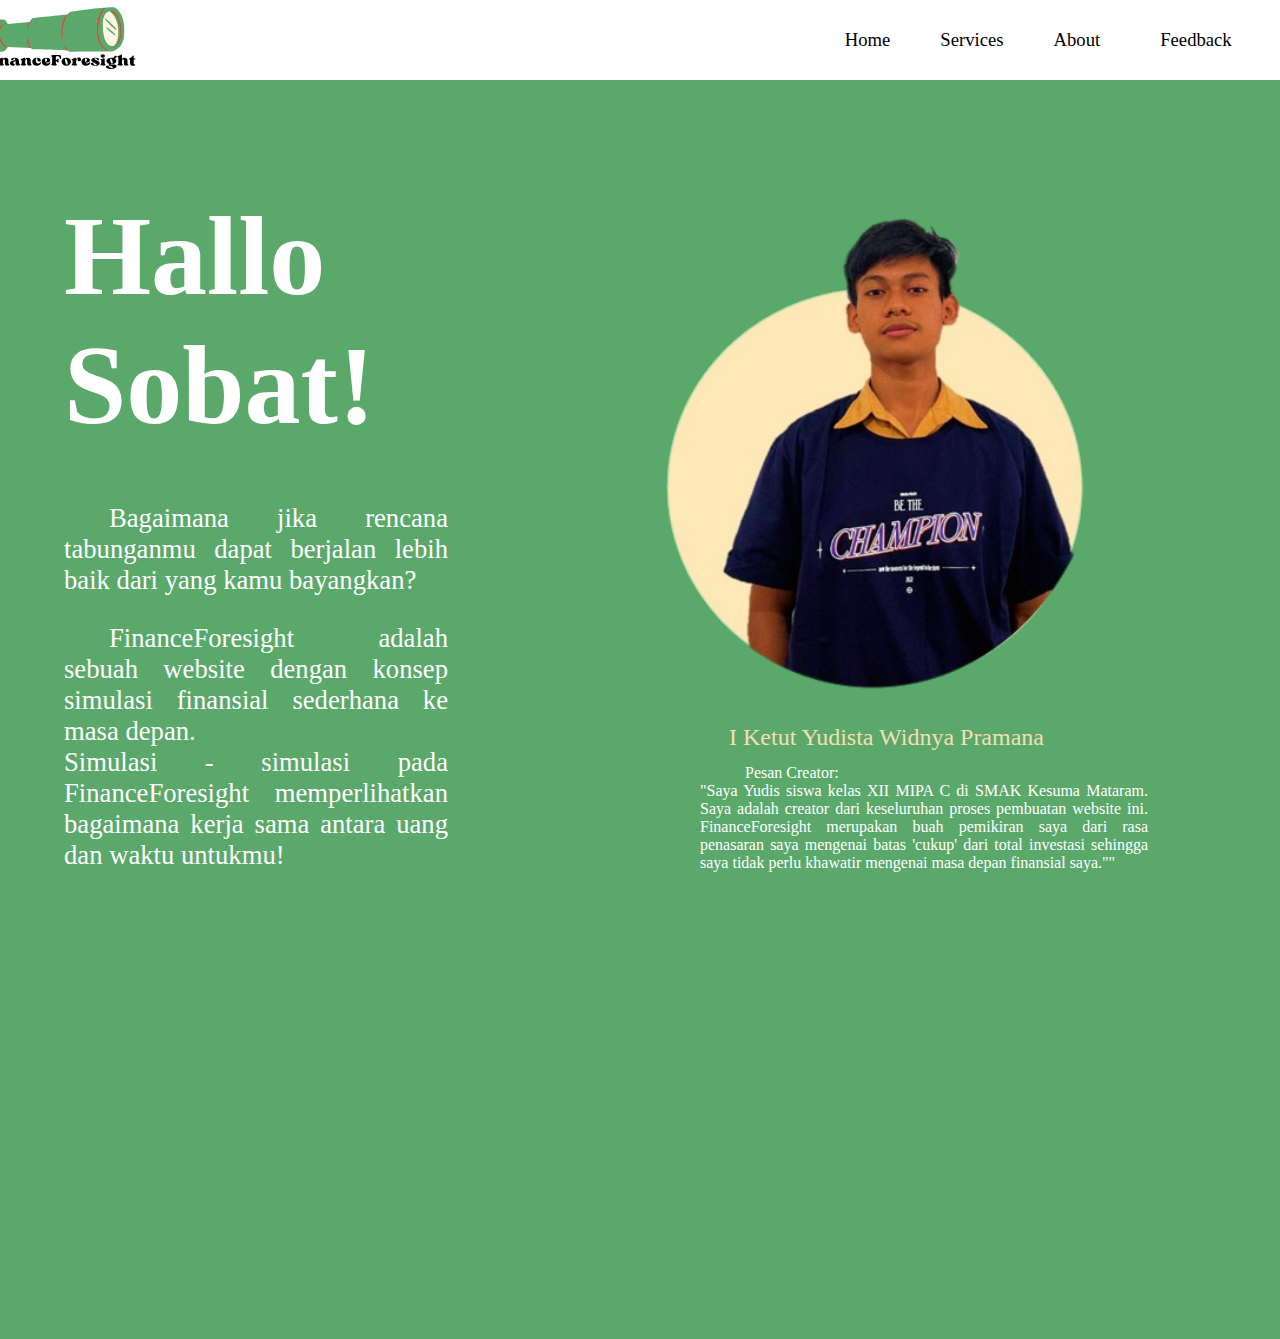
<file: AboutUs.html>
<html lang="en">
<head>
    <meta charset="UTF-8">
    <meta name="viewport" content="width=device-width, initial-scale=1.0">
    <title>FF | About Us</title>
    <link rel="stylesheet" href="AboutUs.css">
</head>
<body>
    <nav class="navbar">
        <ul class="nav-menu">
            <li class="nav-item"><a href="index.html">Home</a></li>
            <li class="nav-item" style="color: black;">Services</a>
            <ul class="dropdown">
                <li><a href ="FVA.html">Simulasi Strategi Finansial</a></li>
                <li><a href ="Dividend.html">Simulasi Pendapatan Pasif</a></li>
            </ul>
            </li>
            <li class="nav-item"><a href="AboutUs.html">About</a></li>
            <li class="nav-item"><a href="mailto:yudistapramana15@gmail.com?subject=Feedback%20FinanceForesight">Feedback</a></li>
        </ul>
        <div class="logo">
            <a href="index.html"><img src="logo-financeforesight.svg" alt="Logo"></a>
        </div>
    </nav>
    <h1 class="h1">Hallo Sobat!</h1>
    <div class="p1">
        <p>Bagaimana jika rencana tabunganmu dapat berjalan lebih baik dari yang kamu bayangkan? <br></p>
        <p>FinanceForesight adalah sebuah website dengan konsep simulasi finansial sederhana ke masa depan. <br> Simulasi - simulasi pada FinanceForesight memperlihatkan bagaimana kerja sama antara uang dan waktu untukmu! </p>
    </div>
    <figure>
        <img src="profile-removebg-preview.png" class="image">
    </figure>
    <p class="p2">I Ketut Yudista Widnya Pramana</p>
    <p class="p3">Pesan Creator: <br>"Saya Yudis siswa kelas XII MIPA C di SMAK Kesuma Mataram. Saya adalah creator dari keseluruhan proses pembuatan website ini. FinanceForesight merupakan buah pemikiran saya dari rasa penasaran saya mengenai batas 'cukup' dari total investasi sehingga saya tidak perlu khawatir mengenai masa depan finansial saya.""
    </p>
</body>
</html>
</file>
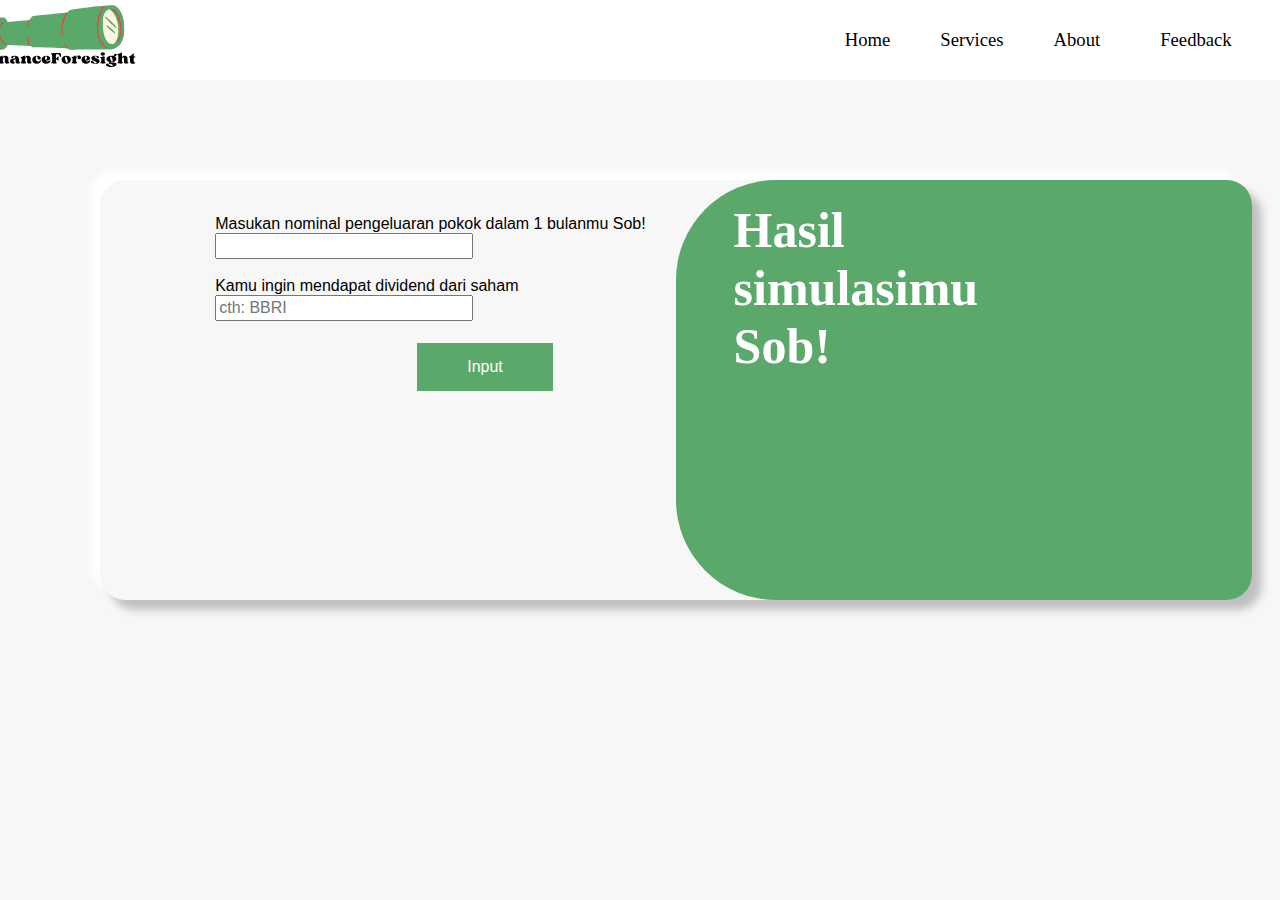
<file: DividendVr2.html>
<!DOCTYPE html>
<html lang="en">
<head>
    <meta charset="UTF-8">
    <meta name="viewport" content="width=device-width, initial-scale=1.0">
    <title>FF | Income dari Dividen</title>
    <link rel="stylesheet" href="styleD.css">
</head>
<body>
    <script src="Dividend.js"></script>

    <nav class="navbar">
        <ul class="nav-menu">
            <li class="nav-item"><a href="index.html">Home</a></li>
            <li class="nav-item" style="color: black;">Services</a>
            <ul class="dropdown">
                <li><a href ="FVA.html">Simulasi Strategi Finansial</a></li>
                <li><a href ="Dividend.html">Simulasi Pendapatan Pasif</a></li>
            </ul>
            </li>
            <li class="nav-item"><a href="AboutUs.html">About</a></li>
            <li class="nav-item"><a href="mailto:yudistapramana15@gmail.com?subject=Feedback%20FinanceForesight">Feedback</a></li>
        </ul>
        <div class="logo">
            <a href="index.html"><img src="logo-financeforesight.svg" alt="Logo"></a>
        </div>
    </nav>
    
    <div id="page2" class="page2">
        <div id="InputSection" class="InputSection">
        <label id="PBLabel">Masukan nominal pengeluaran pokok dalam 1 bulanmu Sob!
            <br><input type="text" id="PBTextBox" oninput="formatCurrency(this)" maxlength="15" onkeypress="return event.charCode >= 48 && event.charCode <= 57"></label><br><br>
    
            <script>
                function formatCurrency(input) {
                let value = input.value.replace(/[\.,]/g, ''); //Hapus tanda titik dan koma
                input.value = value.replace(/\B(?=(\d{3})+(?!\d))/g, '.');  //Format angka dengan tanda titik
                } 
            </script>
    
        <label id="KLabel">Kamu ingin mendapat dividend dari saham
            <br><input type="text" id="KTextBox" placeholder="cth: BBRI"></label><br><br>
    
        <button type="button" id="submitKButton" class="submitKButton">Input</button><br><br>
        
        <div id="LabelInput" style="display: none;">
            <label id="DYLabel"></label><br><br>
    
            <label id="PLabel"></label><br><br>
    
            <a href="#ResultSection" style="color: #FFFFFF; text-decoration: none;"><button type="button" id="submitButton" class="submitButton" style="display: none;">Hitung</button></a>
        </div></div>
        <div id="ResultSection" class="ResultSection">
            <h1 class="hr1">Hasil simulasimu Sob!</h1>
            <p id="L" class="L"></p>
            <input type="text" id="LLabel" style="display: none;">
        </div>
    </div>
</body>
</html>
</file>
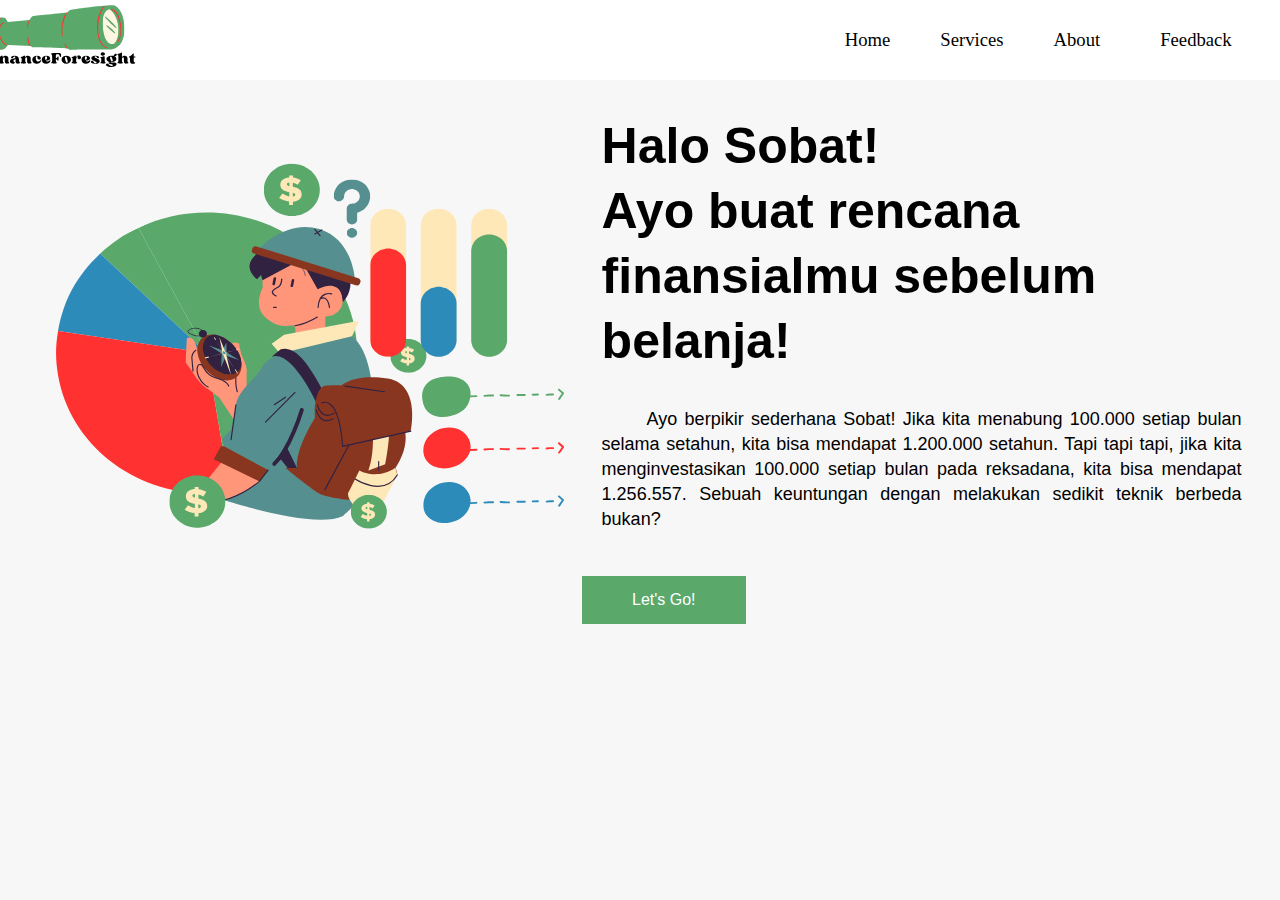
<file: FVA.html>
<!DOCTYPE html>
<html lang="en">
<head>
    <meta charset="UTF-8">
    <meta name="viewport" content="width=device-width, initial-scale=1.0">
    <title>FF | Future Value Annuity</title>
    <link rel="stylesheet" href="styleFVA.css">
</head>
<body>
    <nav class="navbar">
        <ul class="nav-menu">
            <li class="nav-item"><a href="index.html">Home</a></li>
            <li class="nav-item" style="color: black;">Services</a>
            <ul class="dropdown">
                <li><a href ="FVA.html">Simulasi Strategi Finansial</a></li>
                <li><a href ="Dividend.html">Simulasi Pendapatan Pasif</a></li>
            </ul>
            </li>
            <li class="nav-item"><a href="AboutUs.html">About</a></li>
            <li class="nav-item"><a href="mailto:yudistapramana15@gmail.com?subject=Feedback%20FinanceForesight">Feedback</a></li>
        </ul>
        <div class="logo">
            <a href="index.html"><img src="logo-financeforesight.svg" alt="Logo"></a>
        </div>
    </nav>
    <figure>
        <svg id="CompasBoy" class="CompasBoy" viewBox="0 0 571 533" fill="none" xmlns="http://www.w3.org/2000/svg">
            <g id="Kompas Boy 1">
            <g id="boy-statis">
            <g id="Clip path group">
            <mask id="mask0_0_1" style="mask-type:luminance" maskUnits="userSpaceOnUse" x="62" y="139" width="115" height="134">
            <g id="1fa5fa4d61">
            <path id="Vector" d="M62.4293 139.291H176.629V272.896H62.4293V139.291Z" fill="white"/>
            </g>
            </mask>
            <g mask="url(#mask0_0_1)">
            <g id="Group">
            <g id="Clip path group_2">
            <mask id="mask1_0_1" style="mask-type:luminance" maskUnits="userSpaceOnUse" x="-56" y="71" width="447" height="409">
            <g id="46e92e6dbd">
            <path id="Vector_2" d="M-55.0658 214.96L246.149 71.7662L390.742 336.789L89.528 479.983L-55.0658 214.96Z" fill="white"/>
            </g>
            </mask>
            <g mask="url(#mask1_0_1)">
            <g id="Group_2">
            <g id="Clip path group_3">
            <mask id="mask2_0_1" style="mask-type:luminance" maskUnits="userSpaceOnUse" x="-56" y="71" width="447" height="409">
            <g id="63fc94bc26">
            <path id="Vector_3" d="M-55.0658 214.96L246.149 71.7662L390.742 336.789L89.528 479.983L-55.0658 214.96Z" fill="white"/>
            </g>
            </mask>
            <g mask="url(#mask2_0_1)">
            <g id="Group_3">
            <path id="Vector_4" d="M176.225 271.697L63.7319 166.646C76.1571 155.047 88.3503 146.786 104.011 139.341L176.225 271.697Z" fill="#5AA96B"/>
            </g>
            </g>
            </g>
            </g>
            </g>
            </g>
            </g>
            </g>
            </g>
            <g id="Clip path group_4">
            <mask id="mask3_0_1" style="mask-type:luminance" maskUnits="userSpaceOnUse" x="18" y="166" width="159" height="107">
            <g id="cfe33835ad">
            <path id="Vector_5" d="M18.272 166.296H176.629V272.896H18.272V166.296Z" fill="white"/>
            </g>
            </mask>
            <g mask="url(#mask3_0_1)">
            <g id="Group_4">
            <g id="Clip path group_5">
            <mask id="mask4_0_1" style="mask-type:luminance" maskUnits="userSpaceOnUse" x="-56" y="71" width="447" height="409">
            <g id="1f72dcabb6">
            <path id="Vector_6" d="M-55.0658 214.96L246.149 71.7662L390.742 336.789L89.5281 479.983L-55.0658 214.96Z" fill="white"/>
            </g>
            </mask>
            <g mask="url(#mask4_0_1)">
            <g id="Group_5">
            <g id="Clip path group_6">
            <mask id="mask5_0_1" style="mask-type:luminance" maskUnits="userSpaceOnUse" x="-56" y="71" width="447" height="409">
            <g id="a44365f84f">
            <path id="Vector_7" d="M-55.0658 214.96L246.149 71.7662L390.742 336.789L89.5281 479.983L-55.0658 214.96Z" fill="white"/>
            </g>
            </mask>
            <g mask="url(#mask5_0_1)">
            <g id="Group_6">
            <path id="Vector_8" d="M176.225 271.697L19.069 248.434C24.5709 216.02 38.8696 189.842 63.7319 166.646L176.225 271.697Z" fill="#2D8BBA"/>
            </g>
            </g>
            </g>
            </g>
            </g>
            </g>
            </g>
            </g>
            </g>
            <g id="Clip path group_7">
            <mask id="mask6_0_1" style="mask-type:luminance" maskUnits="userSpaceOnUse" x="16" y="247" width="187" height="174">
            <g id="263ffb8673">
            <path id="Vector_9" d="M16.7493 247.312H202.515V420.715H16.7493V247.312Z" fill="white"/>
            </g>
            </mask>
            <g mask="url(#mask6_0_1)">
            <g id="Group_7">
            <g id="Clip path group_8">
            <mask id="mask7_0_1" style="mask-type:luminance" maskUnits="userSpaceOnUse" x="-56" y="71" width="447" height="409">
            <g id="15272795a1">
            <path id="Vector_10" d="M-55.0658 214.96L246.149 71.7662L390.742 336.789L89.528 479.983L-55.0658 214.96Z" fill="white"/>
            </g>
            </mask>
            <g mask="url(#mask7_0_1)">
            <g id="Group_8">
            <g id="Clip path group_9">
            <mask id="mask8_0_1" style="mask-type:luminance" maskUnits="userSpaceOnUse" x="-56" y="71" width="447" height="409">
            <g id="30c4c85c3f">
            <path id="Vector_11" d="M-55.0658 214.96L246.149 71.7662L390.742 336.789L89.528 479.983L-55.0658 214.96Z" fill="white"/>
            </g>
            </mask>
            <g mask="url(#mask8_0_1)">
            <g id="Group_9">
            <path id="Vector_12" d="M176.225 271.697L201.087 418.405C114.283 431.219 32.7849 375.926 19.0571 294.899C16.3092 278.698 16.3151 264.635 19.069 248.434L176.225 271.697Z" fill="#FF3131"/>
            </g>
            </g>
            </g>
            </g>
            </g>
            </g>
            </g>
            </g>
            </g>
            <g id="Clip path group_10">
            <mask id="mask9_0_1" style="mask-type:luminance" maskUnits="userSpaceOnUse" x="103" y="122" width="234" height="298">
            <g id="ed9eb777c2">
            <path id="Vector_13" d="M103.541 122.235H336.509V419.293H103.541V122.235Z" fill="white"/>
            </g>
            </mask>
            <g mask="url(#mask9_0_1)">
            <g id="Group_10">
            <g id="Clip path group_11">
            <mask id="mask10_0_1" style="mask-type:luminance" maskUnits="userSpaceOnUse" x="-56" y="71" width="447" height="409">
            <g id="41cf1f682a">
            <path id="Vector_14" d="M-55.0658 214.96L246.149 71.7662L390.742 336.789L89.528 479.983L-55.0658 214.96Z" fill="white"/>
            </g>
            </mask>
            <g mask="url(#mask10_0_1)">
            <g id="Group_11">
            <g id="Clip path group_12">
            <mask id="mask11_0_1" style="mask-type:luminance" maskUnits="userSpaceOnUse" x="-56" y="71" width="447" height="409">
            <g id="d1965f8e8f">
            <path id="Vector_15" d="M-55.0658 214.96L246.149 71.7662L390.742 336.789L89.528 479.983L-55.0658 214.96Z" fill="white"/>
            </g>
            </mask>
            <g mask="url(#mask11_0_1)">
            <g id="Group_12">
            <path id="Vector_16" d="M176.225 271.697L104.011 139.341C182.321 102.114 278.136 131.19 318.017 204.289C357.898 277.388 326.743 366.821 248.433 404.047C232.772 411.493 218.443 415.84 201.087 418.405L176.225 271.697Z" fill="#5AA96B"/>
            </g>
            </g>
            </g>
            </g>
            </g>
            </g>
            </g>
            </g>
            </g>
            <path id="Vector_17" d="M319.57 218.33C317.821 230.028 308.512 232.816 301.649 233.237V256.19L267.692 261.914C271.885 250.815 269.863 244.808 268.537 242.437C255.142 244.947 245.482 241.393 236.834 232.532C225.575 220.995 235.627 202.479 235.627 202.479C231.856 166.823 263.469 154.687 263.469 154.687L276.138 157.829L303.492 178.516L293.851 204.839C305.646 196.472 322.407 199.398 319.576 218.325L319.57 218.33Z" fill="#FF967A"/>
            <path id="Vector_18" d="M218.396 293.566L218.628 313.365L232.016 326.44L209.355 348.893L189.768 318.956L178.765 310.667C178.765 310.667 207.344 312.643 218.396 293.566Z" fill="#FF967A"/>
            <path id="Vector_19" d="M293.845 204.85L275.9 173.131L235.347 194.839L234.889 193.49C234.413 192.091 234.045 190.675 233.771 189.254L229.5 193.784C229.5 193.784 221.453 188.11 221.536 179.604C221.673 165.896 249.723 154.692 249.723 154.692C278.018 151.994 276.132 157.835 276.132 157.835L287.106 167.123C287.106 167.123 317.161 159.156 325.738 182.924C334.315 206.693 319.564 218.33 319.564 218.33C320.557 190.348 293.839 204.844 293.839 204.844" fill="#312242"/>
            <g id="Clip path group_13">
            <mask id="mask12_0_1" style="mask-type:luminance" maskUnits="userSpaceOnUse" x="153" y="254" width="67" height="61">
            <g id="edd5590d05">
            <path id="Vector_20" d="M153.837 254.419H219.264V314.115H153.837V254.419Z" fill="white"/>
            </g>
            </mask>
            <g mask="url(#mask12_0_1)">
            <g id="Group_13">
            <path id="Vector_21" d="M182.97 312.349C171.02 309.223 161.599 292.395 161.599 292.395L153.837 281.435L155.306 255.807C163.473 253.847 164.739 262.264 168.302 275.367C171.865 288.475 180.454 293.955 190.518 297.669C200.582 301.389 213.786 294.932 212.947 283.228C212.103 271.525 202.259 265.584 202.259 265.584C202.045 257.367 210.443 261.914 210.443 261.914C210.443 261.914 211.895 268.91 212.947 273.018C213.994 277.127 219.859 284.955 218.396 293.561C217.825 296.903 215.261 300.601 212.341 303.877C205.292 311.772 193.95 315.147 183.327 312.438C183.214 312.41 183.089 312.377 182.97 312.349Z" fill="#FF967A"/>
            </g>
            </g>
            </g>
            <path id="Vector_22" d="M208.558 312.688C208.558 312.688 204.644 300.718 208.558 283.861" stroke="#312242" stroke-width="1.20061" stroke-linecap="round" stroke-linejoin="round"/>
            <path id="Vector_23" d="M292.168 205.527C292.168 205.527 313.075 191.591 319.046 211.396C325.785 233.748 294.053 232.527 294.053 232.527L292.168 205.527Z" fill="#FF967A"/>
            <path id="Vector_24" d="M273.218 179.604C273.218 179.604 279.808 181.231 280.438 189.854" stroke="#312242" stroke-width="0.600307" stroke-miterlimit="10" stroke-linecap="round"/>
            <path id="Vector_25" d="M249.723 212.034C249.616 212.034 249.509 212.012 249.408 211.967C246.494 210.552 245.072 209.075 245.072 207.454C245.072 205.077 248.105 203.256 251.395 201.635C254.957 199.892 254.892 193.668 254.892 193.607C254.892 193.251 255.189 192.957 255.564 192.952C255.927 192.957 256.26 193.229 256.266 193.579C256.266 193.868 256.337 200.652 252.037 202.762C250.354 203.589 246.434 205.516 246.44 207.442C246.44 208.508 247.689 209.68 250.044 210.824C250.383 210.985 250.514 211.379 250.342 211.69C250.217 211.906 249.979 212.034 249.729 212.034H249.723ZM248.45 199.114L249.705 193.051C249.848 192.357 249.36 191.686 248.623 191.552C247.879 191.419 247.16 191.869 247.017 192.563L245.762 198.631C245.619 199.32 246.107 199.992 246.844 200.125C246.934 200.142 247.023 200.153 247.106 200.153C247.749 200.153 248.326 199.731 248.45 199.114ZM267.615 201.002L268.87 194.939C269.018 194.245 268.531 193.573 267.787 193.44C267.05 193.307 266.33 193.757 266.187 194.451L264.932 200.519C264.783 201.208 265.271 201.879 266.015 202.013C266.104 202.029 266.193 202.04 266.27 202.04C266.919 202.04 267.496 201.618 267.615 201.002ZM250.407 223.521C250.407 223.172 250.104 222.883 249.723 222.883H247.106C246.726 222.883 246.422 223.172 246.422 223.521C246.422 223.877 246.726 224.16 247.106 224.16H249.723C250.104 224.16 250.407 223.877 250.407 223.521Z" fill="#312242"/>
            <path id="Vector_26" d="M294.059 223.521C295.106 205.133 308.525 209.241 308.525 209.241M306.086 223.521C306.086 223.521 304.522 209.258 296.135 214.632M293.244 233.715C282.711 240.466 269.667 242.965 269.667 242.965" stroke="#312242" stroke-width="1.20061" stroke-miterlimit="10" stroke-linecap="round"/>
            <path id="Vector_27" d="M205.988 265.501C215.297 277.504 215.582 292.151 206.625 298.202C197.661 304.254 182.851 299.435 173.536 287.431C164.228 275.428 163.942 260.787 172.9 254.73C181.864 248.678 196.674 253.497 205.988 265.501Z" fill="#893621"/>
            <path id="Vector_28" d="M329.901 254.03L332.881 240.361L259.65 254.03L248.421 261.914L256.272 271.547C256.272 271.547 238.41 278.448 235.109 286.593C231.802 294.738 208.927 311.466 207.166 326.429C205.405 341.392 202.057 352.402 202.057 352.402L192.534 362.529L194.491 370.452L241.242 395.542C241.242 395.542 234.639 405.224 229.453 410.066C224.26 414.913 194.527 427.244 194.527 427.244C194.527 427.244 289.342 458.486 319.992 444.4C319.992 444.4 338.46 427.888 343.379 419.749C348.292 411.609 368.099 284.183 329.901 254.019V254.03Z" fill="#568F90"/>
            <path id="Vector_29" d="M245.013 261.92L258.217 252.531L334.499 238.123C335.843 237.868 336.932 239.134 336.384 240.305L329.907 254.036L253.702 272.169L245.018 261.92H245.013Z" fill="#FFE8B8"/>
            <path id="Vector_30" d="M245.013 275.778L253.5 268.521C253.5 268.521 266.705 260.404 284.626 287.254C302.547 314.104 301.292 318.951 301.292 318.951L293.244 326.429C293.244 326.429 266.711 267.627 245.018 275.772L245.013 275.778ZM259.65 368.697L252.56 381.461L263.409 395.547L271.748 393.348L259.656 368.697H259.65Z" fill="#312242"/>
            <path id="Vector_31" d="M291.026 326.435L296.129 315.281L334.606 309.706C334.606 309.706 380.197 332.303 385.538 352.263C390.879 372.223 376.105 392.765 376.105 392.765L377.99 400.394L366.671 420.054C343.403 434.14 304.426 423.574 297.753 421.52C291.085 419.465 259.644 393.348 259.644 393.348H271.737C269.857 372.806 290.591 340.759 290.591 340.759V332.303L291.02 326.435H291.026Z" fill="#893621"/>
            <path id="Vector_32" d="M367.861 348.882C371.626 355.489 365.03 389.384 365.03 389.384L347.239 395.991C353.966 377.059 351.748 353.729 351.748 353.729L367.849 348.882H367.861ZM326.826 417.994C326.826 417.994 322.585 421.514 330.871 431.641C339.162 441.763 361.728 431.641 361.728 431.641L377.764 400.827L375.879 393.199C356.072 406.701 337.681 395.991 337.681 395.991L326.832 417.994H326.826Z" fill="#FFE8B8"/>
            <path id="Vector_33" d="M301.304 416.234L333.196 356.805" stroke="#312242" stroke-width="1.20061" stroke-miterlimit="10" stroke-linecap="round"/>
            <path id="Vector_34" d="M290.597 332.303C290.597 332.303 290.913 306.769 302.862 306.181C314.811 305.592 318.582 306.181 318.582 306.181C318.582 306.181 332.417 293.267 367.623 298.846C402.835 304.426 392.146 354.317 392.146 354.317L319.992 370.457C319.992 370.457 310.095 300.606 290.603 332.303H290.597Z" fill="#893621"/>
            <path id="Vector_35" d="M377.764 400.827C363.382 425.034 333.196 405.075 333.196 405.075M358.13 386.52V395.542M364.364 312.682L322.395 306.719M293.238 326.429C293.238 326.429 296.932 343.419 311.058 335.585M310.017 341.198C295.897 349.032 292.191 332.043 292.191 332.043" stroke="#312242" stroke-width="1.20061" stroke-miterlimit="10" stroke-linecap="round"/>
            <path id="Vector_36" d="M212.834 282.112C213.197 299.718 188.579 298.114 176.945 280.214C170.806 270.77 171.681 263.535 173.875 258.821C176.183 253.847 182.274 251.404 187.811 253.031C199.309 256.395 212.549 268.382 212.834 282.118V282.112Z" fill="#312242"/>
            <g id="Clip path group_14">
            <mask id="mask13_0_1" style="mask-type:luminance" maskUnits="userSpaceOnUse" x="153" y="250" width="32" height="60">
            <g id="c758de511d">
            <path id="Vector_37" d="M153.837 250.155H184.243V309.851H153.837V250.155Z" fill="white"/>
            </g>
            </mask>
            <g mask="url(#mask13_0_1)">
            <g id="Group_14">
            <path id="Vector_38" d="M161.801 290.907L160.546 276.472C160.546 276.472 160.968 271.491 164.739 268.838" stroke="#312242" stroke-width="1.20061" stroke-miterlimit="10" stroke-linecap="round"/>
            </g>
            </g>
            </g>
            <g id="Clip path group_15">
            <mask id="mask14_0_1" style="mask-type:luminance" maskUnits="userSpaceOnUse" x="153" y="264" width="67" height="63">
            <g id="cf9d42d320">
            <path id="Vector_39" d="M153.837 264.368H219.264V326.907H153.837V264.368Z" fill="white"/>
            </g>
            </mask>
            <g mask="url(#mask14_0_1)">
            <g id="Group_15">
            <path id="Vector_40" d="M177.777 307.669C177.777 307.669 171.526 305.215 167.785 296.903C165.566 291.962 165.983 288.064 166.69 285.716C167.279 283.745 170.021 283.195 171.389 284.8C171.907 285.416 172.472 286.249 173.037 287.354C175.678 292.462 180.299 296.504 186.098 298.18C186.711 298.358 187.342 298.513 187.996 298.658C197.215 300.612 199.529 306.725 199.529 306.725" stroke="#312242" stroke-width="1.20061" stroke-miterlimit="10" stroke-linecap="round"/>
            </g>
            </g>
            </g>
            <path id="Vector_41" d="M194.544 271.93L197.185 260.265L194.866 272.091L185.843 257.944L195.145 272.013L177.73 263.385L195.205 271.752L178.901 275.866L195.002 271.452L191.41 287.626L194.675 271.291L205.78 288.642L194.402 271.369L211.24 279.714L194.336 271.625L207.023 268.471L194.539 271.93H194.544ZM174.738 277.693L178.747 276.61L178.206 275.567L174.203 276.605L174.738 277.693ZM186.217 257.794L185.426 257.894L183.755 255.307L184.534 255.229L186.205 257.794H186.217ZM209.379 267.416L209.95 268.149L207.725 268.743L207.16 267.988L209.379 267.416ZM205.863 289.325L206.666 288.942L209.343 293.045L208.552 293.472L205.869 289.325H205.863ZM193.515 269.604C192.534 269.842 192.284 270.897 192.968 271.969C193.652 273.046 195.044 273.74 196.025 273.457C197.007 273.174 197.185 272.097 196.483 271.047C195.788 269.998 194.473 269.365 193.515 269.598V269.604Z" fill="#FFE8B8"/>
            <path id="Vector_42" d="M172.228 247.39C172.002 247.39 171.782 247.412 171.562 247.445C170.253 246.673 169.117 246.046 169.087 246.035C165.221 244.519 160.493 245.025 157.043 247.312C156.27 247.828 155.919 248.411 156.008 249.05C156.228 250.715 159.517 252.153 161.462 252.864C163.818 253.725 165.965 254.158 167.874 254.158C168.267 254.158 168.653 254.13 169.022 254.091C169.807 254.918 170.955 255.435 172.234 255.435C174.613 255.435 176.546 253.63 176.546 251.409C176.546 249.189 174.613 247.384 172.234 247.384L172.228 247.39ZM161.706 252.27C158.738 251.182 156.811 249.921 156.686 248.972C156.632 248.583 156.882 248.211 157.441 247.839C159.452 246.501 161.926 245.813 164.383 245.813C165.911 245.813 167.428 246.079 168.832 246.629C169.04 246.712 169.789 247.134 170.693 247.667C169.075 248.25 167.922 249.71 167.922 251.421C167.922 252.176 168.148 252.886 168.54 253.491C166.554 253.602 164.27 253.208 161.712 252.276L161.706 252.27Z" fill="#312242"/>
            <path id="Vector_43" d="M332.875 192.791L282.443 177.05L232.016 161.31C232.016 161.31 260.263 129.83 295.403 140.734C295.403 140.734 295.427 140.74 295.451 140.745C295.469 140.756 295.487 140.756 295.498 140.762C330.597 151.794 332.875 192.791 332.875 192.791Z" fill="#568F90"/>
            <path id="Vector_44" d="M338.781 196.688L338.258 198.159C337.657 199.836 335.7 200.747 333.904 200.191L226.277 166.579C224.48 166.024 223.511 164.197 224.106 162.521L224.635 161.044C225.23 159.367 227.193 158.462 228.989 159.017L336.616 192.618C338.413 193.179 339.388 195.006 338.793 196.683L338.781 196.688Z" fill="#893621"/>
            <path id="Vector_45" d="M192.528 386.525L166.256 418.877L194.509 427.255C194.509 427.255 224.587 416.778 232.004 407.445L192.522 386.53L192.528 386.525Z" fill="#FF967A"/>
            <path id="Vector_46" d="M241.236 395.547L232.01 407.44L183.761 384.099L191.231 370.457H194.485L241.236 395.547Z" fill="#893621"/>
            <path id="Vector_47" d="M392.146 354.317L319.992 370.457C315.93 314.254 298.044 324.575 298.044 324.575" stroke="#312242" stroke-width="1.20061" stroke-linecap="round" stroke-linejoin="round"/>
            <path id="Vector_48" d="M276.822 332.048C276.822 332.048 264.605 373.106 247.737 388.951" stroke="#312242" stroke-width="4.20215" stroke-linecap="round" stroke-linejoin="round"/>
            <path id="Vector_49" d="M241.236 395.547L232.01 407.44C232.01 407.44 214.761 422.419 194.515 427.25" stroke="#312242" stroke-width="1.20061" stroke-linecap="round" stroke-linejoin="round"/>
            <path id="Vector_50" d="M202.057 363.412L207.16 326.435" stroke="#312242" stroke-width="1.20061" stroke-linecap="round" stroke-linejoin="round"/>
            <path id="Vector_51" d="M238.404 344.923L269.655 313.36" stroke="#312242" stroke-width="1.20061" stroke-linecap="round" stroke-linejoin="round"/>
            <path id="Vector_52" d="M247.737 326.435L259.644 318.512" stroke="#312242" stroke-width="1.20061" stroke-linecap="round" stroke-linejoin="round"/>
            <path id="Vector_53" d="M296.129 147.708L290.597 141.106" stroke="#312242" stroke-width="1.20061" stroke-linecap="round" stroke-linejoin="round"/>
            <path id="Vector_54" d="M298.032 141.639L290.597 145.948" stroke="#312242" stroke-width="1.20061" stroke-linecap="round" stroke-linejoin="round"/>
            <g id="Clip path group_16">
            <mask id="mask15_0_1" style="mask-type:luminance" maskUnits="userSpaceOnUse" x="455" y="119" width="40" height="157">
            <g id="27ffad8954">
            <path id="Vector_55" d="M455.277 119.109H494.867V275.739H455.277V119.109Z" fill="white"/>
            </g>
            </mask>
            <g mask="url(#mask15_0_1)">
            <g id="Group_16">
            <path id="Vector_56" d="M474.917 119.159C476.166 119.159 477.398 119.27 478.617 119.497C479.836 119.725 481.026 120.058 482.174 120.502C483.322 120.947 484.416 121.496 485.451 122.14C486.486 122.784 487.444 123.517 488.324 124.339C489.204 125.161 489.989 126.055 490.679 127.021C491.375 127.987 491.958 129.008 492.434 130.08C492.91 131.157 493.267 132.262 493.511 133.4C493.754 134.544 493.873 135.693 493.873 136.853V258.033C493.873 259.193 493.754 260.343 493.511 261.481C493.267 262.625 492.91 263.73 492.434 264.801C491.958 265.878 491.375 266.894 490.679 267.86C489.989 268.826 489.204 269.72 488.324 270.542C487.444 271.364 486.486 272.097 485.451 272.746C484.416 273.39 483.322 273.934 482.174 274.378C481.026 274.823 479.836 275.161 478.617 275.389C477.398 275.617 476.166 275.728 474.917 275.728C473.674 275.728 472.443 275.617 471.224 275.389C469.998 275.161 468.815 274.823 467.667 274.378C466.513 273.934 465.424 273.39 464.39 272.746C463.355 272.097 462.397 271.364 461.517 270.542C460.636 269.72 459.851 268.826 459.155 267.86C458.465 266.894 457.883 265.878 457.407 264.801C456.931 263.73 456.568 262.625 456.33 261.481C456.086 260.343 455.961 259.193 455.961 258.033V136.853C455.961 135.693 456.086 134.544 456.33 133.4C456.568 132.262 456.931 131.157 457.407 130.08C457.883 129.008 458.465 127.987 459.155 127.021C459.851 126.055 460.636 125.161 461.517 124.339C462.397 123.517 463.355 122.784 464.39 122.14C465.424 121.496 466.513 120.947 467.667 120.502C468.815 120.058 469.998 119.725 471.224 119.497C472.443 119.27 473.674 119.159 474.917 119.159Z" fill="#FFE8B8"/>
            </g>
            </g>
            </g>
            <g id="Clip path group_17">
            <mask id="mask16_0_1" style="mask-type:luminance" maskUnits="userSpaceOnUse" x="349" y="119" width="40" height="157">
            <g id="52a267f147">
            <path id="Vector_57" d="M349.161 119.109H388.28V275.739H349.161V119.109Z" fill="white"/>
            </g>
            </mask>
            <g mask="url(#mask16_0_1)">
            <g id="Group_17">
            <path id="Vector_58" d="M368.117 119.159C369.366 119.159 370.597 119.27 371.816 119.497C373.041 119.725 374.225 120.058 375.373 120.502C376.521 120.947 377.615 121.496 378.65 122.14C379.685 122.784 380.643 123.517 381.523 124.339C382.403 125.161 383.189 126.055 383.879 127.021C384.574 127.987 385.157 129.008 385.633 130.08C386.109 131.157 386.472 132.262 386.71 133.4C386.954 134.544 387.079 135.693 387.079 136.853V258.033C387.079 259.193 386.954 260.343 386.71 261.481C386.472 262.625 386.109 263.73 385.633 264.801C385.157 265.878 384.574 266.894 383.879 267.86C383.189 268.826 382.403 269.72 381.523 270.542C380.643 271.364 379.685 272.097 378.65 272.746C377.615 273.39 376.521 273.934 375.373 274.378C374.225 274.823 373.041 275.161 371.816 275.389C370.597 275.617 369.366 275.728 368.117 275.728C366.873 275.728 365.642 275.617 364.423 275.389C363.198 275.161 362.014 274.823 360.866 274.378C359.718 273.934 358.624 273.39 357.589 272.746C356.554 272.097 355.596 271.364 354.716 270.542C353.836 269.72 353.05 268.826 352.361 267.86C351.665 266.894 351.082 265.878 350.606 264.801C350.13 263.73 349.767 262.625 349.529 261.481C349.285 260.343 349.161 259.193 349.161 258.033V136.853C349.161 135.693 349.285 134.544 349.529 133.4C349.767 132.262 350.13 131.157 350.606 130.08C351.082 129.008 351.665 127.987 352.361 127.021C353.05 126.055 353.836 125.161 354.716 124.339C355.596 123.517 356.554 122.784 357.589 122.14C358.624 121.496 359.718 120.947 360.866 120.502C362.014 120.058 363.198 119.725 364.423 119.497C365.642 119.27 366.873 119.159 368.117 119.159Z" fill="#FFE8B8"/>
            </g>
            </g>
            </g>
            <g id="Clip path group_18">
            <mask id="mask17_0_1" style="mask-type:luminance" maskUnits="userSpaceOnUse" x="401" y="119" width="41" height="157">
            <g id="b0afa7d902">
            <path id="Vector_59" d="M401.984 119.109H441.573V275.739H401.984V119.109Z" fill="white"/>
            </g>
            </mask>
            <g mask="url(#mask17_0_1)">
            <g id="Group_18">
            <path id="Vector_60" d="M421.523 119.159C422.766 119.159 423.997 119.27 425.223 119.497C426.442 119.725 427.625 120.058 428.773 120.502C429.927 120.947 431.016 121.496 432.051 122.14C433.086 122.784 434.043 123.517 434.924 124.339C435.804 125.161 436.589 126.055 437.285 127.021C437.975 127.987 438.558 129.008 439.034 130.08C439.509 131.157 439.872 132.262 440.116 133.4C440.354 134.544 440.479 135.693 440.479 136.853V258.033C440.479 259.193 440.354 260.343 440.116 261.481C439.872 262.625 439.509 263.73 439.034 264.801C438.558 265.878 437.975 266.894 437.285 267.86C436.589 268.826 435.804 269.72 434.924 270.542C434.043 271.364 433.086 272.097 432.051 272.746C431.016 273.39 429.927 273.934 428.773 274.378C427.625 274.823 426.442 275.161 425.223 275.389C423.997 275.617 422.766 275.728 421.523 275.728C420.28 275.728 419.043 275.617 417.823 275.389C416.604 275.161 415.414 274.823 414.266 274.378C413.118 273.934 412.024 273.39 410.989 272.746C409.954 272.097 408.997 271.364 408.116 270.542C407.236 269.72 406.451 268.826 405.761 267.86C405.071 266.894 404.482 265.878 404.006 264.801C403.53 263.73 403.174 262.625 402.93 261.481C402.686 260.343 402.567 259.193 402.567 258.033V136.853C402.567 135.693 402.686 134.544 402.93 133.4C403.174 132.262 403.53 131.157 404.006 130.08C404.482 129.008 405.071 127.987 405.761 127.021C406.451 126.055 407.236 125.161 408.116 124.339C408.997 123.517 409.954 122.784 410.989 122.14C412.024 121.496 413.118 120.947 414.266 120.502C415.414 120.058 416.604 119.725 417.823 119.497C419.043 119.27 420.28 119.159 421.523 119.159Z" fill="#FFE8B8"/>
            </g>
            </g>
            </g>
            <path id="Vector_61" d="M449.222 431.674L461.445 431.136C461.993 431.114 462.522 430.703 462.498 430.159C462.474 429.648 462.034 429.154 461.445 429.176L449.222 429.72C448.675 429.742 448.152 430.153 448.176 430.697C448.199 431.208 448.639 431.702 449.222 431.674Z" fill="#2D8BBA"/>
            <path id="Vector_62" d="M469.933 430.897C472.972 430.647 476.024 430.52 479.075 430.514C479.622 430.514 480.146 430.064 480.122 429.537C480.098 429.004 479.658 428.554 479.075 428.554C476.024 428.56 472.972 428.687 469.933 428.937C469.386 428.982 468.856 429.354 468.886 429.914C468.91 430.409 469.35 430.942 469.933 430.897Z" fill="#2D8BBA"/>
            <path id="Vector_63" d="M487.051 430.303C489.977 430.608 492.922 430.725 495.872 430.658C496.419 430.647 496.942 430.214 496.919 429.681C496.895 429.143 496.455 428.682 495.872 428.699C492.928 428.771 489.977 428.654 487.051 428.349C486.504 428.288 485.98 428.837 486.004 429.326C486.034 429.903 486.468 430.242 487.051 430.303Z" fill="#2D8BBA"/>
            <path id="Vector_64" d="M504.883 429.976H512.58C513.127 429.976 513.656 429.526 513.626 428.993C513.603 428.465 513.168 428.016 512.58 428.016H504.883C504.33 428.016 503.806 428.465 503.83 428.993C503.854 429.526 504.294 429.976 504.883 429.976Z" fill="#2D8BBA"/>
            <path id="Vector_65" d="M521.02 429.698L526.474 429.492C527.021 429.476 527.545 429.059 527.521 428.515C527.497 427.999 527.063 427.516 526.474 427.533L521.02 427.738C520.472 427.76 519.949 428.177 519.973 428.721C519.997 429.232 520.437 429.72 521.02 429.698Z" fill="#2D8BBA"/>
            <path id="Vector_66" d="M535.717 429.837C537.953 429.637 540.208 429.531 542.456 429.515C543.003 429.509 543.533 429.065 543.509 428.532C543.479 428.01 543.045 427.549 542.456 427.555C540.208 427.572 537.953 427.677 535.717 427.877C535.17 427.927 534.634 428.293 534.664 428.854C534.688 429.348 535.128 429.887 535.717 429.837Z" fill="#2D8BBA"/>
            <path id="Vector_67" d="M547.946 424.046L550.373 426.167L551.544 427.188L551.883 427.483C551.937 427.533 552.044 427.655 552.115 427.688C551.967 427.516 551.943 427.299 552.038 427.05C552.002 427.105 551.961 427.166 551.919 427.222C551.842 427.327 551.77 427.433 551.693 427.538C550.468 429.276 549.243 431.019 548.017 432.763C547.72 433.19 547.91 433.862 548.392 434.101C548.915 434.362 549.504 434.212 549.831 433.751L551.812 430.936C552.478 429.987 553.192 429.054 553.822 428.077C554.043 427.738 554.15 427.333 554.019 426.939C553.906 426.589 553.644 426.333 553.364 426.095L552.068 424.962L549.433 422.663C549.034 422.314 548.344 422.264 547.952 422.663C547.577 423.041 547.524 423.674 547.952 424.046H547.946Z" fill="#2D8BBA"/>
            <path id="Vector_68" d="M449.222 375.526L461.445 374.988C461.993 374.966 462.522 374.555 462.498 374.011C462.474 373.5 462.034 373 461.445 373.028L449.222 373.566C448.675 373.594 448.152 373.999 448.176 374.549C448.199 375.054 448.639 375.554 449.222 375.526Z" fill="#FF3131"/>
            <path id="Vector_69" d="M469.933 374.743C472.972 374.494 476.024 374.371 479.075 374.366C479.622 374.366 480.146 373.916 480.122 373.383C480.098 372.856 479.658 372.406 479.075 372.406C476.024 372.406 472.972 372.539 469.933 372.789C469.386 372.834 468.856 373.206 468.886 373.766C468.91 374.26 469.35 374.793 469.933 374.743Z" fill="#FF3131"/>
            <path id="Vector_70" d="M487.051 374.155C489.977 374.46 492.922 374.577 495.872 374.51C496.419 374.494 496.942 374.066 496.919 373.528C496.895 372.989 496.455 372.534 495.872 372.55C492.928 372.623 489.977 372.506 487.051 372.195C486.504 372.139 485.98 372.689 486.004 373.178C486.034 373.755 486.468 374.094 487.051 374.155Z" fill="#FF3131"/>
            <path id="Vector_71" d="M504.883 373.827H512.58C513.127 373.827 513.656 373.372 513.626 372.845C513.603 372.317 513.168 371.867 512.58 371.867H504.883C504.33 371.867 503.806 372.317 503.83 372.845C503.854 373.378 504.294 373.827 504.883 373.827Z" fill="#FF3131"/>
            <path id="Vector_72" d="M521.02 373.55L526.474 373.344C527.021 373.322 527.545 372.911 527.521 372.367C527.497 371.851 527.063 371.362 526.474 371.384L521.02 371.59C520.472 371.612 519.949 372.023 519.973 372.567C519.997 373.083 520.437 373.572 521.02 373.55Z" fill="#FF3131"/>
            <path id="Vector_73" d="M535.717 373.689C537.953 373.483 540.208 373.378 542.456 373.367C543.003 373.361 543.533 372.917 543.509 372.384C543.479 371.856 543.045 371.401 542.456 371.407C540.208 371.418 537.953 371.529 535.717 371.729C535.17 371.773 534.634 372.145 534.664 372.706C534.688 373.194 535.128 373.739 535.717 373.689Z" fill="#FF3131"/>
            <path id="Vector_74" d="M547.946 367.898L550.373 370.019L551.544 371.04L551.883 371.329C551.937 371.379 552.044 371.501 552.115 371.54C551.967 371.362 551.943 371.151 552.038 370.901C552.002 370.957 551.961 371.018 551.919 371.068C551.842 371.179 551.77 371.279 551.693 371.39C550.468 373.128 549.243 374.871 548.017 376.614C547.72 377.042 547.91 377.714 548.392 377.953C548.915 378.213 549.504 378.058 549.831 377.603L551.812 374.782C552.478 373.838 553.192 372.9 553.822 371.929C554.043 371.584 554.15 371.179 554.019 370.79C553.906 370.441 553.644 370.185 553.364 369.946L552.068 368.814L549.433 366.515C549.034 366.16 548.344 366.115 547.952 366.515C547.577 366.893 547.524 367.526 547.952 367.898H547.946Z" fill="#FF3131"/>
            <path id="Vector_75" d="M424.657 297.103C421.16 297.669 412.28 299.107 407.254 306.392C402.894 312.704 404.101 319.522 404.476 321.643C404.833 323.67 406.011 332.775 414.469 336.945C420.452 339.893 427.691 340.037 434.228 338.416C437.654 337.572 447.658 335.157 452.619 325.991C452.999 325.285 458.62 314.487 452.488 305.342C445.023 294.21 427.59 296.626 424.657 297.103Z" fill="#5AA96B"/>
            <path id="Vector_76" d="M419.78 353.346C417.889 354.234 409.27 358.57 406.397 368.098C405.963 369.541 403.227 378.608 408.997 385.931C412.232 390.034 416.634 391.683 418.65 392.41C424.628 394.564 429.856 393.826 432.223 393.465C434.263 393.149 444.541 391.577 450.888 382.905C452.357 380.901 455.842 375.976 455.277 369.169C454.57 360.719 448.152 355.744 447.093 354.95C438.843 348.765 427.417 349.737 419.78 353.346Z" fill="#FF3131"/>
            <g id="Clip path group_19">
            <mask id="mask18_0_1" style="mask-type:luminance" maskUnits="userSpaceOnUse" x="405" y="407" width="52" height="45">
            <g id="42aaee4cb4">
            <path id="Vector_77" d="M405.029 407.923H456.8V451.973H405.029V407.923Z" fill="white"/>
            </g>
            </mask>
            <g mask="url(#mask18_0_1)">
            <g id="Group_19">
            <path id="Vector_78" d="M419.78 411.065C417.889 411.959 409.27 416.295 406.397 425.823C405.963 427.266 403.227 436.333 408.997 443.656C412.232 447.759 416.634 449.408 418.65 450.13C424.628 452.289 429.856 451.551 432.223 451.19C434.263 450.874 444.541 449.297 450.888 440.63C452.357 438.626 455.842 433.701 455.277 426.889C454.57 418.444 448.152 413.469 447.093 412.675C438.843 406.49 427.417 407.462 419.78 411.065Z" fill="#2D8BBA"/>
            </g>
            </g>
            </g>
            <path id="Vector_79" d="M449.222 318.828L461.445 318.29C461.993 318.268 462.522 317.857 462.498 317.313C462.474 316.802 462.034 316.308 461.445 316.33L449.222 316.874C448.675 316.896 448.152 317.307 448.176 317.851C448.199 318.362 448.639 318.856 449.222 318.828Z" fill="#5AA96B"/>
            <path id="Vector_80" d="M469.933 318.051C472.972 317.801 476.024 317.674 479.075 317.674C479.622 317.674 480.146 317.218 480.122 316.691C480.098 316.163 479.658 315.714 479.075 315.714C476.024 315.714 472.972 315.841 469.933 316.091C469.386 316.141 468.856 316.513 468.886 317.074C468.91 317.563 469.35 318.101 469.933 318.051Z" fill="#5AA96B"/>
            <path id="Vector_81" d="M487.051 317.463C489.977 317.762 492.922 317.885 495.872 317.812C496.419 317.801 496.942 317.368 496.919 316.835C496.895 316.297 496.455 315.841 495.872 315.852C492.928 315.925 489.977 315.808 487.051 315.503C486.504 315.447 485.98 315.991 486.004 316.48C486.034 317.057 486.468 317.402 487.051 317.463Z" fill="#5AA96B"/>
            <path id="Vector_82" d="M504.883 317.129H512.58C513.127 317.129 513.656 316.68 513.626 316.152C513.603 315.619 513.168 315.175 512.58 315.175H504.883C504.33 315.175 503.806 315.625 503.83 316.152C503.854 316.685 504.294 317.129 504.883 317.129Z" fill="#5AA96B"/>
            <path id="Vector_83" d="M521.02 316.857L526.474 316.652C527.021 316.63 527.545 316.213 527.521 315.669C527.497 315.158 527.063 314.67 526.474 314.692L521.02 314.898C520.472 314.914 519.949 315.331 519.973 315.875C519.997 316.391 520.437 316.874 521.02 316.857Z" fill="#5AA96B"/>
            <path id="Vector_84" d="M535.717 316.991C537.953 316.791 540.208 316.685 542.456 316.669C543.003 316.663 543.533 316.224 543.509 315.691C543.479 315.164 543.045 314.709 542.456 314.709C540.208 314.725 537.953 314.831 535.717 315.031C535.17 315.081 534.634 315.447 534.664 316.013C534.688 316.502 535.128 317.046 535.717 316.991Z" fill="#5AA96B"/>
            <path id="Vector_85" d="M547.946 311.205L550.373 313.321L551.544 314.348L551.883 314.637C551.937 314.687 552.044 314.809 552.115 314.842C551.967 314.67 551.943 314.459 552.038 314.209C552.002 314.265 551.961 314.32 551.919 314.376C551.842 314.481 551.77 314.587 551.693 314.692C550.468 316.435 549.243 318.179 548.017 319.917C547.72 320.35 547.91 321.021 548.392 321.26C548.915 321.521 549.504 321.366 549.831 320.91L551.812 318.09C552.478 317.141 553.192 316.208 553.822 315.236C554.043 314.892 554.15 314.487 554.019 314.098C553.906 313.743 553.644 313.493 553.364 313.249L552.068 312.121L549.433 309.817C549.034 309.468 548.344 309.423 547.952 309.817C547.559 310.217 547.524 310.833 547.952 311.205H547.946Z" fill="#5AA96B"/>
            </g>
            <g id="compas-pointer">
            <path id="Vector_86" d="M210.36 279.281L196.65 274.567L191.63 286.593L192.136 272.38L178.675 263.846L192.974 268.91L197.072 260.798L197.292 271.025L210.36 279.281Z" fill="#568F90"/>
            <path id="Vector_87" d="M189.679 255.14L192.653 269.77C192.106 270.275 192.07 271.203 192.665 272.146C192.921 272.546 193.26 272.89 193.64 273.174L202.057 295.326L196.876 273.396C197.322 272.852 197.286 271.963 196.704 271.086C196.466 270.731 196.156 270.414 195.817 270.159L189.685 255.146L189.679 255.14ZM196.311 272.069C196.347 272.852 195.627 273.262 194.711 272.963C193.783 272.663 193.022 271.774 193.022 270.986C193.022 270.198 193.747 269.842 194.646 270.137C195.544 270.431 196.287 271.286 196.317 272.063L196.311 272.069Z" fill="#FFE8B8"/>
            </g>
            <g id="question-mark">
            <g id="Clip path group_20">
            <mask id="mask19_0_1" style="mask-type:luminance" maskUnits="userSpaceOnUse" x="324" y="139" width="13" height="12">
            <g id="079d5d333b">
            <path id="Vector_88" d="M324.328 139.291H336.509V150.051H324.328V139.291Z" fill="white"/>
            </g>
            </mask>
            <g mask="url(#mask19_0_1)">
            <g id="Group_20">
            <path id="Vector_89" d="M335.361 144.782C335.361 145.465 335.219 146.125 334.939 146.753C334.66 147.386 334.261 147.941 333.744 148.424C333.226 148.907 332.631 149.279 331.959 149.54C331.281 149.801 330.579 149.934 329.848 149.934C329.116 149.934 328.408 149.801 327.736 149.54C327.058 149.279 326.463 148.907 325.946 148.424C325.428 147.941 325.03 147.386 324.75 146.753C324.471 146.125 324.328 145.465 324.328 144.782C324.328 144.099 324.471 143.444 324.75 142.811C325.03 142.183 325.428 141.623 325.946 141.145C326.463 140.662 327.058 140.29 327.736 140.024C328.408 139.763 329.116 139.635 329.848 139.635C330.579 139.635 331.281 139.763 331.959 140.024C332.631 140.29 333.226 140.662 333.744 141.145C334.261 141.623 334.66 142.183 334.939 142.811C335.219 143.444 335.361 144.099 335.361 144.782Z" fill="#568F90"/>
            </g>
            </g>
            </g>
            <g id="Clip path group_21">
            <mask id="mask20_0_1" style="mask-type:luminance" maskUnits="userSpaceOnUse" x="310" y="88" width="40" height="49">
            <g id="b743376d00">
            <path id="Vector_90" d="M310.541 88.2226H349.369V136.448H310.541V88.2226Z" fill="white"/>
            </g>
            </mask>
            <g mask="url(#mask20_0_1)">
            <g id="Group_21">
            <path id="Vector_91" d="M349.155 106.167C349.155 104.979 349.03 103.807 348.78 102.647C348.536 101.487 348.167 100.359 347.685 99.2657C347.198 98.1719 346.603 97.1337 345.901 96.151C345.193 95.1683 344.396 94.2577 343.498 93.4193C342.6 92.5865 341.625 91.837 340.572 91.1819C339.519 90.5212 338.407 89.966 337.235 89.5162C336.063 89.061 334.856 88.7223 333.613 88.4891C332.37 88.2559 331.115 88.1449 329.848 88.1449C328.575 88.1449 327.32 88.2559 326.077 88.4891C324.834 88.7223 323.626 89.061 322.454 89.5162C321.283 89.966 320.17 90.5212 319.118 91.1819C318.065 91.837 317.089 92.5865 316.191 93.4193C315.299 94.2577 314.496 95.1683 313.794 96.151C313.086 97.1337 312.492 98.1719 312.01 99.2657C311.522 100.359 311.159 101.487 310.91 102.647C310.66 103.807 310.541 104.979 310.541 106.167C310.541 106.85 310.678 107.505 310.957 108.138C311.237 108.765 311.635 109.321 312.153 109.804C312.67 110.287 313.265 110.659 313.943 110.92C314.621 111.18 315.323 111.314 316.054 111.314C316.786 111.314 317.488 111.18 318.166 110.92C318.844 110.659 319.439 110.287 319.956 109.804C320.474 109.321 320.872 108.765 321.152 108.138C321.431 107.505 321.568 106.85 321.568 106.167C321.568 105.656 321.622 105.156 321.729 104.657C321.836 104.163 321.99 103.68 322.199 103.208C322.407 102.741 322.663 102.297 322.966 101.875C323.269 101.453 323.608 101.059 323.995 100.704C324.376 100.343 324.798 100.026 325.25 99.7432C325.702 99.46 326.178 99.2213 326.677 99.027C327.183 98.8326 327.7 98.6883 328.23 98.5883C328.765 98.4884 329.3 98.4384 329.848 98.4384C330.389 98.4384 330.924 98.4884 331.46 98.5883C331.995 98.6883 332.512 98.8326 333.012 99.027C333.512 99.2213 333.993 99.46 334.439 99.7432C334.892 100.026 335.314 100.343 335.694 100.704C336.081 101.059 336.426 101.453 336.723 101.875C337.027 102.297 337.283 102.741 337.491 103.208C337.699 103.68 337.854 104.163 337.961 104.657C338.068 105.156 338.121 105.656 338.121 106.167C338.121 106.672 338.068 107.172 337.961 107.672C337.854 108.171 337.699 108.654 337.491 109.121C337.283 109.587 337.027 110.037 336.723 110.453C336.426 110.875 336.081 111.269 335.694 111.625C335.314 111.986 334.892 112.308 334.439 112.585C333.993 112.868 333.512 113.107 333.012 113.301C332.512 113.496 331.995 113.64 331.46 113.74C330.924 113.84 330.389 113.89 329.848 113.89C329.116 113.89 328.408 114.018 327.736 114.279C327.058 114.539 326.463 114.911 325.946 115.394C325.428 115.878 325.03 116.438 324.75 117.066C324.471 117.699 324.328 118.354 324.328 119.037V130.624C324.328 131.307 324.471 131.962 324.75 132.595C325.03 133.222 325.428 133.783 325.946 134.266C326.463 134.749 327.058 135.121 327.736 135.382C328.408 135.643 329.116 135.771 329.848 135.771C330.579 135.771 331.281 135.643 331.959 135.382C332.631 135.121 333.226 134.749 333.744 134.266C334.261 133.783 334.66 133.222 334.939 132.595C335.219 131.962 335.361 131.307 335.361 130.624V123.428C336.349 123.151 337.306 122.801 338.24 122.385C339.168 121.963 340.054 121.48 340.899 120.924C341.749 120.375 342.541 119.764 343.278 119.092C344.022 118.42 344.7 117.699 345.318 116.927C345.937 116.155 346.484 115.339 346.96 114.484C347.436 113.634 347.84 112.746 348.161 111.836C348.488 110.92 348.738 109.987 348.899 109.037C349.065 108.088 349.149 107.127 349.155 106.167Z" fill="#568F90"/>
            </g>
            </g>
            </g>
            </g>
            <g id="dollar-coin">
            <path id="Vector_92" d="M191.761 428.093C191.761 428.876 191.725 429.665 191.642 430.447C191.559 431.23 191.434 432.008 191.267 432.779C191.107 433.551 190.898 434.312 190.655 435.067C190.411 435.816 190.125 436.555 189.804 437.282C189.483 438.009 189.12 438.72 188.727 439.414C188.329 440.108 187.895 440.785 187.425 441.435C186.961 442.09 186.455 442.723 185.92 443.328C185.385 443.939 184.82 444.522 184.225 445.077C183.63 445.632 183.005 446.16 182.357 446.66C181.703 447.159 181.025 447.626 180.323 448.064C179.627 448.503 178.901 448.908 178.158 449.275C177.414 449.647 176.653 449.985 175.874 450.285C175.095 450.585 174.304 450.851 173.501 451.079C172.692 451.307 171.877 451.501 171.05 451.651C170.223 451.806 169.391 451.923 168.552 452.001C167.713 452.073 166.869 452.112 166.03 452.112C165.186 452.112 164.347 452.073 163.502 452.001C162.664 451.923 161.831 451.806 161.004 451.651C160.177 451.501 159.363 451.307 158.56 451.079C157.751 450.851 156.96 450.585 156.18 450.285C155.401 449.985 154.64 449.647 153.896 449.275C153.153 448.908 152.433 448.503 151.731 448.064C151.029 447.626 150.351 447.159 149.703 446.66C149.049 446.16 148.424 445.632 147.83 445.077C147.235 444.522 146.67 443.939 146.134 443.328C145.599 442.723 145.099 442.09 144.63 441.435C144.16 440.785 143.725 440.108 143.333 439.414C142.934 438.72 142.572 438.009 142.25 437.282C141.929 436.555 141.644 435.816 141.4 435.067C141.156 434.312 140.948 433.551 140.787 432.779C140.621 432.008 140.496 431.23 140.418 430.447C140.335 429.665 140.294 428.876 140.294 428.093C140.294 427.305 140.335 426.517 140.418 425.734C140.496 424.951 140.621 424.174 140.787 423.402C140.948 422.63 141.156 421.869 141.4 421.114C141.644 420.365 141.929 419.626 142.25 418.899C142.572 418.172 142.934 417.461 143.333 416.767C143.725 416.073 144.16 415.396 144.63 414.746C145.099 414.091 145.599 413.458 146.134 412.853C146.67 412.242 147.235 411.659 147.83 411.104C148.424 410.549 149.049 410.021 149.703 409.522C150.351 409.022 151.029 408.556 151.731 408.117C152.433 407.678 153.153 407.273 153.896 406.907C154.64 406.535 155.401 406.196 156.18 405.896C156.96 405.596 157.751 405.33 158.56 405.102C159.363 404.875 160.177 404.68 161.004 404.53C161.831 404.375 162.664 404.258 163.502 404.181C164.347 404.108 165.186 404.07 166.03 404.07C166.869 404.07 167.713 404.108 168.552 404.181C169.391 404.258 170.223 404.375 171.05 404.53C171.877 404.68 172.692 404.875 173.501 405.102C174.304 405.33 175.095 405.596 175.874 405.896C176.653 406.196 177.414 406.535 178.158 406.907C178.901 407.273 179.627 407.678 180.323 408.117C181.025 408.556 181.703 409.022 182.357 409.522C183.005 410.021 183.63 410.549 184.225 411.104C184.82 411.659 185.385 412.242 185.92 412.853C186.455 413.458 186.961 414.091 187.425 414.746C187.895 415.396 188.329 416.073 188.727 416.767C189.12 417.461 189.483 418.172 189.804 418.899C190.125 419.626 190.411 420.365 190.655 421.114C190.898 421.869 191.107 422.63 191.267 423.402C191.434 424.174 191.559 424.951 191.642 425.734C191.725 426.517 191.761 427.305 191.761 428.093Z" fill="#FFE8B8"/>
            <g id="Clip path group_22">
            <mask id="mask21_0_1" style="mask-type:luminance" maskUnits="userSpaceOnUse" x="136" y="400" width="61" height="58">
            <g id="1b5b897465">
            <path id="Vector_93" d="M136.772 400.816H196.424V457.669H136.772V400.816Z" fill="white"/>
            </g>
            </mask>
            <g mask="url(#mask21_0_1)">
            <g id="Group_22">
            <path id="Vector_94" d="M188.62 410.593C187.883 409.805 187.104 409.066 186.277 408.361C185.45 407.662 184.582 407.007 183.678 406.396C182.774 405.785 181.828 405.224 180.858 404.719C179.883 404.208 178.878 403.748 177.849 403.342C176.82 402.937 175.773 402.593 174.696 402.298C173.626 402.004 172.537 401.765 171.437 401.588C170.336 401.41 169.23 401.288 168.118 401.227C167 401.166 165.887 401.166 164.769 401.221C163.651 401.277 162.545 401.393 161.444 401.566C160.344 401.738 159.255 401.971 158.179 402.26C157.108 402.548 156.055 402.892 155.021 403.292C153.992 403.692 152.986 404.147 152.011 404.653C151.035 405.158 150.09 405.713 149.18 406.318C148.27 406.923 147.401 407.578 146.569 408.272C145.742 408.972 144.957 409.71 144.213 410.493C143.476 411.271 142.786 412.092 142.143 412.942C141.471 413.83 140.859 414.757 140.305 415.712C138.194 419.366 137.034 423.263 136.82 427.41C136.796 427.871 136.784 428.343 136.784 428.815C136.784 429.926 136.856 431.036 136.998 432.141C137.141 433.246 137.355 434.339 137.641 435.422C137.92 436.499 138.277 437.56 138.699 438.603C139.122 439.642 139.61 440.658 140.163 441.64C140.716 442.629 141.328 443.578 142.007 444.5C142.685 445.416 143.416 446.288 144.207 447.126C144.998 447.959 145.837 448.742 146.729 449.486C147.621 450.224 148.555 450.907 149.537 451.54C150.518 452.178 151.535 452.75 152.588 453.272C153.647 453.788 154.729 454.249 155.841 454.643C156.96 455.038 158.096 455.371 159.25 455.643C160.409 455.909 161.581 456.109 162.765 456.248C163.948 456.381 165.132 456.453 166.328 456.453C167.517 456.459 168.707 456.392 169.89 456.259C171.074 456.131 172.246 455.932 173.406 455.665C174.565 455.404 175.701 455.077 176.82 454.682C177.932 454.294 179.02 453.838 180.079 453.322C181.132 452.811 182.155 452.234 183.136 451.606C184.124 450.979 185.063 450.296 185.956 449.558C186.848 448.825 187.692 448.036 188.489 447.209C189.281 446.376 190.018 445.505 190.702 444.589C191.38 443.678 191.999 442.729 192.558 441.746C193.117 440.758 193.605 439.747 194.033 438.709C194.461 437.671 194.818 436.61 195.11 435.528C195.395 434.451 195.615 433.357 195.764 432.252C195.912 431.147 195.99 430.042 195.996 428.926C195.996 427.816 195.93 426.705 195.794 425.601C195.651 424.496 195.443 423.402 195.163 422.319C194.883 421.237 194.533 420.176 194.116 419.132C193.694 418.089 193.212 417.073 192.665 416.084C192.112 415.096 191.505 414.147 190.827 413.225C190.155 412.309 189.429 411.426 188.638 410.593H188.62ZM156.502 432.629C159 434.267 161.343 435.25 163.758 435.616V431.236C157.477 429.887 154.277 427.882 154.277 423.363V423.291C154.277 418.994 157.632 416.007 163.603 415.607V413.53H167.666V415.712C170.67 416.007 173.412 416.956 175.898 418.555L172.698 423.435C171.098 422.414 169.355 421.692 167.47 421.27V425.495C173.661 426.844 176.796 428.921 176.796 433.446V433.518C176.796 437.959 173.126 440.691 167.583 441.169V444.739H163.526V441.069C159.678 440.724 156.163 439.52 152.992 437.46L156.502 432.629Z" fill="#5AA96B"/>
            </g>
            </g>
            </g>
            <path id="Vector_95" d="M170.045 433.967V433.895C170.045 432.907 169.456 432.363 167.428 431.819V435.827C169.224 435.644 170.045 435.022 170.045 433.967Z" fill="#5AA96B"/>
            <path id="Vector_96" d="M163.8 420.926C161.884 421.07 161.141 421.803 161.141 422.747V422.819C161.141 423.768 161.694 424.312 163.8 424.862V420.926Z" fill="#5AA96B"/>
            <path id="Vector_97" d="M291.638 98.6161C291.638 99.399 291.597 100.187 291.513 100.97C291.43 101.753 291.305 102.53 291.145 103.302C290.978 104.074 290.776 104.834 290.532 105.59C290.282 106.339 290.003 107.083 289.681 107.805C289.354 108.532 288.997 109.243 288.599 109.937C288.2 110.631 287.766 111.308 287.302 111.963C286.832 112.613 286.333 113.246 285.797 113.857C285.262 114.462 284.697 115.045 284.102 115.6C283.501 116.155 282.883 116.683 282.229 117.182C281.574 117.682 280.902 118.154 280.2 118.587C279.499 119.026 278.779 119.431 278.035 119.803C277.292 120.169 276.531 120.508 275.751 120.808C274.972 121.108 274.181 121.374 273.372 121.602C272.563 121.829 271.748 122.024 270.922 122.174C270.095 122.329 269.262 122.446 268.424 122.523C267.585 122.601 266.746 122.634 265.902 122.634C265.057 122.634 264.218 122.601 263.38 122.523C262.541 122.446 261.708 122.329 260.882 122.174C260.055 122.024 259.24 121.829 258.431 121.602C257.622 121.374 256.831 121.108 256.052 120.808C255.273 120.508 254.511 120.169 253.768 119.803C253.024 119.431 252.305 119.026 251.603 118.587C250.901 118.154 250.229 117.682 249.575 117.182C248.926 116.683 248.302 116.155 247.701 115.6C247.106 115.045 246.541 114.462 246.006 113.857C245.471 113.246 244.971 112.613 244.501 111.963C244.037 111.308 243.603 110.631 243.204 109.937C242.806 109.243 242.449 108.532 242.122 107.805C241.801 107.083 241.521 106.339 241.271 105.59C241.027 104.834 240.825 104.074 240.659 103.302C240.498 102.53 240.373 101.753 240.29 100.97C240.207 100.187 240.165 99.399 240.165 98.6161C240.165 97.8277 240.207 97.0449 240.29 96.262C240.373 95.4736 240.498 94.6963 240.659 93.9246C240.825 93.1529 241.027 92.3922 241.271 91.6427C241.521 90.8876 241.801 90.1492 242.122 89.4219C242.449 88.6945 242.806 87.9839 243.204 87.2899C243.603 86.5958 244.037 85.924 244.501 85.2689C244.971 84.6137 245.471 83.9808 246.006 83.3756C246.541 82.7649 247.106 82.1819 247.701 81.6267C248.302 81.0715 248.926 80.5441 249.575 80.0444C250.229 79.5447 250.901 79.0783 251.603 78.6397C252.305 78.2011 253.024 77.7958 253.768 77.4294C254.511 77.0574 255.273 76.7187 256.052 76.4189C256.831 76.1191 257.622 75.8526 258.431 75.6249C259.24 75.3973 260.055 75.2085 260.882 75.0531C261.708 74.8976 262.541 74.781 263.38 74.7088C264.218 74.6311 265.057 74.5922 265.902 74.5922C266.746 74.5922 267.585 74.6311 268.424 74.7088C269.262 74.781 270.095 74.8976 270.922 75.0531C271.748 75.2085 272.563 75.3973 273.372 75.6249C274.181 75.8526 274.972 76.1191 275.751 76.4189C276.531 76.7187 277.292 77.0574 278.035 77.4294C278.779 77.7958 279.499 78.2011 280.2 78.6397C280.902 79.0783 281.574 79.5447 282.229 80.0444C282.883 80.5441 283.501 81.0715 284.102 81.6267C284.697 82.1819 285.262 82.7649 285.797 83.3756C286.333 83.9808 286.832 84.6137 287.302 85.2689C287.766 85.924 288.2 86.5958 288.599 87.2899C288.997 87.9839 289.354 88.6945 289.681 89.4219C290.003 90.1492 290.282 90.8876 290.532 91.6427C290.776 92.3922 290.978 93.1529 291.145 93.9246C291.305 94.6963 291.43 95.4736 291.513 96.262C291.597 97.0449 291.638 97.8277 291.638 98.6161Z" fill="#FFE8B8"/>
            <g id="Clip path group_23">
            <mask id="mask22_0_1" style="mask-type:luminance" maskUnits="userSpaceOnUse" x="236" y="71" width="61" height="57">
            <g id="19e37df1c8">
            <path id="Vector_98" d="M236.65 71.1611H296.92V127.92H236.65V71.1611Z" fill="white"/>
            </g>
            </mask>
            <g mask="url(#mask22_0_1)">
            <g id="Group_23">
            <path id="Vector_99" d="M288.498 81.1159C287.76 80.3331 286.975 79.5891 286.148 78.8896C285.322 78.1844 284.459 77.5293 283.549 76.9186C282.645 76.3078 281.705 75.7526 280.73 75.2418C279.754 74.731 278.755 74.2702 277.726 73.8649C276.697 73.4652 275.644 73.1154 274.574 72.8211C273.497 72.5269 272.415 72.2937 271.314 72.1105C270.214 71.9328 269.102 71.8162 267.989 71.7496C266.871 71.6885 265.759 71.6885 264.641 71.744C263.528 71.7995 262.416 71.9161 261.316 72.0882C260.215 72.2659 259.127 72.4936 258.056 72.7823C256.98 73.071 255.927 73.4152 254.898 73.8149C253.863 74.2147 252.864 74.67 251.882 75.1752C250.907 75.6804 249.961 76.2357 249.057 76.8408C248.147 77.446 247.273 78.1012 246.446 78.7952C245.613 79.4947 244.828 80.2332 244.091 81.016C243.347 81.7933 242.657 82.615 242.015 83.4645C241.349 84.3584 240.736 85.28 240.177 86.235C238.071 89.8882 236.911 93.7858 236.691 97.9332C236.674 98.3996 236.656 98.8659 236.656 99.3379C236.656 100.448 236.727 101.559 236.87 102.664C237.013 103.768 237.227 104.862 237.512 105.945C237.798 107.022 238.149 108.082 238.571 109.126C238.993 110.164 239.481 111.18 240.034 112.169C240.587 113.151 241.206 114.106 241.878 115.023C242.556 115.939 243.288 116.81 244.079 117.649C244.87 118.481 245.708 119.27 246.601 120.008C247.493 120.747 248.433 121.43 249.408 122.068C250.389 122.701 251.407 123.273 252.465 123.795C253.518 124.311 254.607 124.772 255.719 125.166C256.831 125.56 257.967 125.893 259.127 126.166C260.281 126.432 261.453 126.632 262.636 126.771C263.82 126.91 265.009 126.976 266.199 126.976C267.395 126.982 268.584 126.915 269.768 126.782C270.951 126.654 272.123 126.454 273.277 126.193C274.437 125.927 275.573 125.599 276.691 125.205C277.809 124.816 278.892 124.361 279.951 123.845C281.009 123.334 282.026 122.762 283.014 122.129C283.995 121.502 284.935 120.819 285.827 120.08C286.725 119.348 287.57 118.565 288.361 117.732C289.158 116.899 289.896 116.027 290.574 115.111C291.252 114.201 291.87 113.251 292.429 112.269C292.988 111.28 293.482 110.27 293.904 109.232C294.333 108.193 294.69 107.133 294.981 106.056C295.272 104.973 295.493 103.879 295.635 102.775C295.784 101.67 295.861 100.565 295.867 99.4489C295.873 98.3385 295.808 97.2281 295.665 96.1232C295.528 95.0184 295.32 93.9246 295.035 92.8419C294.755 91.7593 294.404 90.6988 293.988 89.655C293.571 88.6112 293.09 87.5952 292.536 86.6069C291.989 85.6187 291.377 84.6693 290.704 83.7476C290.032 82.8315 289.301 81.9543 288.516 81.1159H288.498ZM256.373 103.152C258.871 104.79 261.215 105.773 263.635 106.139V101.759C257.349 100.409 254.149 98.4107 254.149 93.8913V93.8191C254.149 89.5162 257.509 86.5292 263.481 86.1295V84.053H267.537V86.235C270.541 86.5292 273.283 87.4786 275.769 89.0832L272.569 93.9635C270.969 92.9363 269.227 92.2146 267.341 91.7926V96.0177C273.533 97.3669 276.667 99.4434 276.667 103.968V104.04C276.667 108.482 272.997 111.214 267.46 111.691V115.261H263.403V111.591C259.549 111.247 256.04 110.042 252.864 107.982L256.373 103.152Z" fill="#5AA96B"/>
            </g>
            </g>
            </g>
            <path id="Vector_100" d="M269.916 104.49V104.418C269.916 103.435 269.334 102.886 267.305 102.342V106.35C269.096 106.167 269.916 105.545 269.916 104.49Z" fill="#5AA96B"/>
            <path id="Vector_101" d="M263.671 91.4484C261.762 91.5927 261.018 92.3256 261.018 93.2694V93.3416C261.018 94.291 261.566 94.8351 263.671 95.3848V91.4484Z" fill="#5AA96B"/>
            <path id="Vector_102" d="M364.03 439.075C364.03 440.091 363.923 441.096 363.709 442.096C363.501 443.09 363.186 444.056 362.769 444.994C362.353 445.938 361.842 446.826 361.235 447.67C360.634 448.514 359.944 449.297 359.177 450.013C358.404 450.735 357.571 451.373 356.667 451.94C355.757 452.506 354.805 452.983 353.8 453.372C352.795 453.761 351.76 454.049 350.689 454.249C349.625 454.449 348.542 454.549 347.454 454.549C346.371 454.549 345.288 454.449 344.224 454.249C343.153 454.049 342.118 453.761 341.113 453.372C340.108 452.983 339.156 452.506 338.246 451.94C337.342 451.373 336.509 450.735 335.736 450.013C334.969 449.297 334.279 448.514 333.678 447.67C333.071 446.826 332.56 445.938 332.144 444.994C331.727 444.056 331.412 443.09 331.204 442.096C330.99 441.096 330.883 440.091 330.883 439.075C330.883 438.059 330.99 437.054 331.204 436.061C331.412 435.061 331.727 434.095 332.144 433.157C332.56 432.219 333.071 431.325 333.678 430.481C334.279 429.637 334.969 428.854 335.736 428.138C336.509 427.416 337.342 426.778 338.246 426.211C339.156 425.65 340.108 425.173 341.113 424.784C342.118 424.396 343.153 424.101 344.224 423.902C345.288 423.707 346.371 423.607 347.454 423.607C348.542 423.607 349.625 423.707 350.689 423.902C351.76 424.101 352.795 424.396 353.8 424.784C354.805 425.173 355.757 425.65 356.667 426.211C357.571 426.778 358.404 427.416 359.177 428.138C359.944 428.854 360.634 429.637 361.235 430.481C361.842 431.325 362.353 432.219 362.769 433.157C363.186 434.095 363.501 435.061 363.709 436.061C363.923 437.054 364.03 438.059 364.03 439.075Z" fill="#FFE8B8"/>
            <g id="Clip path group_24">
            <mask id="mask23_0_1" style="mask-type:luminance" maskUnits="userSpaceOnUse" x="328" y="421" width="39" height="37">
            <g id="a80a6c0c8d">
            <path id="Vector_103" d="M328.616 421.398H366.963V457.669H328.616V421.398Z" fill="white"/>
            </g>
            </mask>
            <g mask="url(#mask23_0_1)">
            <g id="Group_24">
            <path id="Vector_104" d="M362.008 427.805C361.532 427.299 361.027 426.822 360.497 426.372C359.962 425.923 359.409 425.501 358.82 425.106C358.237 424.712 357.63 424.351 357.006 424.024C356.381 423.696 355.733 423.402 355.073 423.141C354.407 422.88 353.729 422.652 353.039 422.464C352.349 422.275 351.653 422.125 350.939 422.008C350.231 421.892 349.517 421.82 348.798 421.775C348.084 421.736 347.364 421.736 346.645 421.775C345.925 421.808 345.211 421.881 344.503 421.997C343.796 422.108 343.094 422.258 342.404 422.441C341.714 422.625 341.036 422.847 340.37 423.108C339.703 423.363 339.061 423.657 338.43 423.979C337.8 424.307 337.193 424.668 336.604 425.056C336.022 425.445 335.462 425.867 334.927 426.317C334.392 426.766 333.886 427.238 333.41 427.744C332.935 428.243 332.489 428.771 332.072 429.32C331.644 429.892 331.245 430.486 330.889 431.103C329.532 433.457 328.783 435.966 328.646 438.637C328.634 438.937 328.622 439.236 328.622 439.542C328.622 440.258 328.67 440.974 328.759 441.685C328.854 442.396 328.991 443.101 329.176 443.795C329.36 444.494 329.586 445.177 329.86 445.843C330.127 446.515 330.442 447.17 330.799 447.803C331.156 448.436 331.549 449.052 331.989 449.641C332.423 450.235 332.893 450.796 333.405 451.334C333.91 451.873 334.451 452.378 335.028 452.85C335.599 453.328 336.206 453.772 336.836 454.177C337.467 454.588 338.121 454.96 338.805 455.293C339.483 455.626 340.179 455.92 340.899 456.176C341.619 456.431 342.344 456.648 343.094 456.82C343.837 456.992 344.593 457.12 345.354 457.209C346.115 457.297 346.882 457.342 347.65 457.342C348.417 457.342 349.184 457.303 349.946 457.22C350.707 457.131 351.462 457.003 352.206 456.837C352.955 456.664 353.687 456.453 354.407 456.204C355.126 455.948 355.822 455.659 356.506 455.326C357.184 454.993 357.845 454.627 358.475 454.221C359.111 453.816 359.712 453.378 360.289 452.9C360.866 452.428 361.407 451.923 361.919 451.39C362.43 450.851 362.906 450.291 363.346 449.702C363.781 449.114 364.179 448.503 364.542 447.87C364.899 447.237 365.22 446.582 365.494 445.916C365.767 445.244 365.999 444.561 366.183 443.867C366.368 443.173 366.511 442.468 366.606 441.757C366.701 441.046 366.749 440.33 366.754 439.614C366.754 438.898 366.713 438.182 366.624 437.471C366.534 436.76 366.398 436.055 366.219 435.361C366.041 434.661 365.815 433.979 365.547 433.307C365.273 432.635 364.964 431.98 364.607 431.347C364.256 430.708 363.864 430.092 363.43 429.504C362.995 428.91 362.526 428.343 362.02 427.805H362.008ZM341.321 441.996C342.933 443.056 344.438 443.689 345.996 443.922V441.102C341.946 440.23 339.888 438.942 339.888 436.033V435.988C339.888 433.218 342.053 431.297 345.895 431.036V429.698H348.512V431.108C350.445 431.297 352.212 431.908 353.812 432.935L351.748 436.077C350.719 435.422 349.601 434.956 348.381 434.684V437.404C352.372 438.276 354.389 439.614 354.389 442.523V442.573C354.389 445.433 352.027 447.193 348.459 447.498V449.796H345.848V447.437C343.367 447.215 341.107 446.437 339.061 445.111L341.321 441.996Z" fill="#5AA96B"/>
            </g>
            </g>
            </g>
            <path id="Vector_105" d="M350.041 442.862V442.818C350.041 442.179 349.666 441.829 348.358 441.479V444.056C349.517 443.939 350.041 443.539 350.041 442.862Z" fill="#5AA96B"/>
            <path id="Vector_106" d="M346.02 434.462C344.789 434.556 344.313 435.028 344.313 435.633V435.683C344.313 436.294 344.664 436.644 346.02 436.999V434.462Z" fill="#5AA96B"/>
            <path id="Vector_107" d="M405.838 274.34C405.838 275.356 405.731 276.361 405.523 277.354C405.309 278.354 404.994 279.32 404.577 280.258C404.161 281.196 403.649 282.09 403.049 282.934C402.442 283.778 401.752 284.561 400.985 285.277C400.217 285.993 399.379 286.637 398.475 287.204C397.571 287.764 396.613 288.242 395.608 288.631C394.603 289.019 393.568 289.314 392.497 289.513C391.432 289.708 390.356 289.808 389.267 289.808C388.179 289.808 387.102 289.708 386.032 289.513C384.967 289.314 383.926 289.019 382.921 288.631C381.916 288.242 380.964 287.764 380.06 287.204C379.156 286.637 378.317 285.993 377.544 285.277C376.777 284.561 376.087 283.778 375.486 282.934C374.879 282.09 374.368 281.196 373.951 280.258C373.535 279.32 373.22 278.354 373.012 277.354C372.798 276.361 372.691 275.356 372.691 274.34C372.691 273.324 372.798 272.319 373.012 271.319C373.22 270.325 373.535 269.354 373.951 268.415C374.368 267.477 374.879 266.589 375.486 265.745C376.087 264.895 376.777 264.118 377.544 263.396C378.317 262.68 379.156 262.036 380.06 261.475C380.964 260.909 381.916 260.432 382.921 260.043C383.926 259.654 384.967 259.36 386.032 259.166C387.102 258.966 388.179 258.866 389.267 258.866C390.356 258.866 391.432 258.966 392.497 259.166C393.568 259.36 394.603 259.654 395.608 260.043C396.613 260.432 397.571 260.909 398.475 261.475C399.379 262.036 400.217 262.68 400.985 263.396C401.752 264.118 402.442 264.895 403.049 265.745C403.649 266.589 404.161 267.477 404.577 268.415C404.994 269.354 405.309 270.325 405.523 271.319C405.731 272.319 405.838 273.324 405.838 274.34Z" fill="#FFE8B8"/>
            <g id="Clip path group_25">
            <mask id="mask24_0_1" style="mask-type:luminance" maskUnits="userSpaceOnUse" x="370" y="256" width="40" height="37">
            <g id="0608529448">
            <path id="Vector_108" d="M370.424 256.662H409.597V292.795H370.424V256.662Z" fill="white"/>
            </g>
            </mask>
            <g mask="url(#mask24_0_1)">
            <g id="Group_25">
            <path id="Vector_109" d="M403.816 263.069C403.34 262.564 402.84 262.086 402.305 261.636C401.776 261.181 401.217 260.759 400.634 260.365C400.051 259.976 399.444 259.615 398.814 259.282C398.189 258.955 397.541 258.66 396.881 258.4C396.215 258.139 395.542 257.916 394.846 257.728C394.157 257.539 393.461 257.383 392.753 257.272C392.039 257.156 391.325 257.078 390.612 257.039C389.892 257 389.172 257 388.452 257.034C387.739 257.073 387.025 257.145 386.311 257.256C385.603 257.367 384.902 257.517 384.212 257.706C383.522 257.889 382.844 258.111 382.177 258.366C381.511 258.627 380.869 258.916 380.238 259.243C379.608 259.571 379.001 259.926 378.418 260.315C377.829 260.709 377.27 261.126 376.735 261.575C376.2 262.025 375.694 262.503 375.218 263.002C374.743 263.507 374.296 264.035 373.886 264.585C373.452 265.156 373.059 265.75 372.696 266.367C371.34 268.721 370.597 271.23 370.454 273.901C370.442 274.201 370.43 274.501 370.43 274.806C370.43 275.522 370.478 276.233 370.567 276.943C370.662 277.66 370.799 278.359 370.983 279.059C371.168 279.753 371.394 280.436 371.667 281.108C371.935 281.779 372.25 282.429 372.607 283.067C372.964 283.7 373.363 284.311 373.797 284.905C374.231 285.494 374.707 286.06 375.212 286.593C375.724 287.132 376.265 287.637 376.836 288.114C377.413 288.592 378.014 289.03 378.644 289.441C379.275 289.847 379.935 290.219 380.613 290.552C381.291 290.89 381.987 291.185 382.707 291.44C383.426 291.695 384.158 291.906 384.902 292.078C385.645 292.251 386.4 292.384 387.162 292.473C387.923 292.556 388.69 292.606 389.458 292.606C390.225 292.606 390.992 292.567 391.754 292.478C392.515 292.395 393.27 292.267 394.02 292.095C394.763 291.929 395.495 291.718 396.215 291.462C396.934 291.212 397.63 290.918 398.314 290.585C398.992 290.257 399.652 289.885 400.283 289.48C400.919 289.075 401.52 288.636 402.097 288.164C402.674 287.687 403.221 287.187 403.733 286.649C404.238 286.116 404.714 285.555 405.154 284.966C405.594 284.378 405.993 283.761 406.35 283.128C406.707 282.496 407.028 281.846 407.301 281.174C407.575 280.508 407.807 279.825 407.991 279.131C408.182 278.431 408.319 277.732 408.414 277.021C408.509 276.305 408.562 275.594 408.562 274.878C408.568 274.162 408.521 273.446 408.432 272.735C408.342 272.019 408.211 271.319 408.027 270.62C407.849 269.926 407.623 269.237 407.355 268.565C407.081 267.899 406.772 267.244 406.421 266.605C406.064 265.973 405.672 265.356 405.237 264.762C404.803 264.174 404.333 263.607 403.828 263.069H403.816ZM383.129 277.26C384.741 278.315 386.246 278.948 387.804 279.187V276.361C383.76 275.494 381.696 274.206 381.696 271.297V271.247C381.696 268.482 383.861 266.556 387.703 266.3V264.962H390.32V266.367C392.253 266.556 394.02 267.166 395.62 268.199L393.562 271.341C392.533 270.681 391.409 270.214 390.195 269.948V272.668C394.18 273.534 396.197 274.873 396.197 277.787V277.832C396.197 280.691 393.835 282.451 390.267 282.762V285.061H387.655V282.695C385.175 282.473 382.915 281.702 380.869 280.369L383.129 277.26Z" fill="#5AA96B"/>
            </g>
            </g>
            </g>
            <path id="Vector_110" d="M391.855 278.121V278.076C391.855 277.443 391.474 277.088 390.165 276.738V279.32C391.325 279.203 391.855 278.803 391.855 278.121Z" fill="#5AA96B"/>
            <path id="Vector_111" d="M387.828 269.72C386.597 269.82 386.121 270.287 386.121 270.897V270.942C386.121 271.552 386.472 271.902 387.828 272.258V269.72Z" fill="#5AA96B"/>
            </g>
            <g id="chart-value">
            <path id="Vector_112" d="M474.917 146.375C476.166 146.375 477.398 146.492 478.617 146.719C479.836 146.941 481.026 147.28 482.174 147.724C483.322 148.168 484.416 148.713 485.451 149.357C486.486 150.006 487.444 150.739 488.324 151.561C489.204 152.382 489.989 153.276 490.679 154.242C491.375 155.208 491.958 156.23 492.434 157.302C492.91 158.373 493.267 159.484 493.511 160.622C493.754 161.76 493.873 162.909 493.873 164.075V258.033C493.873 259.193 493.754 260.348 493.511 261.486C493.267 262.625 492.91 263.735 492.434 264.807C491.958 265.878 491.375 266.9 490.679 267.866C489.989 268.832 489.204 269.726 488.324 270.547C487.444 271.369 486.486 272.102 485.451 272.746C484.416 273.396 483.322 273.94 482.174 274.384C481.026 274.828 479.836 275.167 478.617 275.389C477.398 275.617 476.166 275.733 474.917 275.733C473.674 275.733 472.443 275.617 471.224 275.389C469.998 275.167 468.815 274.828 467.667 274.384C466.513 273.94 465.424 273.396 464.39 272.746C463.355 272.102 462.397 271.369 461.517 270.547C460.636 269.726 459.851 268.832 459.155 267.866C458.465 266.9 457.883 265.878 457.407 264.807C456.931 263.735 456.568 262.625 456.33 261.486C456.086 260.348 455.961 259.193 455.961 258.033V164.075C455.961 162.909 456.086 161.76 456.33 160.622C456.568 159.484 456.931 158.373 457.407 157.302C457.883 156.23 458.465 155.208 459.155 154.242C459.851 153.276 460.636 152.382 461.517 151.561C462.397 150.739 463.355 150.006 464.39 149.357C465.424 148.713 466.513 148.168 467.667 147.724C468.815 147.28 469.998 146.941 471.224 146.719C472.443 146.492 473.674 146.375 474.917 146.375Z" fill="#5AA96B"/>
            <g id="Clip path group_26">
            <mask id="mask25_0_1" style="mask-type:luminance" maskUnits="userSpaceOnUse" x="349" y="160" width="40" height="116">
            <g id="49703333fc">
            <path id="Vector_113" d="M349.161 160.611H388.28V275.739H349.161V160.611Z" fill="white"/>
            </g>
            </mask>
            <g mask="url(#mask25_0_1)">
            <g id="Group_26">
            <path id="Vector_114" d="M368.117 161.327C369.366 161.327 370.597 161.443 371.816 161.666C373.041 161.893 374.225 162.232 375.373 162.676C376.521 163.12 377.615 163.664 378.65 164.308C379.685 164.958 380.643 165.691 381.523 166.513C382.403 167.334 383.189 168.228 383.879 169.194C384.574 170.16 385.157 171.176 385.633 172.253C386.109 173.325 386.472 174.435 386.71 175.574C386.954 176.712 387.079 177.861 387.079 179.027V258.033C387.079 259.193 386.954 260.343 386.71 261.481C386.472 262.625 386.109 263.73 385.633 264.801C385.157 265.878 384.574 266.894 383.879 267.86C383.189 268.826 382.403 269.72 381.523 270.542C380.643 271.364 379.685 272.097 378.65 272.746C377.615 273.39 376.521 273.934 375.373 274.378C374.225 274.823 373.041 275.161 371.816 275.389C370.597 275.617 369.366 275.728 368.117 275.728C366.873 275.728 365.642 275.617 364.423 275.389C363.198 275.161 362.014 274.823 360.866 274.378C359.718 273.934 358.624 273.39 357.589 272.746C356.554 272.097 355.596 271.364 354.716 270.542C353.836 269.72 353.05 268.826 352.361 267.86C351.665 266.894 351.082 265.878 350.606 264.801C350.13 263.73 349.767 262.625 349.529 261.481C349.285 260.343 349.161 259.193 349.161 258.033V179.027C349.161 177.861 349.285 176.712 349.529 175.574C349.767 174.435 350.13 173.325 350.606 172.253C351.082 171.176 351.665 170.16 352.361 169.194C353.05 168.228 353.836 167.334 354.716 166.513C355.596 165.691 356.554 164.958 357.589 164.308C358.624 163.664 359.718 163.12 360.866 162.676C362.014 162.232 363.198 161.893 364.423 161.666C365.642 161.443 366.873 161.327 368.117 161.327Z" fill="#FF3131"/>
            </g>
            </g>
            </g>
            <path id="Vector_115" d="M421.523 201.79C422.766 201.79 423.997 201.902 425.223 202.129C426.442 202.357 427.625 202.695 428.773 203.14C429.927 203.584 431.016 204.128 432.051 204.772C433.086 205.416 434.043 206.154 434.924 206.976C435.804 207.798 436.589 208.692 437.285 209.658C437.975 210.624 438.558 211.64 439.034 212.717C439.509 213.789 439.872 214.893 440.116 216.037C440.354 217.175 440.479 218.325 440.479 219.485V258.033C440.479 259.193 440.354 260.348 440.116 261.486C439.872 262.625 439.509 263.735 439.034 264.807C438.558 265.878 437.975 266.9 437.285 267.866C436.589 268.832 435.804 269.726 434.924 270.547C434.043 271.369 433.086 272.102 432.051 272.746C431.016 273.396 429.927 273.94 428.773 274.384C427.625 274.828 426.442 275.167 425.223 275.389C423.997 275.617 422.766 275.733 421.523 275.733C420.28 275.733 419.043 275.617 417.823 275.389C416.604 275.167 415.414 274.828 414.266 274.384C413.118 273.94 412.024 273.396 410.989 272.746C409.954 272.102 408.997 271.369 408.116 270.547C407.236 269.726 406.451 268.832 405.761 267.866C405.071 266.9 404.482 265.878 404.006 264.807C403.53 263.735 403.174 262.625 402.93 261.486C402.686 260.348 402.567 259.193 402.567 258.033V219.485C402.567 218.325 402.686 217.175 402.93 216.037C403.174 214.893 403.53 213.789 404.006 212.717C404.482 211.64 405.071 210.624 405.761 209.658C406.451 208.692 407.236 207.798 408.116 206.976C408.997 206.154 409.954 205.416 410.989 204.772C412.024 204.128 413.118 203.584 414.266 203.14C415.414 202.695 416.604 202.357 417.823 202.129C419.043 201.902 420.28 201.79 421.523 201.79Z" fill="#2D8BBA"/>
            </g>
            </g>
            </svg>            
    </figure> <!--Kode HTML dari ilustrasi sedang ditutup-->

    <h1 class="h1">Halo Sobat! <br> Ayo buat rencana finansialmu sebelum belanja!</h1>
    <p class="p1">Ayo berpikir sederhana Sobat! Jika kita menabung 100.000 setiap bulan selama setahun, kita bisa mendapat 1.200.000 setahun. Tapi tapi tapi, jika kita menginvestasikan 100.000 setiap bulan pada reksadana, kita bisa mendapat 1.256.557. Sebuah keuntungan dengan melakukan sedikit teknik berbeda bukan? 
    </p>
    <p class="p1">
    </p>

    <a href="FVAnnuity.html" style="color: #FFFFFF; text-decoration: none;"><button type="button" class="submitLButton">Let's Go!</button></a>
</body>
</html>
</file>
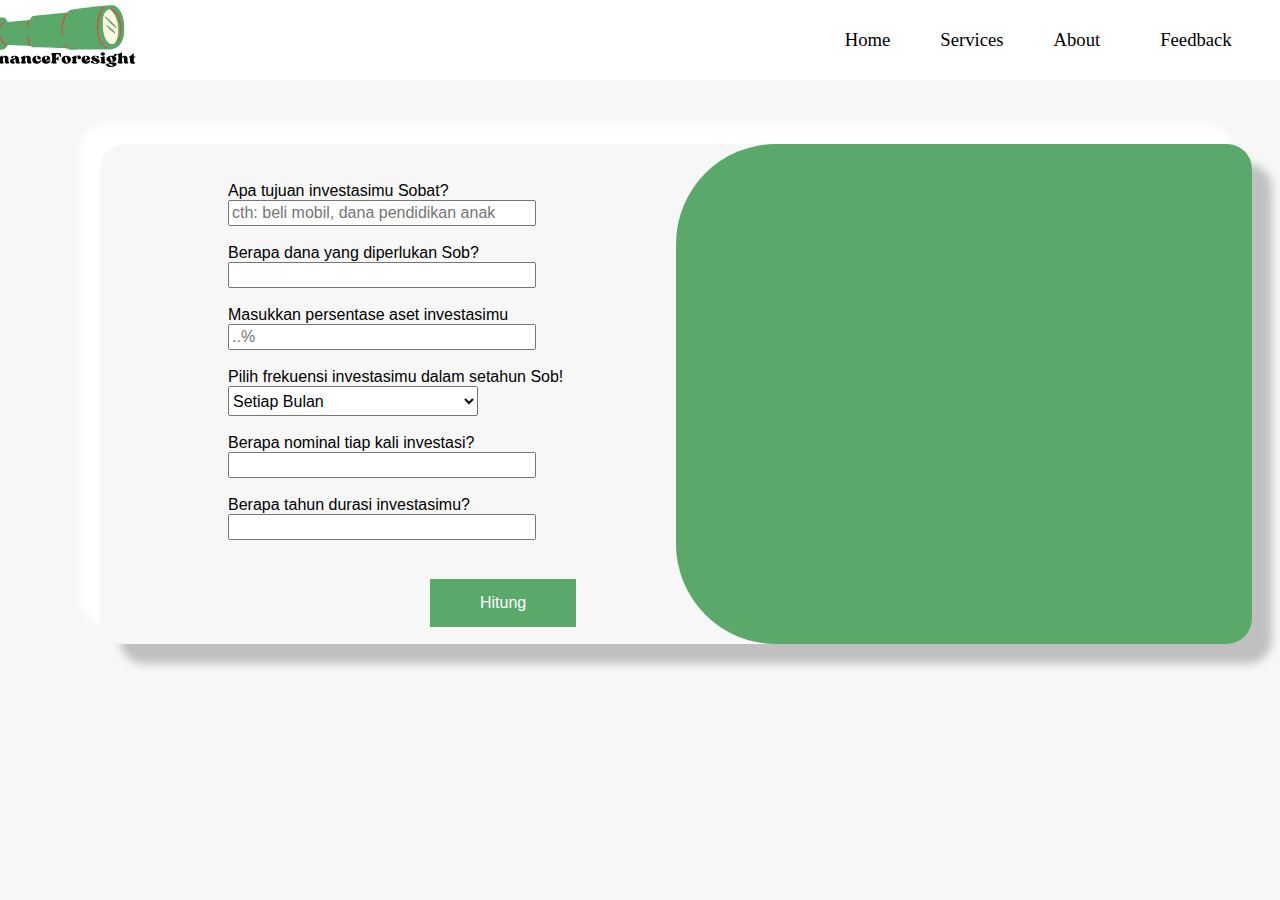
<file: FVAnnuity.html>
<!DOCTYPE html>
<html>
<head>
    <meta charset="UTF-8">
    <meta name="viewport" content="width=device-width, initial-scale=1.0">
    <title>FF | Future Value Annuity</title>
    <link rel="stylesheet" type="text/css" href="styleFVA.css">
</head>
<body >
    <script src="scriptFVA.js"></script>
    <nav class="navbar">
        <ul class="nav-menu">
            <li class="nav-item"><a href="index.html">Home</a></li>
            <li class="nav-item" style="color: black;">Services</a>
            <ul class="dropdown">
                <li><a href ="FVA.html">Simulasi Strategi Finansial</a></li>
                <li><a href ="Dividend.html">Simulasi Pendapatan Pasif</a></li>
            </ul>
            </li>
            <li class="nav-item"><a href="AboutUs.html">About</a></li>
            <li class="nav-item"><a href="mailto:yudistapramana15@gmail.com?subject=Feedback%20FinanceForesight">Feedback</a></li>
        </ul>
        <div class="logo">
            <a href="index.html"><img src="logo-financeforesight.svg" alt="Logo"></a>
        </div>
    </nav>
<section class="page1">
    
    <div id="InputSection" class="box">

    <label id="OLabel">Apa tujuan investasimu Sobat?</label><br>
    <input type="text" id="OTextBox" placeholder="cth: beli mobil, dana pendidikan anak"><br><br>

    <label id="GLabel">Berapa dana yang diperlukan Sob?
        <br> <input type="text" id="GTextBox" oninput="formatCurrency(this)" maxlength="15" onkeypress="return event.charCode >= 48 && event.charCode <= 57"/><br><br>
    </label>
   
    <label id="rLabel">Masukkan persentase aset investasimu</label><br>
    <input type="number" id="rTextBox" placeholder="..%"><br><br>

    <label id="nLabel">Pilih frekuensi investasimu dalam setahun Sob!
        <br> 
        <select id="nTextBox">
            <option value="12">Setiap Bulan</option>
            <option value="6">Setiap 2 bulan</option>
            <option value="4">Setiap 3 bulan</option>
            <option value="3">Setiap 4 bulan</option>
            <option value="2">Setiap 6 bulan</option>
            <option value="1">Setiap Tahun</option>
        </select>
    </label><br><br>

    <label id="PLabel">Berapa nominal tiap kali investasi?
        <br> <input type="text" id="PTextBox" oninput="formatCurrency(this)" maxlength="15" onkeypress="return event.charCode >= 48 && event.charCode <= 57"/><br><br>
    </label>
    
    <label id="tLabel">Berapa tahun durasi investasimu?
        <br> <input type="number" id="tTextBox" onkeypress="return event.charCode >= 48 && event.charCode <= 57"><br><br>
    </label>

    <script>
        function formatCurrency(input) {
        let value = input.value.replace(/[\.,]/g, ''); //Hapus tanda titik dan koma
        input.value = value.replace(/\B(?=(\d{3})+(?!\d))/g, '.');  //Format angka dengan tanda titik
        } 
    </script>
   
   <button type="button" id="submitButton" class="submitButton">Hitung</button>
</div>

<div id="ResultSection">
    <br>
    <h3 id="FR"></h3>
    <p id="FVA"></p>
    <input type="text" id="FVALabel" style="display: none;">
    <p id="FVA2"></p>
    <input type="text" id="FVA2Label" style="display: none;">
    <p id="Saran"></p>
    <input type="text" id="Saran" style="display: none;">
    <p id="PSaran"></p>
    <input type="text" id="PSaran" style="display: none;">
    <p id="nSaran"></p>
    <input type="text" id="nSaran" style="display: none;">
    <p id="tSaran"></p>
    <input type="text" id="tSaran" style="display: none;">
</div>
</section>
</body>
</html>
</file>
<file: AboutUs.css>
body{
    margin: 0;
    padding: 0;
    background: #5aa96b
}

@media (min-width: 451px) {
    .navbar {
        display: flex;
        justify-content: space-between;
        align-items: center;
        background-color: #FFFFFF;
        padding: 15px;
        position: sticky;
        top: 0;
        z-index: 1000;
        height: 50px;
      }
      
      .nav-menu {
          list-style: none;
          display: flex;
          place-items: center;
          font-size: 14pt;
      }
      
      .logo img {
        width: 200px;
        height: auto;
        position: relative;
        right: 550%;
        margin-top: 30%;
      }
      
      .nav-item {
          margin: 0 20px;
          position: relative; 
          left: 170%;
      }
      
      .nav-item a {
          text-decoration: none;
          color: black;
          padding: 10px;
      }
      
      /* Gaya dropdown */
      .dropdown {
          display: none;
          position: absolute;
          background-color: #FFFFFF; 
          list-style: none;
          padding: 10px;
          width: auto ; 
      }
      
      .nav-item:hover .dropdown {
          display: block; /* Dropdown menu akan terlihat saat mengarahkan kursor ke menu utama */
          width: auto; 
      }
      
      .dropdown li {
          padding: 10px;
          white-space: nowrap; 
      }
      
      .dropdown a {
          color: black;
          text-decoration: none;
      }
      
      .nav-item:hover a {
          background-color: wheat; /* Warna latar belakang saat hover */
      }

    .image {
        position: relative;
        width: 700px;
        float: right;
        top: -40em;
    }
    .h1 {
        position: relative;
        float: left;
        width: 40%;
        font-size: 700%;
        color: #FFFFFF;
        margin: 1em 0em 0em 5%;
    }
    .p1 /*deskripsi projek*/{
        width: 30%;
        position: relative;
        font-size: 20pt;
        color: #FFFFFF;
        text-align: justify;
        text-indent: 45px;
        margin: 5em 0 0 5%;
        top: 2em;
    }
    .p2 /*nama creator*/{
        position: relative;
        float: right;
        font-size: 150%;
        color: wheat;
        left: 21em;
        margin-top: -5em;
    }
    .p3 /*pesan creator*/{
        position: relative;
        float: right;
        font-size: 100%;
        color: #FFFFFF;
        width: 35%;
        left: 38em;
        margin-top: -5em;
        text-align: justify;
        text-indent: 45px;
    }
    
}
@media (max-width: 450px) {
    .navbar {
        display: flex;
        align-items: center;
        background-color: #f7f7f7;
        padding: 1 em;
        position: sticky;
        top: 0;
        z-index: 1000;
        height: 5em;
        width: 100%;
      }
      
      .nav-menu {
          position: absolute;
          list-style: none;
          font-size: 80%;
          font-weight: bold;
          margin: 0 0em 0 0em;
          display: grid;
          grid-gap: 2em;
          grid-template-columns: repeat(2, 1fr);
    
      }
      
      .logo img {
        width: 37%;
        height: auto;
        position: relative;
        right: 0;
        margin-top: 3em;
      }
      
      .nav-item {
          position: relative; 
          margin-right: 1em;
          left: 9em;
          padding: 0em;
      }
      
      .nav-item a {
          text-decoration: none;
          color: black;
      }
      
      /* Gaya dropdown */
      .dropdown {
          display: none;
          position: absolute;
          background-color: #f7f7f7; 
          list-style: none;
          padding: 10px;
          width: auto ;
          right: 3em; 
          margin-top: 2em;
      }
      
      .nav-item:hover .dropdown {
          display: block; /* Dropdown menu akan terlihat saat mengarahkan kursor ke menu utama */
          width: auto; 
      }
      
      .dropdown li {
          padding: 10px;
          white-space: nowrap; 
      }
      
      .dropdown a {
          color: black;
          text-decoration: none;
      }
      
      .nav-item:hover a {
          background-color: wheat; /* Warna latar belakang saat hover */
      }
      .image {
        position: relative;
        width: 130%;
        margin: 0 -6em;
    }
      .h1 {
        position: relative;
        width: 40%;
        font-size: 400%;
        color: #FFFFFF;
        margin: 0em 5%;
        }
        .p1 /*deskripsi projek*/{
            width: 90%;
            position: relative;
            font-size: 120%pt;
            color: #FFFFFF;
            text-align: justify;
            text-indent: 45px;
            margin: 0 .8em;
        }
        .p2 /*nama creator*/{
            position: relative;
            font-size: 130%;
            color: wheat;
            margin: 0em 2em;
        }
        .p3 /*pesan creator*/{
            position: relative;
            font-size: 100%;
            color: #FFFFFF;
            width: 80%;
            text-align: justify;
            text-indent: 45px;
            margin: 1em 2em;
        }
    
}
</file>
<file: styleD.css>
body{
    background-color: #F7F7F7;
    margin : 0 ;
    padding: 0;

}
@media (min-width: 451px) {
    .navbar {
        display: flex;
        justify-content: space-between;
        align-items: center;
        background-color: #FFFFFF;
        padding: 15px;
        position: sticky;
        top: 0;
        z-index: 1000;
        height: 50px;
      }
      
      .nav-menu {
          list-style: none;
          display: flex;
          place-items: center;
          font-size: 14pt;
      }
      
      .logo img {
        width: 200px;
        height: auto;
        position: relative;
        right: 550%;
        margin-top: 30%;
      }
      
      .nav-item {
          margin: 0 20px;
          position: relative; 
          left: 170%;
      }
      
      .nav-item a {
          text-decoration: none;
          color: black;
          padding: 10px;
      }
      
      /* Gaya dropdown */
      .dropdown {
          display: none;
          position: absolute;
          background-color: #FFFFFF; 
          list-style: none;
          padding: 10px;
          width: auto ; 
      }
      
      .nav-item:hover .dropdown {
          display: block; /* Dropdown menu akan terlihat saat mengarahkan kursor ke menu utama */
          width: auto; 
      }
      
      .dropdown li {
          padding: 10px;
          white-space: nowrap; 
      }
      
      .dropdown a {
          color: black;
          text-decoration: none;
      }
      
      .nav-item:hover a {
          background-color: wheat; /* Warna latar belakang saat hover */
      }

        .submitKButton {
            position: relative;
            background: #5aa96b;
            color: #FFFFFF;
            border: none;
            padding: 15px 50px;
            text-decoration: none;
            display: inline-block;
            font-size: 16px;
            margin: 4px 2px;
            cursor: pointer;
            text-align: center;
            left: 200px;
        }

        .submitButton {
            position: relative;
            background: #5aa96b;
            color: #FFFFFF;
            border: none;
            padding: 15px 50px;
            text-decoration: none;
            display: inline-block;
            font-size: 16px;
            margin: 4px 2px;
            cursor: pointer;
            text-align: center;
            left: 200px;
        }
    
        .page2{
            position: relative;
            margin-left: 20%;
            margin-top: 100px;
            margin-bottom: 300px;
        }
        .page2 {
            margin-left: 100px;
            width: 90%;
            height: 420px;
            background: #f7f7f7;
            border-radius: 25px;
            box-shadow: 10px 10px 8px #C0C0C0 , -10px -10px 8px #FFFFFF;
        }
    
        #KTextBox , #PBTextBox , #DYTextBox , #PTextBox {
            font-size: 12pt;
            width: 250px; 
            height: 20px;
        }
        #InputSection {
            position: absolute;
            width: 80%;
            margin-top: 3%;
            margin-left: 10%;
            font-size: 12pt;
            font-family: Arial, Helvetica, sans-serif;
          }
        #ResultSection {
            width: 50%;
            position: relative;
            margin-left: 50%;
            background-color: #5AA96B;
            color: #FFFFFF;
            border-radius: 100px 25px 25px 100px;
            height: 100%;
          }
        
        .hr1 {
            position: relative;
            width: 40%;
            color: #FFFFFF;
            font-size: 50px;
            top: 5%;
            left: 10%;
        }
        
        .L{
            width: 80%;
            position: relative;
            color: #FFFFFF;
            font-size: 20px;
            top: 3%;
            left: 10%;
        }
    .PohonHasil {
        position: relative;
        float: left;
        width: 50%;
        
    }
    @keyframes KoinJatuh {
            
        0% {
        transform: translateY(0);
        opacity: 100%;
        }
        100% {
        transform: translateY(200px);
        opacity: 0%;
        }}
    
    @keyframes KoinJatuhMerah {
        
        0% {
          transform: translateY(0);
          opacity: 100%;
        }
        100% {
          transform: translateY(400px);
          opacity: 0%;
    }}
    @keyframes Pohon {
      0% {
        transform: rotateZ(5deg);
      }
      100% {
        transform: rotateZ(-5deg);
      }}
    #koin-hijau-kiri , #koin-hijau-kanan {
        animation-delay: KoinJatuh 1s;
        animation: KoinJatuh 2s ease-in-out infinite;
    }
    #koin-hijau-kecil {
        animation: KoinJatuh 4s ease-in-out infinite;
    }
    #koin-merah {
        animation-delay: KoinJatuhMerah 1s;
        animation: KoinJatuhMerah 3s ease-in-out infinite;
        position: relative;
    }
    #pohon {
      animation: Pohon 2s linear infinite alternate;
      transform-origin: bottom;
      transform-box: fill-box;
    }
    #tanah {
        position: relative;
    }
    .h1 {
        font-family: Arial, Helvetica, sans-serif;
        font-size: 50px;
        margin-left: 47%;
        line-height: 65px;
    }
    .p1 , .p2 {
        width: 50%;
        text-align: justify;
        text-indent: 45px;
        font-family: Arial, Helvetica, sans-serif;
        font-size: 18px;
        line-height: 25px;
        margin-left: 47%;
    }
    .submitLButton {
        position: relative;
        background: #5aa96b;
        color: #FFFFFF;
        border: none;
        padding: 15px 50px;
        text-decoration: none;
        display: inline-block;
        font-size: 16px;
        margin: 4px 2px;
        cursor: pointer;
        text-align: center;
      }
}

@media (max-width: 450px) {
    .navbar {
        display: flex;
        align-items: center;
        background-color: #FFFFFF;
        padding: 1 em;
        position: sticky;
        top: 0;
        z-index: 1000;
        height: 5em;
        width: 100%;
      }
      
      .nav-menu {
          position: absolute;
          list-style: none;
          font-size: 90%;
          font-weight: bold;
          margin: 0 0em 0 0em;
          display: grid;
          grid-gap: 2em;
          grid-template-columns: repeat(2, 1fr);
      }
      .logo img {
        width: 37%;
        height: auto;
        position: relative;
        right: 0;
        margin-top: 3em;
      }
      .nav-item {
          position: relative; 
          margin-right: 1em;
          left: 9em;
          padding: 0em;
      }
      
      .nav-item a {
          text-decoration: none;
          color: black;
      }
      
      /* Gaya dropdown */
      .dropdown {
          display: none;
          position: absolute;
          background-color: #f7f7f7; 
          list-style: none;
          padding: 10px;
          width: auto ;
          right: 3em; 
          margin-top: 2em;
      }
      
      .nav-item:hover .dropdown {
          display: block; /* Dropdown menu akan terlihat saat mengarahkan kursor ke menu utama */
          width: auto; 
      }
      
      .dropdown li {
          padding: 10px;
          white-space: nowrap; 
      }
      
      .dropdown a {
          color: black;
          text-decoration: none;
      }
      
      .nav-item:hover a {
          background-color: wheat; /* Warna latar belakang saat hover */
      }

        .submitKButton , .submitButton {
            position: relative;
            background: #5aa96b;
            color: #FFFFFF;
            border: none;
            padding: 15px 50px;
            text-decoration: none;
            display: inline-block;
            font-size: 16px;
            margin: 4px 2px;
            cursor: pointer;
            text-align: center;
        }

        .page2 {
            position: relative;
            margin: 1em;
            width: 90%;
            height: 700px;
            background: #f7f7f7;
            border-radius: 25px;
            box-shadow: 10px 10px 8px #C0C0C0 , -10px -10px 8px #FFFFFF;
        }
    
        #KTextBox , #PBTextBox , #DYTextBox , #PTextBox {
            font-size: 100%;
            width: 250px; 
            height: 20px;
        }
        #InputSection {
            position: relative;
            width: 90%;
            font-size: 130%;
            font-family: Arial, Helvetica, sans-serif;
            margin: 1em;
            top: 1em;
          }
        #ResultSection {
            width: 100%;
            position: relative;
            background-color: #5AA96B;
            color: #FFFFFF;
            border-radius: 100px 100px 25px 25px;
            height: 70%;
            margin-top: 2em;
          }
        
        .hr1 {
            position: relative;
            width: 40%;
            color: #FFFFFF;
            font-size: 300%;
            top: 5%;
            left: 10%;
        }
        
        .L{
            width: 80%;
            position: relative;
            color: #FFFFFF;
            font-size: 150%;
            top: 3%;
            left: 10%;
        }
    .PohonHasil {
        position: relative;
        width: 140%;
        margin: 0 0 2em -4em;
        
    }
    @keyframes KoinJatuh {
            
        0% {
        transform: translateY(0);
        opacity: 100%;
        }
        100% {
        transform: translateY(200px);
        opacity: 0%;
        }}
    
    @keyframes KoinJatuhMerah {
        
        0% {
          transform: translateY(0);
          opacity: 100%;
        }
        100% {
          transform: translateY(400px);
          opacity: 0%;
    }}
    @keyframes Pohon {
      0% {
        transform: rotateZ(5deg);
      }
      100% {
        transform: rotateZ(-5deg);
      }}
    #koin-hijau-kiri , #koin-hijau-kanan {
        animation-delay: KoinJatuh 1s;
        animation: KoinJatuh 2s ease-in-out infinite;
    }
    #koin-hijau-kecil {
        animation: KoinJatuh 4s ease-in-out infinite;
    }
    #koin-merah {
        animation-delay: KoinJatuhMerah 1s;
        animation: KoinJatuhMerah 3s ease-in-out infinite;
        position: relative;
    }
    #pohon {
      animation: Pohon 2s linear infinite alternate;
      transform-origin: bottom;
      transform-box: fill-box;
    }
    #tanah {
        position: relative;
    }
    .h1 {
        position: relative;
        font-family: Arial, Helvetica, sans-serif;
        font-size: 200%;
        margin-left: 10%;
        margin-top: -20%;
        line-height: 30px;
    }
    .p1 , .p2{
        position: inherit;
        width: 80%;
        text-align: justify;
        text-indent: 45px;
        font-family: Arial, Helvetica, sans-serif;
        font-size: 120%;
        line-height: 25px;
        margin: 0em 1em 1em 2em;

    }
    .p1 {
        margin: 0em 1em 1em 2em;
    }
    .submitLButton {
        position: relative;
        background: #5aa96b;
        color: #FFFFFF;
        border: none;
        padding: 15px 50px;
        text-decoration: none;
        display: inline-block;
        font-size: 16px;
        cursor: pointer;
        margin: 1em 0em 2em 6em;
      }
}
</file>
<file: styleFVA.css>
body{
  background-color: #F7F7F7;
    padding: 0;
    margin: 0;
}

@media (min-width: 451px) {
  .navbar {
    display: flex;
    justify-content: space-between;
    align-items: center;
    background-color: #FFFFFF;
    padding: 15px;
    position: sticky;
    top: 0;
    z-index: 1000;
    height: 50px;
  }
  
  .nav-menu {
      list-style: none;
      display: flex;
      place-items: center;
      font-size: 14pt;
  }
  
  .logo img {
    width: 200px;
    height: auto;
    position: relative;
    right: 550%;
    margin-top: 30%;
  }
  
  .nav-item {
      margin: 0 20px;
      position: relative; 
      left: 170%;
  }
  
  .nav-item a {
      text-decoration: none;
      color: black;
      padding: 10px;
  }
  
  /* Gaya dropdown */
  .dropdown {
      display: none;
      position: absolute;
      background-color: #FFFFFF; 
      list-style: none;
      padding: 10px;
      width: auto ; 
  }
  
  .nav-item:hover .dropdown {
      display: block; /* Dropdown menu akan terlihat saat mengarahkan kursor ke menu utama */
      width: auto; 
  }
  
  .dropdown li {
      padding: 10px;
      white-space: nowrap; 
  }
  
  .dropdown a {
      color: black;
      text-decoration: none;
  }
  
  .nav-item:hover a {
      background-color: wheat; /* Warna latar belakang saat hover */
  }
  
  .submitButton {
    position: relative;
    background: #5aa96b;
    color: #FFFFFF;
    border: none;
    padding: 15px 50px;
    text-decoration: none;
    display: inline-block;
    font-size: 16px;
    margin: 4px 2px;
    cursor: pointer;
    text-align: center;
    margin-top: 2%;
    left: 200px;
  }
  
      #nTextBox {
          font-size: 12pt;
          width: 250px; 
          height: 30px; 
      }
  
      #GTextBox , #PTextBox , #rTextBox , #tTextBox , #UTextBox , #OTextBox{
          font-size: 12pt;
          width: 300px; 
          height: 20px;
      }
  
  .page1 {
    margin-top: 5%;
    margin-left: 100px;
    width: 90%;
    height: 500px;
    background: #f7f7f7;
    border-radius: 25px;
    box-shadow: 20px 20px 8px #C0C0C0 , -20px -20px 8px #FFFFFF;
    }
  
  #InputSection {
    position: absolute;
    width: 80%;
    margin-top: 3%;
    margin-left: 10%;
    font-size: 12pt;
    font-family: Arial, Helvetica, sans-serif;
  }
  
  #ResultSection {
    width: 50%;
    position: relative;
    margin-left: 50%;
    background-color: #5AA96B;
    color: #FFFFFF;
    border-radius: 100px 25px 25px 100px;
    height: 100%;
  }
  
  #FR {
    width: 80%;
    position: inherit;
    margin-top: 5%;
    margin-left: 5%;
    font-size: 30px;
  }
  #FVA , #FVA2 , #Saran , #PSaran , #nSaran , #tSaran {
    width: 90%;
    position: inherit;
    margin-left: 5%;
    font-size: 18px;
  }
  
  /* Animasi svg Compas Boy*/
  #CompasBoy {
    position: relative;
    float: left; 
    width: 45%;
  }
  @keyframes MelayangY {
    0%{
      transform: translateY(-10px);     
    }
    100%{
      transform: translateY(10px);
    }}
  @keyframes Compas {
    0% {
      transform: rotate(0deg);
    }
    100% {
      transform: rotate(-90deg);
    }}
  @keyframes Chart {
    0% {
        transform: scaleY(0);
        height: 0;
    }
    100% {
      transform: scaleY(1);
      height: 100%;
    }}
  
  #compas-pointer{
    animation: Compas 1s ease-in-out infinite alternate;
    transform-origin: center;
    transform-box: fill-box;
  }
  #chart-value {
    animation: Chart 2s linear infinite alternate;
    transform-origin: bottom;
    transform-box: fill-box;
  }
  #dollar-coin {
    animation: MelayangY 2s linear infinite alternate;
    transform-origin: center;
    transform-box: fill-box;
  }
  #question-mark {
    animation: MelayangY 1s linear infinite alternate;
    transform-origin: bottom;
    transform-box: fill-box;
  }
  #boy-statis {
    position: relative;
  }
  .submitLButton {
    position: relative;
    background: #5aa96b;
    color: #FFFFFF;
    border: none;
    padding: 15px 50px;
    text-decoration: none;
    display: inline-block;
    font-size: 16px;
    margin: 4px 2px;
    cursor: pointer;
    text-align: center;
    margin-top: 2%;
  }
  .h1 {
    font-family: Arial, Helvetica, sans-serif;
    font-size: 50px;
    width: 40%;
    margin-left: 47%;
    line-height: 65px;
  }
  .p1 {
    width: 50%;
    text-align: justify;
    text-indent: 45px;
    font-family: Arial, Helvetica, sans-serif;
    font-size: 18px;
    margin-left: 47%;
    line-height: 25px;
  }
  
}
@media (max-width: 450px) {
  .navbar {
    display: flex;
    align-items: center;
    background-color: #FFFFFF;
    padding: 1 em;
    position: sticky;
    top: 0;
    z-index: 1000;
    height: 5em;
    width: 100%;
  }
  
  .nav-menu {
      position: absolute;
      list-style: none;
      font-size: 90%;
      font-weight: bold;
      margin: 0 0em 0 0em;
      display: grid;
      grid-gap: 2em;
      grid-template-columns: repeat(2, 1fr);
  }
  .logo img {
    width: 37%;
    height: auto;
    position: relative;
    right: 0;
    margin-top: 3em;
  }
  .nav-item {
      position: relative; 
      margin-right: 1em;
      left: 9em;
      padding: 0em;
  }
  
  .nav-item a {
      text-decoration: none;
      color: black;
  }
  
  /* Gaya dropdown */
  .dropdown {
      display: none;
      position: absolute;
      background-color: #f7f7f7; 
      list-style: none;
      padding: 10px;
      width: auto ;
      right: 3em; 
      margin-top: 2em;
  }
  
  .nav-item:hover .dropdown {
      display: block; /* Dropdown menu akan terlihat saat mengarahkan kursor ke menu utama */
      width: auto; 
  }
  
  .dropdown li {
      padding: 10px;
      white-space: nowrap; 
  }
  
  .dropdown a {
      color: black;
      text-decoration: none;
  }
  
  .nav-item:hover a {
      background-color: wheat; /* Warna latar belakang saat hover */
  }
  
  .submitButton {
    position: relative;
    background: #5aa96b;
    color: #FFFFFF;
    border: none;
    padding: 15px 50px;
    text-decoration: none;
    display: inline-block;
    font-size: 16px;
    margin: 4px 2px;
    cursor: pointer;
    text-align: center;
    margin-top: 2%;
  }
  
      #nTextBox {
          font-size: 100%;
          width: 90%; 
          height: 40px; 
      }
  
      #GTextBox , #PTextBox , #rTextBox , #tTextBox , #UTextBox , #OTextBox{
          font-size: 100%;
          width: 90%; 
          height: 30px;
      }
  
  .page1 {
    width: 90%;
    height: 800px;
    background: #f7f7f7;
    border-radius: 25px;
    box-shadow: 20px 20px 8px #C0C0C0 , -20px -20px 8px #FFFFFF;
    margin: 2em 1em;
    }
  
  #InputSection {
    position: relative;
    width: 80%;
    margin-top: 3%;
    margin-left: 10%;
    font-size: 120%;
    font-family: Arial, Helvetica, sans-serif;
  }
  
  #ResultSection {
    width: 100%;
    position: relative;
    background-color: #5AA96B;
    color: #FFFFFF;
    border-radius: 100px 100px 25px 25px;
    height: 85%;
    margin-top: 2em;
  }
  
  #FR {
    width: 80%;
    position: inherit;
    margin-top: 5%;
    margin-left: 10%;
    font-size: 200%;
  }
  #FVA , #FVA2 , #Saran , #PSaran , #nSaran , #tSaran {
    width: 90%;
    position: inherit;
    margin-left: 5%;
    font-size: 130%;
  }
  
  /* Animasi svg Compas Boy*/
  #CompasBoy {
    position: relative;
    width: 130%;
    margin: 0 0 0 -3em;
  }
  @keyframes MelayangY {
    0%{
      transform: translateY(-10px);     
    }
    100%{
      transform: translateY(10px);
    }}
  @keyframes Compas {
    0% {
      transform: rotate(0deg);
    }
    100% {
      transform: rotate(-90deg);
    }}
  @keyframes Chart {
    0% {
        transform: scaleY(0);
        height: 0;
    }
    100% {
      transform: scaleY(1);
      height: 100%;
    }}
  
  #compas-pointer{
    animation: Compas 1s ease-in-out infinite alternate;
    transform-origin: center;
    transform-box: fill-box;
  }
  #chart-value {
    animation: Chart 2s linear infinite alternate;
    transform-origin: bottom;
    transform-box: fill-box;
  }
  #dollar-coin {
    animation: MelayangY 2s linear infinite alternate;
    transform-origin: center;
    transform-box: fill-box;
  }
  #question-mark {
    animation: MelayangY 1s linear infinite alternate;
    transform-origin: bottom;
    transform-box: fill-box;
  }
  #boy-statis {
    position: relative;
  }
  .submitLButton {
    position: relative;
    background: #5aa96b;
    color: #FFFFFF;
    border: none;
    padding: 15px 50px;
    text-decoration: none;
    display: inline-block;
    font-size: 16px;
    margin: 4px 2px;
    cursor: pointer;
    text-align: center;
    margin: 1em 5em;
  }
  .h1 {
    position: inherit;
    font-family: Arial, Helvetica, sans-serif;
    font-size: 200%;
    margin: 0 1em;
    line-height: 30px;
  }
  .p1 {
    position: inherit;
    width: 80%;
    text-align: justify;
    text-indent: 45px;
    font-family: Arial, Helvetica, sans-serif;
    font-size: 120%;
    line-height: 25px;
    margin: 1em 2em;

  }
  
}
</file>
<file: style.css>
/* Reset tampilan default untuk elemen */
body{
    margin: 0;
    padding: 0;
    box-sizing: border-box;
    font-size: 14pt;

}


/* style dari navbar */

@media (min-width: 451px) {
  .navbar {
    display: flex;
    justify-content: space-between;
    align-items: center;
    background-color: #f7f7f7;
    padding: 15px;
    position: sticky;
    top: 0;
    z-index: 1000;
    height: 50px;
  }
  
  .nav-menu {
      list-style: none;
      display: flex;
      place-items: center;
  }
  
  .logo img {
    width: 200px;
    height: auto;
    position: relative;
    right: 550%;
    margin-top: 30%;
  }
  
  .nav-item {
      margin: 0 20px;
      position: relative; 
      left: 170%;
  }
  
  .nav-item a {
      text-decoration: none;
      color: black;
      padding: 10px;
  }
  
  /* Gaya dropdown */
  .dropdown {
      display: none;
      position: absolute;
      background-color: #f7f7f7; 
      list-style: none;
      padding: 10px;
      width: auto ; 
  }
  
  .nav-item:hover .dropdown {
      display: block; /* Dropdown menu akan terlihat saat mengarahkan kursor ke menu utama */
      width: auto; 
  }
  
  .dropdown li {
      padding: 10px;
      white-space: nowrap; 
  }
  
  .dropdown a {
      color: black;
      text-decoration: none;
  }
  
  .nav-item:hover a {
      background-color: wheat; /* Warna latar belakang saat hover */
  }
  
  .h1 {
    position: relative;
    font-family: Arial, Helvetica, sans-serif;
    font-size: 500%;
    margin-right: 2em;
    margin-left: 1em;
    margin-top: 1em;
    line-height: .9em;
    width: 50%;
  }
  
  /* Animasi svg*/
  #TelescopeGirl{
    position: absolute;
    right: 0;
    top: -5em;
    width: 40em;
  }
  @keyframes MelayangY {
      0%{
        transform: translateY(-10px);     
      }
      100%{
        transform: translateY(10px);
      }}
  @keyframes Rambut {
      0% {
        transform: rotateZ(5deg);
      }
      100% {
        transform: rotateZ(-10deg);
      }}
    @keyframes IkatRambut {
      0% {
        transform: rotateZ(-10deg);
      }
      100% {
        transform: rotateZ(15deg);
      }}
  #rambut {
      animation: Rambut 2s linear infinite alternate;
      transform-origin: top;
      transform-box: fill-box;
    }
    #notes {
      animation: MelayangY 2s ease-in-out infinite alternate;
      transform-origin: center;
      transform-box: fill-box;
    }
    #calculator {
      animation: MelayangY 3s linear infinite alternate;
      transform-origin: center;
      transform-box: fill-box; ;
    }
    #ikat-rambut {
      animation: IkatRambut .5s ease-in-out infinite alternate;
      transform-origin: center;
      transform-box: fill-box;
    }
  
  .page2 {
    position: relative;
    margin-top: 19em;
    background: #5AA96B;
    height: 350px;
  }
  .Dave {
    position: relative;
    left: -130px;
    width: auto;
    height: 350px;
  }
  .h2 {
    position: relative;
    width: 60%;
    font-family: 'Times New Roman', Times, serif;
    font-style: italic;
    color: #FFFFFF;
    font-size:45px;
    margin-left: 40%;
    line-height: 50px;
    top: -330px;
    left: -100px;
  }

  .kotak1 , .kotak2 , .kotak3 , .kotak4 {
    position: relative;
    margin: 5em 3em;
    background: #FFFFFF;
    width: 40%;
    height: 300px;
    border-radius: 25px;
    box-shadow: 10px 10px 8px #C0C0C0 , -10px -10px 8px #f7f7f7;
  }
  .p1 , .p2 , .p3 , .p4 {
    font-size: 140%;
    font-family: Arial, Helvetica, sans-serif;
    font-weight: bold;
    color: black;
  }
  
  .kotak1{
    float: left;
    .CompasBoy{
      position: inherit;
      width: 70%;
      margin: -2em 0em 0em -2em;
    }
    .p1 {
      position: inherit;
      width: 40%;
      margin: -9em 0em 0em 12.5em;
    }
  }

  .kotak2{
    float: right;
    .ChartGirl{
      position: inherit;
      width: 60%;
      margin: 1em 0em;
    }
    .p2 {
      position: inherit;
      width: 40%;
      margin: -9em 0em 0em 12.5em;

    }
  }
  
  .kotak3{
    float: left;
    .PohonKecil{
      position: inherit;
      width: 60%;
      margin: -1em;
    }
    .p3 {
      position: inherit;
      width: 40%;
      margin: -7em 0em 0em 11em;
    }
  }

  .kotak4{
    float: right;
    .PohonHasil{
      position: inherit;
      width: 70%;
      margin: -1em 0em 0em -1em;
    }
    .p4 {
      position: inherit;
      width: 40%;
      margin: -9em 0em 0em 12.5em;
    }
  }

}
@media (max-width: 450px) {
  .navbar {
    display: flex;
    align-items: center;
    background-color: #f7f7f7;
    padding: 1 em;
    position: sticky;
    top: 0;
    z-index: 1000;
    height: 5em;
    width: 100%;
  }
  
  .nav-menu {
      position: absolute;
      list-style: none;
      font-size: 80%;
      font-weight: bold;
      margin: 0 0em 0 0em;
      display: grid;
      grid-gap: 2em;
      grid-template-columns: repeat(2, 1fr);

  }
  
  .logo img {
    width: 37%;
    height: auto;
    position: relative;
    right: 0;
    margin-top: 3em;
  }
  
  .nav-item {
      position: relative; 
      margin-right: 1em;
      left: 9em;
      padding: 0em;
  }
  
  .nav-item a {
      text-decoration: none;
      color: black;
  }
  
  /* Gaya dropdown */
  .dropdown {
      display: none;
      position: absolute;
      background-color: #f7f7f7; 
      list-style: none;
      padding: 10px;
      width: auto ;
      right: 3em; 
      margin-top: 2em;
  }
  
  .nav-item:hover .dropdown {
      display: block; /* Dropdown menu akan terlihat saat mengarahkan kursor ke menu utama */
      width: auto; 
  }
  
  .dropdown li {
      padding: 10px;
      white-space: nowrap; 
  }
  
  .dropdown a {
      color: black;
      text-decoration: none;
  }
  
  .nav-item:hover a {
      background-color: wheat; /* Warna latar belakang saat hover */
  }
  
  .h1 {
    position: relative;
    font-family: Arial, Helvetica, sans-serif;
    font-size: 300%;
    margin-top: 2em;
    text-align: center;
  }
  
  /* Animasi svg*/

  #TelescopeGirl{
    position: relative;
    width: 20em;
    margin: -3em -2em;
  }
  @keyframes MelayangY {
      0%{
        transform: translateY(-10px);     
      }
      100%{
        transform: translateY(10px);
      }}
  @keyframes Rambut {
      0% {
        transform: rotateZ(5deg);
      }
      100% {
        transform: rotateZ(-10deg);
      }}
    @keyframes IkatRambut {
      0% {
        transform: rotateZ(-10deg);
      }
      100% {
        transform: rotateZ(15deg);
      }}
  #rambut {
      animation: Rambut 2s linear infinite alternate;
      transform-origin: top;
      transform-box: fill-box;
    }
    #notes {
      animation: MelayangY 2s ease-in-out infinite alternate;
      transform-origin: center;
      transform-box: fill-box;
    }
    #calculator {
      animation: MelayangY 3s linear infinite alternate;
      transform-origin: center;
      transform-box: fill-box; ;
    }
    #ikat-rambut {
      animation: IkatRambut .5s ease-in-out infinite alternate;
      transform-origin: center;
      transform-box: fill-box;
    }
  
  .page2 {
    position: relative;
    margin: 8em 0 ;
    background: #5AA96B;
  }
  .Dave {
    position: inherit;
    height: 280px;
    margin: 2em 0 0 -12em;
  }
  .h2 {
    position: inherit;
    width: 40%;
    text-align: justify;
    font-family: 'Times New Roman', Times, serif;
    font-style: italic;
    color: #FFFFFF;
    font-size:120%;
    margin: -14em 0em 0em 9em;

  }
  
  .kotak1 , .kotak2 , .kotak3 , .kotak4 {
    position: relative;
    margin: 3em 1em;
    background: #FFFFFF;
    width: 90%;
    height: 180px;
    border-radius: 25px;
    box-shadow: 10px 10px 8px #C0C0C0 , -10px -10px 8px #f7f7f7;
  }
  .p1 , .p2 , .p3 , .p4 {
    font-size: 100%;
    font-family: Arial, Helvetica, sans-serif;
    font-weight: bold;
    color: black;
    text-decoration: none;
  }
  
  .kotak1{
    .CompasBoy{
      position: inherit;
      width: 70%;
      margin: 0em 0em 0em -1em;
    }
    .p1 {
      position: inherit;
      width: 30%;
      margin: -10em 0em 0em 13em;
    }
  }

  .kotak2{
    .ChartGirl{
      position: inherit;
      width: 60%;
      margin: 1.5em 0em;
    }
    .p2 {
      position: inherit;
      width: 30%;
      margin: -8em 0em 0em 12em;

    }
  }
  
  .kotak3{
    .PohonKecil{
      position: inherit;
      width: 60%;
      margin: .5em 0em 0em -1em;
    }
    .p3 {
      position: inherit;
      width: 40%;
      margin: -7em 0em 0em 8em;
    }
  }

  .kotak4{
    .PohonHasil{
      position: inherit;
      width: 60%;
      margin: 1em 0em 0em -1.5em;
    }
    .p4 {
      position: inherit;
      width: 40%;
      margin: -8em 0em 0em 8em;
    }
  }
  
}
</file>
